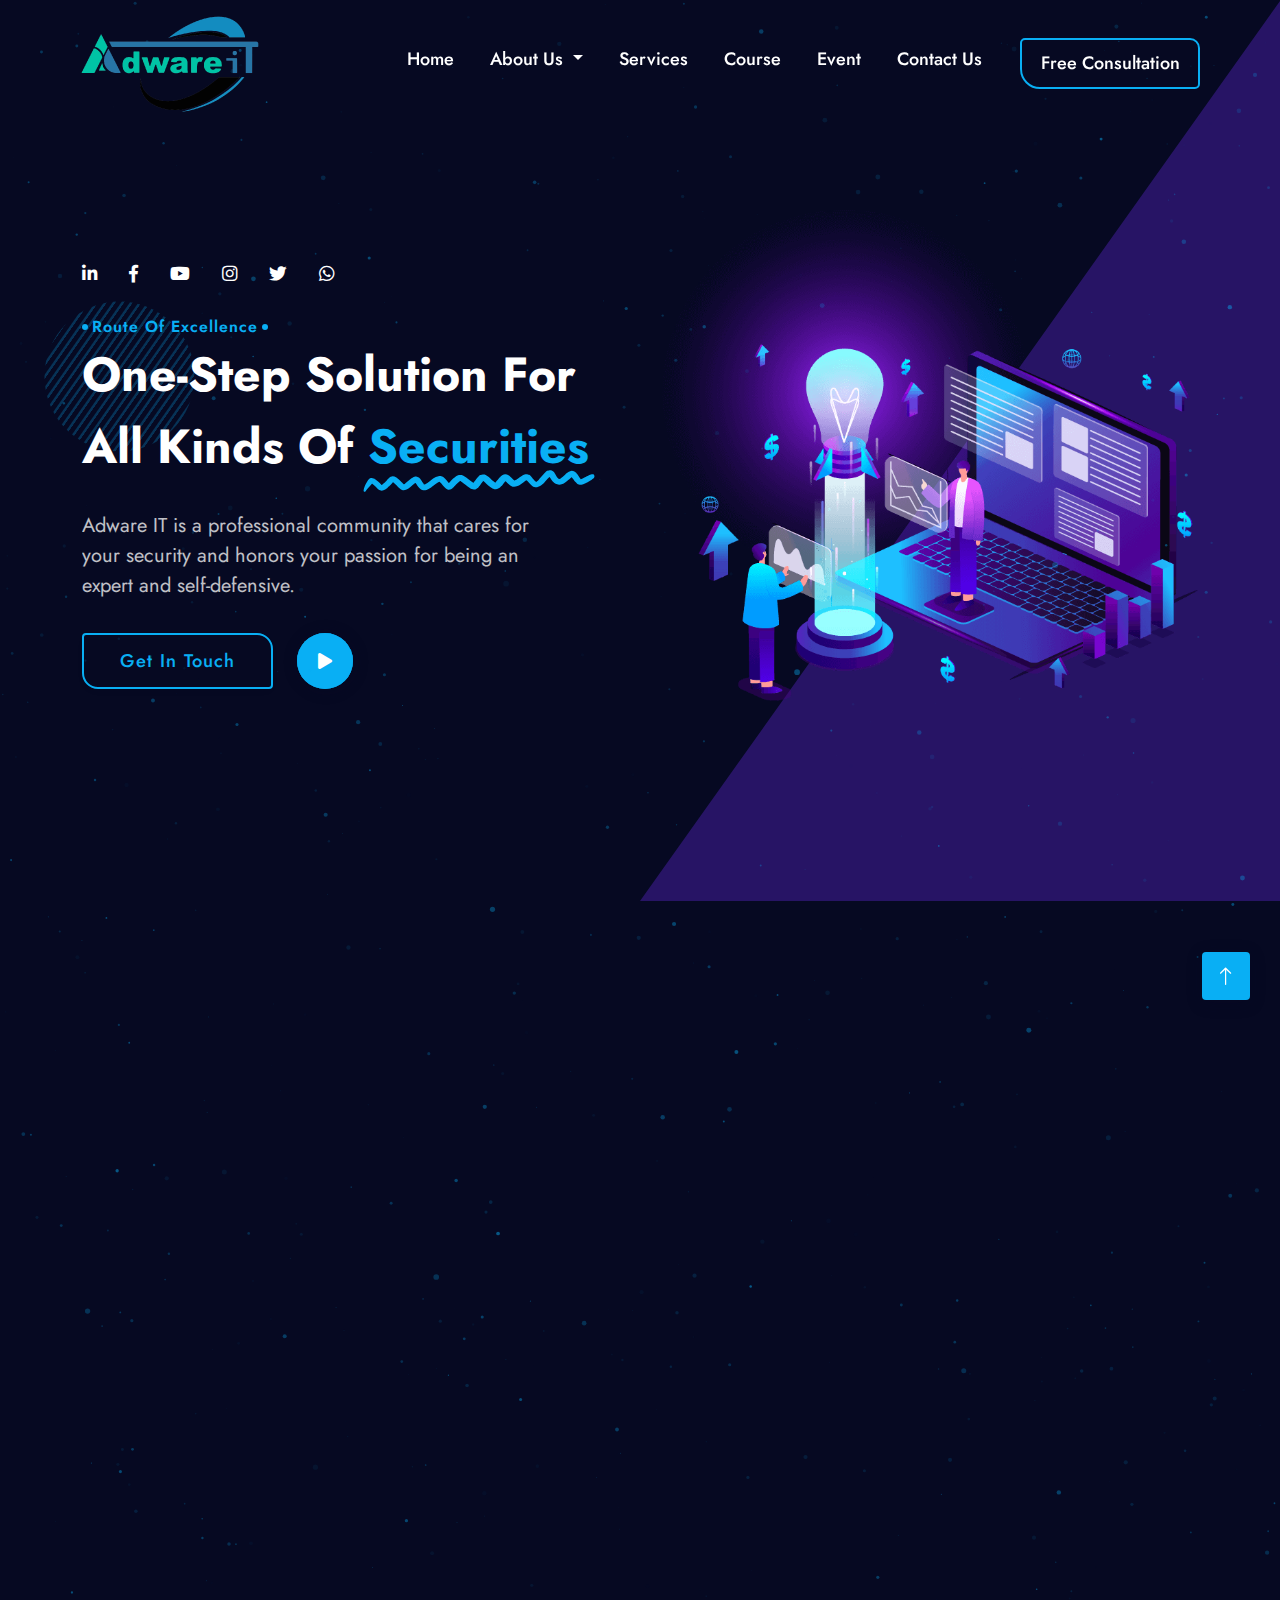
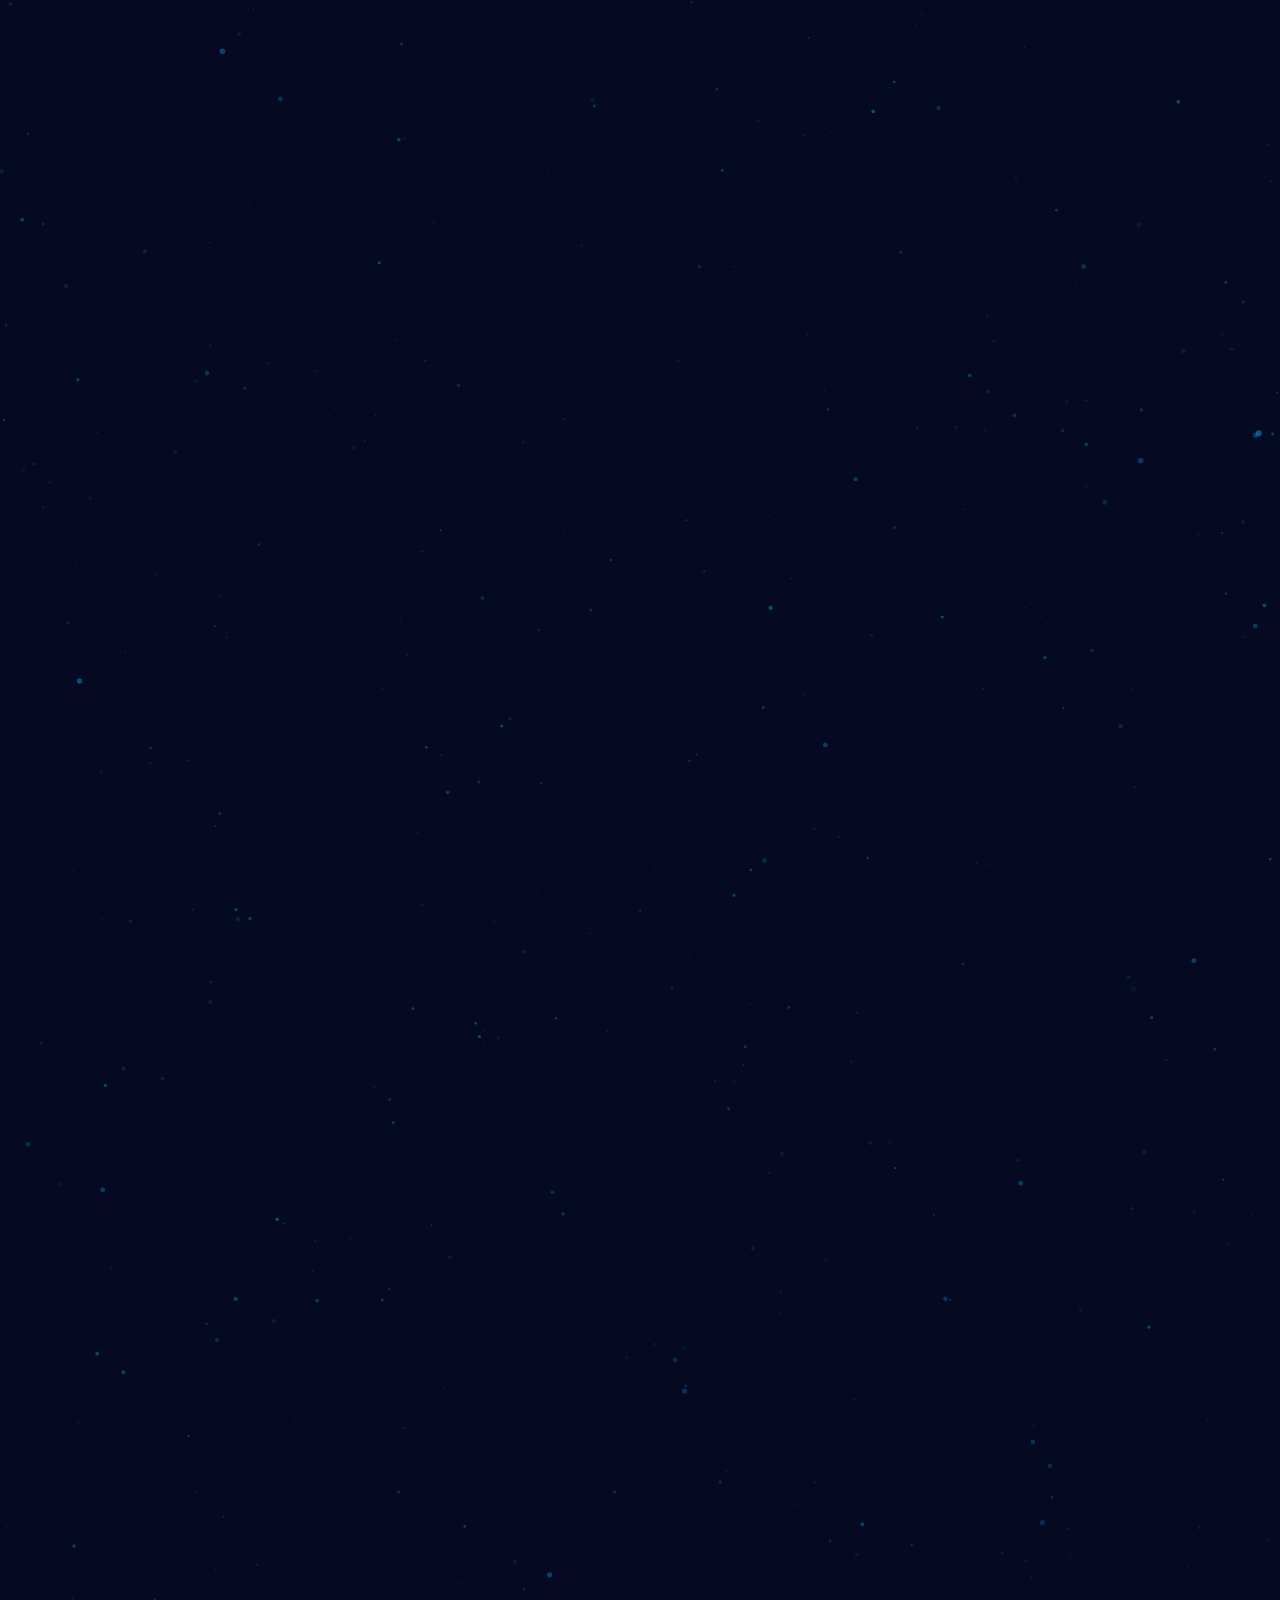
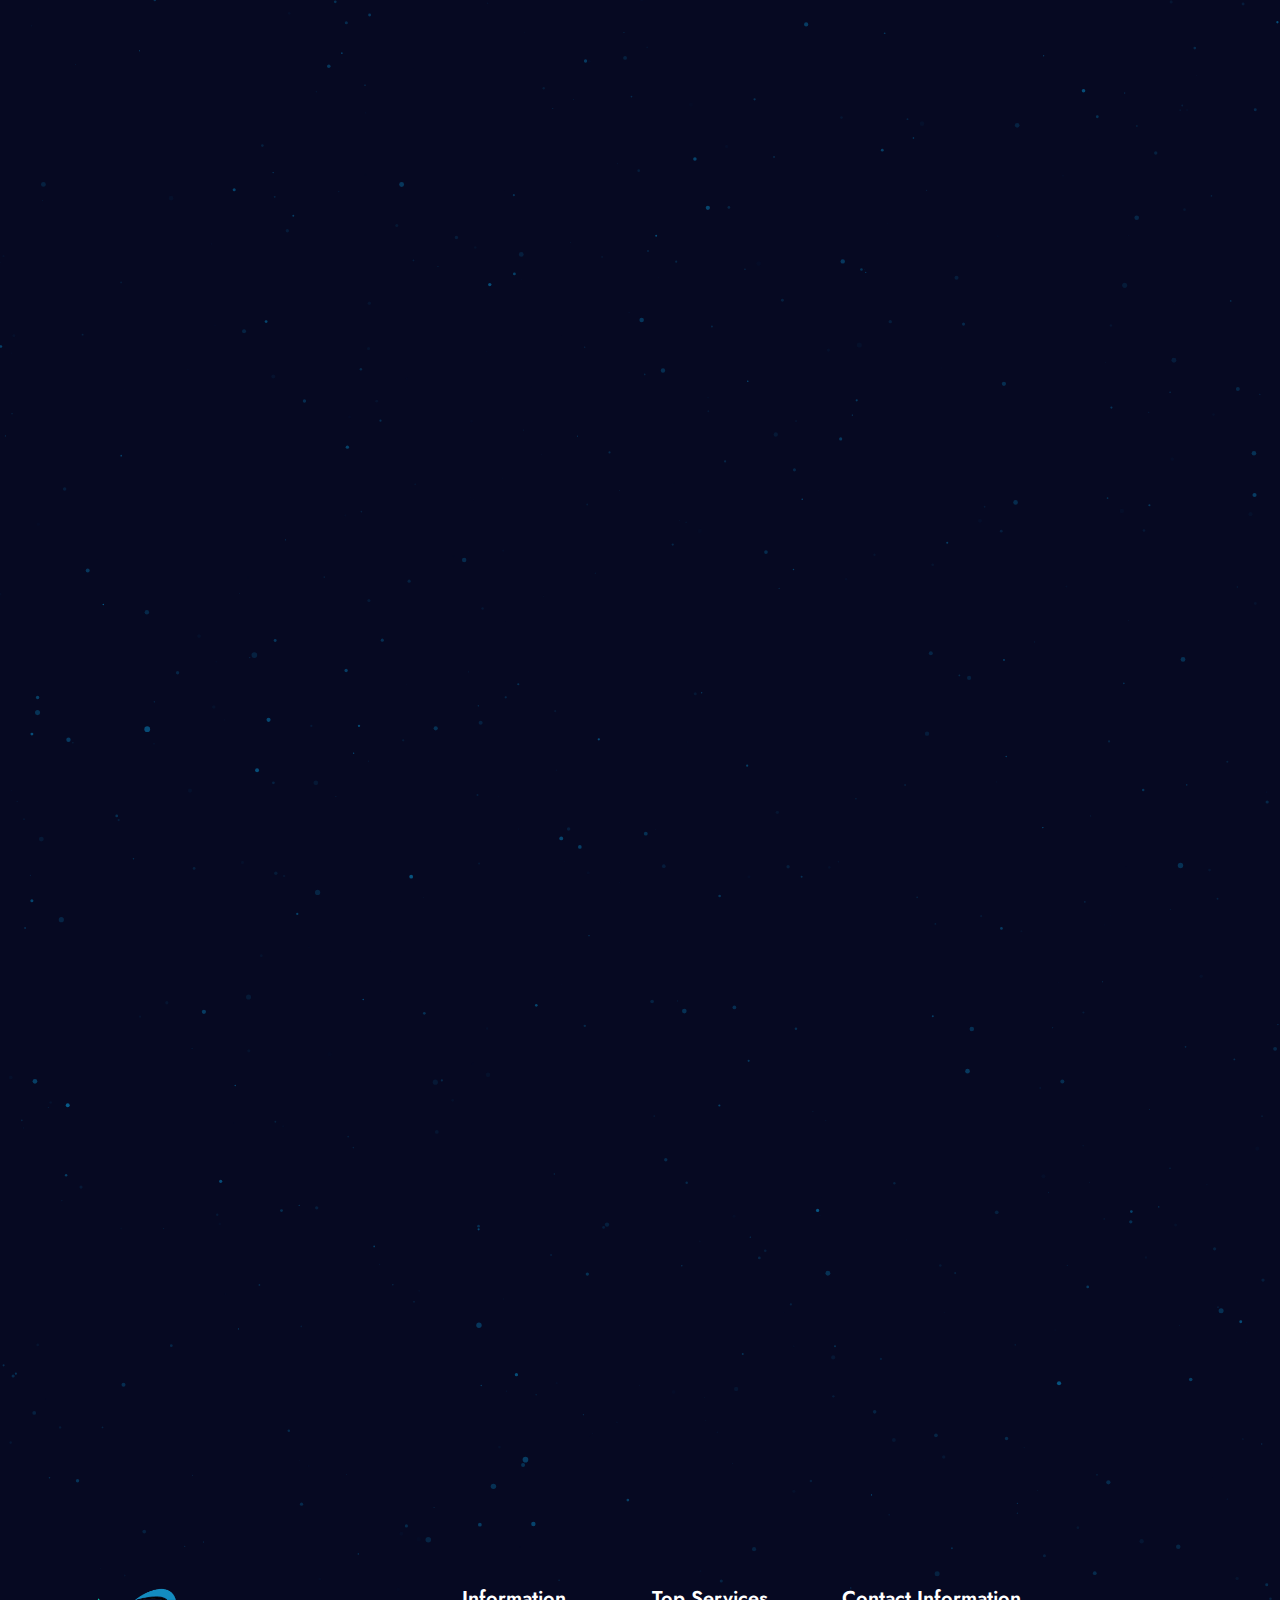
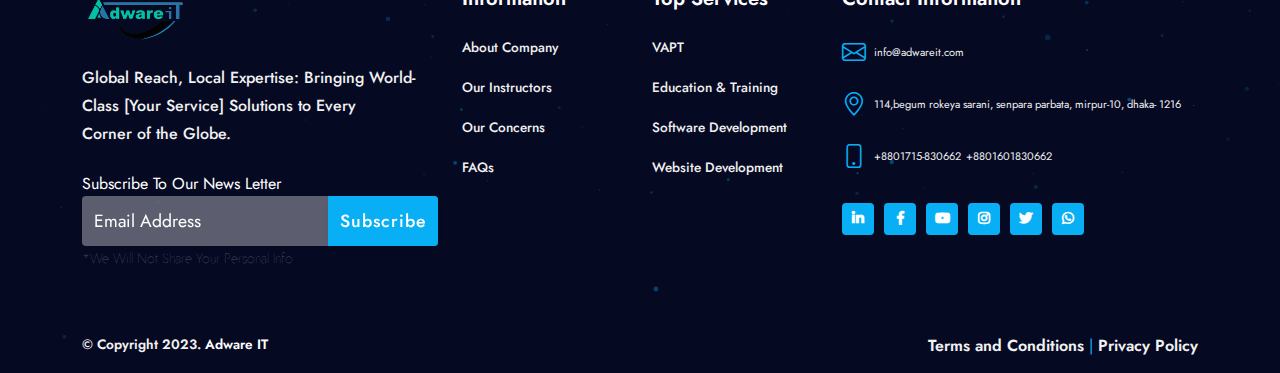
<file: index.html>
<!DOCTYPE html>
<html lang="en">


<head>
  <meta charset="UTF-8" />
  <meta name="viewport" content="width=device-width, initial-scale=1.0" />
  <meta name="description"
    content="IT Solutions &amp; Business Services Responsive HTML5 Bootstrap5  Website Template" />
  <meta http-equiv="X-UA-Compatible" content="ie=edge" />

  <!-- fav icon -->
  <link rel="icon" href="assets/images/fav-icon/fav-icon.png" />

  <!-- bootstarp -->
  <link rel="stylesheet" href="css/vendors/bootstrap.min.css" />

  <!-- animate.css file -->
  <link rel="stylesheet" href="css/vendors/animate.css" />

  <!-- Swiper -->
  <link rel="stylesheet" href="css/vendors/swiper-bundle.min.css" />

  <!-- flaticon -->
  <link rel="stylesheet" href="css/vendors/flaticon/flaticon.css" />

  <!-- fontAwesome -->
  <link rel="stylesheet" href="css/vendors/all.min.css" />

  <!-- bootstrap icons -->
  <link rel="stylesheet" href="css/vendors/bootstrap-icons-1.9.1/bootstrap-icons.css" />

  <!-- Fancybox -->
  <link rel="stylesheet" href="css/vendors/jquery.fancybox.min.css" />

  <!-- fonts site preconnect -->
  <link rel="preconnect" href="https://fonts.googleapis.com/" />

  <!-- fonts site preconnect -->
  <link rel="preconnect" href="https://fonts.gstatic.com/" crossorigin />

  <!-- Font Family -->
  <link rel="stylesheet"
    href="https://fonts.googleapis.com/css2?family=Jost:wght@400;500;600;700;800&amp;display=swap" />

  <!-- style -->
  <link rel="stylesheet" href="css/style.css" />
  <title>Adware IT | Route Of Excellence</title>
</head>

<body class="dark-theme">
  <div class="overlay-photo-image-bg" data-bg-img="assets/images/sections-bg-images/pattern-bg-1.jpg"
      data-bg-opacity=".2"></div>
      <div class="particles-js dots" id="particles-js"></div>
  <!--Start Page Header-->
  <nav class="navbar navbar-expand-md main_menu">
    <div class="container px-lg-0">
      <a class="navbar-brand" href="index.html"><img src="assets/images/logo/logo-light.png" alt="logo"></a>
      <button class="navbar-toggler" type="button" data-bs-toggle="collapse" data-bs-target="#navbarSupportedContent"
        aria-controls="navbarSupportedContent" aria-expanded="false" aria-label="Toggle navigation">
        <i class="fas fa-bars"></i>
      </button>
      <div class="collapse navbar-collapse" id="navbarSupportedContent">
        <ul class="navbar-nav ms-auto mb-2 mb-lg-0">
          <li class="nav-item">
            <a class="nav-link active" aria-current="page" href="index.html">Home</a>
          </li>
          <li class="nav-item dropdown">
            <a class="nav-link dropdown-toggle" href="about-us.html" id="navbarDropdown" role="button"
              data-bs-toggle="dropdown" aria-expanded="false">About Us </a>
            <ul class="dropdown-menu" aria-labelledby="navbarDropdown">
              <li><a class="dropdown-item" href="about-us.html"> About Company</a></li>
              <li><a class="dropdown-item" href="instructor.html">Our Instructor</a></li>
              <li><a class="dropdown-item" href="our-concenr.html">Our Concerns</a></li>
              <!--<li><a class="dropdown-item" href="faq.html">FAQs</a></li> -->
              
            </ul>
          </li>
          <li class="nav-item">
            <a class="nav-link" href="services.html">Services</a>
          </li>

          <li class="nav-item">
            <a class="nav-link" href="course.html">Course</a>
          </li>
          <li class="nav-item">
            <a class="nav-link" href="event.html">event</a>
          </li>
          <li class="nav-item">
            <a class="nav-link" href="contact-us.html">contact us</a>
          </li>
          <li class="nav-item">
            <a class="nav-link free-cons-btn" href="consultation.html">Free Consultation</a>
          </li>
        </ul>
      </div>
    </div>
  </nav>
  <!--End Page Header-->
  <!-- Start  Page hero-->
  <section class="page-hero d-flex align-items-center tringle-bg" id="page-hero">
    <div class="overlay-photo-image-bg" data-bg-img="assets/images/sections-bg-images/pattern-bg-1.jpg"
      data-bg-opacity=".2"></div>
    <div class="particles-js dots" id="particles-js"></div>
    <div class="container">
      <div class="row align-items-center">
        <div class="col-12 col-lg-6">
          <!--Start of .hero-text-area-->
          <div class="hero-text-area">
            <div class="row">
              <div class="col-12">
                <div class="hero-social-icons mb-3">
                  <div class="sc-wrapper dir-row sc-flat">
                    <ul class="sc-list">
                      <li class="sc-item" title="Linkedin">
                        <a target="_blank" class="sc-link" href="https://www.linkedin.com/company/adwareit" title="social media icon"><i
                            class="fab fa-linkedin-in sc-icon"></i></a>
                      </li>
                      <li class="sc-item" title="Facebook">
                        <a target="_blank" class="sc-link" href="https://www.facebook.com/adwareit" title="social media icon"><i
                            class="fab fa-facebook-f sc-icon"></i></a>
                      </li>
                      <li class="sc-item" title="youtube">
                        <a target="_blank" class="sc-link" href="https://www.youtube.com/@adwareit" title="social media icon"><i
                            class="fab fa-youtube sc-icon"></i></a>
                      </li>
                      <li class="sc-item" title="instagram">
                        <a target="_blank" class="sc-link" href="https://www.instagram.com/adware_it" title="social media icon"><i
                            class="fab fa-instagram sc-icon"></i></a>
                      </li>
                      <li class="sc-item" title="twitter">
                        <a target="_blank" class="sc-link" href="https://twitter.com/adware_it" title="social media icon"><i
                            class="fab fa-twitter sc-icon"></i></a>
                      </li>
                      <li class="sc-item" title="whatsapp">
                        <a target="_blank" class="sc-link" href="https://wa.me/message/QCBYWSUEKPQVE1" title="social media icon"><i class="fab fa-whatsapp sc-icon"></i></a>
                      </li>
                    </ul>
                  </div>
                </div>
              </div>
              <div class="col-12">
                <div class="pre-title">Route Of Excellence</div>
                <h1 class="hero-title" style="text-transform: capitalize;">
                  One-step solution for all kinds of 
                  <span class="featured-text">securities
                    <svg xmlns="http://www.w3.org/2000/svg" class="wavey-underline" width="1104.664" height="100.188"
                      viewBox="0 0 1104.664 100.188">
                      <path id="Path_208" data-name="Path 208"
                        d="M1395.385,1568.169a21.357,21.357,0,0,0-7.563,1.667c-5.893,2.122-10,6.516-13.9,10.646-9.685,10.253-18.565,21-27.757,31.568a74.7,74.7,0,0,1-10.36,9.6,40.274,40.274,0,0,1-4.749,2.291c-.58.154-1.151.288-1.731.406l-.07-.018c-.25-.121-.495-.247-.737-.381a69.246,69.246,0,0,1-9.219-8.363c-3.508-3.913-6.856-7.927-10.125-11.993a84.778,84.778,0,0,0-9.754-10.9,33.9,33.9,0,0,0-4.734-3.159,29.755,29.755,0,0,0-3.86-1.468,8.287,8.287,0,0,0-2.416-.514,25.223,25.223,0,0,0-8.575.116,37.238,37.238,0,0,0-6.61,2.031,55.378,55.378,0,0,0-9.6,5.049c-3.359,2.173-6.689,4.371-9.92,6.667-4.873,3.468-9.73,6.936-14.7,10.3a75.464,75.464,0,0,1-10.418,5.482c-.9.256-1.8.477-2.723.657h-.017q-.244-.123-.486-.252a123.025,123.025,0,0,1-14.522-13.025c-2.21-2.214-4.43-4.419-6.738-6.559a56.755,56.755,0,0,0-6.2-5.1,26.416,26.416,0,0,0-8.359-4.113,24.5,24.5,0,0,0-7.131-.829,24.16,24.16,0,0,0-5.9.953,45.529,45.529,0,0,0-4.43,1.659,25.049,25.049,0,0,0-3.88,2.388,43.866,43.866,0,0,0-7.121,6.052c-2.916,2.919-5.559,6.053-8.162,9.179-4.706,5.669-8.674,11.735-13.477,17.349a40.793,40.793,0,0,1-3.312,3.018c-1.77-.869-3.456-1.838-5.139-2.847-2.985-2.082-5.832-4.252-8.629-6.526-3.388-2.745-6.551-5.7-9.714-8.631q-4.449-4.13-8.909-8.259c-1.375-1.268-2.779-2.529-4.242-3.723-3.7-3.034-7.554-6.052-12.161-8.075-1.444-.531-2.887-1.037-4.341-1.534-.4-.091-.805-.191-1.208-.29q-2.3-.312-4.607-.539a24.017,24.017,0,0,0-7.9,1.153,22.473,22.473,0,0,0-4.194,1.633,32.6,32.6,0,0,0-4.823,3.142,25.689,25.689,0,0,0-3.968,3.7,143.436,143.436,0,0,0-9.822,11.674c-2.524,3.4-4.961,6.84-7.4,10.281-2.548,3.581-5.078,7.193-7.894,10.631l-.04-.024c-7.131-4.818-13.964-9.976-20.737-15.134-7.936-6.035-15.519-12.5-24.183-17.809a56.468,56.468,0,0,0-7.219-3.764,57.227,57.227,0,0,0-6.3-2.181,33.858,33.858,0,0,0-6.424-.846c-1.561.083-3.1.241-4.645.465a27.682,27.682,0,0,0-5.648,1.749,56.414,56.414,0,0,0-9.066,5.332,85.607,85.607,0,0,0-10.647,8.746c-7.2,6.686-13.456,14.117-19.865,21.341-1.1,1.186-2.207,2.358-3.38,3.482-.861-.86-1.69-1.744-2.512-2.624-5.094-5.73-9.878-11.655-15.025-17.348-1.866-2.065-3.753-4.105-5.688-6.111a54.566,54.566,0,0,0-4.606-4.17,26.641,26.641,0,0,0-7.464-4.362,19.329,19.329,0,0,0-3.969-1.268,23.247,23.247,0,0,0-5.412-.448,27.049,27.049,0,0,0-9.252,2.189,64.6,64.6,0,0,0-6.807,3.1,188.563,188.563,0,0,0-24.212,15.654c-7.265,5.4-14.36,11-21.938,16.1a58.665,58.665,0,0,1-8.325,4.456c-.832.234-1.648.426-2.5.589-.122,0-.244,0-.367,0l-.144-.033c-.107-.051-.212-.1-.317-.156a41.819,41.819,0,0,1-3.947-3.516,93.708,93.708,0,0,1-5.968-8.2c-1.867-2.852-3.585-5.779-5.432-8.639-3.28-5.091-6.748-10.223-11.767-14.261a20.525,20.525,0,0,0-7.534-3.789,16.866,16.866,0,0,0-4.292-.655,33.2,33.2,0,0,0-5.363.456c-1.316.381-2.612.821-3.87,1.318a27.008,27.008,0,0,0-3.428,1.816c-1.561.954-3.045,2-4.547,3.018a171.305,171.305,0,0,0-17.327,13.979c-5.795,5.153-11.268,10.63-17.718,15.214a48.483,48.483,0,0,1-4.709,2.516c-.392.114-.784.217-1.182.313-5.283-3.993-9.674-8.814-14.118-13.45-4.312-4.477-8.594-9-13.29-13.2-5.284-4.718-11.05-9.369-18.318-11.765a28.559,28.559,0,0,0-7.475-1.194c-1.424.124-2.838.306-4.233.539-1.307.414-2.6.862-3.879,1.343a33.49,33.49,0,0,0-5.452,3.607,42.418,42.418,0,0,0-4.754,4.833c-3.808,4.195-7.459,8.482-11.241,12.69-2.722,2.866-5.442,5.741-8.334,8.495a110.3,110.3,0,0,1-12.253,10.513c-.676.4-1.355.765-2.053,1.107-3.421-2.787-6.435-5.972-9.5-9.025s-6.12-6.1-9.273-9.071c-4.98-4.685-10.205-9.336-16.334-12.951a29.591,29.591,0,0,0-7.347-3.325,14.36,14.36,0,0,0-4.086-.688c-.491-.05-.992-.091-1.493-.141a36.093,36.093,0,0,0-3.782.489c-1.158.39-2.3.8-3.417,1.26a11.837,11.837,0,0,0-3.684,2.786,38.113,38.113,0,0,0-4.145,5.257,156.759,156.759,0,0,0-12.012,22.046c-1.651,3.549-3.016,7.172-4.371,10.8-.639,1.733-1.16,3.5-1.876,5.207-1.062,2.545-2.1,5.082-3.271,7.595a1.894,1.894,0,0,0,1.1,2.28,2.668,2.668,0,0,0,3.261-.73c2.73-3.971,5.716-7.736,8.859-11.475,2.878-3.424,5.933-6.749,8.919-10.107,5.268-5.9,10.466-11.851,15.731-17.75.333.183.663.37.993.562,7.6,5.265,13.967,11.673,20.286,17.984,2.485,2.479,4.94,4.983,7.484,7.421,2.515,2.413,5.019,4.933,8.261,6.707a18.993,18.993,0,0,0,6.217,2.173,21.641,21.641,0,0,0,10.373-.9c7.366-2.421,12.926-7.346,18.426-11.964,3.006-2.529,5.727-5.365,8.5-8.093,5.2-5.118,10.08-10.457,14.958-15.8,1.527-1.616,3.039-3.23,4.73-4.709.706.36,1.393.741,2.075,1.144,7.925,5.608,14.364,12.627,20.846,19.375,3.2,3.325,6.424,6.625,9.822,9.808a45.086,45.086,0,0,0,7.966,6.128,11.269,11.269,0,0,0,2.259,1.135c.874.316,1.748.622,2.623.937a12.809,12.809,0,0,0,4.155.68,26.906,26.906,0,0,0,11.226-1.4c7.927-2.57,14.409-7.429,20.283-12.47,3.094-2.653,6.07-5.414,9.125-8.093a234.791,234.791,0,0,1,18.358-14.822c4.517,5.537,7.877,11.693,11.747,17.551a73.925,73.925,0,0,0,7.5,9.568,51.738,51.738,0,0,0,4.686,4.46,29.5,29.5,0,0,0,3.427,2.363,24.359,24.359,0,0,0,5.3,2.421c5.706,2.032,12.306,1.617,18.023-.165,8.035-2.5,14.615-7.147,21.118-11.707,3.084-2.164,6.079-4.42,9.075-6.667,5.769-4.312,11.51-8.631,17.485-12.724a113.949,113.949,0,0,1,16.474-8.936,64.641,64.641,0,0,1,8.45,7.941c4.85,5.48,9.537,11.053,14.432,16.5a87.007,87.007,0,0,0,9.341,9.427,26.069,26.069,0,0,0,3.055,2.073,10.084,10.084,0,0,0,3.536,1.467,13.307,13.307,0,0,0,4.862.913,29.729,29.729,0,0,0,5.353-.639c3.418-.746,6.267-2.795,8.919-4.618a39.946,39.946,0,0,0,5.019-4.428c5.363-5.2,10.038-10.894,15.274-16.185a121.467,121.467,0,0,1,16.741-14.571c.87-.521,1.749-1.014,2.662-1.475l.276.073a51.763,51.763,0,0,1,6.551,3.257c6.848,4.661,13.244,9.761,19.747,14.756,7.259,5.572,14.665,11.069,22.317,16.243a57.253,57.253,0,0,0,8.819,5.281,20.68,20.68,0,0,0,9.312,1.883,19.363,19.363,0,0,0,7.406-1.7,42.414,42.414,0,0,0,5.382-3.3,20.763,20.763,0,0,0,2.161-1.924c1.454-1.393,2.741-2.926,4.077-4.394,1.325-1.451,2.485-3.01,3.673-4.544,1.463-1.881,2.878-3.78,4.293-5.687,4.834-6.49,9.512-13.021,14.91-19.18.555-.552,1.122-1.089,1.708-1.61.1.057.209.115.313.173,6.282,4.5,11.65,9.908,17.2,15.02a163.615,163.615,0,0,0,18.485,15.231c2.269,1.55,4.6,3.027,6.945,4.486a47.181,47.181,0,0,0,6.3,3.283,27.077,27.077,0,0,0,11.138,2.255,24.392,24.392,0,0,0,9.577-2.23,41.8,41.8,0,0,0,7.868-4.934,53.288,53.288,0,0,0,7.15-7.2c1.327-1.509,2.614-3.052,3.841-4.618,4.5-5.763,8.879-11.569,13.724-17.12,1.206-1.237,2.419-2.456,3.718-3.613,2.214,1.819,4.255,3.788,6.308,5.75,2.367,2.255,4.656,4.56,7,6.824,2.219,2.139,4.468,4.286,6.884,6.277.757.621,1.523,1.243,2.279,1.865a55.074,55.074,0,0,0,6.394,4.32,20.453,20.453,0,0,0,4.43,1.774,14.3,14.3,0,0,0,3.242.912c4.007.87,8.064.415,12.061-.158a34.471,34.471,0,0,0,7.5-2.321,63.157,63.157,0,0,0,6.434-2.977,109.528,109.528,0,0,0,10.53-6.592c2.848-1.948,5.687-3.913,8.437-5.952,5.157-3.823,10.248-7.693,15.573-11.348,1.425-.856,2.851-1.677,4.356-2.4a46.694,46.694,0,0,1,3.826,3.609c5.82,6.463,11.621,12.927,17.91,19.072a76.822,76.822,0,0,0,7.387,6.351,26.97,26.97,0,0,0,8.683,4.552,25.388,25.388,0,0,0,11.629.556,46.95,46.95,0,0,0,8.094-2.454,37.83,37.83,0,0,0,8.408-4.561,81.5,81.5,0,0,0,8.349-6.807c3.378-3.018,6.335-6.434,9.36-9.7,2.8-3.017,5.569-6.052,8.369-9.07,3.034-3.266,6.07-6.534,9.164-9.759,1.748-1.807,3.5-3.615,5.264-5.406,1.345-1.375,2.7-2.738,4.142-4.033,1.959,2.939,3.523,6.068,5.287,9.091a102.254,102.254,0,0,0,7.357,11.152,73.1,73.1,0,0,0,9.45,9.916,54.363,54.363,0,0,0,4.38,3.4,37.472,37.472,0,0,0,6.885,4,27.526,27.526,0,0,0,6.9,1.948,28.637,28.637,0,0,0,4.765.4,38.314,38.314,0,0,0,6.521-.713,34.284,34.284,0,0,0,7.22-2.255,55.5,55.5,0,0,0,7.534-3.673c8.564-4.892,15.921-11.276,23.14-17.478,2.564-2.2,5.1-4.427,7.642-6.642,2.695-2.334,5.41-4.692,8.34-6.825.169.152.337.308.5.465,2.514,3,4.676,6.19,7,9.3,2.23,2.993,4.509,5.961,6.807,8.921,2.092,2.7,4.243,5.423,6.561,8a54.978,54.978,0,0,0,7.072,7.13,18.737,18.737,0,0,0,6.876,3.467,26.353,26.353,0,0,0,10.47.3,71.973,71.973,0,0,0,15.814-5.315c2.74-1.193,5.363-2.537,8.015-3.863,3.841-1.924,7.524-4.022,11.236-6.111,1.474-.829,2.859-1.774,4.273-2.661,2.22-1.394,4.538-2.737,6.66-4.246,1.7-1.2,3.388-2.421,5.077-3.631,2.614-1.874,4.922-3.972,7.368-6a5.547,5.547,0,0,0,1.149-7.545,7.359,7.359,0,0,0-4.411-2.869,9.332,9.332,0,0,0-5.687.63c-.386.141-.768.284-1.152.427-2.566.891-5.157,1.755-7.609,2.84-2.092.928-4.194,1.857-6.286,2.786-3.252,1.442-6.345,3.159-9.488,4.742-8.387,4.231-16.5,8.768-25.376,12.235-1.145.358-2.293.671-3.47.941q-.555-.505-1.08-1.033a179.832,179.832,0,0,1-11.553-16.28c-2.043-3.109-4.107-6.193-6.228-9.261a49.911,49.911,0,0,0-3.281-4.17c-.933-1.054-1.9-2.09-2.9-3.1a24.214,24.214,0,0,0-20.44-6.153c-7.593,1.269-13.319,6.128-18.564,10.613-2.878,2.463-5.648,5-8.447,7.529a194.132,194.132,0,0,1-19.2,15.756,54.882,54.882,0,0,1-7.621,3.938c-.888.246-1.764.449-2.673.624-.143,0-.286.006-.43.006-.308-.063-.612-.133-.916-.209-.712-.338-1.4-.7-2.069-1.094a58.392,58.392,0,0,1-7.122-6.2,70.261,70.261,0,0,1-7.978-11.366c-1.778-3.168-3.477-6.368-5.225-9.552a26.78,26.78,0,0,0-9.774-10.63,21.285,21.285,0,0,0-6.944-2.544,22.865,22.865,0,0,0-4.153-.379c-.164,0-.328,0-.493.005Zm-2.8,18.564a9.723,9.723,0,0,1,1.384.495q-.693-.246-1.384-.495Zm7.023.141q-.51.184-1.025.367.5-.2,1.025-.367Zm100.709,4.264-.2.022.2-.022Zm1.365.167.107.038-.107-.037Zm-.949.133,0,0-.126.044.124-.046Zm-216.174,15.218,0,0c-.139.017-.278.032-.416.047.137-.019.274-.036.411-.05Zm1.107.139c.114.04.227.082.338.127l-.348-.123.01,0Zm-.411.191q.348.219.68.459l-.691-.453.011-.006Zm-105.625,1.694q.443.139.868.31l-.868-.31Zm-100.207.6-.692.077c.228-.033.46-.059.692-.077Zm-1.295.444c.1.014.19.028.284.045l-.3-.033.014-.012Zm364.3.261c-.211.029-.422.053-.633.074l0,0,.629-.072Zm-.653.075h0l-.019,0,.021,0Zm-476.071,1-.841.1c.28-.046.56-.078.841-.1Zm1.352.005c.283.022.566.055.851.1l-.857-.1.006,0Zm-.67.1-1.043.37q.512-.21,1.043-.37Zm575.443.37.324.213-.011,0c-.106-.07-.211-.142-.313-.216Zm1.708.191c-.3.046-.6.08-.9.1h0l.9-.1Zm-673.33,2.85c.182.016.366.035.548.06q-.274-.029-.548-.06Zm-.8.117q.425.134.837.3c-.282-.1-.563-.2-.845-.3l.008,0Zm-222.3.606-.54.062c.179-.026.358-.047.54-.062Zm-2.374.542.014.007-.252.09c.078-.034.159-.066.238-.1Zm.988.215c.066.023.132.048.2.073l-.2-.071v0Zm105.433.264c.17.054.336.113.5.175l-.5-.175Zm6.246.662-.6.068h0q.294-.045.6-.067Zm466.3.208,1.233.438c-.419-.126-.83-.273-1.233-.438Zm-.147.514.648.075c-.216-.021-.432-.045-.648-.075Zm-581.111,1.426c-.421.467-.847.929-1.269,1.39l1.269-1.39Zm684.823,5.083c.547.06,1.1.12,1.641.182a10.366,10.366,0,0,1-1.641-.182Zm-409.006,2.022c-.58.631-1.156,1.264-1.737,1.894.578-.629,1.158-1.265,1.737-1.894Zm220.5,3.282.669.076c-.225-.019-.448-.045-.669-.076Zm-345.858,6.8c.269.18.541.358.812.537-.278-.169-.549-.347-.812-.537Zm-.03.506,1.242.439a12.42,12.42,0,0,1-1.242-.439Zm-97.6.092.5.056c-.167-.016-.334-.034-.5-.056Zm97.8.423c.287.03.574.063.861.1-.288-.024-.574-.055-.861-.1Zm-201.748,2.76.552.36-.016.008c-.182-.118-.361-.24-.536-.368Zm-1.5.564,1.3.145-.017.007-.01,0a9.2,9.2,0,0,1-1.275-.154Zm2.877.092c-.062.008-.125.014-.187.021h0l.189-.02Z"
                        transform="translate(-504.796 -1565.664)" fill="none" stroke="#030303" stroke-width="5" />
                    </svg> </span><span class="design-element rounded-shape stripes"></span>
                </h1>
              </div>
              <div class="col-10">
                <p class="hero-subtitle">
                  Adware IT is a professional community that cares for your security and honors your passion for being
                  an expert and self-defensive.
                </p>
              </div>
              <div class="col-12">
                <div class="cta-links-area">
                  <a class="btn-outline cta-link cta-link-primary" href="consultation.html">Get in touch</a>
                  <div class="play-btn-row-dir">
                    <a class="video-link" href="https://youtu.be/K1CzAv5rFFA" role="button" title="play"
                      data-fancybox="data-fancybox">
                      <div class="play-video-btn">
                        <div class="play-btn">
                          <i class="fas fa-play icon"></i>
                        </div>
                      </div>
                    </a>
                  </div>
                </div>
              </div>
            </div>
          </div>
        </div>
        <!--start of image-area -->
        <div class="col-12 mx-md-auto col-lg-6 text-center" data-tilt>
          <div class="hero-image-area mb-5 mb-lg-0">
            <div class="hero-img-wraper">
              <img class="img-fluid" src="assets/images/hero/illustration-1.png" alt="" draggable="false" />
            </div>
          </div>
        </div>
      </div>
    </div>
  </section>
  <!--End of .hero-text-area-->
  <!-- End  Page hero-->
  <!-- Start  services Section-->
  <section class="services services-boxed mega-section" id="services">
    <div class="container">
      <div class="sec-heading">
        <div class="content-area">
          <span class="pre-title wow fadeInUp" data-wow-delay=".2s">services</span>
          <h2 class="title wow fadeInUp" data-wow-delay=".4s">
            <span class="hollow-text">services</span> we offer
          </h2>
          <p class="subtitle wow fadeInUp" data-wow-delay=".6s">
            Adware IT is a professional community that cares for your security and
            <br />honors your passion for being an expert and self-defensive.
          </p>
        </div>
       <!--- <div class="cta-area wow fadeInUp" data-wow-delay=".8s">
          <a class="cta-btn btn-solid">see all services <i class="bi bi-arrow-right icon"></i></a>
        </div> -->
      </div>
      <div class="row gx-4 gy-4 services-row">
        <div class="col-12 col-md-6 col-lg-4 mx-auto">
          <!--Start First service box-->

          <div class="box service-box wow fadeInUp reveal-start" data-wow-offset="0" data-wow-delay=".3s">
            <div class="service-icon">
              <img src="assets/images/services/it.png" alt="">
            </div>
            <span class="service-num hollow-text">3 </span>
            <div class="service-content">
              <h3 class="service-title">IT & Cyber Security Consultancy Services </h3>
              <p class="service-text">
                Comprehensive solutions to safeguard businesses and individuals against digital threats.
              </p>
            </div>
          </div>
          <!-- End First service box   -->
        </div>
        <div class="col-12 col-md-6 col-lg-4 mx-auto">
          <!--Start Second service box-->

          <div class="box service-box  wow fadeInUp reveal-start" data-wow-offset="0" data-wow-delay=".2s">
            <div class="service-icon"><img src="assets/images/services/vapt.png" alt=""></div><span
              class="service-num hollow-text">10</span>
            <div class="service-content">
              <h3 class="service-title">Vulnerability Assessment & Penetration Testing (VAPT) </h3>
              <p class="service-text">
                Securing Tomorrow, Today: Unleashing the Power of Vigilance with Our VAPT Excellence.
              </p>
            </div>
          </div>

          <!-- End Second service box-->
        </div>
        <div class="col-12 col-md-6 col-lg-4 mx-auto">
          <!--Start Third service box-->

          <div class="box service-box wow fadeInUp reveal-start" data-wow-offset="0" data-wow-delay=".2s">
            <div class="service-icon">
              <img src="assets/images/services/sqa.png" alt="">
            </div>
            <span class="service-num hollow-text">2 </span>
            <div class="service-content">
              <h3 class="service-title">Software Quality Assurance (SQA)</h3>
              <p class="service-text">
                Elevate Excellence, Ensure Quality: SQA Solutions for a Seamless Tomorrow.
              </p>
            </div>

          </div>

          <!-- End Third service box-->
        </div>
        <div class="col-12 col-md-6 col-lg-4 mx-auto">
          <!--Start fourth service box-->
          <div class="box service-box wow fadeInUp reveal-start" data-wow-offset="0" data-wow-delay=".5s">
            <div class="service-icon">
              <img src="assets/images/services/web-app.png" alt="">
            </div>
            <span class="service-num hollow-text">5 </span>
            <div class="service-content">
              <h3 class="service-title"> Web application security</h3>
              <p class="service-text">
                Guardians of Digital Fortresses: Fortifying Futures through Web Application Security Expertise.

              </p>
            </div>

          </div>
          <!-- End fourth service box   -->
        </div>
        <div class="col-12 col-md-6 col-lg-4 mx-auto">
          <!--Start 5th service box-->
          <div class="box service-box  wow fadeInUp reveal-start" data-wow-offset="0" data-wow-delay=".2s">
            <div class="service-icon">
              <img src="assets/images/services/mobile-app.png" alt="">
            </div><span class="service-num hollow-text">12 </span>
            <div class="service-content">
              <h3 class="service-title"><span>iOS</span> & Android Mobile App Development
              </h3>
              <p class="service-text">
                Innovate with Confidence, Code with Precision: Crafting Seamless Futures through iOS Development Mastery.
              </p>
            </div>
          </div>
          <!-- End 5th service box-->
        </div>
        <div class="col-12 col-md-6 col-lg-4 mx-auto">
          <!--Start 6th service box-->
          <div class="box service-box wow fadeInUp reveal-start" data-wow-offset="0" data-wow-delay=".4s">
            <div class="service-icon">
              <img src="assets/images/services/app.png" alt="">
            </div>
            <span class="service-num hollow-text">4 </span>
            <div class="service-content">
              <h3 class="service-title">Software development</h3>
              <p class="service-text">
                Code Crafters, Future Shapers: Pioneering Excellence in Software Development.
              </p>
            </div>

          </div>
          <!-- End 6th service box-->
        </div>
        <div class="col-12 col-md-6  col-lg-4 mx-auto ">
          <!--Start Second service box-->
          <div class="box service-box  wow fadeInUp reveal-start" data-wow-offset="0" data-wow-delay=".2s">
            <div class="service-icon">
              <img src="assets/images/services/web-dev.png" alt="">
            </div><span class="service-num hollow-text">7 </span>
            <div class="service-content">
              <h3 class="service-title">Website Development</h3>
              <p class="service-text">
                Digital Dreams, Seamless Realities: Transforming Visions into Websites with Expert Development.
              </p>
            </div>
          </div>
          <!-- End Second service box-->
        </div>

        <div class="col-12 col-md-6  col-lg-4 mx-auto  ">
          <!--Start 5th service box-->
          <div class="box service-box  wow fadeInUp reveal-start" data-wow-offset="0" data-wow-delay=".5s">
            <div class="service-icon">
              <img src="assets/images/services/seo.png" alt="">
            </div><span class="service-num hollow-text">8 </span>
            <div class="service-content">
              <h3 class="service-title">Search Engine Optimization (SEO)
              </h3>
              <p class="service-text">
                Elevate Visibility, Ignite Success: Navigating the Digital Landscape with SEO Mastery.
              </p>
            </div>
          </div>
          <!-- End 5th service box-->
        </div>
        <div class="col-12 col-md-6  col-lg-4 mx-auto ">
          <!--Start Second service box-->
          <div class="box service-box wow fadeInUp reveal-start" data-wow-offset="0" data-wow-delay=".6s">
            <div class="service-icon">
              <img src="assets/images/services/ux.png" alt="">
            </div>
            <span class="service-num hollow-text">6 </span>
            <div class="service-content">
              <h3 class="service-title">UI/UX Design</h3>
              <p class="service-text">
                Designing Experiences, Inspiring Connections: Crafting Tomorrow's Journey with UI/UX Brilliance.
              </p>
            </div>
          </div>
          <!-- End Second service box-->
        </div>
        <div class="col-12 col-md-6  col-lg-4 mx-auto ">
          <!--Start nine service box-->

          <!-- End Second service box-->
        </div>
        <div class="col-12 col-md-6  col-lg-4 mx-auto ">
          <!--Start Second service box-->
          <!-- <div class="box service-box wow fadeInUp reveal-start" data-wow-offset="0" data-wow-delay=".2s">
            <div class="service-icon">
              <img src="assets/images/services/education.png" alt="">
            </div>
            <span class="service-num hollow-text">2 </span>
            <div class="service-content">
              <h3 class="service-title">Education & Training</h3>
              <p class="service-text">
                Surprised show of concern, benevolence, and appreciation
              </p>
            </div>

          </div> -->
          <!-- End Second service box-->
        </div>
        <div class="col-12 col-md-6  col-lg-4 mx-auto ">
          <!--Start addMore service box-->

          <!-- End addMore service box-->
        </div>
      </div>
    </div>
  </section>
  <!-- End  services Section-->
  <!-- Start  about Section-->
  <section class="about mega-section" id="about">
    <div class="container">
      <!-- Start first about div-->
      <div class="content-block">
        <div class="row">
          <div class="col-12 col-lg-6 d-flex align-items-center order-1 order-lg-0 about-col pad-end wow fadeInUp"
            data-wow-delay="0.6s">
            <div class="text-area">
              <div class="sec-heading light-title">
                <div class="content-area">
                  <span class="pre-title wow fadeInUp" data-wow-delay=".2s">about Us</span>
                  <h2 class="title wow fadeInUp" data-wow-delay=".4s">
                    <span class="hollow-text">trusted</span> by worldwide
                    clients since<span class="featured-text">
                      2022.
                      <svg xmlns="http://www.w3.org/2000/svg" viewBox="0 0 500 150" preserveAspectRatio="none">
                        <path d="M7.7,145.6C109,125,299.9,116.2,401,121.3c42.1,2.2,87.6,11.8,87.3,25.7"></path>
                      </svg></span>
                  </h2>
                </div>
              </div>
              <p class="about-text">


                Adware IT is a professional community that cares for your security and honors your passion for being an
                expert and self-defensive. IT assures you to build up your technical abilities, skill development, and
                problem-solving methods. It also guides in pursuing you for being an efficient and professional
                legendary occupation in this revolutionary IT world.

                The perceived goal of "AdwareIT" is to construct adequate potential competitors in competitive IT
                sectors and guarantee expertise in several technical fields.

                It has proficient and experienced supervisors under whose cordial supervision the IT enthusiasts can be
                skilled in their desired and professional fields.

              </p>
              <div class="info-items-list">
                <div class="row">
                  <div class="col-9 col-xl-6">
                    <div class="info-item">
                      <i class="flaticon-medal info-icon"></i>
                      <div class="info-content">
                        <h5 class="info-title">first on field</h5>
                      </div>
                    </div>
                  </div>
                  <div class="col-9 col-xl-6">
                    <div class="info-item">
                      <i class="flaticon-game-console info-icon"></i>
                      <div class="info-content">
                        <h5 class="info-title">easy to reach</h5>
                      </div>
                    </div>
                  </div>
                  <div class="col-9 col-xl-6">
                    <div class="info-item">
                      <i class="flaticon-map info-icon"></i>
                      <div class="info-content">
                        <h5 class="info-title">worldwide services</h5>
                      </div>
                    </div>
                  </div>
                  <div class="col-9 col-xl-6">
                    <div class="info-item">
                      <i class="flaticon-technical-support-1 info-icon"></i>
                      <div class="info-content">
                        <h5 class="info-title">24/7 support</h5>
                      </div>
                    </div>
                  </div>
                </div>
              </div>
              <div class="cta-area">
                <a class="btn-solid reveal-start" href="consultation.html">Get in touch</a>
              </div>
            </div>
          </div>
          <div class="col-12 col-lg-6 d-flex align-items-center order-0 order-lg-1 about-col wow fadeInUp"
            data-wow-delay="0.2s">
            <div class="img-area" data-tilt>
              <div class="image">
                <img class="about-img img-fluid" loading="lazy" src="assets/images/about/3.png" alt="Our vision" />
              </div>
            </div>
          </div>
        </div>
      </div>
      <!--End first about div-->
      <!-- Start first about div-->
      <div class="content-block">
        <div class="row">
          <div class="col-12 col-lg-6 d-flex align-items-center about-col wow fadeInUp" data-wow-delay="0.2s">
            <div class="img-area">
              <div class="image" data-tilt>
                <img class="about-img img-fluid" loading="lazy" src="assets/images/about/1.png" alt="about" />
              </div>
            </div>
          </div>
          <div class="col-12 col-lg-6 d-flex align-items-center about-col pad-start wow fadeInUp" data-wow-delay="0.6s">
            <div class="text-area">
              <div class="sec-heading light-title">
                <div class="content-area">
                  <span class="pre-title wow fadeInUp" data-wow-delay=".2s">why choose us</span>
                  <h2 class="title wow fadeInUp" data-wow-delay=".4s">
                    Why our <span class="hollow-text"> customers</span> choose
                    <span class="featured-text">working
                      <svg xmlns="http://www.w3.org/2000/svg" viewBox="0 0 500 150" preserveAspectRatio="none">
                        <path d="M7.7,145.6C109,125,299.9,116.2,401,121.3c42.1,2.2,87.6,11.8,87.3,25.7"></path>
                      </svg></span>
                    with us
                  </h2>
                </div>
              </div>
              <p class="about-text">
                Our dedicated team provides round-the-clock support and continuous monitoring to identify and address issues promptly. Rest easy knowing your IT environment is in capable hands, allowing you to focus on your core business activities.
              </p>
              <div class="info-items-list">
                <div class="row">
                  <div class="col-12">
                    <div class="info-item">
                      <span class="info-number">01.</span>
                      <div class="info-content">
                        <h5 class="info-title">latest technologies</h5>
                      </div>
                    </div>
                  </div>
                  <div class="col-12">
                    <div class="info-item">
                      <span class="info-number">02.</span>
                      <div class="info-content">
                        <h5 class="info-title">uniqe solutions</h5>
                      </div>
                    </div>
                  </div>
                  <div class="col-12">
                    <div class="info-item">
                      <span class="info-number">03.</span>
                      <div class="info-content">
                        <h5 class="info-title">powerful strategies</h5>
                      </div>
                    </div>
                  </div>
                </div>
              </div>
              <div class="cta-area">
                <a class="btn-solid" href="consultation.html">get in toutch</a>
              </div>
            </div>
          </div>
        </div>
      </div>
      <!--End first about div-->
    </div>
  </section>
  <!-- End  about Section-->


  <!-- Start  our-clients Section-->
  <section class="our-clients mega-section wow fadeInUp" id="our-clients" data-wow-delay="0.2s">
    <div class="container">
      <!--<div class="sec-heading centered">
        <div class="content-area">
          <h2 class="title wow fadeInUp" data-wow-delay=".4s">
            trusted by over 39 clients around the world
          </h2>
        </div>
      </div> -->
      <div class="clients-logos d-flex align-items-center justify-content-around flex-wrap">
        <!--Swiper-->
        <div class="swiper-container">
          <div class="swiper-wrapper clients-logo-wrapper wow fadeIn" data-wow-delay=".02s">

            <div class="swiper-slide">
              <div class="client-logo">
                <a href="#0"><img class="img-fluid logo" loading="lazy" src="assets/images/clients-logos/1-white.png"
                    alt=" " /></a>
              </div>
            </div>
            <div class="swiper-slide">
              <div class="client-logo">
                <a href="#0"><img class="img-fluid logo" loading="lazy" src="assets/images/clients-logos/2-white.png"
                    alt=" " /></a>
              </div>
            </div>
            <div class="swiper-slide">
              <div class="client-logo">
                <a href="#0"><img class="img-fluid logo" loading="lazy" src="assets/images/clients-logos/3-white.png"
                    alt=" " /></a>
              </div>
            </div>
            <div class="swiper-slide">
              <div class="client-logo">
                <a href="#0"><img class="img-fluid logo" loading="lazy" src="assets/images/clients-logos/4-white.png"
                    alt=" " /></a>
              </div>
            </div>
            <div class="swiper-slide">
              <div class="client-logo">
                <a href="#0"><img class="img-fluid logo" loading="lazy" src="assets/images/clients-logos/5-white.png"
                    alt=" " /></a>
              </div>
            </div>
            <div class="swiper-slide">
              <div class="client-logo">
                <a href="#0"><img class="img-fluid logo" loading="lazy" src="assets/images/clients-logos/6-white.png"
                    alt=" " /></a>
              </div>
            </div>
            <div class="swiper-slide">
              <div class="client-logo">
                <a href="#0"><img class="img-fluid logo" loading="lazy" src="assets/images/clients-logos/7-white.png"
                    alt=" " /></a>
              </div>
            </div>
            <div class="swiper-slide">
              <div class="client-logo">
                <a href="#0"><img class="img-fluid logo" loading="lazy" src="assets/images/clients-logos/8-white.png"
                    alt=" " /></a>
              </div>
            </div>
          </div>
        </div>
      </div>
    </div>
  </section>
  <!-- End  our-clients Section-->

  <!-- Start  testimonials Section-->
  <!-- <section class="testimonials testimonials-1-col has-dark-bg mega-section" id="testimonials-img-bg">
    <div class="overlay-photo-image-bg parallax" data-bg-img="assets/images/sections-bg-images/1.jpg"
      data-bg-opacity=".25"></div>
    <div class="container">
      <div class="sec-heading centered">
        <div class="content-area">
          <span class="pre-title wow fadeInUp" data-wow-delay=".2s">testimonials</span>
          <h2 class="title wow fadeInUp" data-wow-delay=".4s">
            customers <span class="hollow-text">testmonials</span>
          </h2>
        </div>
      </div>
      <div class="row d-flex align-items-center">
        <div class="col-12 col-md-10 mx-auto">
          <div class="swiper-container wow fadeInUp" data-wow-delay="0.2s">
            <div class="swiper-wrapper">
              
              <div class="swiper-slide">
                <div class="testmonial-card d-flex align-items-center justify-content-center">
                  <div class="testimonial-content">
                    <div class="customer-img">
                      <img class="img-fluid" loading="lazy" src="assets/images/testimonials/1.png" alt="First Slide " />
                    </div>
                    <div class="customer-testimonial">
                      <div class="content">
                        <p class="testimonial-text">
                          ipsum dolor sit amet consectetur adipisicing elit.
                          Quod, id sequi aut qui est ab, corporis quis maiores
                          reiciendis explicabo odio tenetur nulla sint vel.
                        </p>
                      </div>
                    </div>
                    <div class="customer-info">
                      <div class="customer-details">
                        <p class="customer-name">Yusuf amin</p>
                        <p class="customer-role">founder</p>
                      </div>
                    </div>
                  </div>
                </div>
              </div>
              
              <div class="swiper-slide">
                <div class="testmonial-card d-flex align-items-center justify-content-center">
                  <div class="testimonial-content">
                    <div class="customer-img">
                      <img class="img-fluid" loading="lazy" src="assets/images/testimonials/2.png" alt="First Slide " />
                    </div>
                    <div class="customer-testimonial">
                      <div class="content">
                        <p class="testimonial-text">
                          ipsum dolor sit amet consectetur adipisicing elit.
                          Quod, id sequi aut qui est ab, corporis quis maiores
                          reiciendis explicabo odio tenetur nulla sint vel.
                        </p>
                      </div>
                    </div>
                    <div class="customer-info">
                      <div class="customer-details">
                        <p class="customer-name">fouad osman</p>
                        <p class="customer-role">officer</p>
                      </div>
                    </div>
                  </div>
                </div>
              </div>
              
              <div class="swiper-slide">
                <div class="testmonial-card d-flex align-items-center justify-content-center">
                  <div class="testimonial-content">
                    <div class="customer-img">
                      <img class="img-fluid" loading="lazy" src="assets/images/testimonials/3.png" alt="First Slide " />
                    </div>
                    <div class="customer-testimonial">
                      <div class="content">
                        <p class="testimonial-text">
                          ipsum dolor sit amet consectetur adipisicing elit.
                          Quod, id sequi aut qui est ab, corporis quis maiores
                          reiciendis explicabo odio tenetur nulla sint vel.
                        </p>
                      </div>
                    </div>
                    <div class="customer-info">
                      <div class="customer-details">
                        <p class="customer-name">fairouz mhmd</p>
                        <p class="customer-role">manager</p>
                      </div>
                    </div>
                  </div>
                </div>
              </div>
            </div>
            
            <div class="swiper-button-prev">
              <div class="left-arrow">
                <i class="bi bi-chevron-left icon"></i>
              </div>
            </div>
            <div class="swiper-button-next">
              <div class="right-arrow">
                <i class="bi bi-chevron-right icon"></i>
              </div>
            </div>
          </div>
        </div>
      </div>
    </div>
  </section> -->
  <!-- End  testimonials Section-->

  <!-- Start  page-footer Section-->
  <footer class="page-footer dark-color-footer" id="page-footer">
    <div class="overlay-photo-image-bg" data-bg-img="assets/images/sections-bg-images/footer-bg-1.jpg"
      data-bg-opacity=".25"></div>
    <div class="container">
      <div class="row footer-cols">
        <div class="col-12 col-md-8 col-lg-4 footer-col">
          <img class="img-fluid footer-logo" loading="lazy" src="assets/images/logo/logo-light.png" alt="logo" />
          <div class="footer-col-content-wrapper">
            <p class="footer-text-about-us">
              Global Reach, Local Expertise: Bringing World-Class [Your Service] Solutions to Every Corner of the Globe.
            </p>
          </div>
          <div class="form-area">
            <div class="mailchimp-form">
              <form class="one-field-form" method="post" action="#0">
                <div class="field-group">
                  <label class="email-label" for="email-input">
                    Subscribe to our news letter</label>
                  <input class="email-input" type="email" value="" name="EMAIL" id="email-input"
                    placeholder="Email Address" autocomplete="off" />
                  <div class="cta-area">
                    <input class="btn-solid subscribe-btn" type="submit" value="Subscribe" name="subscribe" />
                  </div>
                </div>
                <span class="email-notice">*we will not share your personal info</span>
              </form>
            </div>
          </div>
        </div>
        <div class="col-6 col-lg-2 footer-col">
          <h2 class="footer-col-title">Information</h2>
          <div class="footer-col-content-wrapper">
            <ul class="footer-menu">
              <li class="footer-menu-item">
                <a class="footer-menu-link" href="about-us.html">About Company</a>
              </li>
              <li class="footer-menu-item">
                <a class="footer-menu-link" href="instructor.html">Our Instructors</a> 
              </li>
              <li class="footer-menu-item">
                <a class="footer-menu-link" href="our-concenr.html">Our Concerns</a> 
              </li>
              <li class="footer-menu-item">
                <a class="footer-menu-link" href="faq.html">FAQs</a> 
              </li>
            </ul>
          </div>
        </div>
        <div class="col-6 col-lg-2 footer-col">
          <h2 class="footer-col-title">Top Services</h2>
          <div class="footer-col-content-wrapper">
            <ul class="footer-menu">
              <li class="footer-menu-item">
                <a class="footer-menu-link" href="services.html">VAPT</a>
              </li>
              <li class="footer-menu-item">
                <a class="footer-menu-link" href="course.html">Education & Training</a>
              </li>
              <li class="footer-menu-item">
                <a class="footer-menu-link" href="services.html">Software Development</a>
              </li>
              <li class="footer-menu-item">
                <a class="footer-menu-link" href="services.html">Website Development</a> 
              </li>
            </ul>
          </div>
        </div>
        <div class="col-12 col-lg-4 footer-col">
          <h2 class="footer-col-title">contact information</h2>
          <div class="footer-col-content-wrapper">
            <div class="contact-info-card">
              <i class="bi bi-envelope icon"></i><a class="text-lowercase info"
                href="mailto:info@adwareit.com">info@adwareit.com</a>
            </div>
            <div class="contact-info-card">
              <i class="bi bi-geo-alt icon"></i><span class="text-lowercase info"><a target="_blank"
                  href="https://www.google.com/maps/dir/23.7210476,90.3896607/adware+it/@23.7628962,90.338321,13z/data=!3m1!4b1!4m9!4m8!1m1!4e1!1m5!1m1!1s0x24aa8765c2ecab67:0x8a4a0cbe0cd1adc6!2m2!1d90.3693808!2d23.804716?entry=ttu">114,Begum
                  Rokeya Sarani, Senpara Parbata, Mirpur-10, Dhaka- 1216</a></h6></span>
            </div>
            <div class="contact-info-card">
              <i class="bi bi-phone icon"></i><a class="info" href="tel:+8801715-830662 ">+8801715-830662 </a> <a
                class="info" href="tel:+8801601830662 ">+8801601830662 </a>
            </div>
            <div class="contact-info-card">
              <div class="social-icons">
                <div class="sc-wrapper dir-row sc-size-32">
                  <ul class="sc-list">
                    <li class="sc-item" title="Facebook">
                      <a target="_blank" class="sc-link" href="https://www.linkedin.com/company/adwareit/" title="social media icon"><i
                          class="fab fa-linkedin-in sc-icon"></i></a>
                    </li>
                    <li class="sc-item" title="Facebook">
                      <a target="_blank" class="sc-link" href="https://www.facebook.com/adwareit" title="social media icon"><i
                          class="fab fa-facebook-f sc-icon"></i></a>
                    </li>
                    <li class="sc-item" title="youtube">
                      <a target="_blank" class="sc-link" href="https://www.youtube.com/@adwareit" title="social media icon"><i class="fab fa-youtube sc-icon"></i></a>
                    </li>
                    <li class="sc-item" title="instagram">
                      <a target="_blank" class="sc-link" href="https://www.instagram.com/adware_it" title="social media icon"><i
                          class="fab fa-instagram sc-icon"></i></a>
                    </li>
                    <li class="sc-item" title="twitter">
                      <a target="_blank" class="sc-link" href="https://twitter.com/adware_it" title="social media icon"><i class="fab fa-twitter sc-icon"></i></a>
                    </li>
                    <li class="sc-item" title="whatsapp">
                      <a target="_blank" class="sc-link" href="https://wa.me/message/QCBYWSUEKPQVE1 " title="social media icon"><i class="fab fa-whatsapp sc-icon"></i></a>
                    </li>
                  </ul>
                </div>
              </div>
            </div>
          </div>
        </div>
      </div>
    </div>
    <div class="copyrights">
      <div class="container">
        <div class="row">
          <div class="col-12 col-md-6 d-flex justify-content-start">
            <p class="creadits">
              &copy; Copyright 2023.

              <a class="link" href="https://www.facebook.com/adwareit">Adware IT</a>
            </p>
          </div>
          <div class="col-12 col-md-6 d-flex justify-content-end">
            <div class="terms-links">
               <a href="terms.html">Terms and Conditions</a> | <a href="privacy.html">Privacy Policy</a>
            </div>
          </div>
        </div>
      </div>
    </div>
  </footer>
  <!-- End  page-footer Section-->
  <!-- Start loading-screen Component-->
  <!-- <div class="loading-screen" id="loading-screen">
      <span class="bar top-bar"></span><span class="bar down-bar"></span
      ><span class="progress-line"></span><span class="loading-counter"> </span>
    </div> -->
  <!-- End loading-screen Component-->
  <!-- Start back-to-top Component-->
  <div class="back-to-top" id="back-to-top">
    <i class="bi bi-arrow-up icon"></i>
  </div>
  <!-- End back-to-top Component-->

  <!--     JQuery     -->
  <script src="js/vendors/jquery-3.6.1.min.js"></script>

  <!--     appear     -->
  <script src="js/vendors/appear.min.js"></script>

  <!--     bootstrap     -->
  <script src="js/vendors/bootstrap.bundle.min.js"></script>

  <!--     countTo     -->
  <script src="js/vendors/jquery.countTo.js"></script>

  <!--     wow     -->
  <script src="js/vendors/wow.min.js"></script>

  <!--     swiper     -->
  <script src="js/vendors/swiper-bundle.min.js"></script>

  <!--     particles     -->
  <script src="js/vendors/particles.min.js"></script>

  <!--     Vanilla-tilt     -->
<!--  <script src="js/vendors/vanilla-tilt.min.js"></script>-->

  <!--     isotope     -->
  <script src="js/vendors/isotope-min.js"></script>

  <!--     fancybox     -->
  <script src="js/vendors/jquery.fancybox.min.js"></script>

  <!--     main     -->
  <script src="js/main.js"></script>
</body>

</html>
</file>
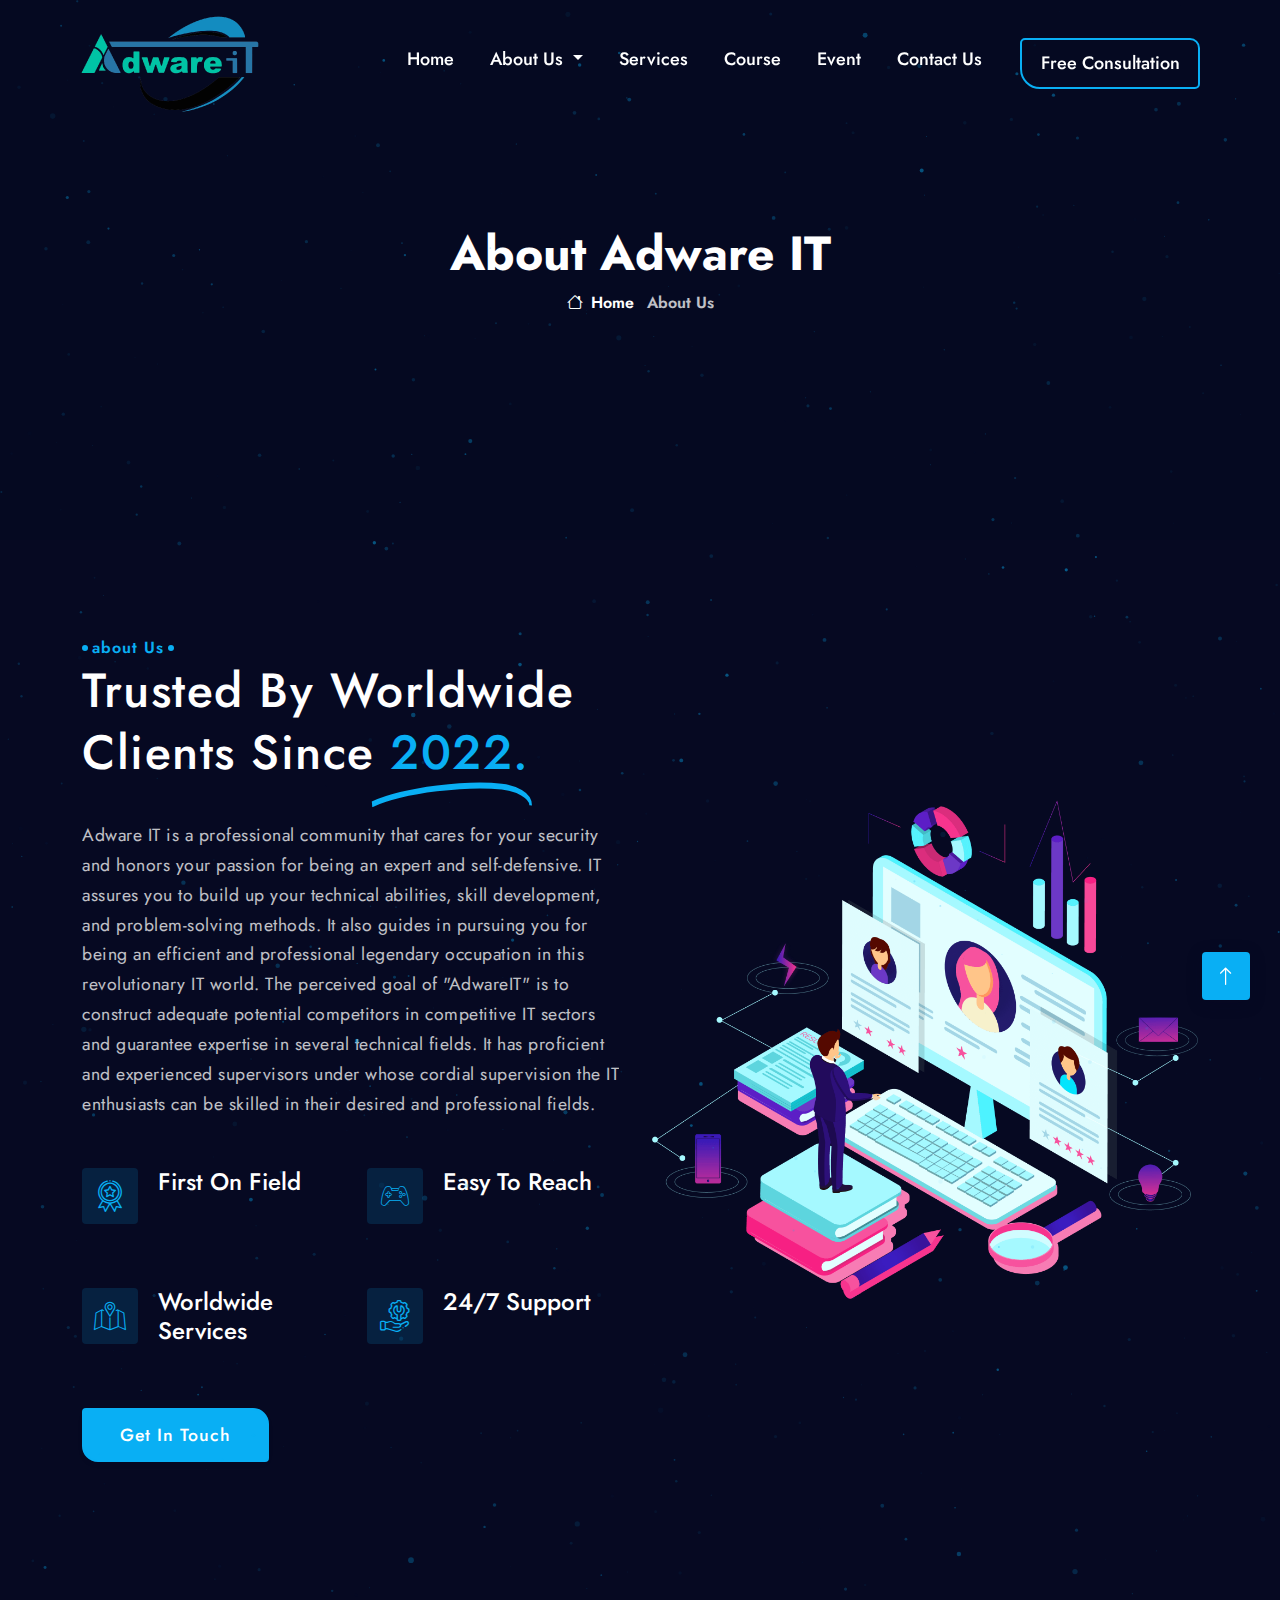
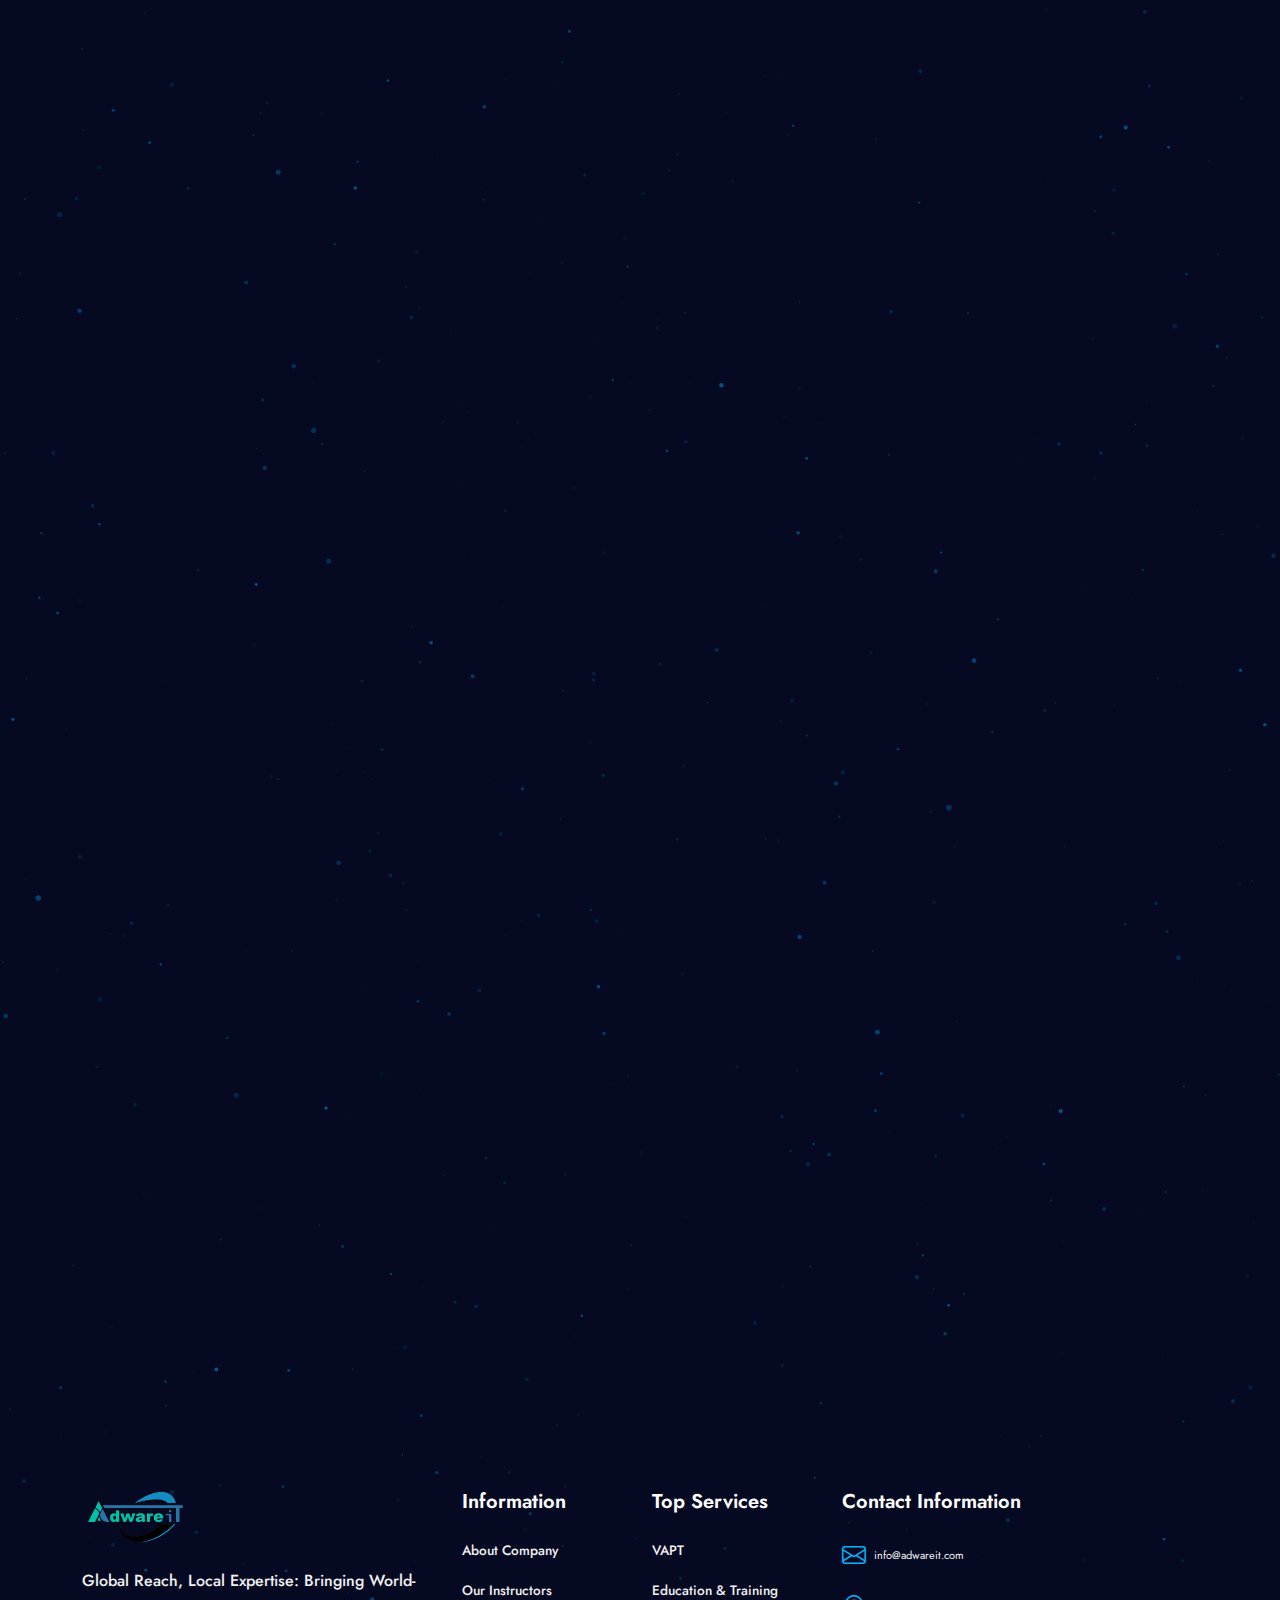
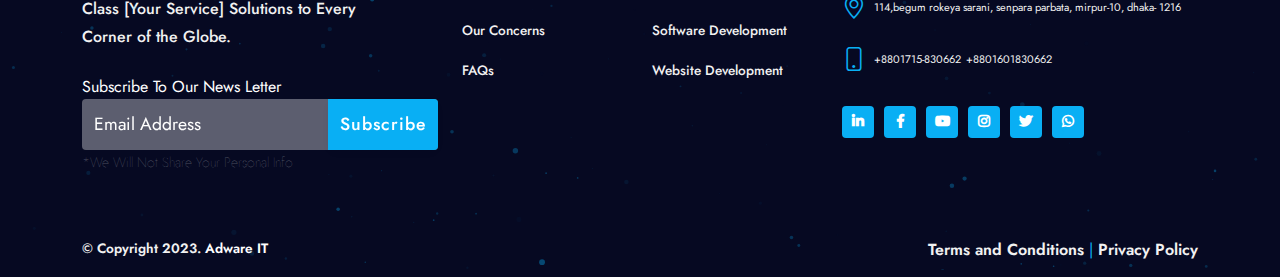
<file: about-us.html>
<!DOCTYPE html>
<html lang="en">



<head>
  <meta charset="UTF-8" />
  <meta name="viewport" content="width=device-width, initial-scale=1.0" />
  <meta name="description"
    content="IT Solutions &amp; Business Services Responsive HTML5 Bootstrap5  Website Template" />
  <meta http-equiv="X-UA-Compatible" content="ie=edge" />

  <!-- fav icon -->
  <link rel="icon" href="assets/images/fav-icon/fav-icon.png" />

  <!-- bootstarp -->
  <link rel="stylesheet" href="css/vendors/bootstrap.min.css" />

  <!-- animate.css file -->
  <link rel="stylesheet" href="css/vendors/animate.css" />

  <!-- Swiper -->
  <link rel="stylesheet" href="css/vendors/swiper-bundle.min.css" />

  <!-- flaticon -->
  <link rel="stylesheet" href="css/vendors/flaticon/flaticon.css" />

  <!-- fontAwesome -->
  <link rel="stylesheet" href="css/vendors/all.min.css" />

  <!-- bootstrap icons -->
  <link rel="stylesheet" href="css/vendors/bootstrap-icons-1.9.1/bootstrap-icons.css" />

  <!-- Fancybox -->
  <link rel="stylesheet" href="css/vendors/jquery.fancybox.min.css" />

  <!-- fonts site preconnect -->
  <link rel="preconnect" href="https://fonts.googleapis.com/" />

  <!-- fonts site preconnect -->
  <link rel="preconnect" href="https://fonts.gstatic.com/" crossorigin />

  <!-- Font Family -->
  <link rel="stylesheet"
    href="https://fonts.googleapis.com/css2?family=Jost:wght@400;500;600;700;800&amp;display=swap" />

  <!-- style -->
  <link rel="stylesheet" href="css/style.css" />
  <title>About Us | Route Of Excellence</title>
</head>

<body class=" dark-theme ">
  <div class="overlay-photo-image-bg" data-bg-img="assets/images/sections-bg-images/pattern-bg-1.jpg"
    data-bg-opacity=".2"></div>
  <div class="particles-js dots" id="particles-js"></div>
  <!--Start Page Header-->
  <nav class="navbar navbar-expand-md main_menu">
    <div class="container px-lg-0">
      <a class="navbar-brand" href="index.html"><img src="assets/images/logo/logo-light.png" alt="logo"></a>
      <button class="navbar-toggler" type="button" data-bs-toggle="collapse" data-bs-target="#navbarSupportedContent"
        aria-controls="navbarSupportedContent" aria-expanded="false" aria-label="Toggle navigation">
        <i class="fas fa-bars"></i>
      </button>
      <div class="collapse navbar-collapse" id="navbarSupportedContent">
        <ul class="navbar-nav ms-auto mb-2 mb-lg-0">
          <li class="nav-item">
            <a class="nav-link active" aria-current="page" href="index.html">Home</a>
          </li>
          <li class="nav-item dropdown">
            <a class="nav-link dropdown-toggle" href="about-us.html" id="navbarDropdown" role="button"
              data-bs-toggle="dropdown" aria-expanded="false">About Us </a>
            <ul class="dropdown-menu" aria-labelledby="navbarDropdown">
              <li><a class="dropdown-item" href="about-us.html"> About Company</a></li>
              <li><a class="dropdown-item" href="instructor.html">Our Instructor</a></li>
              <li><a class="dropdown-item" href="our-concenr.html">Our Concerns</a></li>
              <!--<li><a class="dropdown-item" href="faq.html">FAQs</a></li> -->

            </ul>
          </li>
          <li class="nav-item">
            <a class="nav-link" href="services.html">Services</a>
          </li>
          <li class="nav-item">
            <a class="nav-link" href="course.html">Course</a>
          </li>
          <li class="nav-item">
            <a class="nav-link" href="event.html">event</a>
          </li>
          <li class="nav-item">
            <a class="nav-link" href="contact-us.html">contact us</a>
          </li>
          <li class="nav-item">
            <a class="nav-link free-cons-btn" href="consultation.html">Free Consultation</a>
          </li>
        </ul>
      </div>
    </div>
  </nav>
  <!--End Page Header-->
  <!-- Start inner Page hero-->
  <section class="d-flex align-items-center page-hero  inner-page-hero " id="page-hero">
    <div class="overlay-photo-image-bg parallax" data-bg-img="assets/images/hero/inner-page-hero.jpg"
      data-bg-opacity="1"></div>
    <div class="overlay-color" data-bg-opacity=".75"></div>
    <div class="container">
      <div class="hero-text-area centerd">
        <h1 class="hero-title  wow fadeInUp" data-wow-delay=".2s">About Adware IT</h1>
        <nav aria-label="breadcrumb ">
          <ul class="breadcrumb wow fadeInUp" data-wow-delay=".6s">
            <li class="breadcrumb-item"><a class="breadcrumb-link" href="#0"><i class="bi bi-house icon "></i>home</a>
            </li>
            <li class="breadcrumb-item active">about us</li>
          </ul>
        </nav>
      </div>
    </div>
  </section>
  <!-- End inner Page hero-->
  <!-- Start  about Section-->

  <!-- End  about Section-->
  <section class="about mega-section" id="about">
    <div class="container">
      <!-- Start first about div-->
      <div class="content-block">
        <div class="row">
          <div class="col-12 col-lg-6 d-flex align-items-center order-1 order-lg-0 about-col pad-end wow fadeInUp"
            data-wow-delay="0.6s">
            <div class="text-area">
              <div class="sec-heading light-title">
                <div class="content-area">
                  <span class="pre-title wow fadeInUp" data-wow-delay=".2s">about Us</span>
                  <h2 class="title wow fadeInUp" data-wow-delay=".4s">
                    <span class="hollow-text">trusted</span> by worldwide
                    clients since<span class="featured-text">
                      2022.
                      <svg xmlns="http://www.w3.org/2000/svg" viewBox="0 0 500 150" preserveAspectRatio="none">
                        <path d="M7.7,145.6C109,125,299.9,116.2,401,121.3c42.1,2.2,87.6,11.8,87.3,25.7"></path>
                      </svg></span>
                  </h2>
                </div>
              </div>
              <p class="about-text">


                Adware IT is a professional community that cares for your security and honors your passion for being an
                expert and self-defensive. IT assures you to build up your technical abilities, skill development, and
                problem-solving methods. It also guides in pursuing you for being an efficient and professional
                legendary occupation in this revolutionary IT world.

                The perceived goal of "AdwareIT" is to construct adequate potential competitors in competitive IT
                sectors and guarantee expertise in several technical fields.

                It has proficient and experienced supervisors under whose cordial supervision the IT enthusiasts can be
                skilled in their desired and professional fields.

              </p>
              <div class="info-items-list">
                <div class="row">
                  <div class="col-9 col-xl-6">
                    <div class="info-item">
                      <i class="flaticon-medal info-icon"></i>
                      <div class="info-content">
                        <h5 class="info-title">first on field</h5>
                      </div>
                    </div>
                  </div>
                  <div class="col-9 col-xl-6">
                    <div class="info-item">
                      <i class="flaticon-game-console info-icon"></i>
                      <div class="info-content">
                        <h5 class="info-title">easy to reach</h5>
                      </div>
                    </div>
                  </div>
                  <div class="col-9 col-xl-6">
                    <div class="info-item">
                      <i class="flaticon-map info-icon"></i>
                      <div class="info-content">
                        <h5 class="info-title">worldwide services</h5>
                      </div>
                    </div>
                  </div>
                  <div class="col-9 col-xl-6">
                    <div class="info-item">
                      <i class="flaticon-technical-support-1 info-icon"></i>
                      <div class="info-content">
                        <h5 class="info-title">24/7 support</h5>
                      </div>
                    </div>
                  </div>
                </div>
              </div>
              <div class="cta-area">
                <a class="btn-solid reveal-start" href="consultation.html">Get in touch</a>
              </div>
            </div>
          </div>
          <div class="col-12 col-lg-6 d-flex align-items-center order-0 order-lg-1 about-col wow fadeInUp"
            data-wow-delay="0.2s">
            <div class="img-area" data-tilt>
              <div class="image">
                <img class="about-img img-fluid" loading="lazy" src="assets/images/about/3.png" alt="Our vision" />
              </div>
            </div>
          </div>
        </div>
      </div>
      <!--End first about div-->
      <!-- Start first about div-->
      <div class="content-block">
        <div class="row">
          <div class="col-12 col-lg-6 d-flex align-items-center about-col wow fadeInUp" data-wow-delay="0.2s">
            <div class="img-area">
              <div class="image" data-tilt>
                <img class="about-img img-fluid" loading="lazy" src="assets/images/about/1.png" alt="about" />
              </div>
            </div>
          </div>
          <div class="col-12 col-lg-6 d-flex align-items-center about-col pad-start wow fadeInUp" data-wow-delay="0.6s">
            <div class="text-area">
              <div class="sec-heading light-title">
                <div class="content-area">
                  <span class="pre-title wow fadeInUp" data-wow-delay=".2s">why choose us</span>
                  <h2 class="title wow fadeInUp" data-wow-delay=".4s">
                    Why our <span class="hollow-text"> customers</span> choose
                    <span class="featured-text">working
                      <svg xmlns="http://www.w3.org/2000/svg" viewBox="0 0 500 150" preserveAspectRatio="none">
                        <path d="M7.7,145.6C109,125,299.9,116.2,401,121.3c42.1,2.2,87.6,11.8,87.3,25.7"></path>
                      </svg></span>
                    with us
                  </h2>
                </div>
              </div>
              <p class="about-text">
                Our dedicated team provides round-the-clock support and continuous monitoring to identify and address
                issues promptly. Rest easy knowing your IT environment is in capable hands, allowing you to focus on
                your core business activities.
              </p>
              <div class="info-items-list">
                <div class="row">
                  <div class="col-12">
                    <div class="info-item">
                      <span class="info-number">01.</span>
                      <div class="info-content">
                        <h5 class="info-title">latest technologies</h5>
                      </div>
                    </div>
                  </div>
                  <div class="col-12">
                    <div class="info-item">
                      <span class="info-number">02.</span>
                      <div class="info-content">
                        <h5 class="info-title">uniqe solutions</h5>
                      </div>
                    </div>
                  </div>
                  <div class="col-12">
                    <div class="info-item">
                      <span class="info-number">03.</span>
                      <div class="info-content">
                        <h5 class="info-title">powerful strategies</h5>
                      </div>
                    </div>
                  </div>
                </div>
              </div>
              <div class="cta-area">
                <a class="btn-solid" href="consultation.html">get in toutch</a>
              </div>
            </div>
          </div>
        </div>
      </div>
      <!--End first about div-->
    </div>
  </section>
  <!-- Start  take-action Section-->
  <section class="take-action elf-section has-dark-bg" id="take-action">
    <div class="overlay-photo-image-bg  " data-bg-img="assets/images/sections-bg-images/2.jpg" data-bg-opacity=".25">
    </div>
    <div class="cta-wrapper">
      <div class="container">
        <div class="sec-heading  centered mb-0 ">
          <div class="content-area"><span class=" pre-title       wow fadeInUp " data-wow-delay=".2s">contact us</span>
            <h2 class=" title    wow fadeInUp" data-wow-delay=".4s">get in totch with us</h2>
            <p class="subtitle   wow fadeInUp " data-wow-delay=".6s">Our call operator is always on alert for your
              problems.</p>
          </div>
        </div>
        <!--Start .see-more-area-->
        <div class=" see-more-area wow fadeInUp" data-wow-delay="0.8s"><a class=" btn-solid cta-link"
            href="contact-us.html">contact us</a></div>
        <!--End Of .see-more-area        -->
      </div>
    </div>
  </section>
  <!-- End  take-action Section-->
  <!-- Start  page-footer Section-->
  <footer class="page-footer dark-color-footer" id="page-footer">
    <div class="overlay-photo-image-bg" data-bg-img="assets/images/sections-bg-images/footer-bg-1.jpg"
      data-bg-opacity=".25"></div>
    <div class="container">
      <div class="row footer-cols">
        <div class="col-12 col-md-8 col-lg-4 footer-col">
          <img class="img-fluid footer-logo" loading="lazy" src="assets/images/logo/logo-light.png" alt="logo" />
          <div class="footer-col-content-wrapper">
            <p class="footer-text-about-us">
              Global Reach, Local Expertise: Bringing World-Class [Your Service] Solutions to Every Corner of the Globe.
            </p>
          </div>
          <div class="form-area">
            <div class="mailchimp-form">
              <form class="one-field-form" method="post" action="#0">
                <div class="field-group">
                  <label class="email-label" for="email-input">
                    Subscribe to our news letter</label>
                  <input class="email-input" type="email" value="" name="EMAIL" id="email-input"
                    placeholder="Email Address" autocomplete="off" />
                  <div class="cta-area">
                    <input class="btn-solid subscribe-btn" type="submit" value="Subscribe" name="subscribe" />
                  </div>
                </div>
                <span class="email-notice">*we will not share your personal info</span>
              </form>
            </div>
          </div>
        </div>
        <div class="col-6 col-lg-2 footer-col">
          <h2 class="footer-col-title">Information</h2>
          <div class="footer-col-content-wrapper">
            <ul class="footer-menu">
              <li class="footer-menu-item">
                <a class="footer-menu-link" href="about-us.html">About Company</a>
              </li>
              <li class="footer-menu-item">
                <a class="footer-menu-link" href="instructor.html">Our Instructors</a>
              </li>
              <li class="footer-menu-item">
                <a class="footer-menu-link" href="our-concenr.html">Our Concerns</a>
              </li>
              <li class="footer-menu-item">
                <a class="footer-menu-link" href="faq.html">FAQs</a>
              </li>
            </ul>
          </div>
        </div>
        <div class="col-6 col-lg-2 footer-col">
          <h2 class="footer-col-title">Top Services</h2>
          <div class="footer-col-content-wrapper">
            <ul class="footer-menu">
              <li class="footer-menu-item">
                <a class="footer-menu-link" href="services.html">VAPT</a>
              </li>
              <li class="footer-menu-item">
                <a class="footer-menu-link" href="course.html">Education & Training</a>
              </li>
              <li class="footer-menu-item">
                <a class="footer-menu-link" href="services.html">Software Development</a>
              </li>
              <li class="footer-menu-item">
                <a class="footer-menu-link" href="services.html">Website Development</a>
              </li>
            </ul>
          </div>
        </div>

        <div class="col-12 col-lg-4 footer-col">
          <h2 class="footer-col-title">contact information</h2>
          <div class="footer-col-content-wrapper">
            <div class="contact-info-card">
              <i class="bi bi-envelope icon"></i><a class="text-lowercase info"
                href="mailto:info@adwareit.com">info@adwareit.com</a>
            </div>
            <div class="contact-info-card">
              <i class="bi bi-geo-alt icon"></i><span class="text-lowercase info"><a target="_blank"
                  href="https://www.google.com/maps/dir/23.7210476,90.3896607/adware+it/@23.7628962,90.338321,13z/data=!3m1!4b1!4m9!4m8!1m1!4e1!1m5!1m1!1s0x24aa8765c2ecab67:0x8a4a0cbe0cd1adc6!2m2!1d90.3693808!2d23.804716?entry=ttu">114,Begum
                  Rokeya Sarani, Senpara Parbata, Mirpur-10, Dhaka- 1216</a></h6></span>
            </div>
            <div class="contact-info-card">
              <i class="bi bi-phone icon"></i><a class="info" href="tel:+8801715-830662 ">+8801715-830662 </a> <a
                class="info" href="tel:+8801601830662 ">+8801601830662 </a>
            </div>
            <div class="contact-info-card">
              <div class="social-icons">
                <div class="sc-wrapper dir-row sc-size-32">
                  <ul class="sc-list">
                    <li class="sc-item" title="Facebook">
                      <a target="_blank" class="sc-link" href="https://www.linkedin.com/company/adwareit/"
                        title="social media icon"><i class="fab fa-linkedin-in sc-icon"></i></a>
                    </li>
                    <li class="sc-item" title="Facebook">
                      <a target="_blank" class="sc-link" href="https://www.facebook.com/adwareit"
                        title="social media icon"><i class="fab fa-facebook-f sc-icon"></i></a>
                    </li>
                    <li class="sc-item" title="youtube">
                      <a target="_blank" class="sc-link" href="https://www.youtube.com/@adwareit"
                        title="social media icon"><i class="fab fa-youtube sc-icon"></i></a>
                    </li>
                    <li class="sc-item" title="instagram">
                      <a target="_blank" class="sc-link" href="https://www.instagram.com/adware_it"
                        title="social media icon"><i class="fab fa-instagram sc-icon"></i></a>
                    </li>
                    <li class="sc-item" title="twitter">
                      <a target="_blank" class="sc-link" href="https://twitter.com/adware_it"
                        title="social media icon"><i class="fab fa-twitter sc-icon"></i></a>
                    </li>
                    <li class="sc-item" title="whatsapp">
                      <a target="_blank" class="sc-link" href="https://wa.me/message/QCBYWSUEKPQVE1 "
                        title="social media icon"><i class="fab fa-whatsapp sc-icon"></i></a>
                    </li>
                  </ul>
                </div>
              </div>
            </div>
          </div>
        </div>
      </div>
    </div>
    <div class="copyrights">
      <div class="container">
        <div class="row">
          <div class="col-12 col-md-6 d-flex justify-content-start">
            <p class="creadits">
              &copy; Copyright 2023.

              <a class="link" href="https://www.facebook.com/adwareit">Adware IT</a>
            </p>
          </div>
          <div class="col-12 col-md-6 d-flex justify-content-end">
            <div class="terms-links">
              <a href="terms.html">Terms and Conditions</a> | <a href="privacy.html">Privacy Policy</a>
            </div>
          </div>
        </div>
      </div>
    </div>
  </footer>
  <!-- End  page-footer Section-->
  <!-- Start loading-screen Component-->
  <!-- <div class="loading-screen" id="loading-screen"><span class="bar top-bar"></span><span class="bar down-bar"></span><span class="progress-line"></span><span class="loading-counter"> </span></div> -->
  <!-- End loading-screen Component-->
  <!-- Start back-to-top Component-->
  <div class="back-to-top" id="back-to-top"><i class="bi bi-arrow-up icon "></i>
  </div>
  <!-- End back-to-top Component-->

  <!--     JQuery     -->
  <script src="js/vendors/jquery-3.6.1.min.js"></script>

  <!--     bootstrap     -->
  <script src="js/vendors/bootstrap.bundle.min.js"></script>

  <!--     wow     -->
  <script src="js/vendors/wow.min.js"></script>

  <!--     swiper     -->
  <script src="js/vendors/swiper-bundle.min.js"></script>

  <!--     fancybox     -->
  <script src="js/vendors/jquery.fancybox.min.js"></script>

  <!--     particles     -->
  <script src="js/vendors/particles.min.js"></script>

  <!--     countTo     -->
  <script src="js/vendors/jquery.countTo.js"></script>

  <!--     main     -->
  <script src="js/main.js"></script>
</body>

</html>
</file>
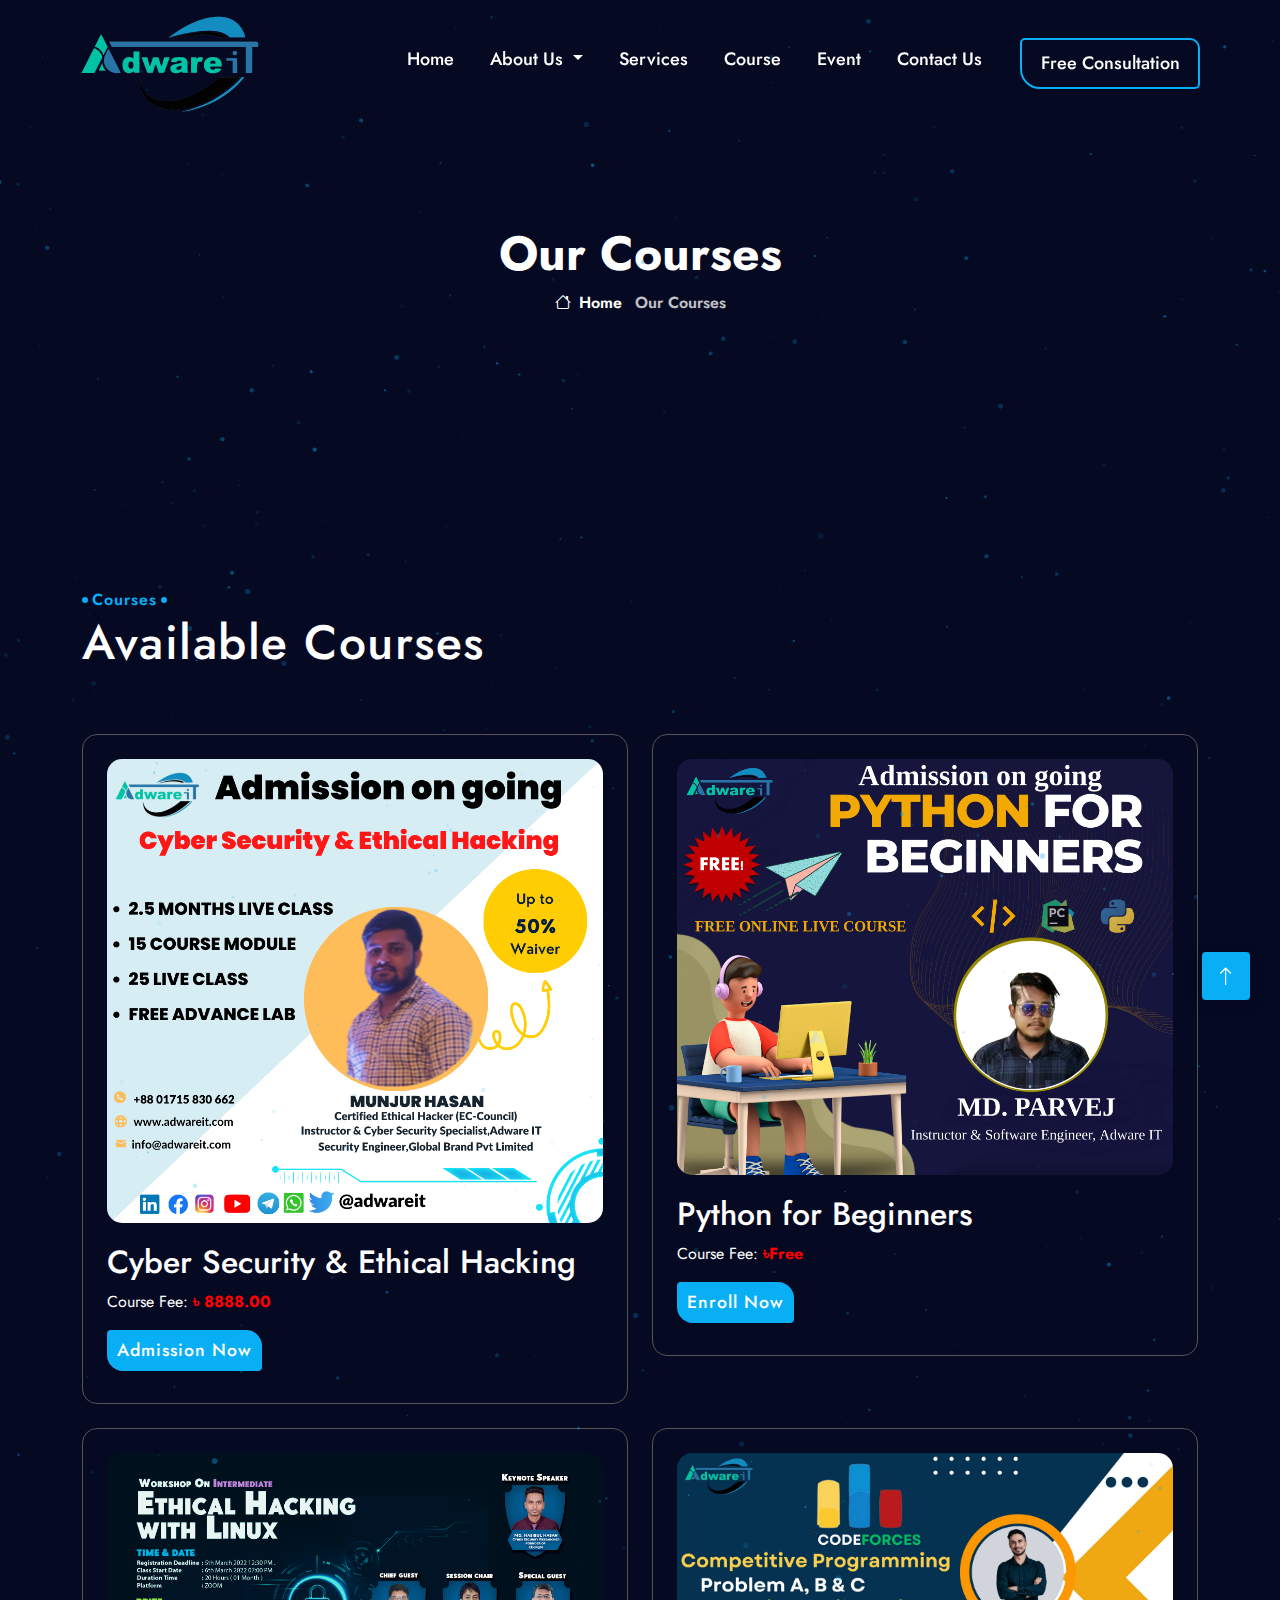
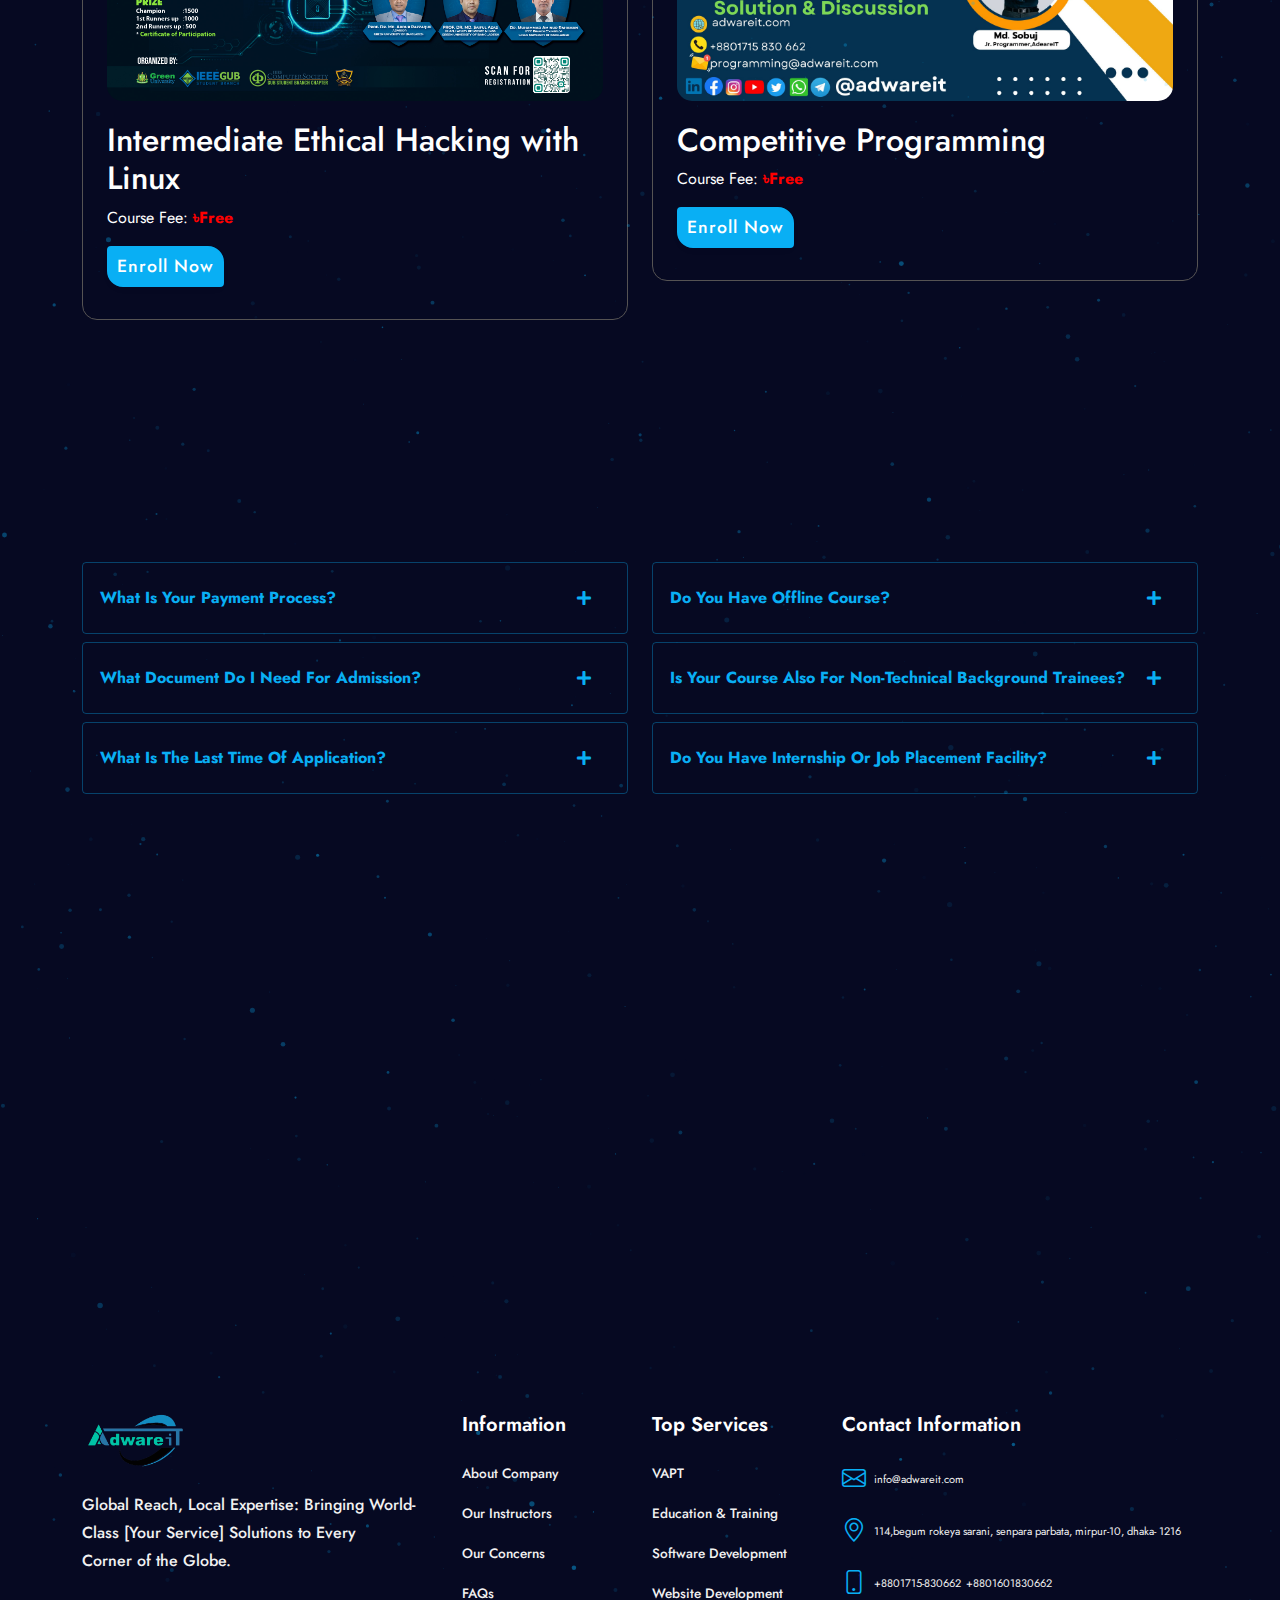
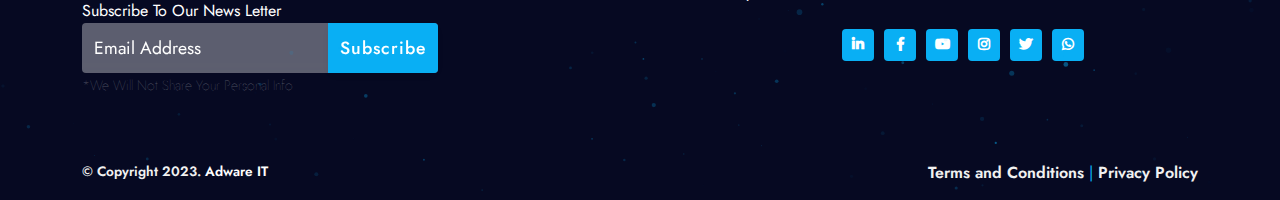
<file: course.html>
<!DOCTYPE html>
<html lang="en">
  


<head>
  <meta charset="UTF-8" />
  <meta name="viewport" content="width=device-width, initial-scale=1.0" />
  <meta name="description"
    content="IT Solutions &amp; Business Services Responsive HTML5 Bootstrap5  Website Template" />
  <meta http-equiv="X-UA-Compatible" content="ie=edge" />

  <!-- fav icon -->
  <link rel="icon" href="assets/images/fav-icon/fav-icon.png" />

  <!-- bootstarp -->
  <link rel="stylesheet" href="css/vendors/bootstrap.min.css" />

  <!-- animate.css file -->
  <link rel="stylesheet" href="css/vendors/animate.css" />

  <!-- Swiper -->
  <link rel="stylesheet" href="css/vendors/swiper-bundle.min.css" />

  <!-- flaticon -->
  <link rel="stylesheet" href="css/vendors/flaticon/flaticon.css" />

  <!-- fontAwesome -->
  <link rel="stylesheet" href="css/vendors/all.min.css" />

  <!-- bootstrap icons -->
  <link rel="stylesheet" href="css/vendors/bootstrap-icons-1.9.1/bootstrap-icons.css" />

  <!-- Fancybox -->
  <link rel="stylesheet" href="css/vendors/jquery.fancybox.min.css" />

  <!-- fonts site preconnect -->
  <link rel="preconnect" href="https://fonts.googleapis.com/" />

  <!-- fonts site preconnect -->
  <link rel="preconnect" href="https://fonts.gstatic.com/" crossorigin />

  <!-- Font Family -->
  <link rel="stylesheet"
    href="https://fonts.googleapis.com/css2?family=Jost:wght@400;500;600;700;800&amp;display=swap" />

  <!-- style -->
  <link rel="stylesheet" href="css/style.css" />
  <title>Course| Route Of Excellence</title>
</head>

  <body class=" dark-theme ">
    
    <div class="particles-js dots" id="particles-js"></div>
    <!--Start Page Header-->
    <nav class="navbar navbar-expand-md main_menu">
      <div class="container px-lg-0">
        <a class="navbar-brand" href="index.html"><img src="assets/images/logo/logo-light.png" alt="logo"></a>
        <button class="navbar-toggler" type="button" data-bs-toggle="collapse" data-bs-target="#navbarSupportedContent"
          aria-controls="navbarSupportedContent" aria-expanded="false" aria-label="Toggle navigation">
          <i class="fas fa-bars"></i>
        </button>
        <div class="collapse navbar-collapse" id="navbarSupportedContent">
          <ul class="navbar-nav ms-auto mb-2 mb-lg-0">
            <li class="nav-item">
              <a class="nav-link active" aria-current="page" href="index.html">Home</a>
            </li>
            <li class="nav-item dropdown">
              <a class="nav-link dropdown-toggle" href="about-us.html" id="navbarDropdown" role="button"
                data-bs-toggle="dropdown" aria-expanded="false">About Us </a>
              <ul class="dropdown-menu" aria-labelledby="navbarDropdown">
                <li><a class="dropdown-item" href="about-us.html"> About Company</a></li>
                <li><a class="dropdown-item" href="instructor.html">Our Instructor</a></li>
                <li><a class="dropdown-item" href="our-concenr.html">Our Concerns</a></li>
                  <!--<li><a class="dropdown-item" href="faq.html">FAQs</a></li> -->
                
              </ul>
            </li>
            <li class="nav-item">
              <a class="nav-link" href="services.html">Services</a>
            </li>
            <li class="nav-item">
              <a class="nav-link" href="course.html">Course</a>
            </li>
            <li class="nav-item">
              <a class="nav-link" href="event.html">event</a>
            </li>
            <li class="nav-item">
              <a class="nav-link" href="contact-us.html">contact us</a>
            </li>
            <li class="nav-item">
              <a class="nav-link free-cons-btn" href="consultation.html">Free Consultation</a>
            </li>
          </ul>
        </div>
      </div>
    </nav>
    <!--End Page Header-->
    <!-- Start inner Page hero-->
    <section class="d-flex align-items-center page-hero  inner-page-hero " id="page-hero">
      <div class="overlay-photo-image-bg parallax" data-bg-img="assets/images/hero/inner-page-hero.jpg" data-bg-opacity="1"></div>
      <div class="overlay-color" data-bg-opacity=".75"></div>
      <div class="container">
        <div class="hero-text-area centerd">
          <h1 class="hero-title  wow fadeInUp" data-wow-delay=".2s">Our Courses</h1>
          <nav aria-label="breadcrumb ">
            <ul class="breadcrumb wow fadeInUp" data-wow-delay=".6s">
              <li class="breadcrumb-item"><a class="breadcrumb-link" href="#0"><i class="bi bi-house icon "></i>home</a></li>
              <li class="breadcrumb-item active">Our Courses</li>
            </ul>
          </nav>
        </div>
      </div>
    </section>
    <!-- End inner Page hero-->


      <!-- Start event blog Section-->
  <section class="blog blog-home mega-section" id="blog">
    <div class="container">
      <div class="sec-heading">
        <div class="content-area">
          <span class="pre-title wow fadeInUp" data-wow-delay=".2s">Courses</span>
          <h2 class="title wow fadeInUp" data-wow-delay=".4s">
            available <span class="hollow-text">Courses</span>
          </h2>
        </div>
       <!-- <div class="cta-area cta-area wow fadeInUp" data-wow-delay=".8s">
          <a class="cta-btn btn-solid cta-btn btn-solid" href="blog-home-3-col.html">see all posts<i
              class="bi bi-arrow-right icon"></i></a>
        </div> -->
      </div>
      <div class="row">
        <div class="col-6">
            <div class="course-inner">
                <div class="course-img">
                    <img src="assets/images/courses/Cyber.png" class="img-fluid w-100" alt="">
                </div>
                <div class="course-text">
                    <h4><a href="#">Cyber Security & Ethical Hacking</a></h4>
                    <p >Course Fee: <a style="color:red;"><b>৳ 8888.00</b> </a></p>
                    <h3><a class="p-2 btn-solid" target="_blank" href="CyberSecurity.html">Admission Now</a></h3>
                </div>
            </div>
        </div>
        <div class="col-6">
            <div class="course-inner">
                <div class="course-img">
                    <img src="assets/images/courses/courses-2.jpg" class="img-fluid w-100" alt="">
                </div>
                <div class="course-text">
                    <h4><a href="#">Python for Beginners </a></h4>
                    <p >Course Fee: <a style="color:red;"><b>৳Free</b> </a></p>
                    <h3><a class="p-2 btn-solid" target="_blank" href="https://www.youtube.com/watch?v=EzU9HCDfe84&list=PL1bGl_tgqQvswEvXsUmNdu4IXCSkxrUIw">Enroll Now</a></h3>
                </div>
            </div>
        </div>
      </div>
       <div class="row mt-4">
        <div class="col-6">
          <div class="course-inner">
              <div class="course-img">
                  <img src="assets/images/courses/Workshop01_Cyber Security.jpg" class="img-fluid w-100" alt="">
              </div>
              <div class="course-text">
                  <h4><a href="#">Intermediate Ethical Hacking with Linux</a></h4>
                  <p >Course Fee: <a style="color:red;"><b>৳Free</b> </a></p>
                  <h3><a class="p-2 btn-solid" target="_blank" href="https://www.youtube.com/watch?v=g_6tzpAQTHQ&list=PL1bGl_tgqQvugSv8kWsPSVMAPb47oxKno">Enroll Now</a></h3>
              </div>
          </div>
      </div>
      <div class="col-6">
        <div class="course-inner">
            <div class="course-img">
                <img src="assets/images/courses/courses-1.jpg" class="img-fluid w-100" alt="">
            </div>
            <div class="course-text">
                <h4><a href="#"> Competitive Programming </a></h4>
                <p >Course Fee: <a style="color:red;"><b>৳Free</b> </a></p>
                <h3><a class="p-2 btn-solid" target="_blank" href="https://www.youtube.com/watch?v=y0_yLJZIgcY&list=PL1bGl_tgqQvspQYiIym2yZyXNy474ZJC2">Enroll Now</a></h3>
            </div>
        </div>
    </div>
      </div> 
      <!-- <div class="row mt-4">
        <div class="col-6">
            <div class="course-inner">
                <div class="course-img">
                    <img src="assets/images/courses/Cyber.png" class="img-fluid w-100" alt="">
                </div>
                <div class="course-text">
                    <h4><a href="course-details.html">Cyber Security & Ethical Hacking</a></h4>
                    <p>Course Fee: ৳ 8888.00</p>
                </div>
            </div>
        </div>
        <div class="col-6">
            <div class="course-inner">
                <div class="course-img">
                    <img src="assets/images/courses/Cyber.png" class="img-fluid w-100" alt="">
                </div>
                <div class="course-text">
                    <h4><a href="course-details.html">Cyber Security & Ethical Hacking</a></h4>
                    <p>Course Fee: ৳ 8888.00</p>
                </div>
            </div>
        </div>
      </div> -->
    </div>
  </section>
  <!-- End event blog Section-->
    
    <!-- Start  our-clients Section-->
   <!-- <section class="our-clients  bg-main elf-section" id="our-clients">
      <div class="container-fluid">
        <div class="sec-heading d-none ">
          <h4 class="title ">our great clients</h4>
        </div>
        <div class=" clients-logos d-flex align-items-center justify-content-around flex-wrap">
          <!Swiper comment have->
          <div class="swiper-container">
            <div class="swiper-wrapper clients-logo-wrapper wow fadeIn " data-wow-delay=".02s">
              <div class="swiper-slide">
                <div class="client-logo  "><a href="#0"><img class="img-fluid logo " loading="lazy" src="assets/images/clients-logos/1-white.png" alt=" "></a></div>
              </div>
              <div class="swiper-slide">
                <div class="client-logo "><a href="#0"><img class="img-fluid logo " loading="lazy" src="assets/images/clients-logos/2-white.png" alt=" "></a></div>
              </div>
              <div class="swiper-slide">
                <div class="client-logo "><a href="#0"><img class="img-fluid logo " loading="lazy" src="assets/images/clients-logos/3-white.png" alt=" "></a></div>
              </div>
              <div class="swiper-slide">
                <div class="client-logo "><a href="#0"><img class="img-fluid logo " loading="lazy" src="assets/images/clients-logos/4-white.png" alt=" "></a></div>
              </div>
              <div class="swiper-slide">
                <div class="client-logo "><a href="#0"><img class="img-fluid logo " loading="lazy" src="assets/images/clients-logos/5-white.png" alt=" "></a></div>
              </div>
              <div class="swiper-slide">
                <div class="client-logo "><a href="#0"><img class="img-fluid logo " loading="lazy" src="assets/images/clients-logos/6-white.png" alt=" "></a></div>
              </div>
              <div class="swiper-slide">
                <div class="client-logo "><a href="#0"><img class="img-fluid logo " loading="lazy" src="assets/images/clients-logos/7-white.png" alt=" "></a></div>
              </div>
              <div class="swiper-slide">
                <div class="client-logo "><a href="#0"><img class="img-fluid logo " loading="lazy" src="assets/images/clients-logos/8-white.png" alt=" "></a></div>
              </div>
            </div>
          </div>
        </div>
      </div>
    </section> -->
    <!-- End  our-clients Section-->
      <!-- Start  faq Section-->
    <section class="faq mega-section" id="faq">
      <div class="shape-top-left"></div>
      <div class="shape-bottom-right"></div>
      <div class="pattern-top-end-dir"></div>
      <div class="pattern-bottom-start-dir"></div>
      <div class="container">
        <div class="sec-heading  centered ">
          <div class="content-area"><span class=" pre-title       wow fadeInUp " data-wow-delay=".2s">FAQs</span>
            <h2 class=" title    wow fadeInUp" data-wow-delay=".4s"><span class='hollow-text'>frequently </span> asked questions </h2>
          </div>
        </div>
        <!--Start Accordion List For FAQ-->
        <div class="faq-accordion " id="accordion">
          <div class="row">
            <div class="col-12 col-lg-6">
              <div class="card mb-2">
                <div class="card-header " id="heading-1">
                  <h5 class="mb-0 faq-title">
                    <button class="btn btn-link  faq-btn  collapsed " data-bs-toggle="collapse" data-bs-target="#collapse-1" aria-expanded="true" aria-controls="collapse-1">What is Your Payment Process?</button>
                  </h5>
                </div>
                <div class="collapse " id="collapse-1" aria-labelledby="collapse-1" data-bs-parent="#accordion">
                  <div class="card-body">
                    <p class="faq-answer">You can pay via online and offline both. Online process via # Bkash # Western Union. </p>
                  </div>
                </div>
              </div>
              <div class="card mb-2">
                <div class="card-header " id="heading-2">
                  <h5 class="mb-0 faq-title">
                    <button class="btn btn-link  faq-btn  collapsed " data-bs-toggle="collapse" data-bs-target="#collapse-2" aria-expanded="true" aria-controls="collapse-2">What document do i need for admission?</button>
                  </h5>
                </div>
                <div class="collapse " id="collapse-2" aria-labelledby="collapse-2" data-bs-parent="#accordion">
                  <div class="card-body">
                    <p class="faq-answer">1 copy passport size picture, National Identity Card or Birth Cirtificate or Verified Educational Id you have to submit for taking admission. </p>
                  </div>
                </div>
              </div>
              <div class="card mb-2">
                <div class="card-header " id="heading-3">
                  <h5 class="mb-0 faq-title">
                    <button class="btn btn-link  faq-btn  collapsed " data-bs-toggle="collapse" data-bs-target="#collapse-3" aria-expanded="true" aria-controls="collapse-3">What is the last time of application?</button>
                  </h5>
                </div>
                <div class="collapse " id="collapse-3" aria-labelledby="collapse-3" data-bs-parent="#accordion">
                  <div class="card-body">
                    <p class="faq-answer">Our seats are limited.So you have to take admission before the seats will fill. </p>
                  </div>
                </div>
              </div>
            </div>
            <div class="col-12 col-lg-6">
              <div class="card mb-2">
                <div class="card-header " id="heading-4">
                  <h5 class="mb-0 faq-title">
                    <button class="btn btn-link  faq-btn  collapsed " data-bs-toggle="collapse" data-bs-target="#collapse-4" aria-expanded="true" aria-controls="collapse-4">Do you have offline course?</button>
                  </h5>
                </div>
                <div class="collapse " id="collapse-4" aria-labelledby="collapse-4" data-bs-parent="#accordion">
                  <div class="card-body">
                    <p class="faq-answer">No, we have only online course and classes. </p>
                  </div>
                </div>
              </div>
              <div class="card mb-2">
                <div class="card-header " id="heading-5">
                  <h5 class="mb-0 faq-title">
                    <button class="btn btn-link  faq-btn  collapsed " data-bs-toggle="collapse" data-bs-target="#collapse-5" aria-expanded="true" aria-controls="collapse-5">Is your course also for non-technical background trainees?</button>
                  </h5>
                </div>
                <div class="collapse " id="collapse-5" aria-labelledby="collapse-5" data-bs-parent="#accordion">
                  <div class="card-body">
                    <p class="faq-answer">Yes, we have special module and friendly trainings for nontechnical background trainees. </p>
                  </div>
                </div>
              </div>
              <div class="card mb-2">
                <div class="card-header " id="heading-6">
                  <h5 class="mb-0 faq-title">
                    <button class="btn btn-link  faq-btn  collapsed " data-bs-toggle="collapse" data-bs-target="#collapse-6" aria-expanded="true" aria-controls="collapse-6">Do you have internship or job placement facility?</button>
                  </h5>
                </div>
                <div class="collapse " id="collapse-6" aria-labelledby="collapse-6" data-bs-parent="#accordion">
                  <div class="card-body">
                    <p class="faq-answer">Yes, we have internship facility in some specific course. And we will make you qualified enough for all the relevant requirement that you feel confidence and easy to get job. </p>
                  </div>
                </div>
              </div>
            </div>
          </div>
        </div>
      </div>
    </section>
    <!-- End  faq Section-->
    <!-- Start  take-action Section-->
    <section class="take-action elf-section has-dark-bg" id="take-action">
      <div class="overlay-photo-image-bg  " data-bg-img="assets/images/sections-bg-images/2.jpg" data-bg-opacity=".25">
      </div>
      <div class="cta-wrapper">
        <div class="container">
          <div class="sec-heading  centered mb-0 ">
            <div class="content-area"><span class=" pre-title       wow fadeInUp " data-wow-delay=".2s">contact us</span>
              <h2 class=" title    wow fadeInUp" data-wow-delay=".4s">get in totch with us</h2>
              <p class="subtitle   wow fadeInUp " data-wow-delay=".6s">Our call operator is always on alert for your problems.</p>
            </div>
          </div>
          <!--Start .see-more-area-->
          <div class=" see-more-area wow fadeInUp" data-wow-delay="0.8s"><a class=" btn-solid cta-link"
              href="contact-us.html">contact us</a></div>
          <!--End Of .see-more-area        -->
        </div>
      </div>
    </section>
    <!-- End  take-action Section-->
    <!-- Start  page-footer Section-->
    <footer class="page-footer dark-color-footer" id="page-footer">
      <div class="overlay-photo-image-bg" data-bg-img="assets/images/sections-bg-images/footer-bg-1.jpg"
        data-bg-opacity=".25"></div>
      <div class="container">
        <div class="row footer-cols">
          <div class="col-12 col-md-8 col-lg-4 footer-col">
            <img class="img-fluid footer-logo" loading="lazy" src="assets/images/logo/logo-light.png" alt="logo" />
            <div class="footer-col-content-wrapper">
              <p class="footer-text-about-us">
                Global Reach, Local Expertise: Bringing World-Class [Your Service] Solutions to Every Corner of the Globe.
              </p>
            </div>
            <div class="form-area">
              <div class="mailchimp-form">
                <form class="one-field-form" method="post" action="#0">
                  <div class="field-group">
                    <label class="email-label" for="email-input">
                      Subscribe to our news letter</label>
                    <input class="email-input" type="email" value="" name="EMAIL" id="email-input"
                      placeholder="Email Address" autocomplete="off" />
                    <div class="cta-area">
                      <input class="btn-solid subscribe-btn" type="submit" value="Subscribe" name="subscribe" />
                    </div>
                  </div>
                  <span class="email-notice">*we will not share your personal info</span>
                </form>
              </div>
            </div>
          </div>
       
          <div class="col-6 col-lg-2 footer-col">
            <h2 class="footer-col-title">Information</h2>
            <div class="footer-col-content-wrapper">
              <ul class="footer-menu">
                <li class="footer-menu-item">
                  <a class="footer-menu-link" href="about-us.html">About Company</a>
                </li>
                <li class="footer-menu-item">
                  <a class="footer-menu-link" href="instructor.html">Our Instructors</a> 
                </li>
                <li class="footer-menu-item">
                  <a class="footer-menu-link" href="our-concenr.html">Our Concerns</a> 
                </li>
                <li class="footer-menu-item">
                  <a class="footer-menu-link" href="faq.html">FAQs</a> 
                </li>
              </ul>
            </div>
          </div>
          <div class="col-6 col-lg-2 footer-col">
            <h2 class="footer-col-title">Top Services</h2>
            <div class="footer-col-content-wrapper">
              <ul class="footer-menu">
                <li class="footer-menu-item">
                  <a class="footer-menu-link" href="services.html">VAPT</a>
                </li>
                <li class="footer-menu-item">
                  <a class="footer-menu-link" href="course.html">Education & Training</a>
                </li>
                <li class="footer-menu-item">
                  <a class="footer-menu-link" href="services.html">Software Development</a>
                </li>
                <li class="footer-menu-item">
                  <a class="footer-menu-link" href="services.html">Website Development</a> 
                </li>
              </ul>
            </div>
         </div>
          <div class="col-12 col-lg-4 footer-col">
            <h2 class="footer-col-title">contact information</h2>
            <div class="footer-col-content-wrapper">
              <div class="contact-info-card">
                <i class="bi bi-envelope icon"></i><a class="text-lowercase info"
                  href="mailto:info@adwareit.com">info@adwareit.com</a>
              </div>
              <div class="contact-info-card">
                <i class="bi bi-geo-alt icon"></i><span class="text-lowercase info"><a target="_blank"
                    href="https://www.google.com/maps/dir/23.7210476,90.3896607/adware+it/@23.7628962,90.338321,13z/data=!3m1!4b1!4m9!4m8!1m1!4e1!1m5!1m1!1s0x24aa8765c2ecab67:0x8a4a0cbe0cd1adc6!2m2!1d90.3693808!2d23.804716?entry=ttu">114,Begum
                    Rokeya Sarani, Senpara Parbata, Mirpur-10, Dhaka- 1216</a></h6></span>
              </div>
              <div class="contact-info-card">
                <i class="bi bi-phone icon"></i><a class="info" href="tel:+8801715-830662 ">+8801715-830662 </a> <a
                  class="info" href="tel:+8801601830662 ">+8801601830662 </a>
              </div>
              <div class="contact-info-card">
                <div class="social-icons">
                  <div class="sc-wrapper dir-row sc-size-32">
                    <ul class="sc-list">
                      <li class="sc-item" title="Facebook">
                        <a target="_blank" class="sc-link" href="https://www.linkedin.com/company/adwareit/" title="social media icon"><i
                            class="fab fa-linkedin-in sc-icon"></i></a>
                      </li>
                      <li class="sc-item" title="Facebook">
                        <a target="_blank" class="sc-link" href="https://www.facebook.com/adwareit" title="social media icon"><i
                            class="fab fa-facebook-f sc-icon"></i></a>
                      </li>
                      <li class="sc-item" title="youtube">
                        <a target="_blank" class="sc-link" href="https://www.youtube.com/@adwareit" title="social media icon"><i class="fab fa-youtube sc-icon"></i></a>
                      </li>
                      <li class="sc-item" title="instagram">
                        <a target="_blank" class="sc-link" href="https://www.instagram.com/adware_it" title="social media icon"><i
                            class="fab fa-instagram sc-icon"></i></a>
                      </li>
                      <li class="sc-item" title="twitter">
                        <a target="_blank" class="sc-link" href="https://twitter.com/adware_it" title="social media icon"><i class="fab fa-twitter sc-icon"></i></a>
                      </li>
                      <li class="sc-item" title="whatsapp">
                        <a target="_blank" class="sc-link" href="https://wa.me/message/QCBYWSUEKPQVE1 " title="social media icon"><i class="fab fa-whatsapp sc-icon"></i></a>
                      </li>
                    </ul>
                  </div>
                </div>
              </div>
            </div>
          </div>
        </div>
      </div>
      <div class="copyrights">
        <div class="container">
          <div class="row">
            <div class="col-12 col-md-6 d-flex justify-content-start">
              <p class="creadits">
                &copy; Copyright 2023.
  
                <a class="link" href="https://www.facebook.com/adwareit">Adware IT</a>
              </p>
            </div>
            <div class="col-12 col-md-6 d-flex justify-content-end">
              <div class="terms-links">
                 <a href="terms.html">Terms and Conditions</a> | <a href="privacy.html">Privacy Policy</a>
              </div>
            </div>
          </div>
        </div>
      </div>
    </footer>
    <!-- End  page-footer Section-->
    <!-- Start loading-screen Component-->
    <!-- <div class="loading-screen" id="loading-screen"><span class="bar top-bar"></span><span class="bar down-bar"></span><span class="progress-line"></span><span class="loading-counter"> </span></div> -->
    <!-- End loading-screen Component-->
    <!-- Start back-to-top Component-->
    <div class="back-to-top" id="back-to-top"><i class="bi bi-arrow-up icon "></i>
    </div>
    <!-- End back-to-top Component-->   
          <!--     JQuery     -->
          <script src="js/vendors/jquery-3.6.1.min.js"></script>
        
          <!--     bootstrap     -->
          <script src="js/vendors/bootstrap.bundle.min.js"></script>
          
          <!--     wow     -->
          <script src="js/vendors/wow.min.js"></script>
          
          <!--     swiper     -->
          <script src="js/vendors/swiper-bundle.min.js"></script>
          
          <!--     fancybox     -->
          <script src="js/vendors/jquery.fancybox.min.js"></script>
          
          <!--     countTo     -->
          <script src="js/vendors/jquery.countTo.js"></script>
            <!--     particles     -->
          <script src="js/vendors/particles.min.js"></script>
          <!--     main     -->
          <script src="js/main.js"></script>
  </body>


</html>
</file>
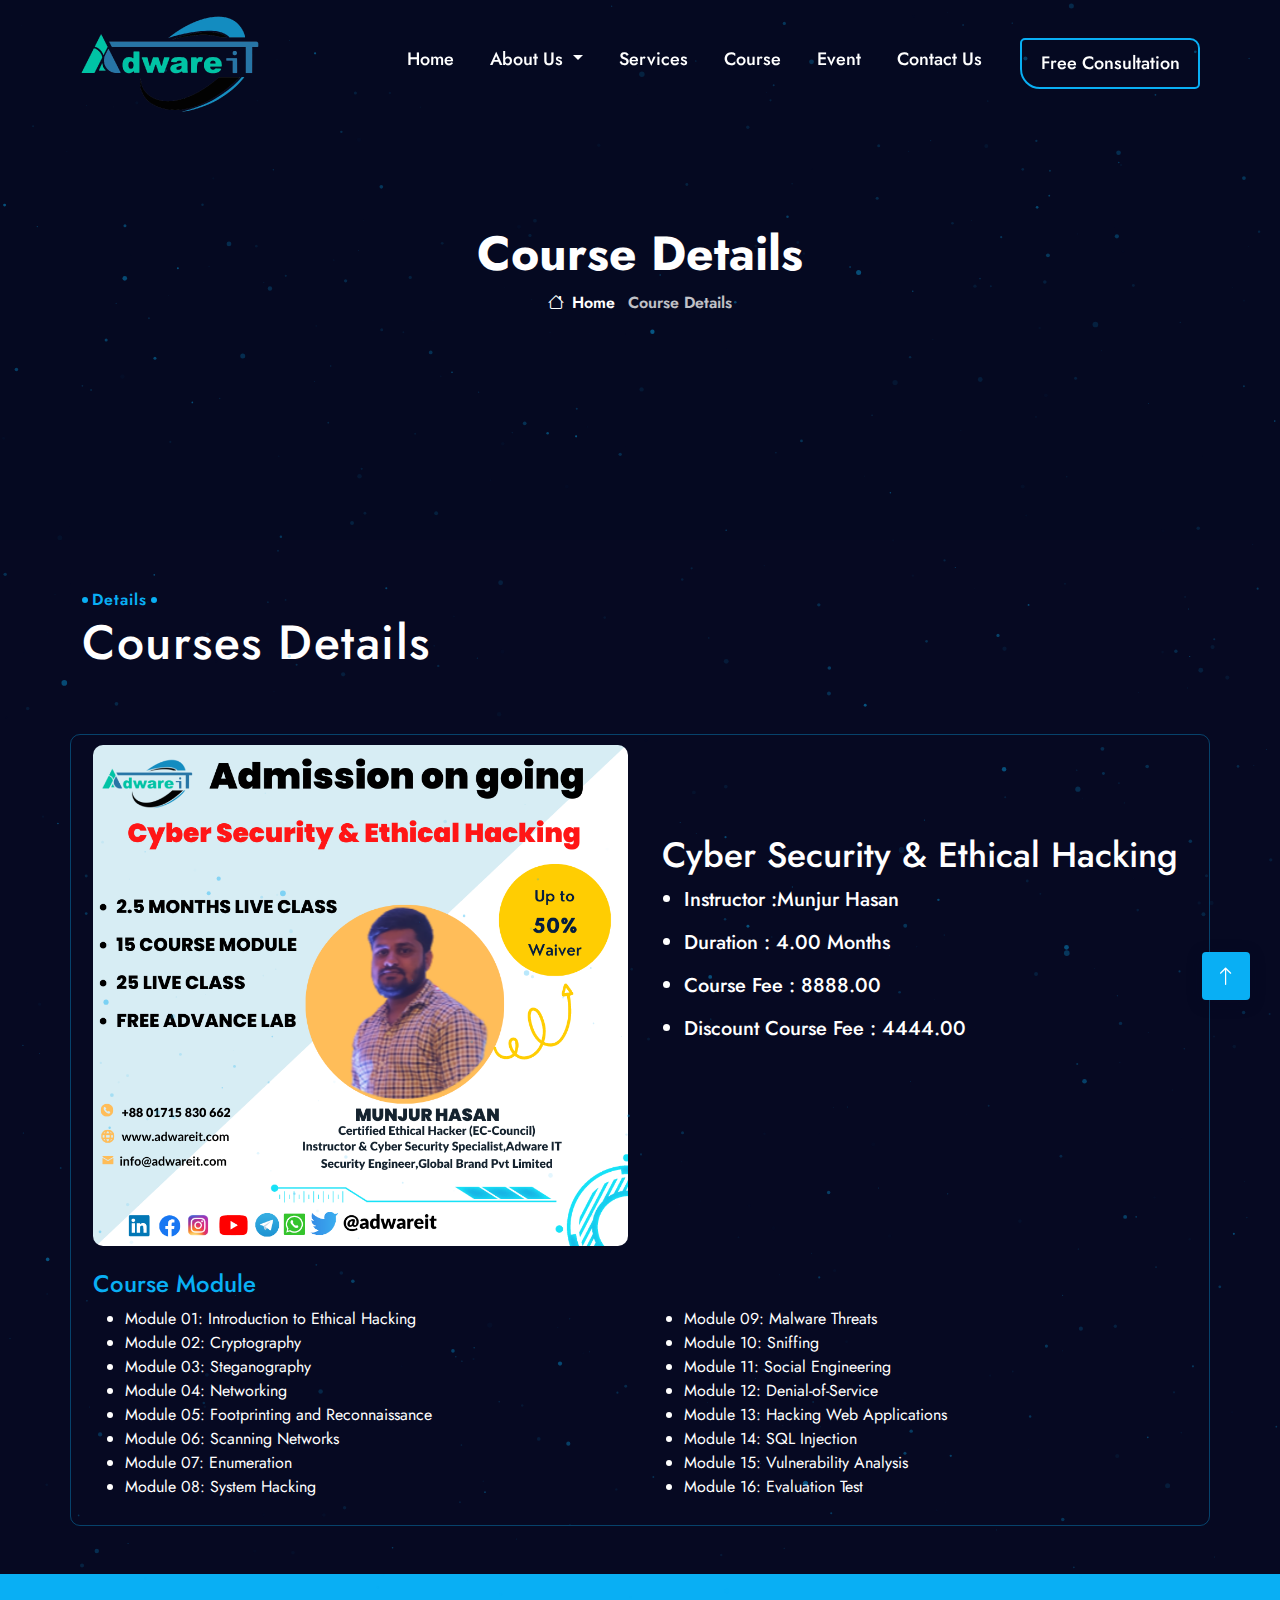
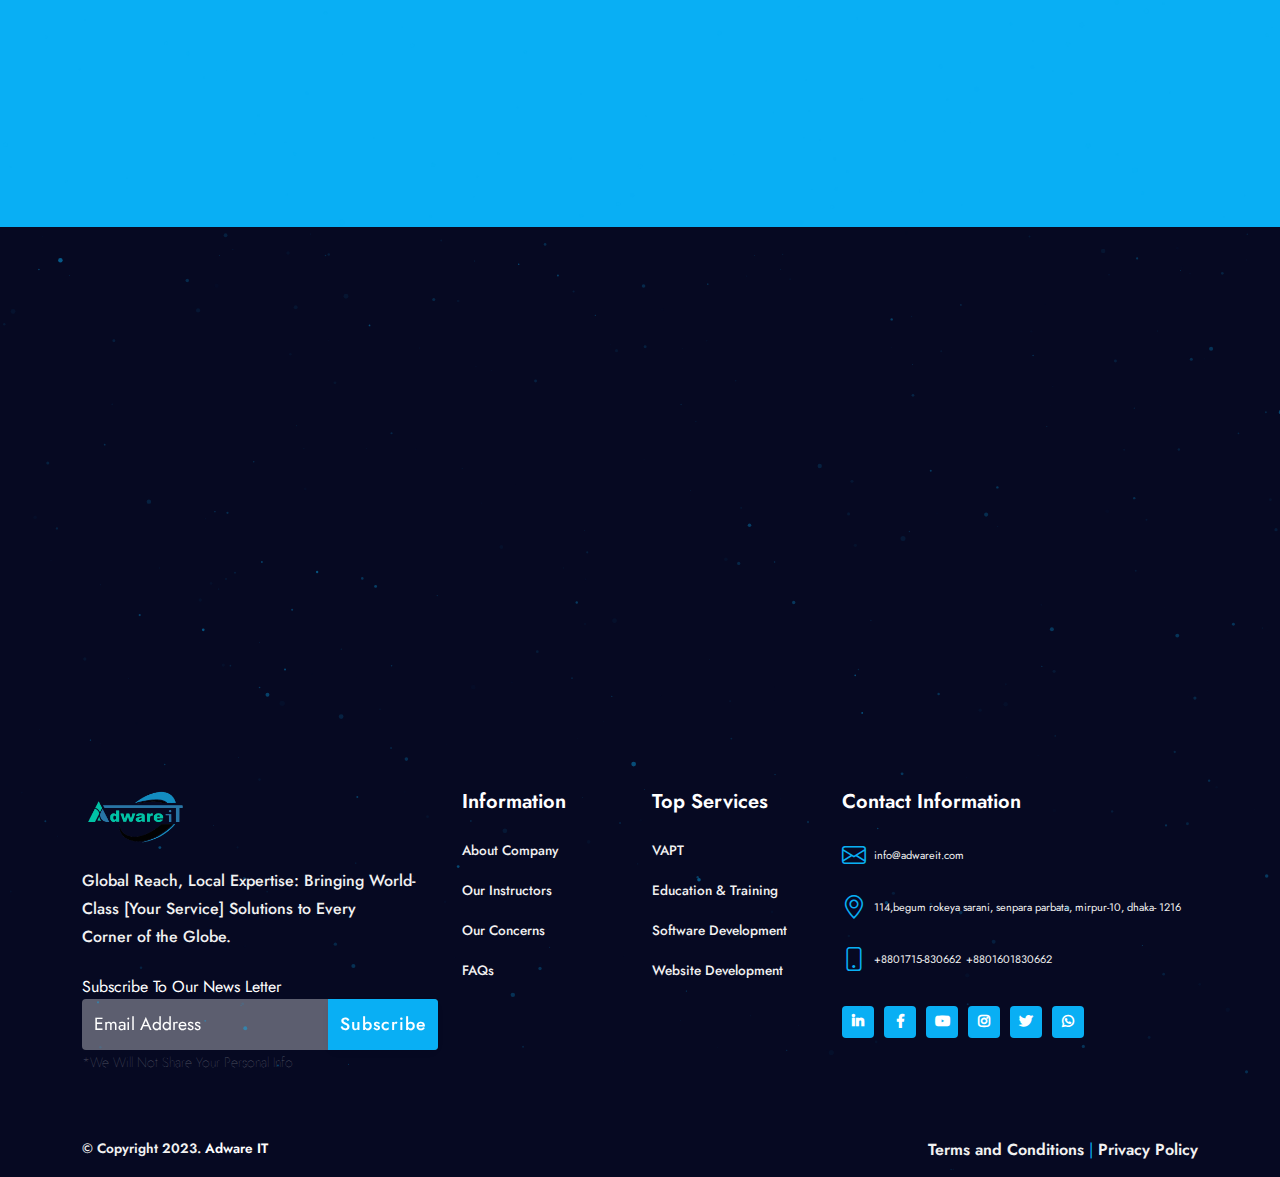
<file: CyberSecurity.html>
<!DOCTYPE html>
<html lang="en">



<head>
  <meta charset="UTF-8" />
  <meta name="viewport" content="width=device-width, initial-scale=1.0" />
  <meta name="description"
    content="IT Solutions &amp; Business Services Responsive HTML5 Bootstrap5  Website Template" />
  <meta http-equiv="X-UA-Compatible" content="ie=edge" />

  <!-- fav icon -->
  <link rel="icon" href="assets/images/fav-icon/fav-icon.png" />

  <!-- bootstarp -->
  <link rel="stylesheet" href="css/vendors/bootstrap.min.css" />

  <!-- animate.css file -->
  <link rel="stylesheet" href="css/vendors/animate.css" />

  <!-- Swiper -->
  <link rel="stylesheet" href="css/vendors/swiper-bundle.min.css" />

  <!-- flaticon -->
  <link rel="stylesheet" href="css/vendors/flaticon/flaticon.css" />

  <!-- fontAwesome -->
  <link rel="stylesheet" href="css/vendors/all.min.css" />

  <!-- bootstrap icons -->
  <link rel="stylesheet" href="css/vendors/bootstrap-icons-1.9.1/bootstrap-icons.css" />

  <!-- Fancybox -->
  <link rel="stylesheet" href="css/vendors/jquery.fancybox.min.css" />

  <!-- fonts site preconnect -->
  <link rel="preconnect" href="https://fonts.googleapis.com/" />

  <!-- fonts site preconnect -->
  <link rel="preconnect" href="https://fonts.gstatic.com/" crossorigin />

  <!-- Font Family -->
  <link rel="stylesheet"
    href="https://fonts.googleapis.com/css2?family=Jost:wght@400;500;600;700;800&amp;display=swap" />

  <!-- style -->
  <link rel="stylesheet" href="css/style.css" />
  <title>Cyber Security | Route Of Excellence</title>
</head>

<body class=" dark-theme ">
  
    <div class="particles-js dots" id="particles-js"></div>
    <!--Start Page Header-->
    <nav class="navbar navbar-expand-md main_menu">
        <div class="container px-lg-0">
            <a class="navbar-brand" href="index.html"><img src="assets/images/logo/logo-light.png" alt="logo"></a>
            <button class="navbar-toggler" type="button" data-bs-toggle="collapse"
                data-bs-target="#navbarSupportedContent" aria-controls="navbarSupportedContent" aria-expanded="false"
                aria-label="Toggle navigation">
                <i class="fas fa-bars"></i>
            </button>
            <div class="collapse navbar-collapse" id="navbarSupportedContent">
                <ul class="navbar-nav ms-auto mb-2 mb-lg-0">
                    <li class="nav-item">
                        <a class="nav-link active" aria-current="page" href="index.html">Home</a>
                    </li>
                    <li class="nav-item dropdown">
                        <a class="nav-link dropdown-toggle" href="about-us.html" id="navbarDropdown" role="button"
                            data-bs-toggle="dropdown" aria-expanded="false">About Us </a>
                        <ul class="dropdown-menu" aria-labelledby="navbarDropdown">
                            <li><a class="dropdown-item" href="about-us.html"> About Company</a></li>
                            
                            <li><a class="dropdown-item" href="instructor.html">Our Instructor</a></li>
                            <li><a class="dropdown-item" href="our-concenr.html">Our Concerns</a></li>
                              <!--<li><a class="dropdown-item" href="faq.html">FAQs</a></li> -->
                            
                        </ul>
                    </li>
                    <li class="nav-item">
                        <a class="nav-link" href="services.html">Services</a>
                      </li>

                    <li class="nav-item">
                        <a class="nav-link" href="course.html">Course</a>
                    </li>
                    <li class="nav-item">
                        <a class="nav-link" href="event.html">event</a>
                    </li>
                    <li class="nav-item">
                        <a class="nav-link" href="contact-us.html">contact us</a>
                    </li>
                    <li class="nav-item">
                        <a class="nav-link free-cons-btn" href="consultation.html">Free Consultation</a>
                    </li>
                </ul>
            </div>
        </div>
    </nav>
    <!--End Page Header-->
    <!-- Start inner Page hero-->
    <section class="d-flex align-items-center page-hero  inner-page-hero " id="page-hero">
        <div class="overlay-photo-image-bg parallax" data-bg-img="assets/images/hero/inner-page-hero.jpg"
            data-bg-opacity="1"></div>
        <div class="overlay-color" data-bg-opacity=".75"></div>
        <div class="container">
            <div class="hero-text-area centerd">
                <h1 class="hero-title  wow fadeInUp" data-wow-delay=".2s">Course Details</h1>
                <nav aria-label="breadcrumb ">
                    <ul class="breadcrumb wow fadeInUp" data-wow-delay=".6s">
                        <li class="breadcrumb-item"><a class="breadcrumb-link" href="#0"><i
                                    class="bi bi-house icon "></i>home</a></li>
                        <li class="breadcrumb-item active">Course Details</li>
                    </ul>
                </nav>
            </div>
        </div>
    </section>
    <!-- End inner Page hero-->


    <!-- Start event blog Section-->
    <section class="blog blog-home mega-section" id="blog">
        <div class="container">
            <div class="sec-heading">
                <div class="content-area">
                    <span class="pre-title wow fadeInUp" data-wow-delay=".2s">Details</span>
                    <h2 class="title wow fadeInUp" data-wow-delay=".4s">
                        Courses <span class="hollow-text">Details</span>
                    </h2>
                </div>
              <!--  <div class="cta-area cta-area wow fadeInUp" data-wow-delay=".8s">
                    <a class="cta-btn btn-solid cta-btn btn-solid" href="blog-home-3-col.html">Admission<i
                            class="bi bi-arrow-right icon"></i></a>
                </div> --> 
            </div>
            <div class="row">
                <div class="col-lg-12">
                    <div class="row details-inner">
                        <div class="col-lg-6">
                            <div class="details-img">
                                <img src="assets/images/courses/Cyber.png" class="img-fluid w-100" alt="">
                            </div>
                        </div>
                        <div class="col-lg-6">
                            <div class="details-text ">
                                <h4 class="text-center">Cyber Security & Ethical Hacking</h4>
                                <div class="course-price">
                                    <ul>
                                        <li>Instructor :Munjur Hasan</li>
                                        <li>Duration : 4.00 Months</li>
                                        <li>Course Fee : 8888.00</li>
                                        <li>Discount Course Fee : 4444.00</li>
                                    </ul>
                                    <div class="cta-area cta-area wow fadeInUp" data-wow-delay=".8s">
                                        <a class="cta-btn btn-solid cta-btn btn-solid" href="blog-home-3-col.html">Admission Now</a>
                                      </div>
                                </div>
                            </div>
                        </div>
                        <div class="course-module">
                            <h4>Course Module</h4>
                            <div class="row">
                                <div class="col-lg-6">
                                    <ul>
                                        <li>Module 01: Introduction to Ethical Hacking</li>
                                        <li>Module 02: Cryptography</li>
                                        <li>Module 03: Steganography</li>
                                        <li>Module 04: Networking</li>
                                        <li>Module 05: Footprinting and Reconnaissance</li>
                                        <li>Module 06: Scanning Networks</li>
                                        <li>Module 07: Enumeration</li>
                                        <li>Module 08: System Hacking</li>
                                    </ul>
                                </div>
                                <div class="col-lg-6">
                                    <ul>
                                        <li>Module 09: Malware Threats</li>
                                        <li>Module 10: Sniffing</li>
                                        <li>Module 11: Social Engineering</li>
                                        <li>Module 12: Denial-of-Service</li>
                                        <li>Module 13: Hacking Web Applications</li>
                                        <li>Module 14: SQL Injection</li>
                                        <li>Module 15: Vulnerability Analysis</li>
                                        <li>Module 16: Evaluation Test</li>
                                    </ul>
                                </div>
                            </div>
                        </div>
                    </div>
                </div>
            </div>
           
        </div>
    </section>
    <!-- End event blog Section-->
    <!-- Start  testimonials Section-->
    <!-- <section class="testimonials testimonials-1-col   has-dark-bg  mega-section " id="testimonials-img-bg">
        <div class="overlay-photo-image-bg parallax " data-bg-img="assets/images/sections-bg-images/1.jpg"
            data-bg-opacity=".25"> </div>
        <div class="container">
            <div class="sec-heading  centered ">
                <div class="content-area"><span class=" pre-title       wow fadeInUp "
                        data-wow-delay=".2s">testimonials</span>
                    <h2 class=" title    wow fadeInUp" data-wow-delay=".4s">customers <span
                            class='hollow-text'>testmonials</span></h2>
                </div>
            </div>
            <div class="row d-flex align-items-center">
                <div class="col-12 col-md-10  mx-auto">
                    <div class="swiper-container  wow fadeInUp  " data-wow-delay="0.2s">
                        <div class="swiper-wrapper">
                           
                            <div class="swiper-slide">
                                <div class="testmonial-card d-flex align-items-center justify-content-center">
                                    <div class="testimonial-content">
                                        <div class="customer-img "><img class="img-fluid " loading="lazy"
                                                src="assets/images/testimonials/1.png" alt="First Slide "></div>
                                        <div class="customer-testimonial">
                                            <div class="content">
                                                <p class="testimonial-text "> ipsum dolor sit amet consectetur
                                                    adipisicing elit. Quod, id sequi aut qui est ab, corporis quis
                                                    maiores reiciendis explicabo odio tenetur nulla sint vel.</p>
                                            </div>
                                        </div>
                                        <div class="customer-info ">
                                            <div class="customer-details">
                                                <p class="customer-name">Yusuf amin</p>
                                                <p class="customer-role">founder</p>
                                            </div>
                                        </div>
                                    </div>
                                </div>
                            </div>
                        
                            <div class="swiper-slide">
                                <div class="testmonial-card d-flex align-items-center justify-content-center">
                                    <div class="testimonial-content">
                                        <div class="customer-img "><img class="img-fluid " loading="lazy"
                                                src="assets/images/testimonials/2.png" alt="First Slide "></div>
                                        <div class="customer-testimonial">
                                            <div class="content">
                                                <p class="testimonial-text "> ipsum dolor sit amet consectetur
                                                    adipisicing elit. Quod, id sequi aut qui est ab, corporis quis
                                                    maiores reiciendis explicabo odio tenetur nulla sint vel.</p>
                                            </div>
                                        </div>
                                        <div class="customer-info ">
                                            <div class="customer-details">
                                                <p class="customer-name">fouad osman</p>
                                                <p class="customer-role">officer</p>
                                            </div>
                                        </div>
                                    </div>
                                </div>
                            </div>
                          
                            <div class="swiper-slide">
                                <div class="testmonial-card d-flex align-items-center justify-content-center">
                                    <div class="testimonial-content">
                                        <div class="customer-img "><img class="img-fluid " loading="lazy"
                                                src="assets/images/testimonials/3.png" alt="First Slide "></div>
                                        <div class="customer-testimonial">
                                            <div class="content">
                                                <p class="testimonial-text "> ipsum dolor sit amet consectetur
                                                    adipisicing elit. Quod, id sequi aut qui est ab, corporis quis
                                                    maiores reiciendis explicabo odio tenetur nulla sint vel. </p>
                                            </div>
                                        </div>
                                        <div class="customer-info ">
                                            <div class="customer-details">
                                                <p class="customer-name">fairouz mhmd</p>
                                                <p class="customer-role">manager</p>
                                            </div>
                                        </div>
                                    </div>
                                </div>
                            </div>
                        </div>
                       
                        <div class="swiper-button-prev">
                            <div class="left-arrow"><i class="bi bi-chevron-left icon "></i>
                            </div>
                        </div>
                        <div class="swiper-button-next">
                            <div class="right-arrow"><i class="bi bi-chevron-right icon "></i>
                            </div>
                        </div>
                    </div>
                </div>
            </div>
        </div>
    </section> -->
    <!-- End  testimonials Section-->
    <!-- Start  our-clients Section-->
    <section class="our-clients  bg-main elf-section" id="our-clients">
        <div class="container-fluid">
            <div class="sec-heading d-none ">
                <h4 class="title ">our great clients</h4>
            </div>
            <div class=" clients-logos d-flex align-items-center justify-content-around flex-wrap">
                <!--Swiper-->
                <div class="swiper-container">
                    <div class="swiper-wrapper clients-logo-wrapper wow fadeIn " data-wow-delay=".02s">
                        <div class="swiper-slide">
                            <div class="client-logo  "><a href="#0"><img class="img-fluid logo " loading="lazy"
                                        src="assets/images/clients-logos/1-white.png" alt=" "></a></div>
                        </div>
                        <div class="swiper-slide">
                            <div class="client-logo "><a href="#0"><img class="img-fluid logo " loading="lazy"
                                        src="assets/images/clients-logos/2-white.png" alt=" "></a></div>
                        </div>
                        <div class="swiper-slide">
                            <div class="client-logo "><a href="#0"><img class="img-fluid logo " loading="lazy"
                                        src="assets/images/clients-logos/3-white.png" alt=" "></a></div>
                        </div>
                        <div class="swiper-slide">
                            <div class="client-logo "><a href="#0"><img class="img-fluid logo " loading="lazy"
                                        src="assets/images/clients-logos/4-white.png" alt=" "></a></div>
                        </div>
                        <div class="swiper-slide">
                            <div class="client-logo "><a href="#0"><img class="img-fluid logo " loading="lazy"
                                        src="assets/images/clients-logos/5-white.png" alt=" "></a></div>
                        </div>
                        <div class="swiper-slide">
                            <div class="client-logo "><a href="#0"><img class="img-fluid logo " loading="lazy"
                                        src="assets/images/clients-logos/6-white.png" alt=" "></a></div>
                        </div>
                        <div class="swiper-slide">
                            <div class="client-logo "><a href="#0"><img class="img-fluid logo " loading="lazy"
                                        src="assets/images/clients-logos/7-white.png" alt=" "></a></div>
                        </div>
                    </div>
                </div>
            </div>
        </div>
    </section>
    <!-- End  our-clients Section-->
    <!-- Start  take-action Section-->
    <section class="take-action elf-section has-dark-bg" id="take-action">
        <div class="overlay-photo-image-bg  " data-bg-img="assets/images/sections-bg-images/2.jpg" data-bg-opacity=".25">
        </div>
        <div class="cta-wrapper">
          <div class="container">
            <div class="sec-heading  centered mb-0 ">
              <div class="content-area"><span class=" pre-title       wow fadeInUp " data-wow-delay=".2s">contact us</span>
                <h2 class=" title    wow fadeInUp" data-wow-delay=".4s">get in totch with us</h2>
                <p class="subtitle   wow fadeInUp " data-wow-delay=".6s">Our call operator is always on alert for your problems.</p>
              </div>
            </div>
            <!--Start .see-more-area-->
            <div class=" see-more-area wow fadeInUp" data-wow-delay="0.8s"><a class=" btn-solid cta-link"
                href="contact-us.html">contact us</a></div>
            <!--End Of .see-more-area        -->
          </div>
        </div>
      </section>
    <!-- End  take-action Section-->
    <!-- Start  page-footer Section-->
    <footer class="page-footer dark-color-footer" id="page-footer">
        <div class="overlay-photo-image-bg" data-bg-img="assets/images/sections-bg-images/footer-bg-1.jpg"
          data-bg-opacity=".25"></div>
        <div class="container">
          <div class="row footer-cols">
            <div class="col-12 col-md-8 col-lg-4 footer-col">
              <img class="img-fluid footer-logo" loading="lazy" src="assets/images/logo/logo-light.png" alt="logo" />
              <div class="footer-col-content-wrapper">
                <p class="footer-text-about-us">
                  Global Reach, Local Expertise: Bringing World-Class [Your Service] Solutions to Every Corner of the Globe.
                </p>
              </div>
              <div class="form-area">
                <div class="mailchimp-form">
                  <form class="one-field-form" method="post" action="#0">
                    <div class="field-group">
                      <label class="email-label" for="email-input">
                        Subscribe to our news letter</label>
                      <input class="email-input" type="email" value="" name="EMAIL" id="email-input"
                        placeholder="Email Address" autocomplete="off" />
                      <div class="cta-area">
                        <input class="btn-solid subscribe-btn" type="submit" value="Subscribe" name="subscribe" />
                      </div>
                    </div>
                    <span class="email-notice">*we will not share your personal info</span>
                  </form>
                </div>
              </div>
            </div>
            <div class="col-6 col-lg-2 footer-col">
              <h2 class="footer-col-title">Information</h2>
              <div class="footer-col-content-wrapper">
                <ul class="footer-menu">
                  <li class="footer-menu-item">
                    <a class="footer-menu-link" href="about-us.html">About Company</a>
                  </li>
                  <li class="footer-menu-item">
                    <a class="footer-menu-link" href="instructor.html">Our Instructors</a> 
                  </li>
                  <li class="footer-menu-item">
                    <a class="footer-menu-link" href="our-concenr.html">Our Concerns</a> 
                  </li>
                  <li class="footer-menu-item">
                    <a class="footer-menu-link" href="faq.html">FAQs</a> 
                  </li>
                </ul>
              </div>
            </div>
            <div class="col-6 col-lg-2 footer-col">
              <h2 class="footer-col-title">Top Services</h2>
              <div class="footer-col-content-wrapper">
                <ul class="footer-menu">
                  <li class="footer-menu-item">
                    <a class="footer-menu-link" href="services.html">VAPT</a>
                  </li>
                  <li class="footer-menu-item">
                    <a class="footer-menu-link" href="course.html">Education & Training</a>
                  </li>
                  <li class="footer-menu-item">
                    <a class="footer-menu-link" href="services.html">Software Development</a>
                  </li>
                  <li class="footer-menu-item">
                    <a class="footer-menu-link" href="services.html">Website Development</a> 
                  </li>
                </ul>
              </div>
            </div>
          
          
            <div class="col-12 col-lg-4 footer-col">
              <h2 class="footer-col-title">contact information</h2>
              <div class="footer-col-content-wrapper">
                <div class="contact-info-card">
                  <i class="bi bi-envelope icon"></i><a class="text-lowercase info"
                    href="mailto:info@adwareit.com">info@adwareit.com</a>
                </div>
                <div class="contact-info-card">
                  <i class="bi bi-geo-alt icon"></i><span class="text-lowercase info"><a target="_blank"
                      href="https://www.google.com/maps/dir/23.7210476,90.3896607/adware+it/@23.7628962,90.338321,13z/data=!3m1!4b1!4m9!4m8!1m1!4e1!1m5!1m1!1s0x24aa8765c2ecab67:0x8a4a0cbe0cd1adc6!2m2!1d90.3693808!2d23.804716?entry=ttu">114,Begum
                      Rokeya Sarani, Senpara Parbata, Mirpur-10, Dhaka- 1216</a></h6></span>
                </div>
                <div class="contact-info-card">
                  <i class="bi bi-phone icon"></i><a class="info" href="tel:+8801715-830662 ">+8801715-830662 </a> <a
                    class="info" href="tel:+8801601830662 ">+8801601830662 </a>
                </div>
                <div class="contact-info-card">
                  <div class="social-icons">
                    <div class="sc-wrapper dir-row sc-size-32">
                      <ul class="sc-list">
                        <li class="sc-item" title="Facebook">
                          <a target="_blank" class="sc-link" href="https://www.linkedin.com/company/adwareit/" title="social media icon"><i
                              class="fab fa-linkedin-in sc-icon"></i></a>
                        </li>
                        <li class="sc-item" title="Facebook">
                          <a target="_blank" class="sc-link" href="https://www.facebook.com/adwareit" title="social media icon"><i
                              class="fab fa-facebook-f sc-icon"></i></a>
                        </li>
                        <li class="sc-item" title="youtube">
                          <a target="_blank" class="sc-link" href="https://www.youtube.com/@adwareit" title="social media icon"><i class="fab fa-youtube sc-icon"></i></a>
                        </li>
                        <li class="sc-item" title="instagram">
                          <a target="_blank" class="sc-link" href="https://www.instagram.com/adware_it" title="social media icon"><i
                              class="fab fa-instagram sc-icon"></i></a>
                        </li>
                        <li class="sc-item" title="twitter">
                          <a target="_blank" class="sc-link" href="https://twitter.com/adware_it" title="social media icon"><i class="fab fa-twitter sc-icon"></i></a>
                        </li>
                        <li class="sc-item" title="whatsapp">
                          <a target="_blank" class="sc-link" href="https://wa.me/message/QCBYWSUEKPQVE1 " title="social media icon"><i class="fab fa-whatsapp sc-icon"></i></a>
                        </li>
                      </ul>
                    </div>
                  </div>
                </div>
              </div>
            </div>
          </div>
        </div>
        <div class="copyrights">
          <div class="container">
            <div class="row">
              <div class="col-12 col-md-6 d-flex justify-content-start">
                <p class="creadits">
                  &copy; Copyright 2023.
    
                  <a class="link" href="https://www.facebook.com/adwareit">Adware IT</a>
                </p>
              </div>
              <div class="col-12 col-md-6 d-flex justify-content-end">
                <div class="terms-links">
                   <a href="terms.html">Terms and Conditions</a> | <a href="privacy.html">Privacy Policy</a>
                </div>
              </div>
            </div>
          </div>
        </div>
      </footer>
    <!-- End  page-footer Section-->
    <!-- Start loading-screen Component-->
    <!-- <div class="loading-screen" id="loading-screen"><span class="bar top-bar"></span><span class="bar down-bar"></span><span class="progress-line"></span><span class="loading-counter"> </span></div> -->
    <!-- End loading-screen Component-->
    <!-- Start back-to-top Component-->
    <div class="back-to-top" id="back-to-top"><i class="bi bi-arrow-up icon "></i>
    </div>
    <!-- End back-to-top Component-->
  <!--     JQuery     -->
  <script src="js/vendors/jquery-3.6.1.min.js"></script>
        
  <!--     bootstrap     -->
  <script src="js/vendors/bootstrap.bundle.min.js"></script>
  
  <!--     wow     -->
  <script src="js/vendors/wow.min.js"></script>
  
  <!--     swiper     -->
  <script src="js/vendors/swiper-bundle.min.js"></script>
  
  <!--     fancybox     -->
  <script src="js/vendors/jquery.fancybox.min.js"></script>
  
  <!--     countTo     -->
  <script src="js/vendors/jquery.countTo.js"></script>
     <!--     particles     -->
  <script src="js/vendors/particles.min.js"></script>
  <!--     main     -->
  <script src="js/main.js"></script>
</body>


</html>
</file>
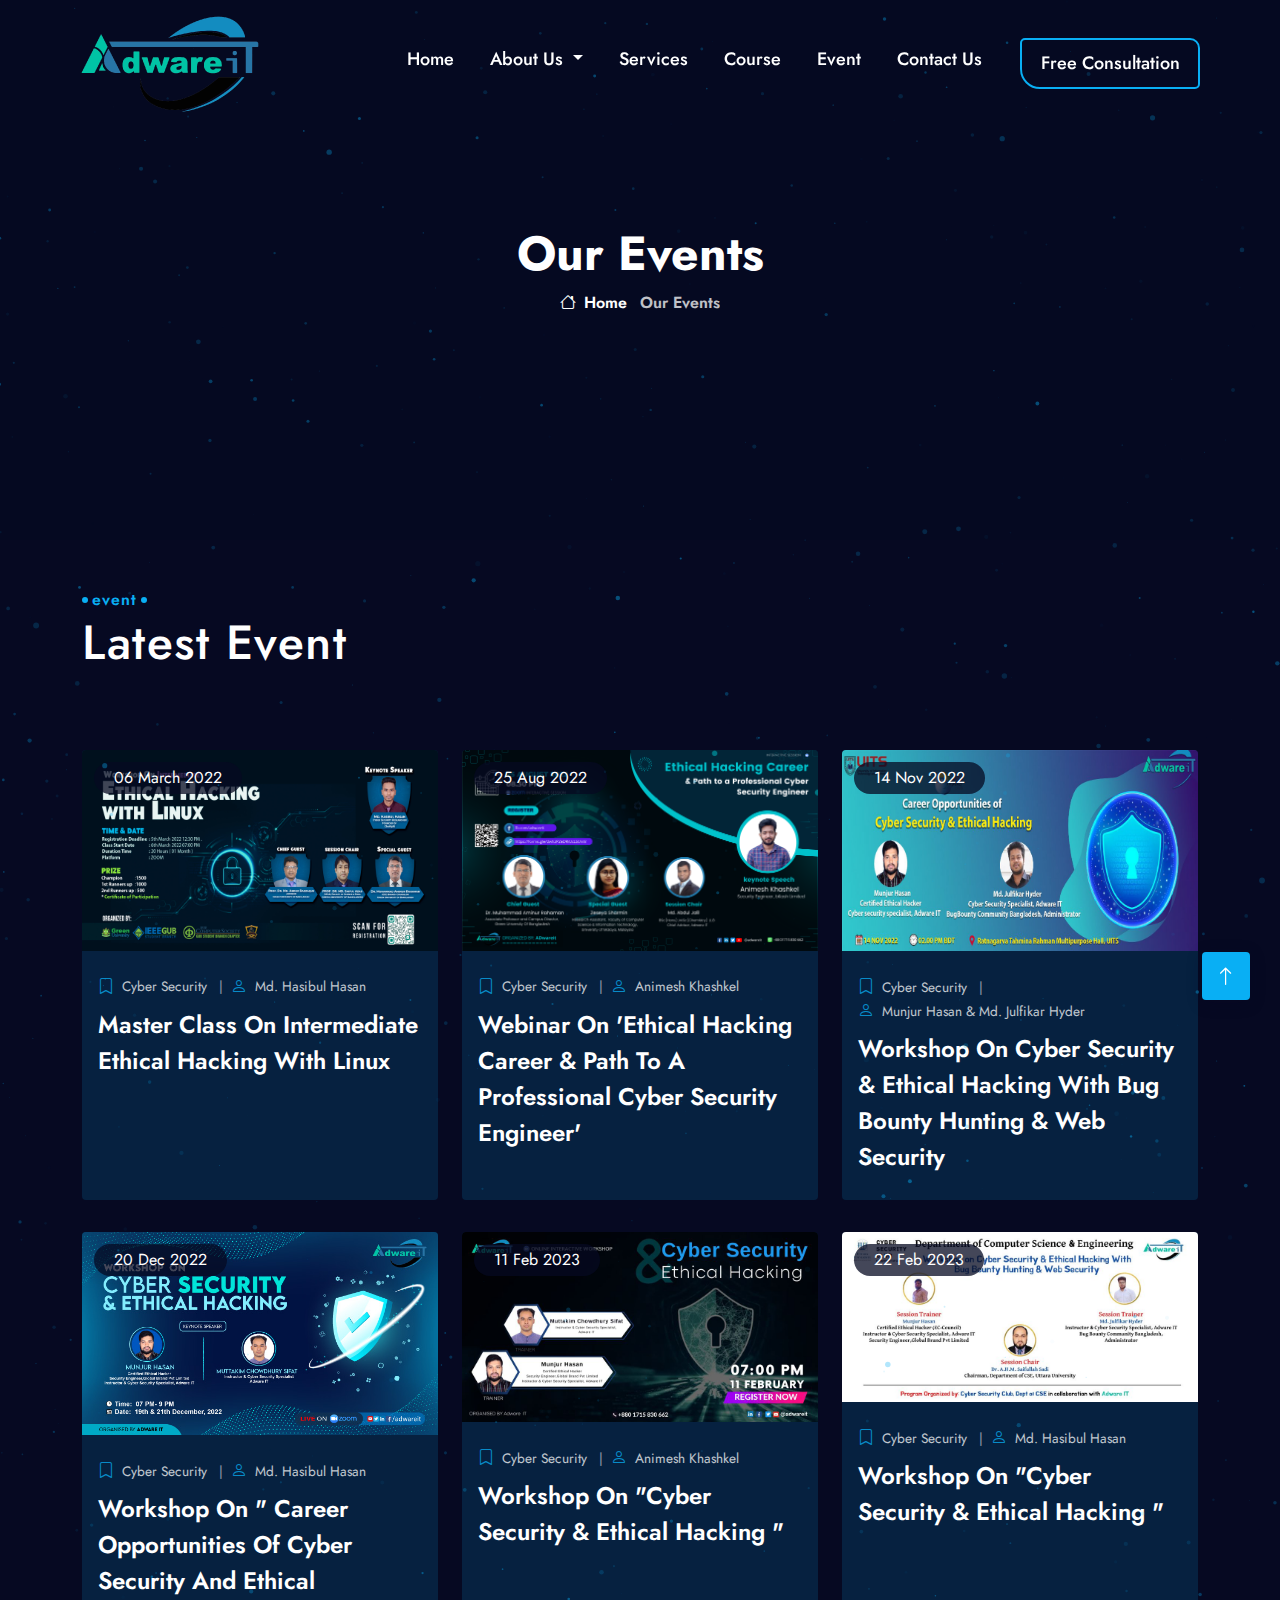
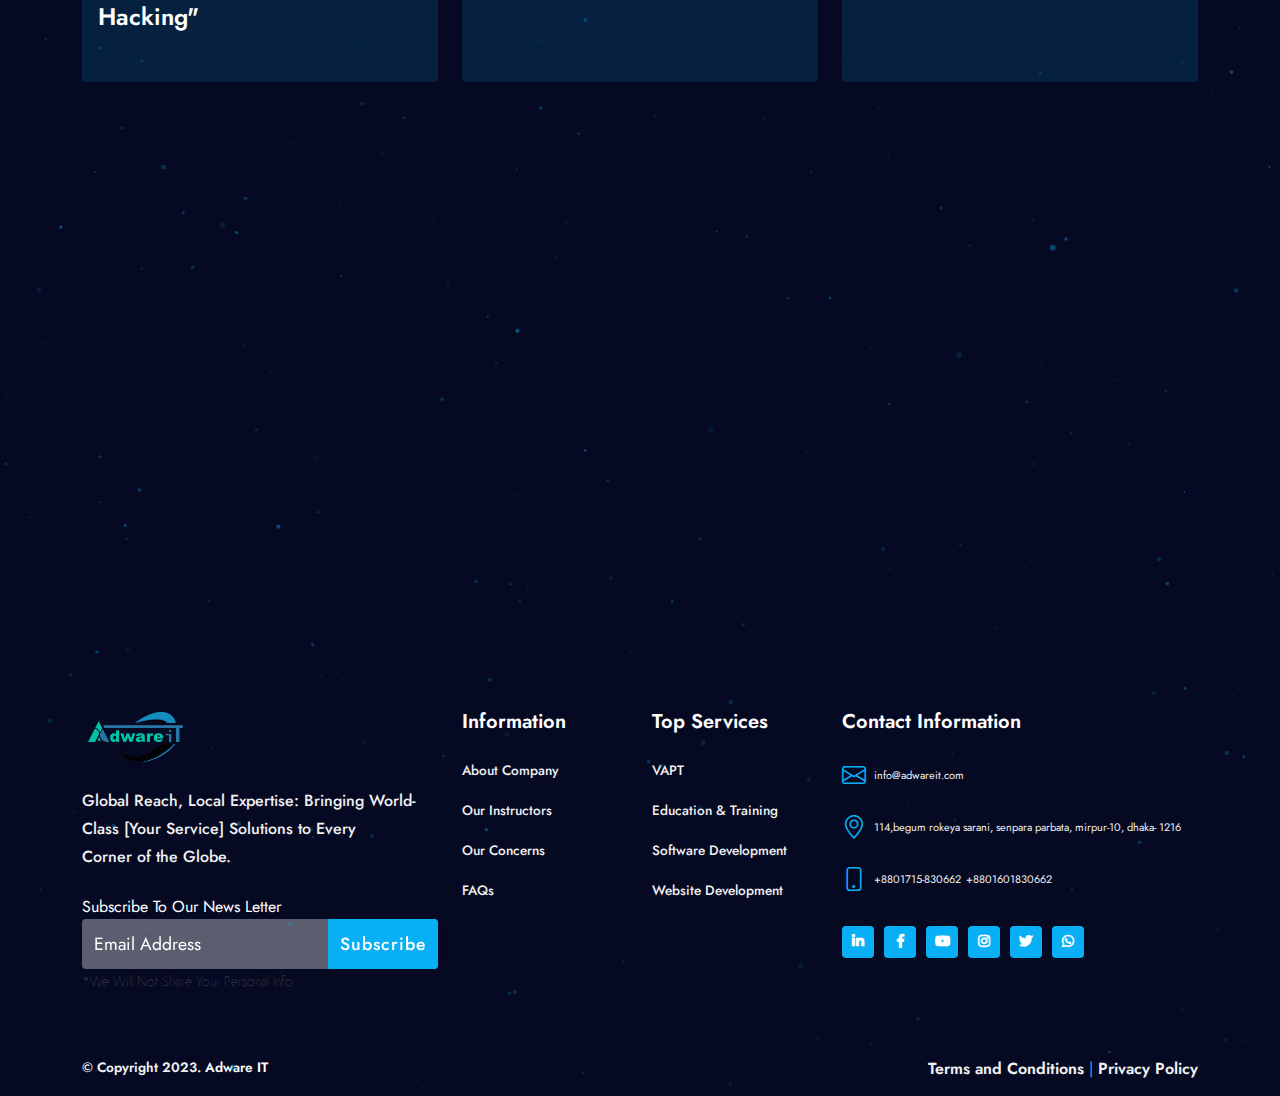
<file: event.html>
<!DOCTYPE html>
<html lang="en">
  


<head>
  <meta charset="UTF-8" />
  <meta name="viewport" content="width=device-width, initial-scale=1.0" />
  <meta name="description"
    content="IT Solutions &amp; Business Services Responsive HTML5 Bootstrap5  Website Template" />
  <meta http-equiv="X-UA-Compatible" content="ie=edge" />

  <!-- fav icon -->
  <link rel="icon" href="assets/images/fav-icon/fav-icon.png" />

  <!-- bootstarp -->
  <link rel="stylesheet" href="css/vendors/bootstrap.min.css" />

  <!-- animate.css file -->
  <link rel="stylesheet" href="css/vendors/animate.css" />

  <!-- Swiper -->
  <link rel="stylesheet" href="css/vendors/swiper-bundle.min.css" />

  <!-- flaticon -->
  <link rel="stylesheet" href="css/vendors/flaticon/flaticon.css" />

  <!-- fontAwesome -->
  <link rel="stylesheet" href="css/vendors/all.min.css" />

  <!-- bootstrap icons -->
  <link rel="stylesheet" href="css/vendors/bootstrap-icons-1.9.1/bootstrap-icons.css" />

  <!-- Fancybox -->
  <link rel="stylesheet" href="css/vendors/jquery.fancybox.min.css" />

  <!-- fonts site preconnect -->
  <link rel="preconnect" href="https://fonts.googleapis.com/" />

  <!-- fonts site preconnect -->
  <link rel="preconnect" href="https://fonts.gstatic.com/" crossorigin />

  <!-- Font Family -->
  <link rel="stylesheet"
    href="https://fonts.googleapis.com/css2?family=Jost:wght@400;500;600;700;800&amp;display=swap" />

  <!-- style -->
  <link rel="stylesheet" href="css/style.css" />
  <title>Event | Route Of Excellence</title>
</head>

  <body class=" dark-theme ">
    <div class="particles-js dots" id="particles-js"></div>
    <!--Start Page Header-->
    <nav class="navbar navbar-expand-md main_menu">
      <div class="container px-lg-0">
        <a class="navbar-brand" href="index.html"><img src="assets/images/logo/logo-light.png" alt="logo"></a>
        <button class="navbar-toggler" type="button" data-bs-toggle="collapse" data-bs-target="#navbarSupportedContent"
          aria-controls="navbarSupportedContent" aria-expanded="false" aria-label="Toggle navigation">
          <i class="fas fa-bars"></i>
        </button>
        <div class="collapse navbar-collapse" id="navbarSupportedContent">
          <ul class="navbar-nav ms-auto mb-2 mb-lg-0">
            <li class="nav-item">
              <a class="nav-link active" aria-current="page" href="index.html">Home</a>
            </li>
            <li class="nav-item dropdown">
              <a class="nav-link dropdown-toggle" href="about-us.html" id="navbarDropdown" role="button"
                data-bs-toggle="dropdown" aria-expanded="false">About Us </a>
              <ul class="dropdown-menu" aria-labelledby="navbarDropdown">
                <li><a class="dropdown-item" href="about-us.html"> About Company</a></li>
                <li><a class="dropdown-item" href="instructor.html">Our Instructor</a></li>
                <li><a class="dropdown-item" href="our-concenr.html">Our Concerns</a></li>
                  <!--<li><a class="dropdown-item" href="faq.html">FAQs</a></li> -->
                
              </ul>
            </li>
            <li class="nav-item">
              <a class="nav-link" href="services.html">Services</a>
            </li>
            <li class="nav-item">
              <a class="nav-link" href="course.html">Course</a>
            </li>
            <li class="nav-item">
              <a class="nav-link" href="event.html">event</a>
            </li>
            <li class="nav-item">
              <a class="nav-link" href="contact-us.html">contact us</a>
            </li>
            <li class="nav-item">
              <a class="nav-link free-cons-btn" href="consultation.html">Free Consultation</a>
            </li>
          </ul>
        </div>
      </div>
    </nav>
    <!--End Page Header-->
    <!-- Start inner Page hero-->
    <section class="d-flex align-items-center page-hero  inner-page-hero " id="page-hero">
      <div class="overlay-photo-image-bg parallax" data-bg-img="assets/images/hero/inner-page-hero.jpg" data-bg-opacity="1"></div>
      <div class="overlay-color" data-bg-opacity=".75"></div>
      <div class="container">
        <div class="hero-text-area centerd">
          <h1 class="hero-title  wow fadeInUp" data-wow-delay=".2s">Our Events</h1>
          <nav aria-label="breadcrumb ">
            <ul class="breadcrumb wow fadeInUp" data-wow-delay=".6s">
              <li class="breadcrumb-item"><a class="breadcrumb-link" href="#0"><i class="bi bi-house icon "></i>home</a></li>
              <li class="breadcrumb-item active">Our Events</li>
            </ul>
          </nav>
        </div>
      </div>
    </section>
    <!-- End inner Page hero-->


      <!-- Start event blog Section-->
  <section class="blog blog-home mega-section" id="blog">
    <div class="container">
      <div class="sec-heading">
        <div class="content-area">
          <span class="pre-title wow fadeInUp" data-wow-delay=".2s">event</span>
          <h2 class="title wow fadeInUp" data-wow-delay=".4s">
            latest <span class="hollow-text">event</span>
          </h2>
        </div>
       
      </div>
      <div class="row">
        <div class="col-12">
          <div class="posts-grid">
            <div class="row">
              <div class="col-12 col-lg-4">
                <div class="post-box">
                  <a class="post-link" href="post-single.html"
                    title="How litespeed technology works to speed up your site ">
                    <div class="post-img-wrapper">
                      <img class="parallax-img post-img" loading="lazy" src="assets/images/blog/post-images/1.jpg"
                        alt="" /><span class="post-date"><span class="day">06 </span>March 2022
                      </span>
                    </div>
                  </a>
                  <div class="post-summary">
                    <div class="post-info">
                      <a class="info post-cat" href="#">
                        <i class="bi bi-bookmark icon"></i>Cyber Security</a><a class="info post-author" href="#">
                        <i class="bi bi-person icon"></i>Md. Hasibul Hasan</a>
                    </div>
                    <div class="post-text">
                      <a class="post-link" href="https://www.facebook.com/events/604795997423250" target="_blank">
                        <h2 class="post-title">
                          Master Class on Intermediate Ethical Hacking with Linux
                        </h2>
                      </a>
                      

                    </div>
                  </div>
                </div>
              </div>
              <div class="col-12 col-lg-4">
                <div class="post-box">
                  <a class="post-link" href="post-single.html"
                    title="give your website a new look and feel with themes">
                    <div class="post-img-wrapper">
                      <img class="parallax-img post-img" loading="lazy" src="assets/images/blog/post-images/2.jpg"
                        alt="" /><span class="post-date"><span class="day">25 </span>Aug 2022
                      </span>
                    </div>
                  </a>
                  <div class="post-summary">
                    <div class="post-info">
                      <a class="info post-cat" href="#">
                        <i class="bi bi-bookmark icon"></i>Cyber Security</a><a class="info post-author" href="#">
                        <i class="bi bi-person icon"></i>Animesh khashkel</a>
                    </div>
                    <div class="post-text">
                      <a class="post-link" href="https://www.facebook.com/events/1101753480439081" target="_blank">
                        <h2 class="post-title">
                          Webinar on 'Ethical Hacking Career & Path To A Professional Cyber Security Engineer'
                        </h2>
                      </a>
                      
                    </div>
                  </div>
                </div>
              </div>
              <div class="col-12 col-lg-4">
                <div class="post-box">
                  <a class="post-link" href="post-single.html" title="the role of domain names in SEO world explained ">
                    <div class="post-img-wrapper">
                      <img class="parallax-img post-img" loading="lazy" src="assets/images/blog/post-images/3.jpg"
                        alt="" /><span class="post-date"><span class="day">14 </span>Nov 2022
                      </span>
                    </div>
                  </a>
                  <div class="post-summary">
                    <div class="post-info">
                      <a class="info post-cat" href="#">
                        <i class="bi bi-bookmark icon"></i>Cyber Security</a><a class="info post-author" href="#">
                        <i class="bi bi-person icon"></i>Munjur Hasan & Md. Julfikar Hyder</a>
                    </div>
                    <div class="post-text">
                      <a class="post-link" href="https://www.facebook.com/events/511843227492386">
                        <h2 class="post-title">
                          Workshop  On  Cyber Security & Ethical Hacking With Bug Bounty Hunting & Web Security 
                        </h2>
                      </a>
                      
                      
                    </div>
                  </div>
                </div>
              </div>
            </div>
          </div>
        </div>
      </div>
      <div class="row">
        <div class="col-12">
          <div class="posts-grid">
            <div class="row">
              <div class="col-12 col-lg-4">
                <div class="post-box">
                  <a class="post-link" href="post-single.html" title="the role of domain names in SEO world explained ">
                    <div class="post-img-wrapper">
                      <img class="parallax-img post-img" loading="lazy" src="assets/images/blog/post-images/5.jpg"
                        alt="" /><span class="post-date"><span class="day">20 </span>Dec 2022
                      </span>
                    </div>
                  </a>
                  <div class="post-summary">
                    <div class="post-info">
                      <a class="info post-cat" href="#">
                        <i class="bi bi-bookmark icon"></i>Cyber Security</a><a class="info post-author" href="#">
                        <i class="bi bi-person icon"></i>Md. Hasibul Hasan</a>
                    </div>
                    <div class="post-text">
                      <a class="post-link" href="post-single.html">
                        <h2 class="post-title">
                          Workshop On " Career Opportunities of Cyber Security and Ethical Hacking"
                        </h2>
                      </a>
                      
                      
                    </div>
                  </div>
                </div>
              </div>
              
              <div class="col-12 col-lg-4">
                <div class="post-box">
                  <a class="post-link" href="post-single.html"
                    title="give your website a new look and feel with themes">
                    <div class="post-img-wrapper">
                      <img class="parallax-img post-img" loading="lazy" src="assets/images/blog/post-images/event-4.jpg"
                        alt="" /><span class="post-date"><span class="day">11 </span>Feb 2023
                      </span>
                    </div>
                  </a>
                  <div class="post-summary">
                    <div class="post-info">
                      <a class="info post-cat" href="#">
                        <i class="bi bi-bookmark icon"></i>Cyber Security</a><a class="info post-author" href="#">
                        <i class="bi bi-person icon"></i>Animesh khashkel</a>
                    </div>
                    <div class="post-text">
                      <a class="post-link" href="post-single.html">
                        <h2 class="post-title">
                          Workshop  On  "Cyber Security & Ethical Hacking "
                        </h2>
                      </a>
                      
                      
                    </div>
                  </div>
                </div>
              </div>
              <div class="col-12 col-lg-4">
                <div class="post-box">
                  <a class="post-link" href="post-single.html"
                    title="How litespeed technology works to speed up your site ">
                    <div class="post-img-wrapper">
                      <img class="parallax-img post-img" loading="lazy" src="assets/images/blog/post-images/4.jpg"
                        alt="" /><span class="post-date"><span class="day">22 </span>Feb 2023
                      </span>
                    </div>
                  </a>
                  <div class="post-summary">
                    <div class="post-info">
                      <a class="info post-cat" href="#">
                        <i class="bi bi-bookmark icon"></i>Cyber Security</a><a class="info post-author" href="#">
                        <i class="bi bi-person icon"></i>Md. Hasibul Hasan</a>
                    </div>
                    <div class="post-text">
                      <a class="post-link" href="post-single.html">
                        <h2 class="post-title">
                          Workshop  On  "Cyber Security & Ethical Hacking "
                        </h2>
                      </a>
                    </div>
                  </div>
                </div>
              </div>
            </div>
          </div>
        </div>
      </div>
    </div>
  </section>
  <!-- End event blog Section-->
    <!-- Start  testimonials Section-->
    <!-- <section class="testimonials testimonials-1-col   has-dark-bg  mega-section " id="testimonials-img-bg">
      <div class="overlay-photo-image-bg parallax " data-bg-img="assets/images/sections-bg-images/1.jpg" data-bg-opacity=".25"> </div>
      <div class="container">
        <div class="sec-heading  centered ">
          <div class="content-area"><span class=" pre-title       wow fadeInUp " data-wow-delay=".2s">testimonials</span>
            <h2 class=" title    wow fadeInUp" data-wow-delay=".4s">customers <span class='hollow-text'>testmonials</span></h2>
          </div>
        </div>
        <div class="row d-flex align-items-center">
          <div class="col-12 col-md-10  mx-auto">
            <div class="swiper-container  wow fadeInUp  " data-wow-delay="0.2s">
              <div class="swiper-wrapper">
                
                <div class="swiper-slide">
                  <div class="testmonial-card d-flex align-items-center justify-content-center">
                    <div class="testimonial-content">
                      <div class="customer-img "><img class="img-fluid " loading="lazy" src="assets/images/testimonials/1.png" alt="First Slide "></div>
                      <div class="customer-testimonial">
                        <div class="content">
                          <p class="testimonial-text "> ipsum dolor sit amet consectetur adipisicing elit. Quod, id sequi aut qui est ab, corporis quis maiores reiciendis explicabo odio tenetur nulla sint vel.</p>
                        </div>
                      </div>
                      <div class="customer-info ">
                        <div class="customer-details">
                          <p class="customer-name">Yusuf amin</p>
                          <p class="customer-role">founder</p>
                        </div>
                      </div>
                    </div>
                  </div>
                </div>
                
                <div class="swiper-slide">
                  <div class="testmonial-card d-flex align-items-center justify-content-center">
                    <div class="testimonial-content">
                      <div class="customer-img "><img class="img-fluid " loading="lazy" src="assets/images/testimonials/2.png" alt="First Slide "></div>
                      <div class="customer-testimonial">
                        <div class="content">
                          <p class="testimonial-text "> ipsum dolor sit amet consectetur adipisicing elit. Quod, id sequi aut qui est ab, corporis quis maiores reiciendis explicabo odio tenetur nulla sint vel.</p>
                        </div>
                      </div>
                      <div class="customer-info ">
                        <div class="customer-details">
                          <p class="customer-name">fouad osman</p>
                          <p class="customer-role">officer</p>
                        </div>
                      </div>
                    </div>
                  </div>
                </div>
                
                <div class="swiper-slide">
                  <div class="testmonial-card d-flex align-items-center justify-content-center">
                    <div class="testimonial-content">
                      <div class="customer-img "><img class="img-fluid " loading="lazy" src="assets/images/testimonials/3.png" alt="First Slide "></div>
                      <div class="customer-testimonial">
                        <div class="content">
                          <p class="testimonial-text "> ipsum dolor sit amet consectetur adipisicing elit. Quod, id sequi aut qui est ab, corporis quis maiores reiciendis explicabo odio tenetur nulla sint vel.            </p>
                        </div>
                      </div>
                      <div class="customer-info ">
                        <div class="customer-details">
                          <p class="customer-name">fairouz mhmd</p>
                          <p class="customer-role">manager</p>
                        </div>
                      </div>
                    </div>
                  </div>
                </div>
              </div>
             
              <div class="swiper-button-prev">
                <div class="left-arrow"><i class="bi bi-chevron-left icon "></i>
                </div>
              </div>
              <div class="swiper-button-next">
                <div class="right-arrow"><i class="bi bi-chevron-right icon "></i>
                </div>
              </div>
            </div>
          </div>
        </div>
      </div>
    </section> -->
    <!-- End  testimonials Section-->
   
    <!-- Start  take-action Section-->
    <section class="take-action elf-section has-dark-bg" id="take-action">
      <div class="overlay-photo-image-bg  " data-bg-img="assets/images/sections-bg-images/2.jpg" data-bg-opacity=".25">
      </div>
      <div class="cta-wrapper">
        <div class="container">
          <div class="sec-heading  centered mb-0 ">
            <div class="content-area"><span class=" pre-title       wow fadeInUp " data-wow-delay=".2s">contact us</span>
              <h2 class=" title    wow fadeInUp" data-wow-delay=".4s">get in totch with us</h2>
              <p class="subtitle   wow fadeInUp " data-wow-delay=".6s">Our call operator is always on alert for your problems.</p>
            </div>
          </div>
          <!--Start .see-more-area-->
          <div class=" see-more-area wow fadeInUp" data-wow-delay="0.8s"><a class=" btn-solid cta-link"
              href="contact-us.html">contact us</a></div>
          <!--End Of .see-more-area        -->
        </div>
      </div>
    </section>
    <!-- End  take-action Section-->
    <!-- Start  page-footer Section-->
    <footer class="page-footer dark-color-footer" id="page-footer">
      <div class="overlay-photo-image-bg" data-bg-img="assets/images/sections-bg-images/footer-bg-1.jpg"
        data-bg-opacity=".25"></div>
      <div class="container">
        <div class="row footer-cols">
          <div class="col-12 col-md-8 col-lg-4 footer-col">
            <img class="img-fluid footer-logo" loading="lazy" src="assets/images/logo/logo-light.png" alt="logo" />
            <div class="footer-col-content-wrapper">
              <p class="footer-text-about-us">
                Global Reach, Local Expertise: Bringing World-Class [Your Service] Solutions to Every Corner of the Globe.
              </p>
            </div>
            <div class="form-area">
              <div class="mailchimp-form">
                <form class="one-field-form" method="post" action="#0">
                  <div class="field-group">
                    <label class="email-label" for="email-input">
                      Subscribe to our news letter</label>
                    <input class="email-input" type="email" value="" name="EMAIL" id="email-input"
                      placeholder="Email Address" autocomplete="off" />
                    <div class="cta-area">
                      <input class="btn-solid subscribe-btn" type="submit" value="Subscribe" name="subscribe" />
                    </div>
                  </div>
                  <span class="email-notice">*we will not share your personal info</span>
                </form>
              </div>
            </div>
          </div>
          <div class="col-6 col-lg-2 footer-col">
            <h2 class="footer-col-title">Information</h2>
            <div class="footer-col-content-wrapper">
              <ul class="footer-menu">
                <li class="footer-menu-item">
                  <a class="footer-menu-link" href="about-us.html">About Company</a>
                </li>
                <li class="footer-menu-item">
                  <a class="footer-menu-link" href="instructor.html">Our Instructors</a> 
                </li>
                <li class="footer-menu-item">
                  <a class="footer-menu-link" href="our-concenr.html">Our Concerns</a> 
                </li>
                <li class="footer-menu-item">
                  <a class="footer-menu-link" href="faq.html">FAQs</a> 
                </li>
              </ul>
            </div>
          </div>
          <div class="col-6 col-lg-2 footer-col">
            <h2 class="footer-col-title">Top Services</h2>
            <div class="footer-col-content-wrapper">
              <ul class="footer-menu">
                <li class="footer-menu-item">
                  <a class="footer-menu-link" href="services.html">VAPT</a>
                </li>
                <li class="footer-menu-item">
                  <a class="footer-menu-link" href="course.html">Education & Training</a>
                </li>
                <li class="footer-menu-item">
                  <a class="footer-menu-link" href="services.html">Software Development</a>
                </li>
                <li class="footer-menu-item">
                  <a class="footer-menu-link" href="services.html">Website Development</a> 
                </li>
              </ul>
            </div>
          </div>
   
         
        
          <div class="col-12 col-lg-4 footer-col">
            <h2 class="footer-col-title">contact information</h2>
            <div class="footer-col-content-wrapper">
              <div class="contact-info-card">
                <i class="bi bi-envelope icon"></i><a class="text-lowercase info"
                  href="mailto:info@adwareit.com">info@adwareit.com</a>
              </div>
              <div class="contact-info-card">
                <i class="bi bi-geo-alt icon"></i><span class="text-lowercase info"><a target="_blank"
                    href="https://www.google.com/maps/dir/23.7210476,90.3896607/adware+it/@23.7628962,90.338321,13z/data=!3m1!4b1!4m9!4m8!1m1!4e1!1m5!1m1!1s0x24aa8765c2ecab67:0x8a4a0cbe0cd1adc6!2m2!1d90.3693808!2d23.804716?entry=ttu">114,Begum
                    Rokeya Sarani, Senpara Parbata, Mirpur-10, Dhaka- 1216</a></h6></span>
              </div>
              <div class="contact-info-card">
                <i class="bi bi-phone icon"></i><a class="info" href="tel:+8801715-830662 ">+8801715-830662 </a> <a
                  class="info" href="tel:+8801601830662 ">+8801601830662 </a>
              </div>
              <div class="contact-info-card">
                <div class="social-icons">
                  <div class="sc-wrapper dir-row sc-size-32">
                    <ul class="sc-list">
                      <li class="sc-item" title="Facebook">
                        <a target="_blank" class="sc-link" href="https://www.linkedin.com/company/adwareit/" title="social media icon"><i
                            class="fab fa-linkedin-in sc-icon"></i></a>
                      </li>
                      <li class="sc-item" title="Facebook">
                        <a target="_blank" class="sc-link" href="https://www.facebook.com/adwareit" title="social media icon"><i
                            class="fab fa-facebook-f sc-icon"></i></a>
                      </li>
                      <li class="sc-item" title="youtube">
                        <a target="_blank" class="sc-link" href="https://www.youtube.com/@adwareit" title="social media icon"><i class="fab fa-youtube sc-icon"></i></a>
                      </li>
                      <li class="sc-item" title="instagram">
                        <a target="_blank" class="sc-link" href="https://www.instagram.com/adware_it" title="social media icon"><i
                            class="fab fa-instagram sc-icon"></i></a>
                      </li>
                      <li class="sc-item" title="twitter">
                        <a target="_blank" class="sc-link" href="https://twitter.com/adware_it" title="social media icon"><i class="fab fa-twitter sc-icon"></i></a>
                      </li>
                      <li class="sc-item" title="whatsapp">
                        <a target="_blank" class="sc-link" href="https://wa.me/message/QCBYWSUEKPQVE1 " title="social media icon"><i class="fab fa-whatsapp sc-icon"></i></a>
                      </li>
                    </ul>
                  </div>
                </div>
              </div>
            </div>
          </div>
        </div>
      </div>
      <div class="copyrights">
        <div class="container">
          <div class="row">
            <div class="col-12 col-md-6 d-flex justify-content-start">
              <p class="creadits">
                &copy; Copyright 2023.
  
                <a class="link" href="https://www.facebook.com/adwareit">Adware IT</a>
              </p>
            </div>
            <div class="col-12 col-md-6 d-flex justify-content-end">
              <div class="terms-links">
                 <a href="terms.html">Terms and Conditions</a> | <a href="privacy.html">Privacy Policy</a>
              </div>
            </div>
          </div>
        </div>
      </div>
    </footer>
    <!-- End  page-footer Section-->
    <!-- Start loading-screen Component-->
    <!-- <div class="loading-screen" id="loading-screen"><span class="bar top-bar"></span><span class="bar down-bar"></span><span class="progress-line"></span><span class="loading-counter"> </span></div> -->
    <!-- End loading-screen Component-->
    <!-- Start back-to-top Component-->
    <div class="back-to-top" id="back-to-top"><i class="bi bi-arrow-up icon "></i>
    </div>
    <!-- End back-to-top Component-->   
          <!--     JQuery     -->
          <script src="js/vendors/jquery-3.6.1.min.js"></script>
        
          <!--     bootstrap     -->
          <script src="js/vendors/bootstrap.bundle.min.js"></script>
          
          <!--     wow     -->
          <script src="js/vendors/wow.min.js"></script>
          
          <!--     swiper     -->
          <script src="js/vendors/swiper-bundle.min.js"></script>
          
          <!--     fancybox     -->
          <script src="js/vendors/jquery.fancybox.min.js"></script>
          
          <!--     countTo     -->
          <script src="js/vendors/jquery.countTo.js"></script>
            <!--     particles     -->
  <script src="js/vendors/particles.min.js"></script>
          <!--     main     -->
          <script src="js/main.js"></script>
  </body>


</html>
</file>
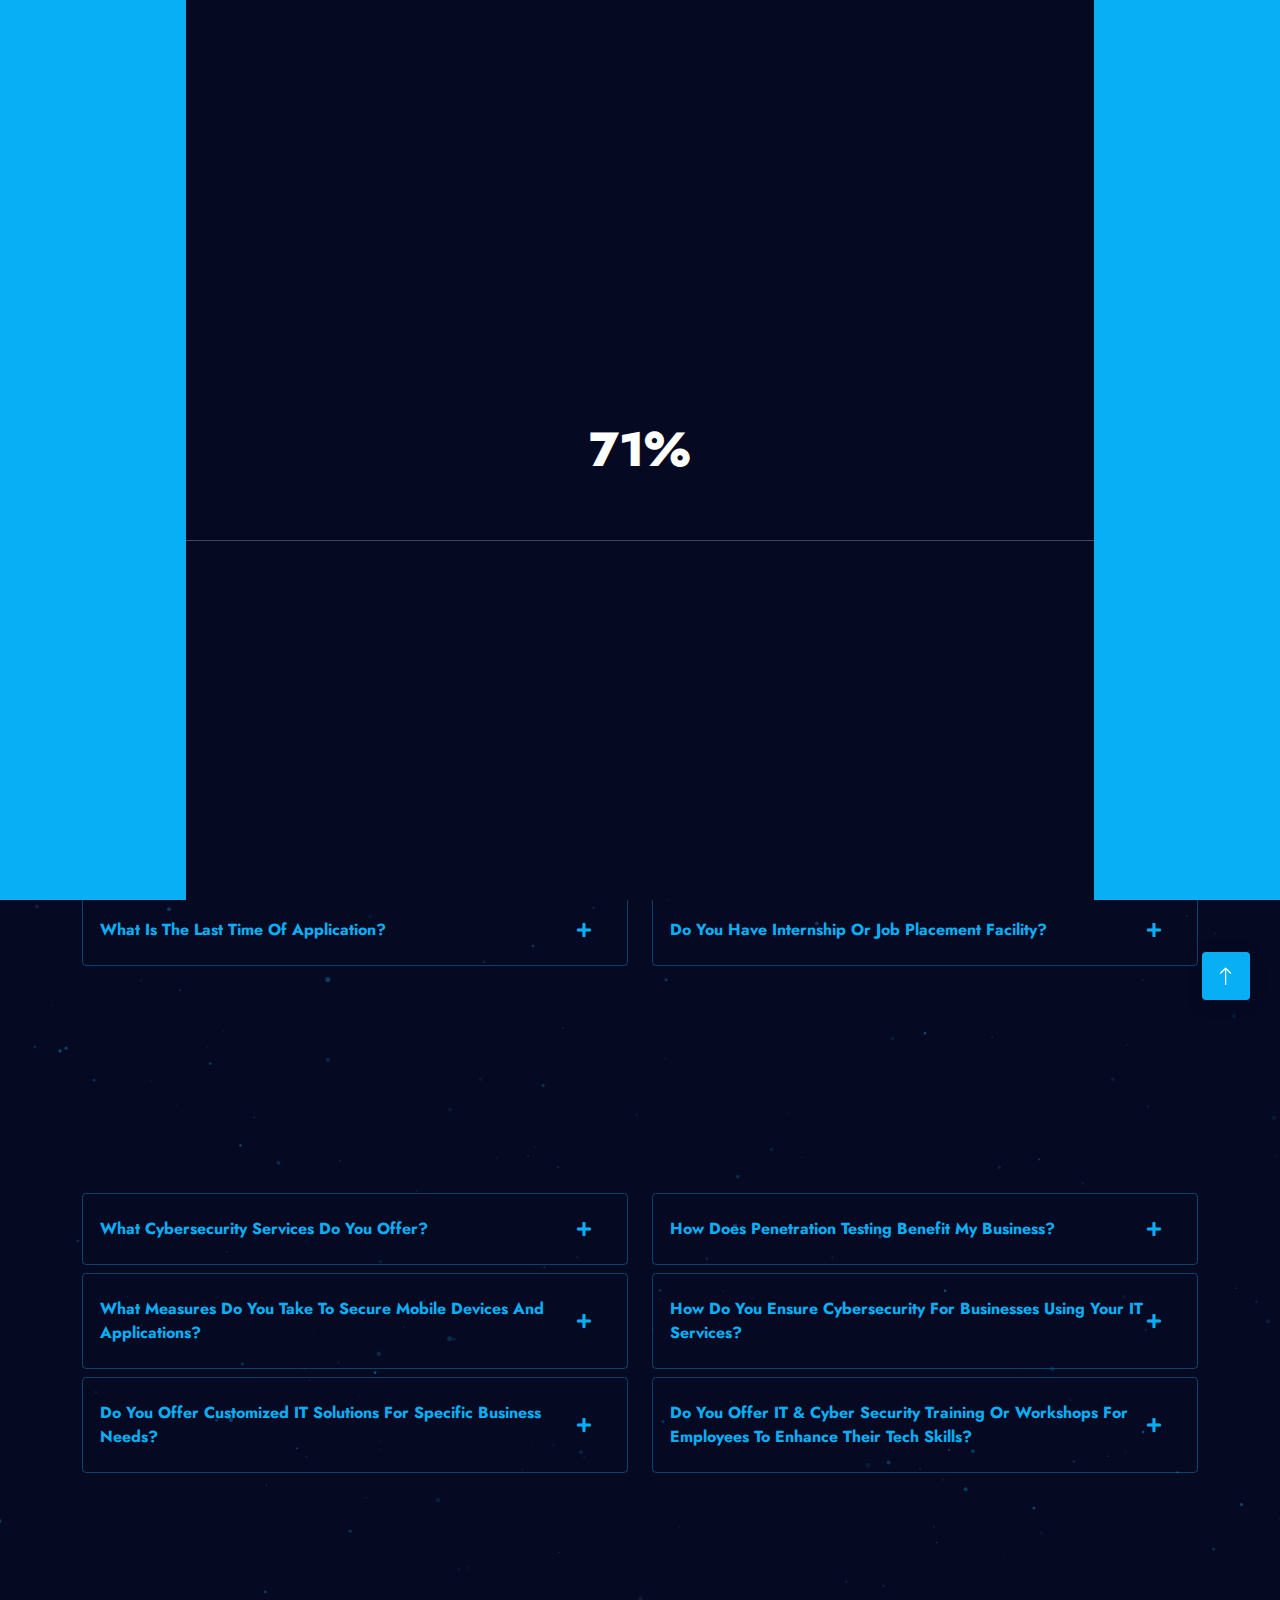
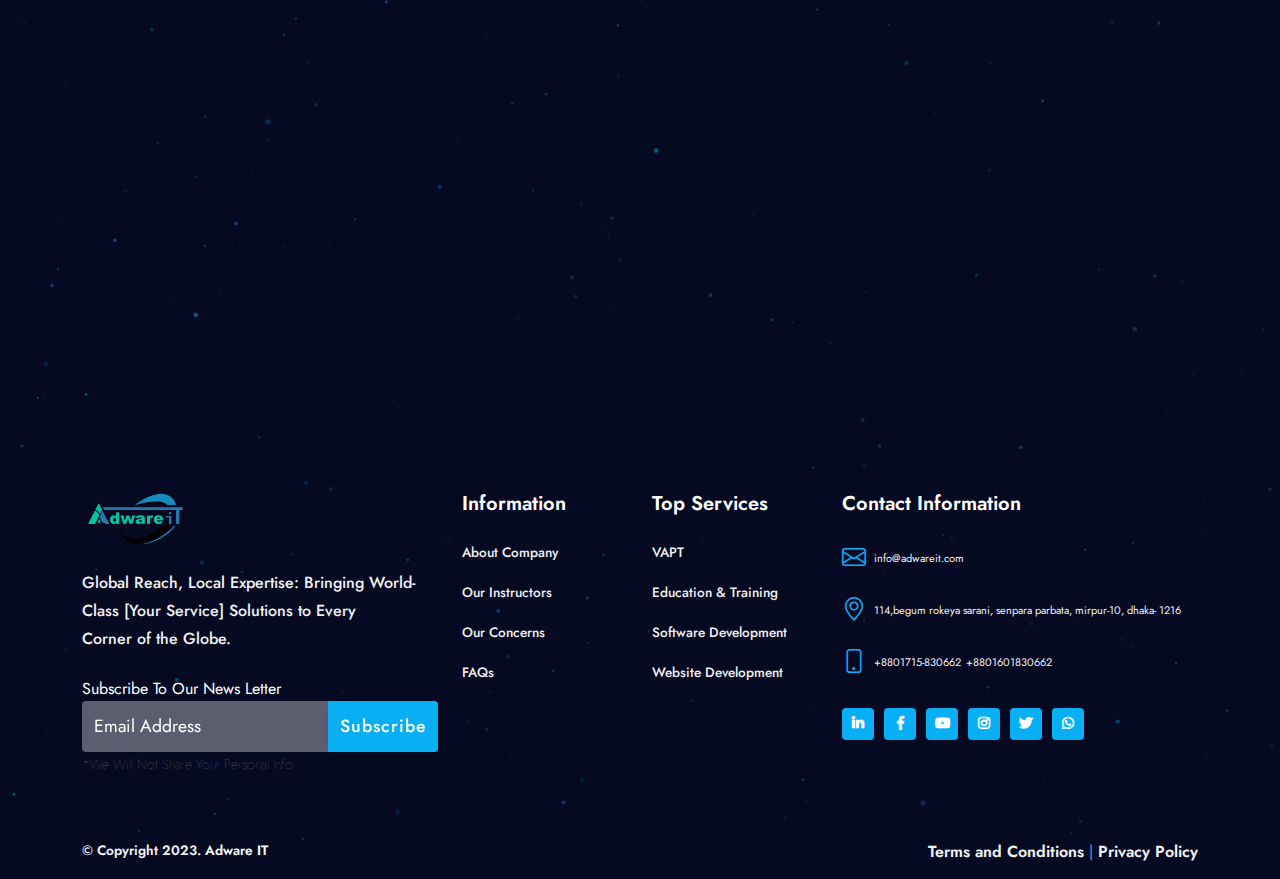
<file: faq.html>
<!DOCTYPE html>
<html lang="en">
  


<head>
  <meta charset="UTF-8" />
  <meta name="viewport" content="width=device-width, initial-scale=1.0" />
  <meta name="description"
    content="IT Solutions &amp; Business Services Responsive HTML5 Bootstrap5  Website Template" />
  <meta http-equiv="X-UA-Compatible" content="ie=edge" />

  <!-- fav icon -->
  <link rel="icon" href="assets/images/fav-icon/fav-icon.png" />

  <!-- bootstarp -->
  <link rel="stylesheet" href="css/vendors/bootstrap.min.css" />

  <!-- animate.css file -->
  <link rel="stylesheet" href="css/vendors/animate.css" />

  <!-- Swiper -->
  <link rel="stylesheet" href="css/vendors/swiper-bundle.min.css" />

  <!-- flaticon -->
  <link rel="stylesheet" href="css/vendors/flaticon/flaticon.css" />

  <!-- fontAwesome -->
  <link rel="stylesheet" href="css/vendors/all.min.css" />

  <!-- bootstrap icons -->
  <link rel="stylesheet" href="css/vendors/bootstrap-icons-1.9.1/bootstrap-icons.css" />

  <!-- Fancybox -->
  <link rel="stylesheet" href="css/vendors/jquery.fancybox.min.css" />

  <!-- fonts site preconnect -->
  <link rel="preconnect" href="https://fonts.googleapis.com/" />

  <!-- fonts site preconnect -->
  <link rel="preconnect" href="https://fonts.gstatic.com/" crossorigin />

  <!-- Font Family -->
  <link rel="stylesheet"
    href="https://fonts.googleapis.com/css2?family=Jost:wght@400;500;600;700;800&amp;display=swap" />

  <!-- style -->
  <link rel="stylesheet" href="css/style.css" />
  <title>FAQ | Route Of Excellence</title>
</head>

  <body class=" dark-theme ">
    <div class="particles-js dots" id="particles-js"></div>
    <!--Start Page Header-->
    <nav class="navbar navbar-expand-md main_menu">
      <div class="container px-lg-0">
        <a class="navbar-brand" href="index.html"><img src="assets/images/logo/logo-light.png" alt="logo"></a>
        <button class="navbar-toggler" type="button" data-bs-toggle="collapse" data-bs-target="#navbarSupportedContent"
          aria-controls="navbarSupportedContent" aria-expanded="false" aria-label="Toggle navigation">
          <i class="fas fa-bars"></i>
        </button>
        <div class="collapse navbar-collapse" id="navbarSupportedContent">
          <ul class="navbar-nav ms-auto mb-2 mb-lg-0">
            <li class="nav-item">
              <a class="nav-link active" aria-current="page" href="index.html">Home</a>
            </li>
            <li class="nav-item dropdown">
              <a class="nav-link dropdown-toggle" href="about-us.html" id="navbarDropdown" role="button"
                data-bs-toggle="dropdown" aria-expanded="false">About Us </a>
              <ul class="dropdown-menu" aria-labelledby="navbarDropdown">
                <li><a class="dropdown-item" href="about-us.html"> About Company</a></li>
                
                <li><a class="dropdown-item" href="instructor.html">Our Instructor</a></li>
                <li><a class="dropdown-item" href="our-concenr.html">Our Concerns</a></li>
                 <!--<li><a class="dropdown-item" href="faq.html">FAQs</a></li> -->
                
              </ul>
            </li>
            <li class="nav-item">
              <a class="nav-link" href="services.html">Services</a>
            </li>
  
            <li class="nav-item">
              <a class="nav-link" href="course.html">Course</a>
            </li>
            <li class="nav-item">
              <a class="nav-link" href="event.html">event</a>
            </li>
            <li class="nav-item">
              <a class="nav-link" href="contact-us.html">contact us</a>
            </li>
            <li class="nav-item">
              <a class="nav-link free-cons-btn" href="consultation.html">Free Consultation</a>
            </li>
          </ul>
        </div>
      </div>
    </nav>
    <!--End Page Header-->
    <!-- Start inner Page hero-->
    <section class="d-flex align-items-center page-hero  inner-page-hero " id="page-hero">
      <div class="overlay-photo-image-bg parallax" data-bg-img="assets/images/hero/inner-page-hero.jpg" data-bg-opacity="1"></div>
      <div class="overlay-color" data-bg-opacity=".75"></div>
      <div class="container">
        <div class="hero-text-area centerd">
          <h1 class="hero-title  wow fadeInUp" data-wow-delay=".2s">FAQs</h1>
          <nav aria-label="breadcrumb ">
            <ul class="breadcrumb wow fadeInUp" data-wow-delay=".6s">
              <li class="breadcrumb-item"><a class="breadcrumb-link" href="#0"><i class="bi bi-house icon "></i>home</a></li>
              <li class="breadcrumb-item active">FAQs</li>
            </ul>
          </nav>
        </div>
      </div>
    </section>
    <!-- End inner Page hero-->
    

     <!-- Start  faq Section-->
     <section class="faq mega-section" id="faq">
      <div class="shape-top-left"></div>
      <div class="shape-bottom-right"></div>
      <div class="pattern-top-end-dir"></div>
      <div class="pattern-bottom-start-dir"></div>
      <div class="container">
        <div class="sec-heading  centered ">
          <div class="content-area"><span class=" pre-title       wow fadeInUp " data-wow-delay=".2s">FAQs</span>
            <h2 class=" title    wow fadeInUp" data-wow-delay=".4s"><span class='hollow-text'>frequently </span> asked questions (Courses) </h2>
          </div>
        </div>
        <!--Start Accordion List For FAQ-->
        <div class="faq-accordion " id="accordion">
          <div class="row">
            <div class="col-12 col-lg-6">
              <div class="card mb-2">
                <div class="card-header " id="heading-1">
                  <h5 class="mb-0 faq-title">
                    <button class="btn btn-link  faq-btn  collapsed " data-bs-toggle="collapse" data-bs-target="#collapse-1" aria-expanded="true" aria-controls="collapse-1">What is Your Payment Process?</button>
                  </h5>
                </div>
                <div class="collapse " id="collapse-1" aria-labelledby="collapse-1" data-bs-parent="#accordion">
                  <div class="card-body">
                    <p class="faq-answer">You can pay via online and offline both. Online process via # Bkash # Western Union. </p>
                  </div>
                </div>
              </div>
              <div class="card mb-2">
                <div class="card-header " id="heading-2">
                  <h5 class="mb-0 faq-title">
                    <button class="btn btn-link  faq-btn  collapsed " data-bs-toggle="collapse" data-bs-target="#collapse-2" aria-expanded="true" aria-controls="collapse-2">What document do i need for admission?</button>
                  </h5>
                </div>
                <div class="collapse " id="collapse-2" aria-labelledby="collapse-2" data-bs-parent="#accordion">
                  <div class="card-body">
                    <p class="faq-answer">1 copy passport size picture, National Identity Card or Birth Cirtificate or Verified Educational Id you have to submit for taking admission. </p>
                  </div>
                </div>
              </div>
              <div class="card mb-2">
                <div class="card-header " id="heading-3">
                  <h5 class="mb-0 faq-title">
                    <button class="btn btn-link  faq-btn  collapsed " data-bs-toggle="collapse" data-bs-target="#collapse-3" aria-expanded="true" aria-controls="collapse-3">What is the last time of application?</button>
                  </h5>
                </div>
                <div class="collapse " id="collapse-3" aria-labelledby="collapse-3" data-bs-parent="#accordion">
                  <div class="card-body">
                    <p class="faq-answer">Our seats are limited.So you have to take admission before the seats will fill. </p>
                  </div>
                </div>
              </div>


            </div>
            <div class="col-12 col-lg-6">
              <div class="card mb-2">
                <div class="card-header " id="heading-4">
                  <h5 class="mb-0 faq-title">
                    <button class="btn btn-link  faq-btn  collapsed " data-bs-toggle="collapse" data-bs-target="#collapse-4" aria-expanded="true" aria-controls="collapse-4">Do you have offline course?</button>
                  </h5>
                </div>
                <div class="collapse " id="collapse-4" aria-labelledby="collapse-4" data-bs-parent="#accordion">
                  <div class="card-body">
                    <p class="faq-answer">No, we have only online course and classes. </p>
                  </div>
                </div>
              </div>
              <div class="card mb-2">
                <div class="card-header " id="heading-5">
                  <h5 class="mb-0 faq-title">
                    <button class="btn btn-link  faq-btn  collapsed " data-bs-toggle="collapse" data-bs-target="#collapse-5" aria-expanded="true" aria-controls="collapse-5">Is your course also for non-technical background trainees?</button>
                  </h5>
                </div>
                <div class="collapse " id="collapse-5" aria-labelledby="collapse-5" data-bs-parent="#accordion">
                  <div class="card-body">
                    <p class="faq-answer">Yes, we have special module and friendly trainings for nontechnical background trainees. </p>
                  </div>
                </div>
              </div>
              <div class="card mb-2">
                <div class="card-header " id="heading-6">
                  <h5 class="mb-0 faq-title">
                    <button class="btn btn-link  faq-btn  collapsed " data-bs-toggle="collapse" data-bs-target="#collapse-6" aria-expanded="true" aria-controls="collapse-6">Do you have internship or job placement facility?</button>
                  </h5>
                </div>
                <div class="collapse " id="collapse-6" aria-labelledby="collapse-6" data-bs-parent="#accordion">
                  <div class="card-body">
                    <p class="faq-answer">Yes, we have internship facility in some specific course. And we will make you qualified enough for all the relevant requirement that you feel confidence and easy to get job. </p>
                  </div>
                </div>
              </div>

             


            </div>
          </div>
        </div>
      </div>
    </section>


   
    <!-- End  faq Section-->


      <!-- Start seriver faq Section-->
      <section class="faq mega-section" id="faq">
        <div class="shape-top-left"></div>
        <div class="shape-bottom-right"></div>
        <div class="pattern-top-end-dir"></div>
        <div class="pattern-bottom-start-dir"></div>
        <div class="container">
          <div class="sec-heading  centered ">
            <div class="content-area">
              <h2 class=" title    wow fadeInUp" data-wow-delay=".4s"><span class='hollow-text'>frequently </span> asked questions (Services) </h2>
            </div>
          </div>
          <!--Start Accordion List For FAQ-->
          <div class="faq-accordion " id="accordion">
            <div class="row">
              <div class="col-12 col-lg-6">
                <div class="card mb-2">
                  <div class="card-header " id="heading-1">
                    <h5 class="mb-0 faq-title">
                      <button class="btn btn-link  faq-btn  collapsed " data-bs-toggle="collapse" data-bs-target="#collapse-1" aria-expanded="true" aria-controls="collapse-1">What cybersecurity services do you offer?</button>
                    </h5>
                  </div>
                  <div class="collapse " id="collapse-1" aria-labelledby="collapse-1" data-bs-parent="#accordion">
                    <div class="card-body">
                      <p class="faq-answer">We provide a range of cybersecurity services, including risk assessments, compliance audits, incident response, infrastructure design, penetration testing, employee training, and more tailored to meet your specific needs. </p>
                    </div>
                  </div>
                </div>
                <div class="card mb-2">
                  <div class="card-header " id="heading-2">
                    <h5 class="mb-0 faq-title">
                      <button class="btn btn-link  faq-btn  collapsed " data-bs-toggle="collapse" data-bs-target="#collapse-2" aria-expanded="true" aria-controls="collapse-2">What measures do you take to secure mobile devices and applications?</button>
                    </h5>
                  </div>
                  <div class="collapse " id="collapse-2" aria-labelledby="collapse-2" data-bs-parent="#accordion">
                    <div class="card-body">
                      <p class="faq-answer">We implement encryption, secure configurations, regular updates, and employee training to protect mobile devices and apps from cyber threats. </p>
                    </div>
                  </div>
                </div>
                <div class="card mb-2">
                  <div class="card-header " id="heading-3">
                    <h5 class="mb-0 faq-title">
                      <button class="btn btn-link  faq-btn  collapsed " data-bs-toggle="collapse" data-bs-target="#collapse-3" aria-expanded="true" aria-controls="collapse-3">Do you offer customized IT solutions for specific business needs?</button>
                    </h5>
                  </div>
                  <div class="collapse " id="collapse-3" aria-labelledby="collapse-3" data-bs-parent="#accordion">
                    <div class="card-body">
                      <p class="faq-answer">Yes, we specialize in tailoring IT solutions to match the unique requirements and objectives of each business we work with. </p>
                    </div>
                  </div>
                </div>
              </div>
              <div class="col-12 col-lg-6">
                <div class="card mb-2">
                  <div class="card-header " id="heading-4">
                    <h5 class="mb-0 faq-title">
                      <button class="btn btn-link  faq-btn  collapsed " data-bs-toggle="collapse" data-bs-target="#collapse-4" aria-expanded="true" aria-controls="collapse-4">How does penetration testing benefit my business?</button>
                    </h5>
                  </div>
                  <div class="collapse " id="collapse-4" aria-labelledby="collapse-4" data-bs-parent="#accordion">
                    <div class="card-body">
                      <p class="faq-answer">It helps your business by identifying and prioritizing vulnerabilities, allowing you to allocate resources effectively to fix critical security issues. This proactive approach strengthens your overall cybersecurity posture. </p>
                    </div>
                  </div>
                </div>
                <div class="card mb-2">
                  <div class="card-header " id="heading-5">
                    <h5 class="mb-0 faq-title">
                      <button class="btn btn-link  faq-btn  collapsed " data-bs-toggle="collapse" data-bs-target="#collapse-5" aria-expanded="true" aria-controls="collapse-5">How do you ensure cybersecurity for businesses using your IT services?</button>
                    </h5>
                  </div>
                  <div class="collapse " id="collapse-5" aria-labelledby="collapse-5" data-bs-parent="#accordion">
                    <div class="card-body">
                      <p class="faq-answer">We integrate robust cybersecurity measures into our services, including firewalls, encryption, regular updates, and employee training to mitigate cyber threats. </p>
                    </div>
                  </div>
                </div>
                <div class="card mb-2">
                  <div class="card-header " id="heading-6">
                    <h5 class="mb-0 faq-title">
                      <button class="btn btn-link  faq-btn  collapsed " data-bs-toggle="collapse" data-bs-target="#collapse-6" aria-expanded="true" aria-controls="collapse-6">  Do you offer IT & Cyber Security training or workshops for employees to enhance their tech skills?</button>
                    </h5>
                  </div>
                  <div class="collapse " id="collapse-6" aria-labelledby="collapse-6" data-bs-parent="#accordion">
                    <div class="card-body">
                      <p class="faq-answer">Yes, we provide IT & Cyber Security training and workshops tailored to improve your team's tech literacy and ensure they make the most of the IT & Cyber Security solutions implemented. </p>
                    </div>
                  </div>
                </div>
              </div>
            </div>
          </div>
        </div>
      </section>
      <!-- End  faq Section-->
    <!-- Start  take-action Section-->
    <section class="take-action elf-section has-dark-bg" id="take-action">
      <div class="overlay-photo-image-bg  " data-bg-img="assets/images/sections-bg-images/2.jpg" data-bg-opacity=".25">
      </div>
      <div class="cta-wrapper">
        <div class="container">
          <div class="sec-heading  centered mb-0 ">
            <div class="content-area"><span class=" pre-title       wow fadeInUp " data-wow-delay=".2s">contact us</span>
              <h2 class=" title    wow fadeInUp" data-wow-delay=".4s">get in totch with us</h2>
              <p class="subtitle   wow fadeInUp " data-wow-delay=".6s">Our call operator is always on alert for your problems.</p>
            </div>
          </div>
          <!--Start .see-more-area-->
          <div class=" see-more-area wow fadeInUp" data-wow-delay="0.8s"><a class=" btn-solid cta-link"
              href="contact-us.html">contact us</a></div>
          <!--End Of .see-more-area        -->
        </div>
      </div>
    </section>
    <!-- End  take-action Section-->
    <!-- Start  page-footer Section-->
    <footer class="page-footer dark-color-footer" id="page-footer">
      <div class="overlay-photo-image-bg" data-bg-img="assets/images/sections-bg-images/footer-bg-1.jpg"
        data-bg-opacity=".25"></div>
      <div class="container">
        <div class="row footer-cols">
          <div class="col-12 col-md-8 col-lg-4 footer-col">
            <img class="img-fluid footer-logo" loading="lazy" src="assets/images/logo/logo-light.png" alt="logo" />
            <div class="footer-col-content-wrapper">
              <p class="footer-text-about-us">
                Global Reach, Local Expertise: Bringing World-Class [Your Service] Solutions to Every Corner of the Globe.
              </p>
            </div>
            <div class="form-area">
              <div class="mailchimp-form">
                <form class="one-field-form" method="post" action="#0">
                  <div class="field-group">
                    <label class="email-label" for="email-input">
                      Subscribe to our news letter</label>
                    <input class="email-input" type="email" value="" name="EMAIL" id="email-input"
                      placeholder="Email Address" autocomplete="off" />
                    <div class="cta-area">
                      <input class="btn-solid subscribe-btn" type="submit" value="Subscribe" name="subscribe" />
                    </div>
                  </div>
                  <span class="email-notice">*we will not share your personal info</span>
                </form>
              </div>
            </div>
          </div>
          <div class="col-6 col-lg-2 footer-col">
            <h2 class="footer-col-title">Information</h2>
            <div class="footer-col-content-wrapper">
              <ul class="footer-menu">
                <li class="footer-menu-item">
                  <a class="footer-menu-link" href="about-us.html">About Company</a>
                </li>
                <li class="footer-menu-item">
                  <a class="footer-menu-link" href="instructor.html">Our Instructors</a> 
                </li>
                <li class="footer-menu-item">
                  <a class="footer-menu-link" href="our-concenr.html">Our Concerns</a> 
                </li>
                <li class="footer-menu-item">
                  <a class="footer-menu-link" href="faq.html">FAQs</a> 
                </li>
              </ul>
            </div>
          </div>
          <div class="col-6 col-lg-2 footer-col">
            <h2 class="footer-col-title">Top Services</h2>
            <div class="footer-col-content-wrapper">
              <ul class="footer-menu">
                <li class="footer-menu-item">
                  <a class="footer-menu-link" href="services.html">VAPT</a>
                </li>
                <li class="footer-menu-item">
                  <a class="footer-menu-link" href="course.html">Education & Training</a>
                </li>
                <li class="footer-menu-item">
                  <a class="footer-menu-link" href="services.html">Software Development</a>
                </li>
                <li class="footer-menu-item">
                  <a class="footer-menu-link" href="services.html">Website Development</a> 
                </li>
              </ul>
            </div>
          </div>
         
         
          <div class="col-12 col-lg-4 footer-col">
            <h2 class="footer-col-title">contact information</h2>
            <div class="footer-col-content-wrapper">
              <div class="contact-info-card">
                <i class="bi bi-envelope icon"></i><a class="text-lowercase info"
                  href="mailto:info@adwareit.com">info@adwareit.com</a>
              </div>
              <div class="contact-info-card">
                <i class="bi bi-geo-alt icon"></i><span class="text-lowercase info"><a target="_blank"
                    href="https://www.google.com/maps/dir/23.7210476,90.3896607/adware+it/@23.7628962,90.338321,13z/data=!3m1!4b1!4m9!4m8!1m1!4e1!1m5!1m1!1s0x24aa8765c2ecab67:0x8a4a0cbe0cd1adc6!2m2!1d90.3693808!2d23.804716?entry=ttu">114,Begum
                    Rokeya Sarani, Senpara Parbata, Mirpur-10, Dhaka- 1216</a></h6></span>
              </div>
              <div class="contact-info-card">
                <i class="bi bi-phone icon"></i><a class="info" href="tel:+8801715-830662 ">+8801715-830662 </a> <a
                  class="info" href="tel:+8801601830662 ">+8801601830662 </a>
              </div>
              <div class="contact-info-card">
                <div class="social-icons">
                  <div class="sc-wrapper dir-row sc-size-32">
                    <ul class="sc-list">
                      <li class="sc-item" title="Facebook">
                        <a target="_blank" class="sc-link" href="https://www.linkedin.com/company/adwareit/" title="social media icon"><i
                            class="fab fa-linkedin-in sc-icon"></i></a>
                      </li>
                      <li class="sc-item" title="Facebook">
                        <a target="_blank" class="sc-link" href="https://www.facebook.com/adwareit" title="social media icon"><i
                            class="fab fa-facebook-f sc-icon"></i></a>
                      </li>
                      <li class="sc-item" title="youtube">
                        <a target="_blank" class="sc-link" href="https://www.youtube.com/@adwareit" title="social media icon"><i class="fab fa-youtube sc-icon"></i></a>
                      </li>
                      <li class="sc-item" title="instagram">
                        <a target="_blank" class="sc-link" href="https://www.instagram.com/adware_it" title="social media icon"><i
                            class="fab fa-instagram sc-icon"></i></a>
                      </li>
                      <li class="sc-item" title="twitter">
                        <a target="_blank" class="sc-link" href="https://twitter.com/adware_it" title="social media icon"><i class="fab fa-twitter sc-icon"></i></a>
                      </li>
                      <li class="sc-item" title="whatsapp">
                        <a target="_blank" class="sc-link" href="https://wa.me/message/QCBYWSUEKPQVE1 " title="social media icon"><i class="fab fa-whatsapp sc-icon"></i></a>
                      </li>
                    </ul>
                  </div>
                </div>
              </div>
            </div>
          </div>
        </div>
      </div>
      <div class="copyrights">
        <div class="container">
          <div class="row">
            <div class="col-12 col-md-6 d-flex justify-content-start">
              <p class="creadits">
                &copy; Copyright 2023.
  
                <a class="link" href="https://www.facebook.com/adwareit">Adware IT</a>
              </p>
            </div>
            <div class="col-12 col-md-6 d-flex justify-content-end">
              <div class="terms-links">
                 <a href="terms.html">Terms and Conditions</a> | <a href="privacy.html">Privacy Policy</a>
              </div>
            </div>
          </div>
        </div>
      </div>
    </footer>
    <!-- End  page-footer Section-->
    <!-- Start loading-screen Component-->
    <div class="loading-screen" id="loading-screen"><span class="bar top-bar"></span><span class="bar down-bar"></span><span class="progress-line"></span><span class="loading-counter"> </span></div>
    <!-- End loading-screen Component-->
    <!-- Start back-to-top Component-->
    <div class="back-to-top" id="back-to-top"><i class="bi bi-arrow-up icon "></i>
    </div>
    <!-- End back-to-top Component-->   
          <!--     JQuery     -->
          <script src="js/vendors/jquery-3.6.1.min.js"></script>
        
          <!--     bootstrap     -->
          <script src="js/vendors/bootstrap.bundle.min.js"></script>
          
          <!--     wow     -->
          <script src="js/vendors/wow.min.js"></script>
          
          <!--     swiper     -->
          <script src="js/vendors/swiper-bundle.min.js"></script>
          
          <!--     fancybox     -->
          <script src="js/vendors/jquery.fancybox.min.js"></script>
            <!--     particles     -->
           <script src="js/vendors/particles.min.js"></script>
          <!--     countTo     -->
          <script src="js/vendors/jquery.countTo.js"></script>
          
          <!--     main     -->
          <script src="js/main.js"></script>
  </body>

</html>
</file>
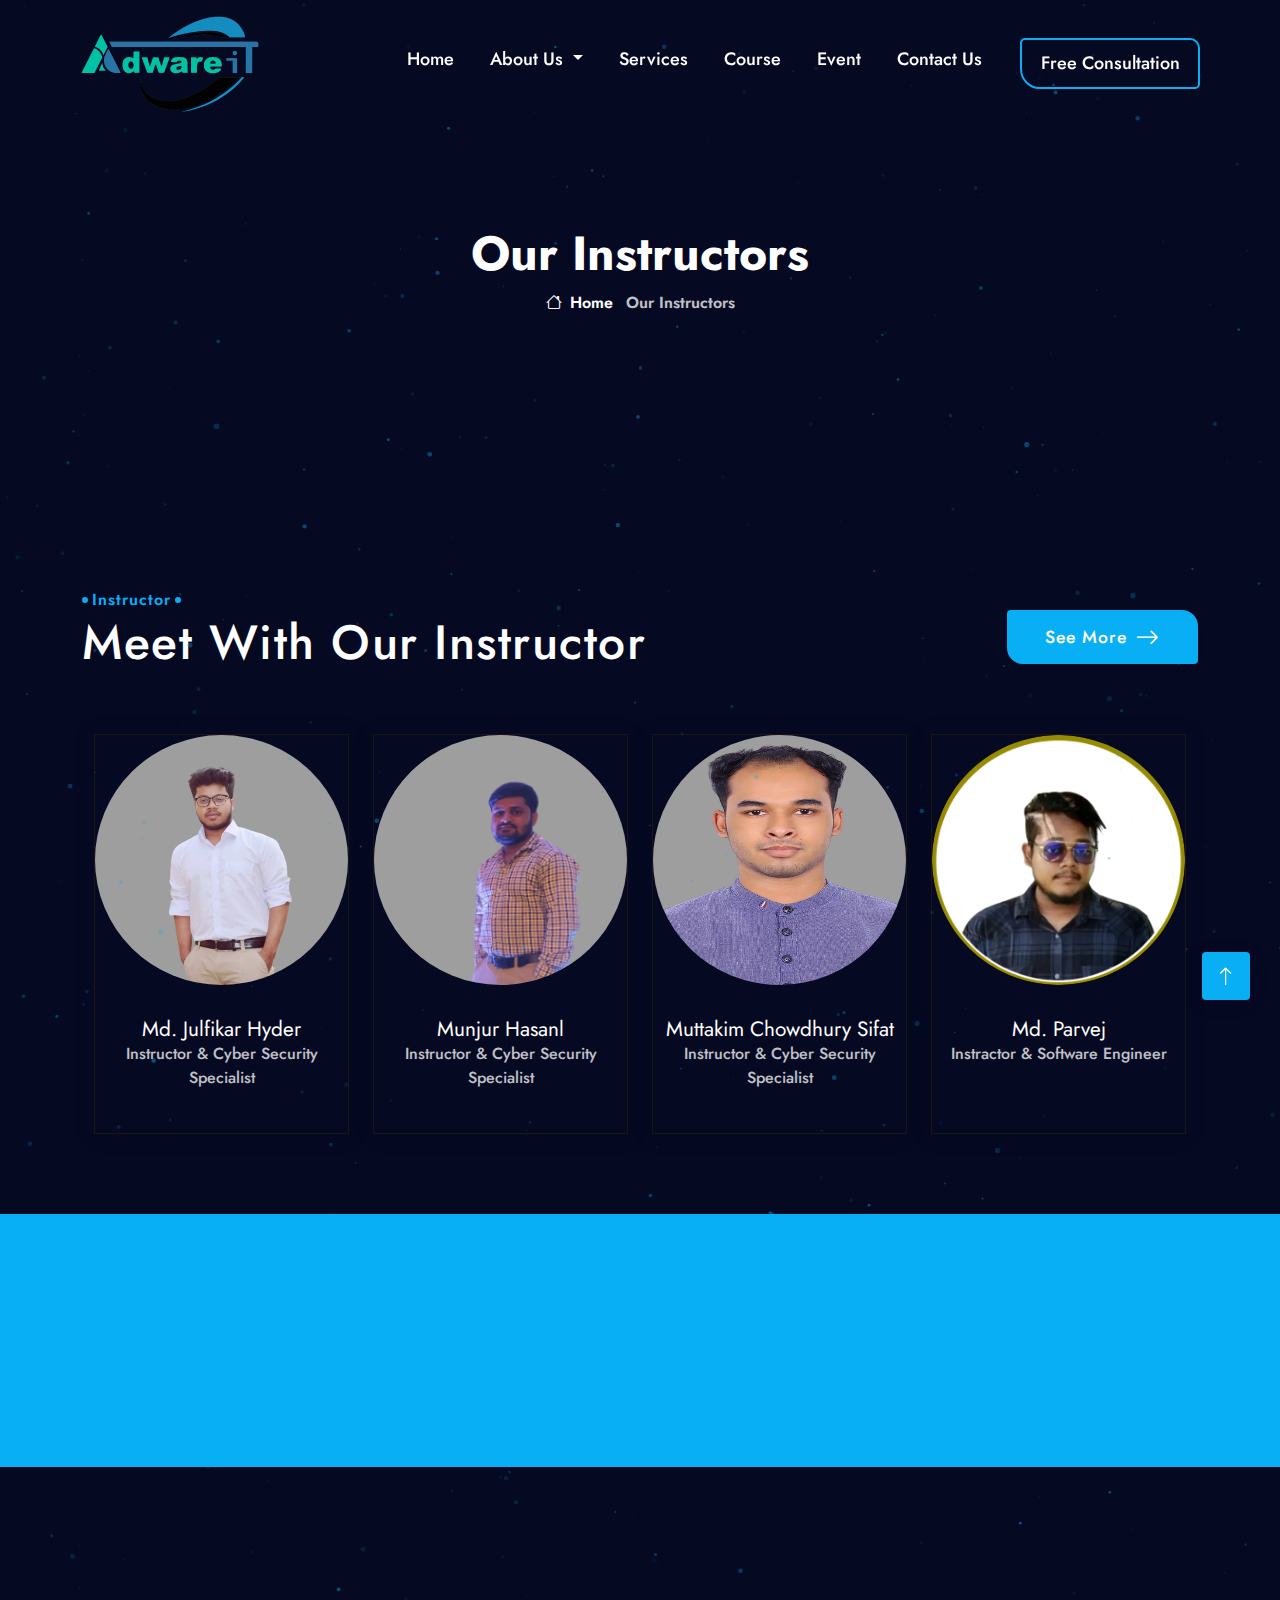
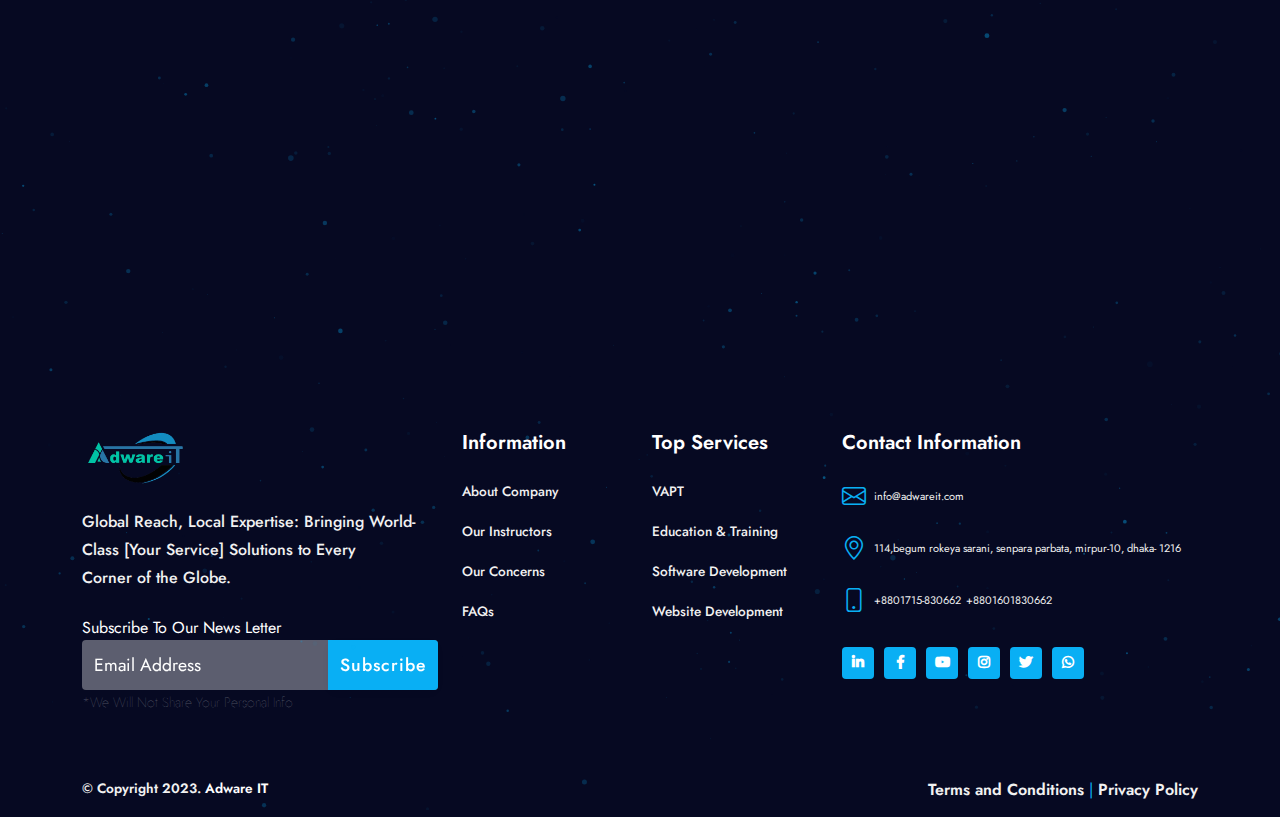
<file: instructor.html>
<!DOCTYPE html>
<html lang="en">



<head>
  <meta charset="UTF-8" />
  <meta name="viewport" content="width=device-width, initial-scale=1.0" />
  <meta name="description"
    content="IT Solutions &amp; Business Services Responsive HTML5 Bootstrap5  Website Template" />
  <meta http-equiv="X-UA-Compatible" content="ie=edge" />

  <!-- fav icon -->
  <link rel="icon" href="assets/images/fav-icon/fav-icon.png" />

  <!-- bootstarp -->
  <link rel="stylesheet" href="css/vendors/bootstrap.min.css" />

  <!-- animate.css file -->
  <link rel="stylesheet" href="css/vendors/animate.css" />

  <!-- Swiper -->
  <link rel="stylesheet" href="css/vendors/swiper-bundle.min.css" />

  <!-- flaticon -->
  <link rel="stylesheet" href="css/vendors/flaticon/flaticon.css" />

  <!-- fontAwesome -->
  <link rel="stylesheet" href="css/vendors/all.min.css" />

  <!-- bootstrap icons -->
  <link rel="stylesheet" href="css/vendors/bootstrap-icons-1.9.1/bootstrap-icons.css" />

  <!-- Fancybox -->
  <link rel="stylesheet" href="css/vendors/jquery.fancybox.min.css" />

  <!-- fonts site preconnect -->
  <link rel="preconnect" href="https://fonts.googleapis.com/" />

  <!-- fonts site preconnect -->
  <link rel="preconnect" href="https://fonts.gstatic.com/" crossorigin />

  <!-- Font Family -->
  <link rel="stylesheet"
    href="https://fonts.googleapis.com/css2?family=Jost:wght@400;500;600;700;800&amp;display=swap" />

  <!-- style -->
  <link rel="stylesheet" href="css/style.css" />
  <title>Instructor| Route Of Excellence</title>
</head>

<body class=" dark-theme ">
  <div class="particles-js dots" id="particles-js"></div>
  <!--Start Page Header-->
  <nav class="navbar navbar-expand-md main_menu">
    <div class="container px-lg-0">
      <a class="navbar-brand" href="index.html"><img src="assets/images/logo/logo-light.png" alt="logo"></a>
      <button class="navbar-toggler" type="button" data-bs-toggle="collapse" data-bs-target="#navbarSupportedContent"
        aria-controls="navbarSupportedContent" aria-expanded="false" aria-label="Toggle navigation">
        <i class="fas fa-bars"></i>
      </button>
      <div class="collapse navbar-collapse" id="navbarSupportedContent">
        <ul class="navbar-nav ms-auto mb-2 mb-lg-0">
          <li class="nav-item">
            <a class="nav-link active" aria-current="page" href="index.html">Home</a>
          </li>
          <li class="nav-item dropdown">
            <a class="nav-link dropdown-toggle" href="about-us.html" id="navbarDropdown" role="button"
              data-bs-toggle="dropdown" aria-expanded="false">About Us </a>
            <ul class="dropdown-menu" aria-labelledby="navbarDropdown">
              <li><a class="dropdown-item" href="about-us.html"> About Company</a></li>
              <li><a class="dropdown-item" href="instructor.html">Our Instructor</a></li>
              <li><a class="dropdown-item" href="our-concenr.html">Our Concerns</a></li>
              <!--<li><a class="dropdown-item" href="faq.html">FAQs</a></li> -->

            </ul>
          </li>
          <li class="nav-item">
            <a class="nav-link" href="services.html">Services</a>
          </li>

          <li class="nav-item">
            <a class="nav-link" href="course.html">Course</a>
          </li>
          <li class="nav-item">
            <a class="nav-link" href="event.html">event</a>
          </li>
          <li class="nav-item">
            <a class="nav-link" href="contact-us.html">contact us</a>
          </li>
          <li class="nav-item">
            <a class="nav-link free-cons-btn" href="consultation.html">Free Consultation</a>
          </li>
        </ul>
      </div>
    </div>
  </nav>
  <!--End Page Header-->
  <!-- Start inner Page hero-->
  <section class="d-flex align-items-center page-hero  inner-page-hero " id="page-hero">
    <div class="overlay-photo-image-bg parallax" data-bg-img="assets/images/hero/inner-page-hero.jpg"
      data-bg-opacity="1"></div>
    <div class="overlay-color" data-bg-opacity=".75"></div>
    <div class="container">
      <div class="hero-text-area centerd">
        <h1 class="hero-title  wow fadeInUp" data-wow-delay=".2s">Our Instructors</h1>
        <nav aria-label="breadcrumb ">
          <ul class="breadcrumb wow fadeInUp" data-wow-delay=".6s">
            <li class="breadcrumb-item"><a class="breadcrumb-link" href="#0"><i class="bi bi-house icon "></i>home</a>
            </li>
            <li class="breadcrumb-item active">our Instructors</li>
          </ul>
        </nav>
      </div>
    </div>
  </section>
  <!-- End inner Page hero-->
  <!-- Start our team Section-->
  <section class="our-team mega-section " id="our-team">
    <div class="container">
      <div class="sec-heading  ">
        <div class="content-area"><span class=" pre-title       wow fadeInUp " data-wow-delay=".2s">Instructor</span>
          <h2 class=" title    wow fadeInUp" data-wow-delay=".4s"> Meet
            <span class='hollow-text'>with our</span> Instructor
          </h2>
        </div>
        <div class=" cta-area  cta-area  wow fadeInUp" data-wow-delay=".8s"><a
            class="cta-btn btn-solid   cta-btn btn-solid  " href="our-team.html">see more<i
              class="bi bi-arrow-right icon "></i></a></div>
      </div>
      <div class="container-fluid">
        <div class="row">
          <!--first Team Member-->
          <div class="col-12 col-md-6  col-lg-3 mx-md-auto ">
            <div class="tm-member-card  bdrs   wow   fadeInUp" data-wow-delay="0.1s">
              <div class="tm-image js-tilt "><a class="tm-link  " href="#">
                  <div class="overlay overlay-color"></div><img class="img-fluid img-bdrs parallax-img  " loading="lazy"
                    src="assets/images/instructor/Julfikar.png" alt="Team Member" />
                </a>
                <div class="tm-social">
                  <div class="sc-wrapper dir-row sc-size-40">
                    <ul class="sc-list">
                      <li class="sc-item " title="Facebook"><a class="sc-link" href="#0" title="social media icon"><i
                            class="fab fa-facebook-f sc-icon"></i></a></li>
                      <li class="sc-item " title="youtube"><a class="sc-link" href="#0" title="social media icon"><i
                            class="fab fa-youtube sc-icon"></i></a></li>
                      <li class="sc-item " title="instagram"><a class="sc-link" href="#0" title="social media icon"><i
                            class="fab fa-instagram sc-icon"></i></a></li>
                      <li class="sc-item " title="twitter"><a class="sc-link" href="#0" title="social media icon"><i
                            class="fab fa-twitter sc-icon"></i></a></li>
                    </ul>
                  </div>
                </div>
              </div>
              <div class="tm-details"><a class="tm-link" href="#">
                  <h6 class="tm-name">Md. Julfikar Hyder</h6>
                </a><span class="tm-role">Instructor & Cyber Security Specialist</span></div>
            </div>
          </div>
          <!--Second Team Member-->
          <div class="col-12 col-md-6  col-lg-3 mx-md-auto ">
            <div class="tm-member-card  bdrs   wow   fadeInUp" data-wow-delay="0.2s">
              <div class="tm-image js-tilt "><a class="tm-link  " href="#">
                  <div class="overlay overlay-color"></div><img class="img-fluid img-bdrs parallax-img  " loading="lazy"
                    src="assets/images/instructor/Munjur_nkrHhR5.png" alt="Team Member" />
                </a>
                <div class="tm-social">
                  <div class="sc-wrapper dir-row sc-size-40">
                    <ul class="sc-list">
                      <li class="sc-item " title="Facebook"><a class="sc-link" href="#0" title="social media icon"><i
                            class="fab fa-facebook-f sc-icon"></i></a></li>
                      <li class="sc-item " title="youtube"><a class="sc-link" href="#0" title="social media icon"><i
                            class="fab fa-youtube sc-icon"></i></a></li>
                      <li class="sc-item " title="instagram"><a class="sc-link" href="#0" title="social media icon"><i
                            class="fab fa-instagram sc-icon"></i></a></li>
                      <li class="sc-item " title="twitter"><a class="sc-link" href="#0" title="social media icon"><i
                            class="fab fa-twitter sc-icon"></i></a></li>
                    </ul>
                  </div>
                </div>
              </div>
              <div class="tm-details"><a class="tm-link" href="#">
                  <h6 class="tm-name">Munjur Hasanl</h6>
                </a><span class="tm-role">Instructor & Cyber Security Specialist</span></div>
            </div>
          </div>
          <!--Third Team Member-->
          <div class="col-12 col-md-6  col-lg-3 mx-md-auto ">
            <div class="tm-member-card  bdrs   wow   fadeInUp" data-wow-delay="0.4s">
              <div class="tm-image js-tilt "><a class="tm-link  " href="#">
                  <div class="overlay overlay-color"></div><img class="img-fluid img-bdrs parallax-img  " loading="lazy"
                    src="assets/images/instructor/Muttakim.png" alt="Team Member" />
                </a>
                <div class="tm-social">
                  <div class="sc-wrapper dir-row sc-size-40">
                    <ul class="sc-list">
                      <li class="sc-item " title="Facebook"><a class="sc-link" href="#0" title="social media icon"><i
                            class="fab fa-facebook-f sc-icon"></i></a></li>
                      <li class="sc-item " title="youtube"><a class="sc-link" href="#0" title="social media icon"><i
                            class="fab fa-youtube sc-icon"></i></a></li>
                      <li class="sc-item " title="instagram"><a class="sc-link" href="#0" title="social media icon"><i
                            class="fab fa-instagram sc-icon"></i></a></li>
                      <li class="sc-item " title="twitter"><a class="sc-link" href="#0" title="social media icon"><i
                            class="fab fa-twitter sc-icon"></i></a></li>
                    </ul>
                  </div>
                </div>
              </div>
              <div class="tm-details"><a class="tm-link" href="#">
                  <h6 class="tm-name">Muttakim Chowdhury Sifat</h6>
                </a><span class="tm-role">Instructor & Cyber Security Specialist</span></div>
            </div>
          </div>
          <!--fourth Team Member-->
          <div class="col-12 col-md-6  col-lg-3 mx-md-auto ">
            <div class="tm-member-card  bdrs   wow   fadeInUp" data-wow-delay="0.6s">
              <div class="tm-image js-tilt "><a class="tm-link  " href="#">
                  <div class="overlay overlay-color"></div><img class="img-fluid img-bdrs parallax-img  " loading="lazy"
                    src="assets/images/instructor/md.parvej-modified.png" alt="Team Member" />
                </a>
                <div class="tm-social">
                  <div class="sc-wrapper dir-row sc-size-40">
                    <ul class="sc-list">
                      <li class="sc-item " title="Facebook"><a class="sc-link" href="#0" title="social media icon"><i
                            class="fab fa-facebook-f sc-icon"></i></a></li>
                      <li class="sc-item " title="youtube"><a class="sc-link" href="#0" title="social media icon"><i
                            class="fab fa-youtube sc-icon"></i></a></li>
                      <li class="sc-item " title="instagram"><a class="sc-link" href="#0" title="social media icon"><i
                            class="fab fa-instagram sc-icon"></i></a></li>
                      <li class="sc-item " title="twitter"><a class="sc-link" href="#0" title="social media icon"><i
                            class="fab fa-twitter sc-icon"></i></a></li>
                    </ul>
                  </div>
                </div>
              </div>
              <div class="tm-details"><a class="tm-link" href="#">
                  <h6 class="tm-name">Md. Parvej</h6>
                </a><span class="tm-role">Instractor & Software Engineer</span></div>
            </div>
          </div>

        </div>
      </div>
    </div>
  </section>
  <!-- End our team Section-->
  <!-- Start  testimonials Section-->
  <!-- <section class="testimonials testimonials-1-col   has-dark-bg  mega-section " id="testimonials-img-bg">
      <div class="overlay-photo-image-bg parallax " data-bg-img="assets/images/sections-bg-images/1.jpg" data-bg-opacity=".25"> </div>
      <div class="container">
        <div class="sec-heading  centered ">
          <div class="content-area"><span class=" pre-title       wow fadeInUp " data-wow-delay=".2s">Review</span>
            <h2 class=" title    wow fadeInUp" data-wow-delay=".4s">Students <span class='hollow-text'>Review</span></h2>
          </div>
        </div>
        <div class="row d-flex align-items-center">
          <div class="col-12 col-md-10  mx-auto">
            <div class="swiper-container  wow fadeInUp  " data-wow-delay="0.2s">
              <div class="swiper-wrapper">
                <div class="swiper-slide">
                  <div class="testmonial-card d-flex align-items-center justify-content-center">
                    <div class="testimonial-content">
                      <div class="customer-img "><img class="img-fluid " loading="lazy" src="assets/images/testimonials/1.png" alt="First Slide "></div>
                      <div class="customer-testimonial">
                        <div class="content">
                          <p class="testimonial-text "> ipsum dolor sit amet consectetur adipisicing elit. Quod, id sequi aut qui est ab, corporis quis maiores reiciendis explicabo odio tenetur nulla sint vel.</p>
                        </div>
                      </div>
                      <div class="customer-info ">
                        <div class="customer-details">
                          <p class="customer-name">Yusuf amin</p>
                          <p class="customer-role">founder</p>
                        </div>
                      </div>
                    </div>
                  </div>
                </div>
                <div class="swiper-slide">
                  <div class="testmonial-card d-flex align-items-center justify-content-center">
                    <div class="testimonial-content">
                      <div class="customer-img "><img class="img-fluid " loading="lazy" src="assets/images/testimonials/2.png" alt="First Slide "></div>
                      <div class="customer-testimonial">
                        <div class="content">
                          <p class="testimonial-text "> ipsum dolor sit amet consectetur adipisicing elit. Quod, id sequi aut qui est ab, corporis quis maiores reiciendis explicabo odio tenetur nulla sint vel.</p>
                        </div>
                      </div>
                      <div class="customer-info ">
                        <div class="customer-details">
                          <p class="customer-name">fouad osman</p>
                          <p class="customer-role">officer</p>
                        </div>
                      </div>
                    </div>
                  </div>
                </div>
                <div class="swiper-slide">
                  <div class="testmonial-card d-flex align-items-center justify-content-center">
                    <div class="testimonial-content">
                      <div class="customer-img "><img class="img-fluid " loading="lazy" src="assets/images/testimonials/3.png" alt="First Slide "></div>
                      <div class="customer-testimonial">
                        <div class="content">
                          <p class="testimonial-text "> ipsum dolor sit amet consectetur adipisicing elit. Quod, id sequi aut qui est ab, corporis quis maiores reiciendis explicabo odio tenetur nulla sint vel.            </p>
                        </div>
                      </div>
                      <div class="customer-info ">
                        <div class="customer-details">
                          <p class="customer-name">fairouz mhmd</p>
                          <p class="customer-role">manager</p>
                        </div>
                      </div>
                    </div>
                  </div>
                </div>
              </div>
              <div class="swiper-button-prev">
                <div class="left-arrow"><i class="bi bi-chevron-left icon "></i>
                </div>
              </div>
              <div class="swiper-button-next">
                <div class="right-arrow"><i class="bi bi-chevron-right icon "></i>
                </div>
              </div>
            </div>
          </div>
        </div>
      </div>
    </section> -->
  <!-- End  testimonials Section-->
  <!-- Start  our-clients Section-->
  <section class="our-clients  bg-main elf-section" id="our-clients">
    <div class="container-fluid">
      <div class="sec-heading d-none ">
        <h4 class="title ">our great clients</h4>
      </div>
      <div class=" clients-logos d-flex align-items-center justify-content-around flex-wrap">
        <!--Swiper-->
        <div class="swiper-container">
          <div class="swiper-wrapper clients-logo-wrapper wow fadeIn " data-wow-delay=".02s">
            <!-- every client logo is located inside div  with clss name "swiper-slide ".
              if you want to add more logos please keep the strcture of the swiper-slide as showen below
              
              
              -->
            <div class="swiper-slide">
              <div class="client-logo  "><a href="#0"><img class="img-fluid logo " loading="lazy"
                    src="assets/images/clients-logos/1-white.png" alt=" "></a></div>
            </div>
            <div class="swiper-slide">
              <div class="client-logo "><a href="#0"><img class="img-fluid logo " loading="lazy"
                    src="assets/images/clients-logos/2-white.png" alt=" "></a></div>
            </div>
            <div class="swiper-slide">
              <div class="client-logo "><a href="#0"><img class="img-fluid logo " loading="lazy"
                    src="assets/images/clients-logos/3-white.png" alt=" "></a></div>
            </div>
            <div class="swiper-slide">
              <div class="client-logo "><a href="#0"><img class="img-fluid logo " loading="lazy"
                    src="assets/images/clients-logos/4-white.png" alt=" "></a></div>
            </div>
            <div class="swiper-slide">
              <div class="client-logo "><a href="#0"><img class="img-fluid logo " loading="lazy"
                    src="assets/images/clients-logos/5-white.png" alt=" "></a></div>
            </div>
            <div class="swiper-slide">
              <div class="client-logo "><a href="#0"><img class="img-fluid logo " loading="lazy"
                    src="assets/images/clients-logos/6-white.png" alt=" "></a></div>
            </div>
            <div class="swiper-slide">
              <div class="client-logo "><a href="#0"><img class="img-fluid logo " loading="lazy"
                    src="assets/images/clients-logos/7-white.png" alt=" "></a></div>
            </div>

            <div class="swiper-slide">
              <div class="client-logo "><a href="#0"><img class="img-fluid logo " loading="lazy"
                    src="assets/images/clients-logos/8-white.png" alt=" "></a></div>
            </div>
          </div>
        </div>
      </div>
    </div>
  </section>
  <!-- End  our-clients Section-->
  <!-- Start  take-action Section-->
  <section class="take-action elf-section has-dark-bg" id="take-action">
    <div class="overlay-photo-image-bg  " data-bg-img="assets/images/sections-bg-images/2.jpg" data-bg-opacity=".25">
    </div>
    <div class="cta-wrapper">
      <div class="container">
        <div class="sec-heading  centered mb-0 ">
          <div class="content-area"><span class=" pre-title       wow fadeInUp " data-wow-delay=".2s">contact us</span>
            <h2 class=" title    wow fadeInUp" data-wow-delay=".4s">get in totch with us</h2>
            <p class="subtitle   wow fadeInUp " data-wow-delay=".6s">Our call operator is always on alert for your
              problems.</p>
          </div>
        </div>
        <!--Start .see-more-area-->
        <div class=" see-more-area wow fadeInUp" data-wow-delay="0.8s"><a class=" btn-solid cta-link"
            href="contact-us.html">contact us</a></div>
        <!--End Of .see-more-area        -->
      </div>
    </div>
  </section>
  <!-- End  take-action Section-->
  <!-- Start  page-footer Section-->
  <footer class="page-footer dark-color-footer" id="page-footer">
    <div class="overlay-photo-image-bg" data-bg-img="assets/images/sections-bg-images/footer-bg-1.jpg"
      data-bg-opacity=".25"></div>
    <div class="container">
      <div class="row footer-cols">
        <div class="col-12 col-md-8 col-lg-4 footer-col">
          <img class="img-fluid footer-logo" loading="lazy" src="assets/images/logo/logo-light.png" alt="logo" />
          <div class="footer-col-content-wrapper">
            <p class="footer-text-about-us">
              Global Reach, Local Expertise: Bringing World-Class [Your Service] Solutions to Every Corner of the Globe.
            </p>
          </div>
          <div class="form-area">
            <div class="mailchimp-form">
              <form class="one-field-form" method="post" action="#0">
                <div class="field-group">
                  <label class="email-label" for="email-input">
                    Subscribe to our news letter</label>
                  <input class="email-input" type="email" value="" name="EMAIL" id="email-input"
                    placeholder="Email Address" autocomplete="off" />
                  <div class="cta-area">
                    <input class="btn-solid subscribe-btn" type="submit" value="Subscribe" name="subscribe" />
                  </div>
                </div>
                <span class="email-notice">*we will not share your personal info</span>
              </form>
            </div>
          </div>
        </div>
        <div class="col-6 col-lg-2 footer-col">
          <h2 class="footer-col-title">Information</h2>
          <div class="footer-col-content-wrapper">
            <ul class="footer-menu">
              <li class="footer-menu-item">
                <a class="footer-menu-link" href="about-us.html">About Company</a>
              </li>
              <li class="footer-menu-item">
                <a class="footer-menu-link" href="instructor.html">Our Instructors</a>
              </li>
              <li class="footer-menu-item">
                <a class="footer-menu-link" href="our-concenr.html">Our Concerns</a>
              </li>
              <li class="footer-menu-item">
                <a class="footer-menu-link" href="faq.html">FAQs</a>
              </li>
            </ul>
          </div>
        </div>
        <div class="col-6 col-lg-2 footer-col">
          <h2 class="footer-col-title">Top Services</h2>
          <div class="footer-col-content-wrapper">
            <ul class="footer-menu">
              <li class="footer-menu-item">
                <a class="footer-menu-link" href="services.html">VAPT</a>
              </li>
              <li class="footer-menu-item">
                <a class="footer-menu-link" href="course.html">Education & Training</a>
              </li>
              <li class="footer-menu-item">
                <a class="footer-menu-link" href="services.html">Software Development</a>
              </li>
              <li class="footer-menu-item">
                <a class="footer-menu-link" href="services.html">Website Development</a>
              </li>
            </ul>
          </div>
        </div>


        <div class="col-12 col-lg-4 footer-col">
          <h2 class="footer-col-title">contact information</h2>
          <div class="footer-col-content-wrapper">
            <div class="contact-info-card">
              <i class="bi bi-envelope icon"></i><a class="text-lowercase info"
                href="mailto:info@adwareit.com">info@adwareit.com</a>
            </div>
            <div class="contact-info-card">
              <i class="bi bi-geo-alt icon"></i><span class="text-lowercase info"><a target="_blank"
                  href="https://www.google.com/maps/dir/23.7210476,90.3896607/adware+it/@23.7628962,90.338321,13z/data=!3m1!4b1!4m9!4m8!1m1!4e1!1m5!1m1!1s0x24aa8765c2ecab67:0x8a4a0cbe0cd1adc6!2m2!1d90.3693808!2d23.804716?entry=ttu">114,Begum
                  Rokeya Sarani, Senpara Parbata, Mirpur-10, Dhaka- 1216</a></h6></span>
            </div>
            <div class="contact-info-card">
              <i class="bi bi-phone icon"></i><a class="info" href="tel:+8801715-830662 ">+8801715-830662 </a> <a
                class="info" href="tel:+8801601830662 ">+8801601830662 </a>
            </div>
            <div class="contact-info-card">
              <div class="social-icons">
                <div class="sc-wrapper dir-row sc-size-32">
                  <ul class="sc-list">
                    <li class="sc-item" title="Facebook">
                      <a target="_blank" class="sc-link" href="https://www.linkedin.com/company/adwareit/"
                        title="social media icon"><i class="fab fa-linkedin-in sc-icon"></i></a>
                    </li>
                    <li class="sc-item" title="Facebook">
                      <a target="_blank" class="sc-link" href="https://www.facebook.com/adwareit"
                        title="social media icon"><i class="fab fa-facebook-f sc-icon"></i></a>
                    </li>
                    <li class="sc-item" title="youtube">
                      <a target="_blank" class="sc-link" href="https://www.youtube.com/@adwareit"
                        title="social media icon"><i class="fab fa-youtube sc-icon"></i></a>
                    </li>
                    <li class="sc-item" title="instagram">
                      <a target="_blank" class="sc-link" href="https://www.instagram.com/adware_it"
                        title="social media icon"><i class="fab fa-instagram sc-icon"></i></a>
                    </li>
                    <li class="sc-item" title="twitter">
                      <a target="_blank" class="sc-link" href="https://twitter.com/adware_it"
                        title="social media icon"><i class="fab fa-twitter sc-icon"></i></a>
                    </li>
                    <li class="sc-item" title="whatsapp">
                      <a target="_blank" class="sc-link" href="https://wa.me/message/QCBYWSUEKPQVE1 "
                        title="social media icon"><i class="fab fa-whatsapp sc-icon"></i></a>
                    </li>
                  </ul>
                </div>
              </div>
            </div>
          </div>
        </div>
      </div>
    </div>
    <div class="copyrights">
      <div class="container">
        <div class="row">
          <div class="col-12 col-md-6 d-flex justify-content-start">
            <p class="creadits">
              &copy; Copyright 2023.

              <a class="link" href="https://www.facebook.com/adwareit">Adware IT</a>
            </p>
          </div>
          <div class="col-12 col-md-6 d-flex justify-content-end">
            <div class="terms-links">
              <a href="terms.html">Terms and Conditions</a> | <a href="privacy.html">Privacy Policy</a>
            </div>
          </div>
        </div>
      </div>
    </div>
  </footer>
  <!-- End  page-footer Section-->
  <!-- Start loading-screen Component-->
  <!-- <div class="loading-screen" id="loading-screen"><span class="bar top-bar"></span><span class="bar down-bar"></span><span class="progress-line"></span><span class="loading-counter"> </span></div> -->
  <!-- End loading-screen Component-->
  <!-- Start back-to-top Component-->
  <div class="back-to-top" id="back-to-top"><i class="bi bi-arrow-up icon "></i>
  </div>
  <!-- End back-to-top Component-->
  <!--     JQuery     -->
  <script src="js/vendors/jquery-3.6.1.min.js"></script>

  <!--     bootstrap     -->
  <script src="js/vendors/bootstrap.bundle.min.js"></script>

  <!--     wow     -->
  <script src="js/vendors/wow.min.js"></script>

  <!--     swiper     -->
  <script src="js/vendors/swiper-bundle.min.js"></script>

  <!--     fancybox     -->
  <script src="js/vendors/jquery.fancybox.min.js"></script>

  <!--     countTo     -->
  <script src="js/vendors/jquery.countTo.js"></script>
  <!--     particles     -->
  <script src="js/vendors/particles.min.js"></script>
  <!--     main     -->
  <script src="js/main.js"></script>
</body>


</html>
</file>
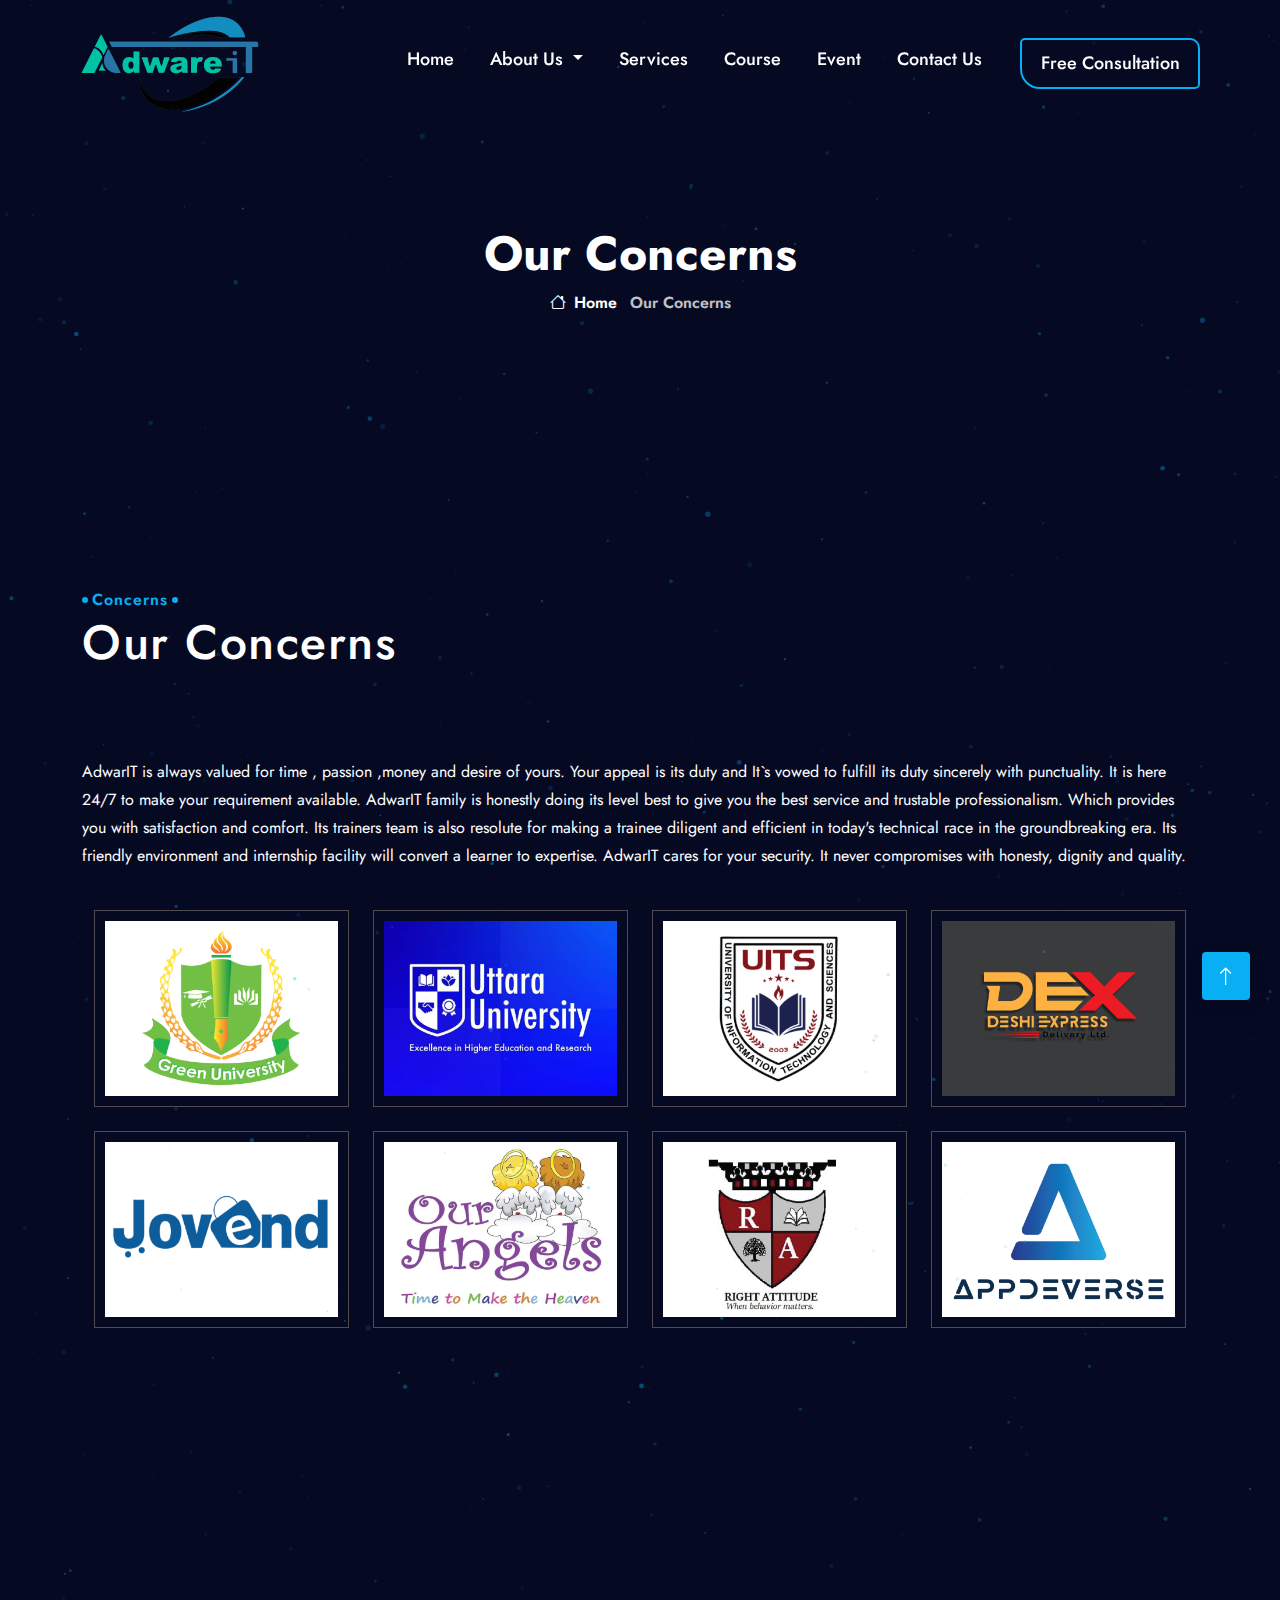
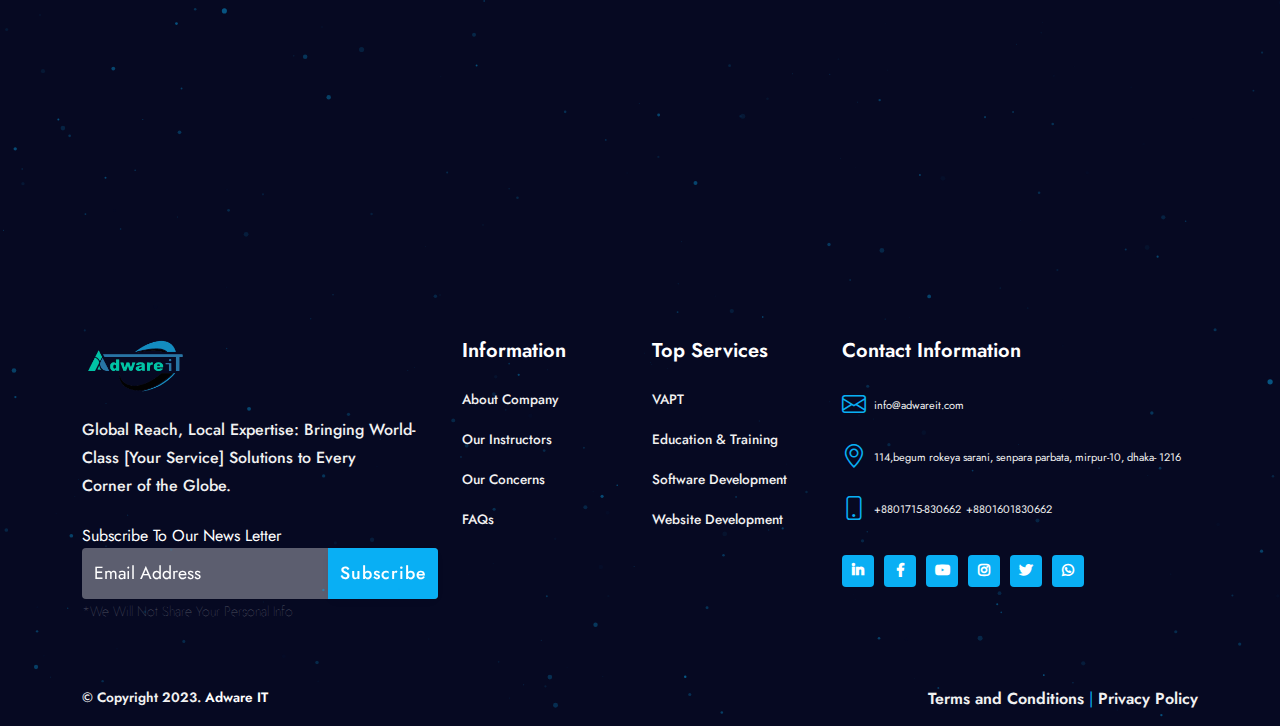
<file: our-concenr.html>
<!DOCTYPE html>
<html lang="en">



<head>
  <meta charset="UTF-8" />
  <meta name="viewport" content="width=device-width, initial-scale=1.0" />
  <meta name="description"
    content="IT Solutions &amp; Business Services Responsive HTML5 Bootstrap5  Website Template" />
  <meta http-equiv="X-UA-Compatible" content="ie=edge" />

  <!-- fav icon -->
  <link rel="icon" href="assets/images/fav-icon/fav-icon.png" />

  <!-- bootstarp -->
  <link rel="stylesheet" href="css/vendors/bootstrap.min.css" />

  <!-- animate.css file -->
  <link rel="stylesheet" href="css/vendors/animate.css" />

  <!-- Swiper -->
  <link rel="stylesheet" href="css/vendors/swiper-bundle.min.css" />

  <!-- flaticon -->
  <link rel="stylesheet" href="css/vendors/flaticon/flaticon.css" />

  <!-- fontAwesome -->
  <link rel="stylesheet" href="css/vendors/all.min.css" />

  <!-- bootstrap icons -->
  <link rel="stylesheet" href="css/vendors/bootstrap-icons-1.9.1/bootstrap-icons.css" />

  <!-- Fancybox -->
  <link rel="stylesheet" href="css/vendors/jquery.fancybox.min.css" />

  <!-- fonts site preconnect -->
  <link rel="preconnect" href="https://fonts.googleapis.com/" />

  <!-- fonts site preconnect -->
  <link rel="preconnect" href="https://fonts.gstatic.com/" crossorigin />

  <!-- Font Family -->
  <link rel="stylesheet"
    href="https://fonts.googleapis.com/css2?family=Jost:wght@400;500;600;700;800&amp;display=swap" />

  <!-- style -->
  <link rel="stylesheet" href="css/style.css" />
  <title>Our Concerns| Route Of Excellence</title>
</head>

<body class=" dark-theme ">
  <div class="particles-js dots" id="particles-js"></div>
  <!--Start Page Header-->
  <nav class="navbar navbar-expand-md main_menu">
    <div class="container px-lg-0">
      <a class="navbar-brand" href="index.html"><img src="assets/images/logo/logo-light.png" alt="logo"></a>
      <button class="navbar-toggler" type="button" data-bs-toggle="collapse" data-bs-target="#navbarSupportedContent"
        aria-controls="navbarSupportedContent" aria-expanded="false" aria-label="Toggle navigation">
        <i class="fas fa-bars"></i>
      </button>
      <div class="collapse navbar-collapse" id="navbarSupportedContent">
        <ul class="navbar-nav ms-auto mb-2 mb-lg-0">
          <li class="nav-item">
            <a class="nav-link active" aria-current="page" href="index.html">Home</a>
          </li>
          <li class="nav-item dropdown">
            <a class="nav-link dropdown-toggle" href="about-us.html" id="navbarDropdown" role="button"
              data-bs-toggle="dropdown" aria-expanded="false">About Us </a>
            <ul class="dropdown-menu" aria-labelledby="navbarDropdown">
              <li><a class="dropdown-item" href="about-us.html"> About Company</a></li>
              <li><a class="dropdown-item" href="instructor.html">Our Instructor</a></li>
              <li><a class="dropdown-item" href="our-concenr.html">Our Concerns</a></li>
               <!--<li><a class="dropdown-item" href="faq.html">FAQs</a></li> -->

            </ul>
          </li>
          <li class="nav-item">
            <a class="nav-link" href="services.html">Services</a>
          </li>

          <li class="nav-item">
            <a class="nav-link" href="course.html">Course</a>
          </li>
          <li class="nav-item">
            <a class="nav-link" href="event.html">event</a>
          </li>
          <li class="nav-item">
            <a class="nav-link" href="contact-us.html">contact us</a>
          </li>
          <li class="nav-item">
            <a class="nav-link free-cons-btn" href="consultation.html">Free Consultation</a>
          </li>
        </ul>
      </div>
    </div>
  </nav>
  <!--End Page Header-->
  <!-- Start inner Page hero-->
  <section class="d-flex align-items-center page-hero  inner-page-hero " id="page-hero">
    <div class="overlay-photo-image-bg parallax" data-bg-img="assets/images/hero/inner-page-hero.jpg"
      data-bg-opacity="1"></div>
    <div class="overlay-color" data-bg-opacity=".75"></div>
    <div class="container">
      <div class="hero-text-area centerd">
        <h1 class="hero-title  wow fadeInUp" data-wow-delay=".2s">Our Concerns</h1>
        <nav aria-label="breadcrumb ">
          <ul class="breadcrumb wow fadeInUp" data-wow-delay=".6s">
            <li class="breadcrumb-item"><a class="breadcrumb-link" href="#0"><i class="bi bi-house icon "></i>home</a>
            </li>
            <li class="breadcrumb-item active">our Concerns</li>
          </ul>
        </nav>
      </div>
    </div>
  </section>
  <!-- End inner Page hero-->
  <!-- Start our team Section-->
  <section class="our-team mega-section " id="our-team">
    <div class="container">
      <div class="sec-heading  ">
        <div class="content-area"><span class=" pre-title  wow fadeInUp " data-wow-delay=".2s"> Concerns</span>
          <h2 class=" title    wow fadeInUp" data-wow-delay=".4s"> our <span class='hollow-text'> Concerns</span></h2>
        </div>
      
      </div>
      <div class="container-fluid">
        <div class="row">
          <div class="Concerns-text">
            <p>AdwarIT is always valued for time , passion ,money and desire of yours. Your appeal is its duty and It`s
              vowed to fulfill its duty sincerely with punctuality. It is here 24/7 to make your requirement available.
              AdwarIT family is honestly doing its level best to give you the best service and trustable
              professionalism. Which provides you with satisfaction and comfort. Its trainers team is also resolute for
              making a trainee diligent and efficient in today's technical race in the groundbreaking era. Its friendly
              environment and internship facility will convert a learner to expertise. AdwarIT cares for your security.
              It never compromises with honesty, dignity and quality.</p>
          </div>
        </div>
        <div class="row">
          <div class="col-lg-3">
            <div style="border: 1px solid rgb(80, 76, 77); padding: 10px;" class="Concerns-logo">
              <img src="assets/images/clients-logos/1-white.png" class="img-fluid w-100" alt="">
            </div>
          </div>
          <div class="col-lg-3">
            <div style="border: 1px solid rgb(80, 76, 77); padding: 10px;" class="Concerns-logo">
              <img src="assets/images/clients-logos/2-white.png" class="img-fluid w-100" alt="">
            </div>
          </div>
          <div class="col-lg-3">
            <div style="border: 1px solid rgb(80, 76, 77); padding: 10px;" class="Concerns-logo">
              <img src="assets/images/clients-logos/3-white.png" class="img-fluid w-100" alt="">
            </div>
          </div>
          <div class="col-lg-3">
            <div style="border: 1px solid rgb(80, 76, 77); padding: 10px;" class="Concerns-logo">
              <img src="assets/images/clients-logos/4-white.png" class="img-fluid w-100" alt="">
            </div>
          </div>
        </div>
        <div class="row mt-4">
          <div class="col-lg-3">
            <div style="border: 1px solid rgb(80, 76, 77); padding: 10px;" class="Concerns-logo">
              <img src="assets/images/clients-logos/5-white.png" class="img-fluid w-100" alt="">
            </div>
          </div>
          <div class="col-lg-3">
            <div style="border: 1px solid rgb(80, 76, 77); padding: 10px;" class="Concerns-logo">
              <img src="assets/images/clients-logos/6-white.png" class="img-fluid w-100" alt="">
            </div>
          </div>
          <div class="col-lg-3">
            <div style="border: 1px solid rgb(80, 76, 77); padding: 10px;" class="Concerns-logo">
              <img src="assets/images/clients-logos/7-white.png" class="img-fluid w-100" alt="">
            </div>
          </div>
          <div class="col-lg-3">
            <div style="border: 1px solid rgb(80, 76, 77); padding: 10px;" class="Concerns-logo">
              <img src="assets/images/clients-logos/8-white.png" class="img-fluid w-100" alt="">
            </div>
          </div>
        </div>
      </div>
    </div>
  </section>
  <!-- End our team Section-->
  <!-- Start  testimonials Section-->
  <!-- <section class="testimonials testimonials-1-col   has-dark-bg  mega-section " id="testimonials-img-bg">
    <div class="overlay-photo-image-bg parallax " data-bg-img="assets/images/sections-bg-images/1.jpg"
      data-bg-opacity=".25"> </div>
    <div class="container">
      <div class="sec-heading  centergb(80, 76, 77) ">
        <div class="content-area"><span class=" pre-title       wow fadeInUp " data-wow-delay=".2s">testimonials</span>
          <h2 class=" title    wow fadeInUp" data-wow-delay=".4s">customers <span class='hollow-text'>testmonials</span>
          </h2>
        </div>
      </div>
      <div class="row d-flex align-items-center">
        <div class="col-12 col-md-10  mx-auto">
          <div class="swiper-container  wow fadeInUp  " data-wow-delay="0.2s">
            <div class="swiper-wrapper">
              
              <div class="swiper-slide">
                <div class="testmonial-card d-flex align-items-center justify-content-center">
                  <div class="testimonial-content">
                    <div class="customer-img "><img class="img-fluid " loading="lazy"
                        src="assets/images/testimonials/1.png" alt="First Slide "></div>
                    <div class="customer-testimonial">
                      <div class="content">
                        <p class="testimonial-text "> ipsum dolor sit amet consectetur adipisicing elit. Quod, id sequi
                          aut qui est ab, corporis quis maiores reiciendis explicabo odio tenetur nulla sint vel.</p>
                      </div>
                    </div>
                    <div class="customer-info ">
                      <div class="customer-details">
                        <p class="customer-name">Yusuf amin</p>
                        <p class="customer-role">founder</p>
                      </div>
                    </div>
                  </div>
                </div>
              </div>
              
              <div class="swiper-slide">
                <div class="testmonial-card d-flex align-items-center justify-content-center">
                  <div class="testimonial-content">
                    <div class="customer-img "><img class="img-fluid " loading="lazy"
                        src="assets/images/testimonials/2.png" alt="First Slide "></div>
                    <div class="customer-testimonial">
                      <div class="content">
                        <p class="testimonial-text "> ipsum dolor sit amet consectetur adipisicing elit. Quod, id sequi
                          aut qui est ab, corporis quis maiores reiciendis explicabo odio tenetur nulla sint vel.</p>
                      </div>
                    </div>
                    <div class="customer-info ">
                      <div class="customer-details">
                        <p class="customer-name">fouad osman</p>
                        <p class="customer-role">officer</p>
                      </div>
                    </div>
                  </div>
                </div>
              </div>
              
              <div class="swiper-slide">
                <div class="testmonial-card d-flex align-items-center justify-content-center">
                  <div class="testimonial-content">
                    <div class="customer-img "><img class="img-fluid " loading="lazy"
                        src="assets/images/testimonials/3.png" alt="First Slide "></div>
                    <div class="customer-testimonial">
                      <div class="content">
                        <p class="testimonial-text "> ipsum dolor sit amet consectetur adipisicing elit. Quod, id sequi
                          aut qui est ab, corporis quis maiores reiciendis explicabo odio tenetur nulla sint vel. </p>
                      </div>
                    </div>
                    <div class="customer-info ">
                      <div class="customer-details">
                        <p class="customer-name">fairouz mhmd</p>
                        <p class="customer-role">manager</p>
                      </div>
                    </div>
                  </div>
                </div>
              </div>
            </div>
            
            <div class="swiper-button-prev">
              <div class="left-arrow"><i class="bi bi-chevron-left icon "></i>
              </div>
            </div>
            <div class="swiper-button-next">
              <div class="right-arrow"><i class="bi bi-chevron-right icon "></i>
              </div>
            </div>
          </div>
        </div>
      </div>
    </div>
  </section> -->
  <!-- End  testimonials Section-->
  <!-- Start  our-clients Section-->

  <!-- End  our-clients Section-->

   <!-- Start  take-action Section-->
   <section class="take-action elf-section has-dark-bg" id="take-action">
    <div class="overlay-photo-image-bg  " data-bg-img="assets/images/sections-bg-images/2.jpg" data-bg-opacity=".25">
    </div>
    <div class="cta-wrapper">
      <div class="container">
        <div class="sec-heading  centered mb-0 ">
          <div class="content-area"><span class=" pre-title       wow fadeInUp " data-wow-delay=".2s">contact us</span>
            <h2 class=" title    wow fadeInUp" data-wow-delay=".4s">get in totch with us</h2>
            <p class="subtitle   wow fadeInUp " data-wow-delay=".6s">Our call operator is always on alert for your problems.</p>
          </div>
        </div>
        <!--Start .see-more-area-->
        <div class=" see-more-area wow fadeInUp" data-wow-delay="0.8s"><a class=" btn-solid cta-link"
            href="contact-us.html">contact us</a></div>
        <!--End Of .see-more-area        -->
      </div>
    </div>
  </section>
  <!-- End  take-action Section-->

  <!-- Start  page-footer Section-->
  <footer class="page-footer dark-color-footer" id="page-footer">
    <div class="overlay-photo-image-bg" data-bg-img="assets/images/sections-bg-images/footer-bg-1.jpg"
      data-bg-opacity=".25"></div>
    <div class="container">
      <div class="row footer-cols">
        <div class="col-12 col-md-8 col-lg-4 footer-col">
          <img class="img-fluid footer-logo" loading="lazy" src="assets/images/logo/logo-light.png" alt="logo" />
          <div class="footer-col-content-wrapper">
            <p class="footer-text-about-us">
              Global Reach, Local Expertise: Bringing World-Class [Your Service] Solutions to Every Corner of the Globe.
            </p>
          </div>
          <div class="form-area">
            <div class="mailchimp-form">
              <form class="one-field-form" method="post" action="#0">
                <div class="field-group">
                  <label class="email-label" for="email-input">
                    Subscribe to our news letter</label>
                  <input class="email-input" type="email" value="" name="EMAIL" id="email-input"
                    placeholder="Email Address" autocomplete="off" />
                  <div class="cta-area">
                    <input class="btn-solid subscribe-btn" type="submit" value="Subscribe" name="subscribe" />
                  </div>
                </div>
                <span class="email-notice">*we will not share your personal info</span>
              </form>
            </div>
          </div>
        </div>
       
       
        <div class="col-6 col-lg-2 footer-col">
          <h2 class="footer-col-title">Information</h2>
          <div class="footer-col-content-wrapper">
            <ul class="footer-menu">
              <li class="footer-menu-item">
                <a class="footer-menu-link" href="about-us.html">About Company</a>
              </li>
              <li class="footer-menu-item">
                <a class="footer-menu-link" href="instructor.html">Our Instructors</a> 
              </li>
              <li class="footer-menu-item">
                <a class="footer-menu-link" href="our-concenr.html">Our Concerns</a> 
              </li>
              <li class="footer-menu-item">
                <a class="footer-menu-link" href="faq.html">FAQs</a> 
              </li>
            </ul>
          </div>
        </div>
        <div class="col-6 col-lg-2 footer-col">
          <h2 class="footer-col-title">Top Services</h2>
          <div class="footer-col-content-wrapper">
            <ul class="footer-menu">
              <li class="footer-menu-item">
                <a class="footer-menu-link" href="services.html">VAPT</a>
              </li>
              <li class="footer-menu-item">
                <a class="footer-menu-link" href="course.html">Education & Training</a>
              </li>
              <li class="footer-menu-item">
                <a class="footer-menu-link" href="services.html">Software Development</a>
              </li>
              <li class="footer-menu-item">
                <a class="footer-menu-link" href="services.html">Website Development</a> 
              </li>
            </ul>
          </div>
        </div>
        <div class="col-12 col-lg-4 footer-col">
          <h2 class="footer-col-title">contact information</h2>
          <div class="footer-col-content-wrapper">
            <div class="contact-info-card">
              <i class="bi bi-envelope icon"></i><a class="text-lowercase info"
                href="mailto:info@adwareit.com">info@adwareit.com</a>
            </div>
            <div class="contact-info-card">
              <i class="bi bi-geo-alt icon"></i><span class="text-lowercase info"><a target="_blank"
                  href="https://www.google.com/maps/dir/23.7210476,90.3896607/adware+it/@23.7628962,90.338321,13z/data=!3m1!4b1!4m9!4m8!1m1!4e1!1m5!1m1!1s0x24aa8765c2ecab67:0x8a4a0cbe0cd1adc6!2m2!1d90.3693808!2d23.804716?entry=ttu">114,Begum
                  Rokeya Sarani, Senpara Parbata, Mirpur-10, Dhaka- 1216</a></h6></span>
            </div>
            <div class="contact-info-card">
              <i class="bi bi-phone icon"></i><a class="info" href="tel:+8801715-830662 ">+8801715-830662 </a> <a
                class="info" href="tel:+8801601830662 ">+8801601830662 </a>
            </div>
            <div class="contact-info-card">
              <div class="social-icons">
                <div class="sc-wrapper dir-row sc-size-32">
                  <ul class="sc-list">
                    <li class="sc-item" title="Facebook">
                      <a target="_blank" class="sc-link" href="https://www.linkedin.com/company/adwareit/" title="social media icon"><i
                          class="fab fa-linkedin-in sc-icon"></i></a>
                    </li>
                    <li class="sc-item" title="Facebook">
                      <a target="_blank" class="sc-link" href="https://www.facebook.com/adwareit" title="social media icon"><i
                          class="fab fa-facebook-f sc-icon"></i></a>
                    </li>
                    <li class="sc-item" title="youtube">
                      <a target="_blank" class="sc-link" href="https://www.youtube.com/@adwareit" title="social media icon"><i class="fab fa-youtube sc-icon"></i></a>
                    </li>
                    <li class="sc-item" title="instagram">
                      <a target="_blank" class="sc-link" href="https://www.instagram.com/adware_it" title="social media icon"><i
                          class="fab fa-instagram sc-icon"></i></a>
                    </li>
                    <li class="sc-item" title="twitter">
                      <a target="_blank" class="sc-link" href="https://twitter.com/adware_it" title="social media icon"><i class="fab fa-twitter sc-icon"></i></a>
                    </li>
                    <li class="sc-item" title="whatsapp">
                      <a target="_blank" class="sc-link" href="https://wa.me/message/QCBYWSUEKPQVE1 " title="social media icon"><i class="fab fa-whatsapp sc-icon"></i></a>
                    </li>
                  </ul>
                </div>
              </div>
            </div>
          </div>
        </div>
      </div>
    </div>
    <div class="copyrights">
      <div class="container">
        <div class="row">
          <div class="col-12 col-md-6 d-flex justify-content-start">
            <p class="creadits">
              &copy; Copyright 2023.

              <a class="link" href="https://www.facebook.com/adwareit">Adware IT</a>
            </p>
          </div>
          <div class="col-12 col-md-6 d-flex justify-content-end">
            <div class="terms-links">
               <a href="terms.html">Terms and Conditions</a> | <a href="privacy.html">Privacy Policy</a>
            </div>
          </div>
        </div>
      </div>
    </div>
  </footer>
  <!-- End  page-footer Section-->
  <!-- Start loading-screen Component-->
  <!-- <div class="loading-screen" id="loading-screen"><span class="bar top-bar"></span><span class="bar down-bar"></span><span class="progress-line"></span><span class="loading-counter"> </span></div> -->
  <!-- End loading-screen Component-->
  <!-- Start back-to-top Component-->
  <div class="back-to-top" id="back-to-top"><i class="bi bi-arrow-up icon "></i>
  </div>
  <!-- End back-to-top Component-->
  <!--     JQuery     -->
  <script src="js/vendors/jquery-3.6.1.min.js"></script>
        
  <!--     bootstrap     -->
  <script src="js/vendors/bootstrap.bundle.min.js"></script>
  
  <!--     wow     -->
  <script src="js/vendors/wow.min.js"></script>
  
  <!--     swiper     -->
  <script src="js/vendors/swiper-bundle.min.js"></script>
  
  <!--     fancybox     -->
  <script src="js/vendors/jquery.fancybox.min.js"></script>
  
  <!--     countTo     -->
  <script src="js/vendors/jquery.countTo.js"></script>
    <!--     particles     -->
    <script src="js/vendors/particles.min.js"></script>
  <!--     main     -->
  <script src="js/main.js"></script>
</body>


</html>
</file>
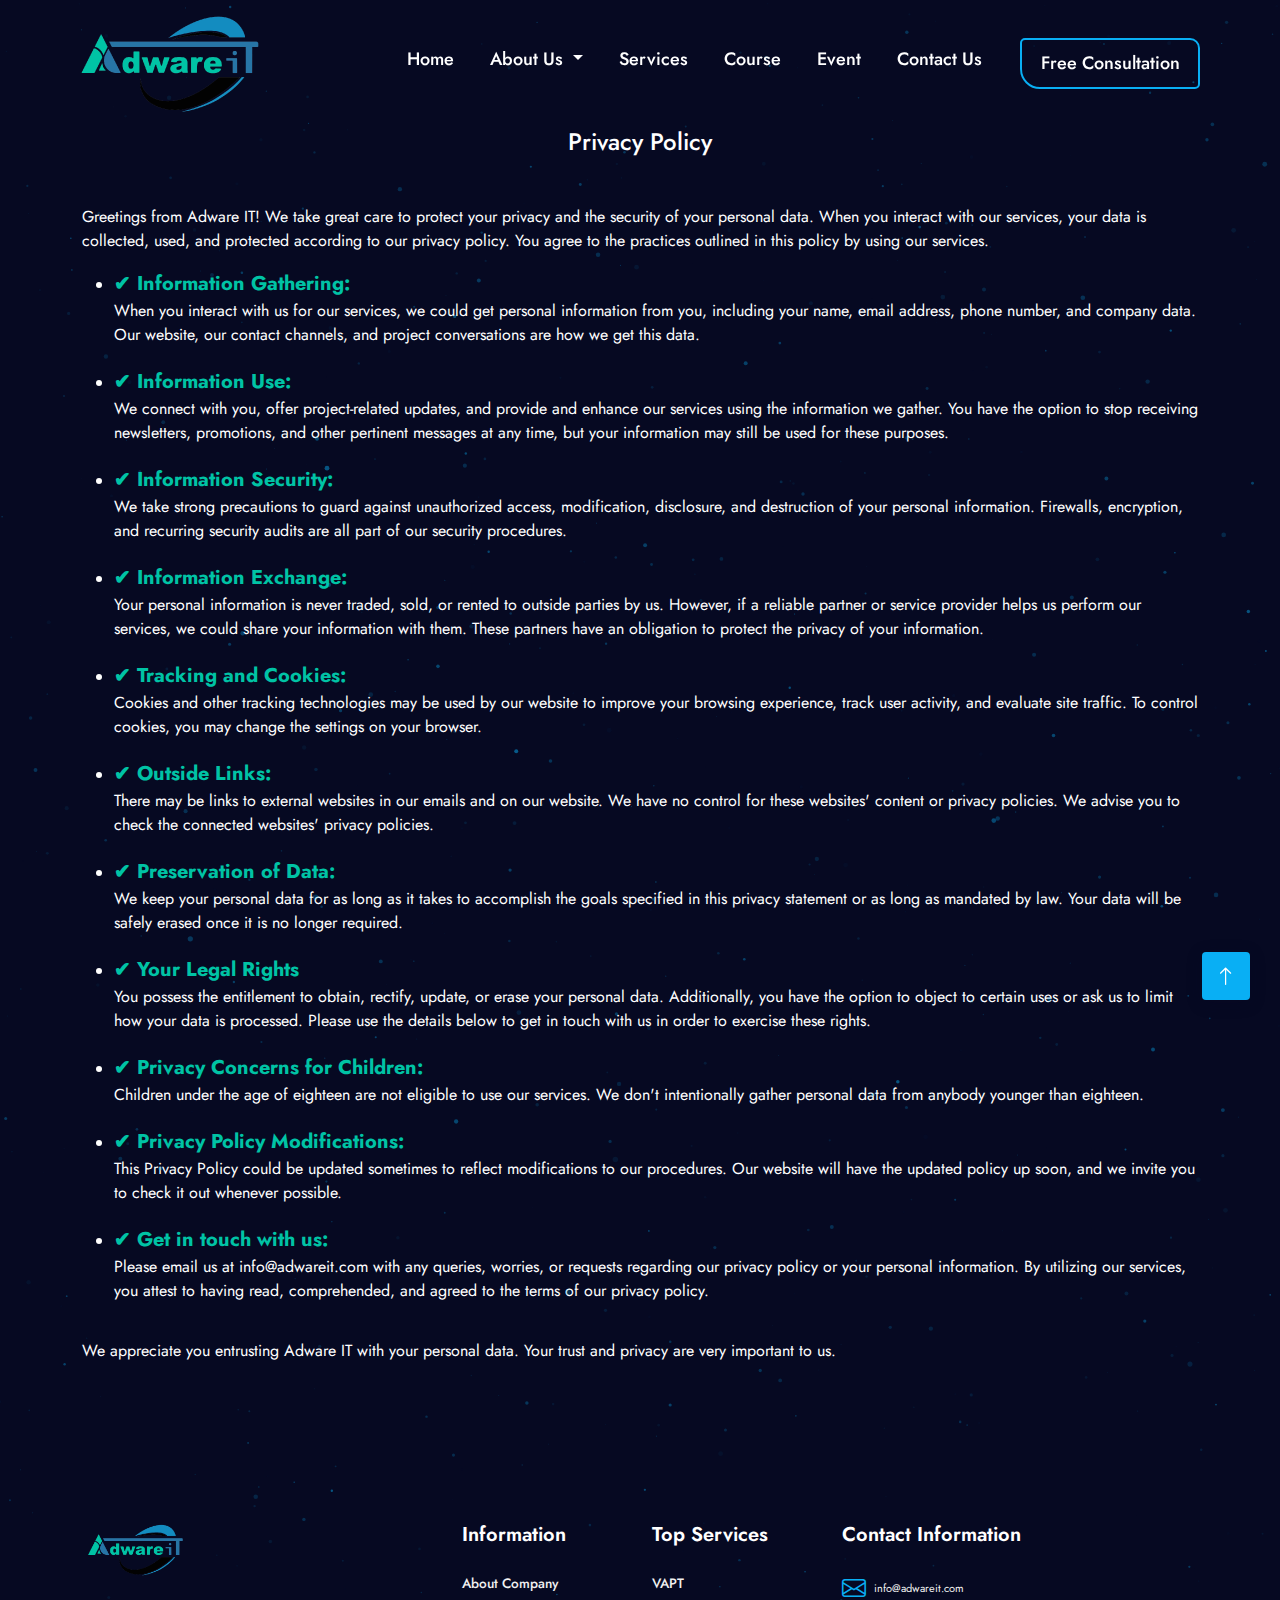
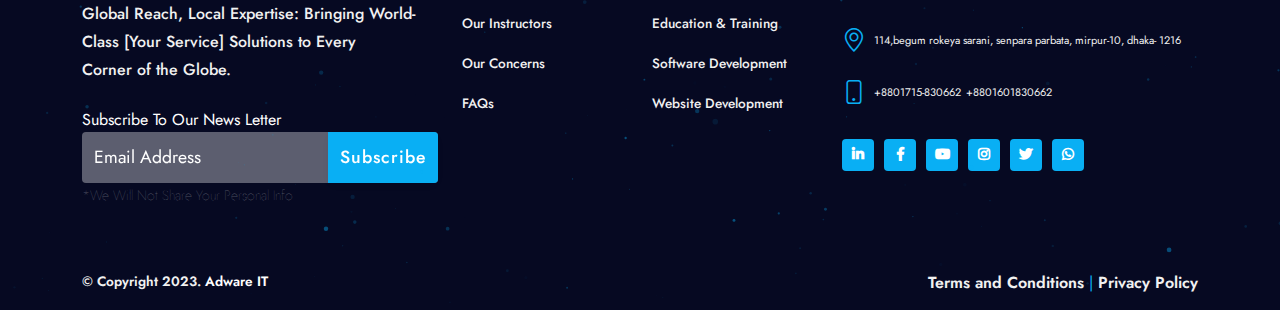
<file: privacy.html>
<!DOCTYPE html>
<html lang="en">



<head>
  <meta charset="UTF-8" />
  <meta name="viewport" content="width=device-width, initial-scale=1.0" />
  <meta name="description"
    content="IT Solutions &amp; Business Services Responsive HTML5 Bootstrap5  Website Template" />
  <meta http-equiv="X-UA-Compatible" content="ie=edge" />

  <!-- fav icon -->
  <link rel="icon" href="assets/images/fav-icon/fav-icon.png" />

  <!-- bootstarp -->
  <link rel="stylesheet" href="css/vendors/bootstrap.min.css" />

  <!-- animate.css file -->
  <link rel="stylesheet" href="css/vendors/animate.css" />

  <!-- Swiper -->
  <link rel="stylesheet" href="css/vendors/swiper-bundle.min.css" />

  <!-- flaticon -->
  <link rel="stylesheet" href="css/vendors/flaticon/flaticon.css" />

  <!-- fontAwesome -->
  <link rel="stylesheet" href="css/vendors/all.min.css" />

  <!-- bootstrap icons -->
  <link rel="stylesheet" href="css/vendors/bootstrap-icons-1.9.1/bootstrap-icons.css" />

  <!-- Fancybox -->
  <link rel="stylesheet" href="css/vendors/jquery.fancybox.min.css" />

  <!-- fonts site preconnect -->
  <link rel="preconnect" href="https://fonts.googleapis.com/" />

  <!-- fonts site preconnect -->
  <link rel="preconnect" href="https://fonts.gstatic.com/" crossorigin />

  <!-- Font Family -->
  <link rel="stylesheet"
    href="https://fonts.googleapis.com/css2?family=Jost:wght@400;500;600;700;800&amp;display=swap" />

  <!-- style -->
  <link rel="stylesheet" href="css/style.css" />
  <title>Privacy Policy | Route Of Excellence</title>
</head>

<body class=" dark-theme ">
  <div class="particles-js dots" id="particles-js"></div>
  <!--Start Page Header-->
  <nav class="navbar navbar-expand-md main_menu">
    <div class="container px-lg-0">
      <a class="navbar-brand" href="index.html"><img src="assets/images/logo/logo-light.png" alt="logo"></a>
      <button class="navbar-toggler" type="button" data-bs-toggle="collapse" data-bs-target="#navbarSupportedContent"
        aria-controls="navbarSupportedContent" aria-expanded="false" aria-label="Toggle navigation">
        <i class="fas fa-bars"></i>
      </button>
      <div class="collapse navbar-collapse" id="navbarSupportedContent">
        <ul class="navbar-nav ms-auto mb-2 mb-lg-0">
          <li class="nav-item">
            <a class="nav-link active" aria-current="page" href="index.html">Home</a>
          </li>
          <li class="nav-item dropdown">
            <a class="nav-link dropdown-toggle" href="about-us.html" id="navbarDropdown" role="button"
              data-bs-toggle="dropdown" aria-expanded="false">About Us </a>
            <ul class="dropdown-menu" aria-labelledby="navbarDropdown">
              <li><a class="dropdown-item" href="about-us.html"> About Company</a></li>
              <li><a class="dropdown-item" href="instructor.html">Our Instructor</a></li>
              <li><a class="dropdown-item" href="our-concenr.html">Our Concerns</a></li>
                <!--<li><a class="dropdown-item" href="faq.html">FAQs</a></li> -->

            </ul>
          </li>
          <li class="nav-item">
            <a class="nav-link" href="services.html">Services</a>
          </li>

          <li class="nav-item">
            <a class="nav-link" href="course.html">Course</a>
          </li>
          <li class="nav-item">
            <a class="nav-link" href="event.html">event</a>
          </li>
          <li class="nav-item">
            <a class="nav-link" href="contact-us.html">contact us</a>
          </li>
          <li class="nav-item">
            <a class="nav-link free-cons-btn" href="consultation.html">Free Consultation</a>
          </li>
        </ul>
      </div>
    </div>
  </nav>
  <!--End Page Header-->


  <!-- trems section -->
  <section id="terms">
    <div class="container">
      <div class="row">
        <div class="col-lg-12">

          <h4 class="text-center mt-5 mb-5">Privacy Policy</h4>
          <p>Greetings from Adware IT! We take great care to protect your privacy and the security of your personal
            data. When you interact with our services, your data is collected, used, and protected according to our
            privacy policy. You agree to the practices outlined in this policy by using our services.</p>
        </div>
      </div>
      <div class="row">
        <div class="col-lg-12">
          <ul class="terms-list">
            <li>
              <span>✔ Information Gathering:</span>

              When you interact with us for our services, we could get personal information from you, including your
              name, email address, phone number, and company data. Our website, our contact channels, and project
              conversations are how we get this data.

            </li>
            <li>
              <span>✔ Information Use:</span>
              We connect with you, offer project-related updates, and provide and enhance our services using the
              information we gather. You have the option to stop receiving newsletters, promotions, and other pertinent
              messages at any time, but your information may still be used for these purposes.
            </li>
            <li>
              <span>✔ Information Security: </span>

              We take strong precautions to guard against unauthorized access, modification, disclosure, and destruction
              of your personal information. Firewalls, encryption, and recurring security audits are all part of our
              security procedures.

            </li>

            <li>
              <span>✔ Information Exchange:</span>

              Your personal information is never traded, sold, or rented to outside parties by us. However, if a
              reliable partner or service provider helps us perform our services, we could share your information with
              them. These partners have an obligation to protect the privacy of your information.
            </li>
            <li>
              <span>✔ Tracking and Cookies:</span>

              Cookies and other tracking technologies may be used by our website to improve your browsing experience,
              track user activity, and evaluate site traffic. To control cookies, you may change the settings on your
              browser.

            </li>
            <li>
              <span>✔ Outside Links:</span>

              There may be links to external websites in our emails and on our website. We have no control for these
              websites' content or privacy policies. We advise you to check the connected websites' privacy policies.

            </li>
            <li>
              <span>✔ Preservation of Data:</span>

              We keep your personal data for as long as it takes to accomplish the goals specified in this privacy
              statement or as long as mandated by law. Your data will be safely erased once it is no longer required.
            </li>

            <li>
              <span>✔ Your Legal Rights</span>

              You possess the entitlement to obtain, rectify, update, or erase your personal data. Additionally, you
              have the option to object to certain uses or ask us to limit how your data is processed. Please use the
              details below to get in touch with us in order to exercise these rights.

            </li>
            <li>
              <span>✔ Privacy Concerns for Children:</span>

              Children under the age of eighteen are not eligible to use our services. We don't intentionally gather
              personal data from anybody younger than eighteen.

            </li>
            <li>
              <span>✔ Privacy Policy Modifications: </span>

              This Privacy Policy could be updated sometimes to reflect modifications to our procedures. Our website
              will have the updated policy up soon, and we invite you to check it out whenever possible.

            </li>
            <li>
              <span>✔ Get in touch with us:</span>
              Please email us at info@adwareit.com with any queries, worries, or requests regarding our privacy policy
              or your personal information. By utilizing our services, you attest to having read, comprehended, and
              agreed to the terms of our privacy policy.

            </li>

          </ul>
          <p>We appreciate you entrusting Adware IT with your personal data. Your trust and privacy are very
            important to us.</p>
        </div>
      </div>
    </div>
  </section>
  <!-- trems section -->

  <!-- Start  page-footer Section-->
  <footer class="page-footer dark-color-footer" id="page-footer">
    <div class="overlay-photo-image-bg" data-bg-img="assets/images/sections-bg-images/footer-bg-1.jpg"
      data-bg-opacity=".25"></div>
    <div class="container">
      <div class="row footer-cols">
        <div class="col-12 col-md-8 col-lg-4 footer-col">
          <img class="img-fluid footer-logo" loading="lazy" src="assets/images/logo/logo-light.png" alt="logo" />
          <div class="footer-col-content-wrapper">
            <p class="footer-text-about-us">
              Global Reach, Local Expertise: Bringing World-Class [Your Service] Solutions to Every Corner of the Globe.
            </p>
          </div>
          <div class="form-area">
            <div class="mailchimp-form">
              <form class="one-field-form" method="post" action="#0">
                <div class="field-group">
                  <label class="email-label" for="email-input">
                    Subscribe to our news letter</label>
                  <input class="email-input" type="email" value="" name="EMAIL" id="email-input"
                    placeholder="Email Address" autocomplete="off" />
                  <div class="cta-area">
                    <input class="btn-solid subscribe-btn" type="submit" value="Subscribe" name="subscribe" />
                  </div>
                </div>
                <span class="email-notice">*we will not share your personal info</span>
              </form>
            </div>
          </div>
        </div>
        <div class="col-6 col-lg-2 footer-col">
          <h2 class="footer-col-title">Information</h2>
          <div class="footer-col-content-wrapper">
            <ul class="footer-menu">
              <li class="footer-menu-item">
                <a class="footer-menu-link" href="about-us.html">About Company</a>
              </li>
              <li class="footer-menu-item">
                <a class="footer-menu-link" href="instructor.html">Our Instructors</a> 
              </li>
              <li class="footer-menu-item">
                <a class="footer-menu-link" href="our-concenr.html">Our Concerns</a> 
              </li>
              <li class="footer-menu-item">
                <a class="footer-menu-link" href="faq.html">FAQs</a> 
              </li>
            </ul>
          </div>
        </div>
        <div class="col-6 col-lg-2 footer-col">
          <h2 class="footer-col-title">Top Services</h2>
          <div class="footer-col-content-wrapper">
            <ul class="footer-menu">
              <li class="footer-menu-item">
                <a class="footer-menu-link" href="services.html">VAPT</a>
              </li>
              <li class="footer-menu-item">
                <a class="footer-menu-link" href="course.html">Education & Training</a>
              </li>
              <li class="footer-menu-item">
                <a class="footer-menu-link" href="services.html">Software Development</a>
              </li>
              <li class="footer-menu-item">
                <a class="footer-menu-link" href="services.html">Website Development</a> 
              </li>
            </ul>
          </div>
        </div>
    
        <div class="col-12 col-lg-4 footer-col">
          <h2 class="footer-col-title">contact information</h2>
          <div class="footer-col-content-wrapper">
            <div class="contact-info-card">
              <i class="bi bi-envelope icon"></i><a class="text-lowercase info"
                href="mailto:info@adwareit.com">info@adwareit.com</a>
            </div>
            <div class="contact-info-card">
              <i class="bi bi-geo-alt icon"></i><span class="text-lowercase info"><a target="_blank"
                  href="https://www.google.com/maps/dir/23.7210476,90.3896607/adware+it/@23.7628962,90.338321,13z/data=!3m1!4b1!4m9!4m8!1m1!4e1!1m5!1m1!1s0x24aa8765c2ecab67:0x8a4a0cbe0cd1adc6!2m2!1d90.3693808!2d23.804716?entry=ttu">114,Begum
                  Rokeya Sarani, Senpara Parbata, Mirpur-10, Dhaka- 1216</a></h6></span>
            </div>
            <div class="contact-info-card">
              <i class="bi bi-phone icon"></i><a class="info" href="tel:+8801715-830662 ">+8801715-830662 </a> <a
                class="info" href="tel:+8801601830662 ">+8801601830662 </a>
            </div>
            <div class="contact-info-card">
              <div class="social-icons">
                <div class="sc-wrapper dir-row sc-size-32">
                  <ul class="sc-list">
                    <li class="sc-item" title="Facebook">
                      <a target="_blank" class="sc-link" href="https://www.linkedin.com/company/adwareit/"
                        title="social media icon"><i class="fab fa-linkedin-in sc-icon"></i></a>
                    </li>
                    <li class="sc-item" title="Facebook">
                      <a target="_blank" class="sc-link" href="https://www.facebook.com/adwareit"
                        title="social media icon"><i class="fab fa-facebook-f sc-icon"></i></a>
                    </li>
                    <li class="sc-item" title="youtube">
                      <a target="_blank" class="sc-link" href="https://www.youtube.com/@adwareit"
                        title="social media icon"><i class="fab fa-youtube sc-icon"></i></a>
                    </li>
                    <li class="sc-item" title="instagram">
                      <a target="_blank" class="sc-link" href="https://www.instagram.com/adware_it"
                        title="social media icon"><i class="fab fa-instagram sc-icon"></i></a>
                    </li>
                    <li class="sc-item" title="twitter">
                      <a target="_blank" class="sc-link" href="https://twitter.com/adware_it"
                        title="social media icon"><i class="fab fa-twitter sc-icon"></i></a>
                    </li>
                    <li class="sc-item" title="whatsapp">
                      <a target="_blank" class="sc-link" href="https://wa.me/message/QCBYWSUEKPQVE1 "
                        title="social media icon"><i class="fab fa-whatsapp sc-icon"></i></a>
                    </li>
                  </ul>
                </div>
              </div>
            </div>
          </div>
        </div>
      </div>
    </div>
    <div class="copyrights">
      <div class="container">
        <div class="row">
          <div class="col-12 col-md-6 d-flex justify-content-start">
            <p class="creadits">
              &copy; Copyright 2023.

              <a class="link" href="https://www.facebook.com/adwareit">Adware IT</a>
            </p>
          </div>
          <div class="col-12 col-md-6 d-flex justify-content-end">
            <div class="terms-links">
              <a href="terms.html">Terms and Conditions</a> | <a href="privacy.html">Privacy Policy</a>
            </div>
          </div>
        </div>
      </div>
    </div>
  </footer>
  <!-- End  page-footer Section-->
  <!-- Start loading-screen Component-->
  <!-- <div class="loading-screen" id="loading-screen"><span class="bar top-bar"></span><span
      class="bar down-bar"></span><span class="progress-line"></span><span class="loading-counter"> </span></div> -->
  <!-- End loading-screen Component-->
  <!-- Start back-to-top Component-->
  <div class="back-to-top" id="back-to-top"><i class="bi bi-arrow-up icon "></i>
  </div>
  <!-- End back-to-top Component-->
  <!--     JQuery     -->
  <script src="js/vendors/jquery-3.6.1.min.js"></script>

  <!--     bootstrap     -->
  <script src="js/vendors/bootstrap.bundle.min.js"></script>

  <!--     wow     -->
  <script src="js/vendors/wow.min.js"></script>

  <!--     swiper     -->
  <script src="js/vendors/swiper-bundle.min.js"></script>

  <!--     fancybox     -->
  <script src="js/vendors/jquery.fancybox.min.js"></script>

  <!--     countTo     -->
  <script src="js/vendors/jquery.countTo.js"></script>
<!--     particles     -->
<script src="js/vendors/particles.min.js"></script>
  <!--     main     -->
  <script src="js/main.js"></script>
</body>

</html>
</file>
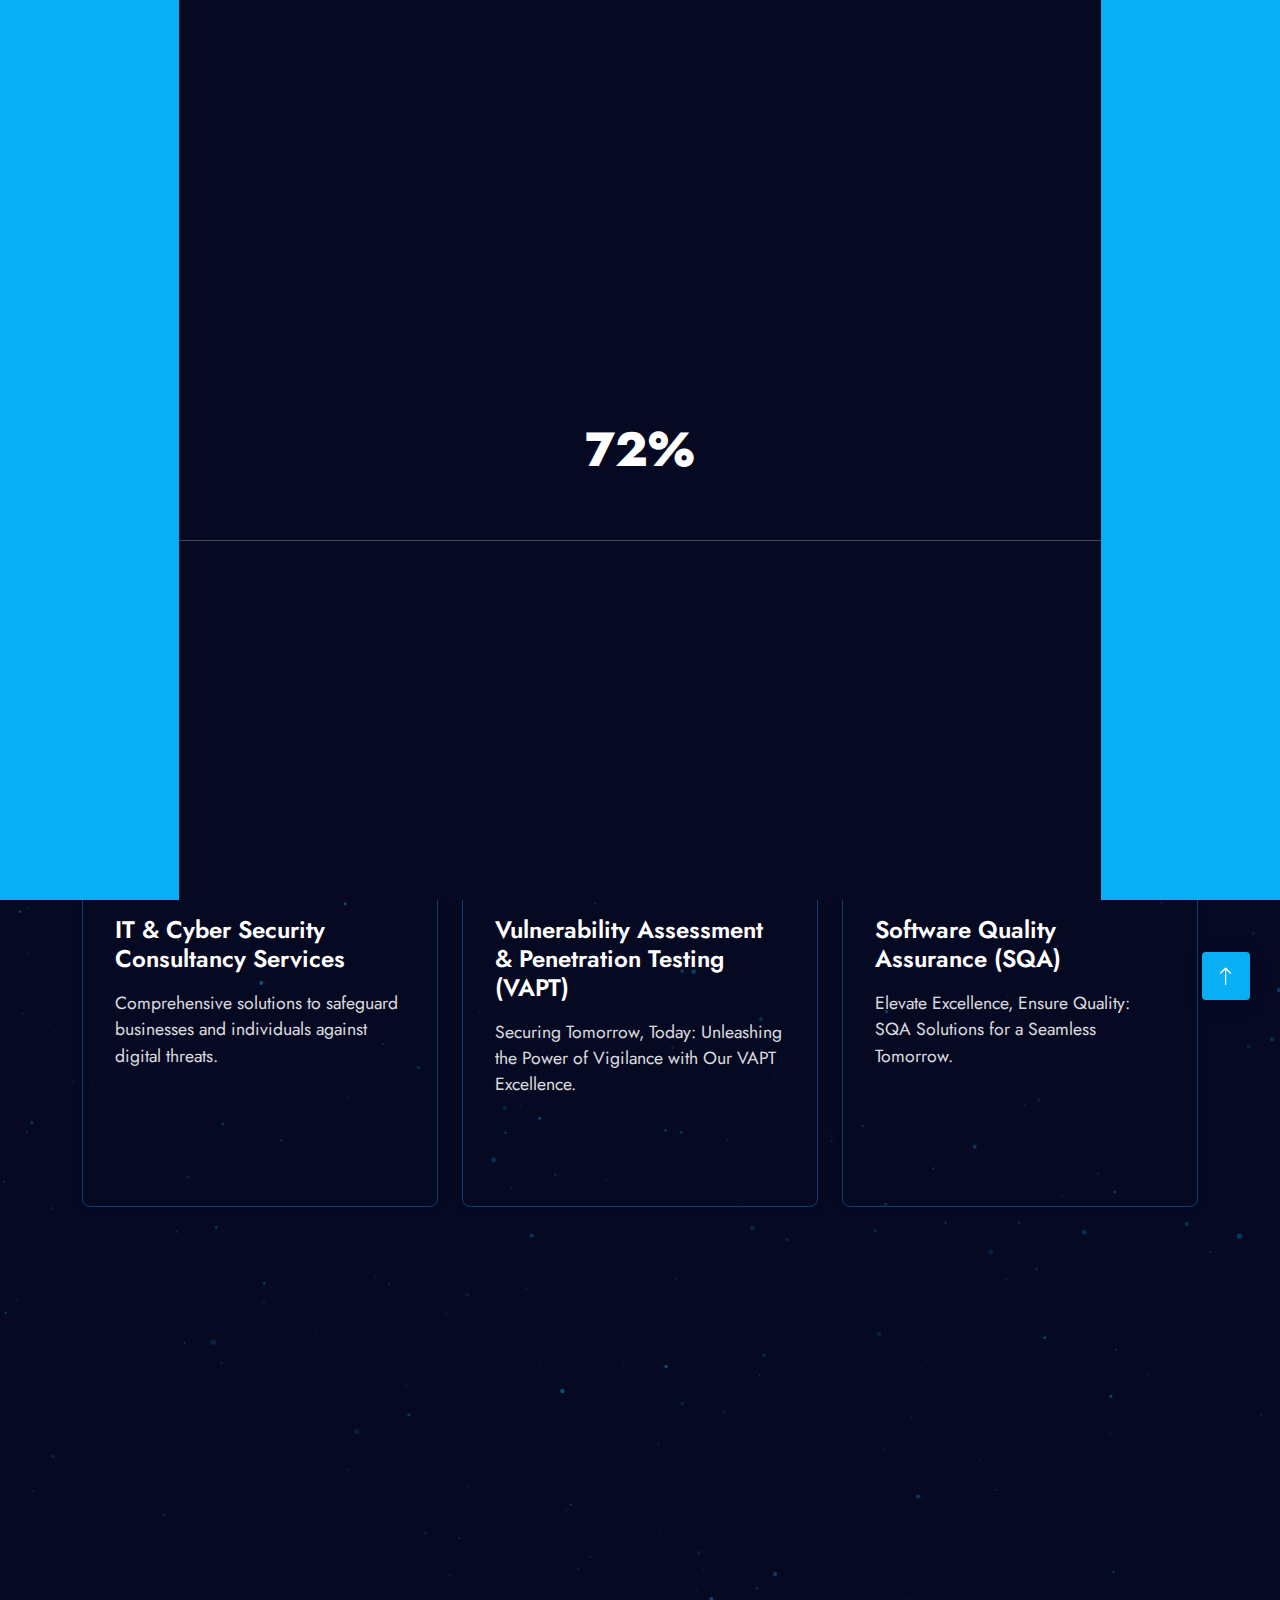
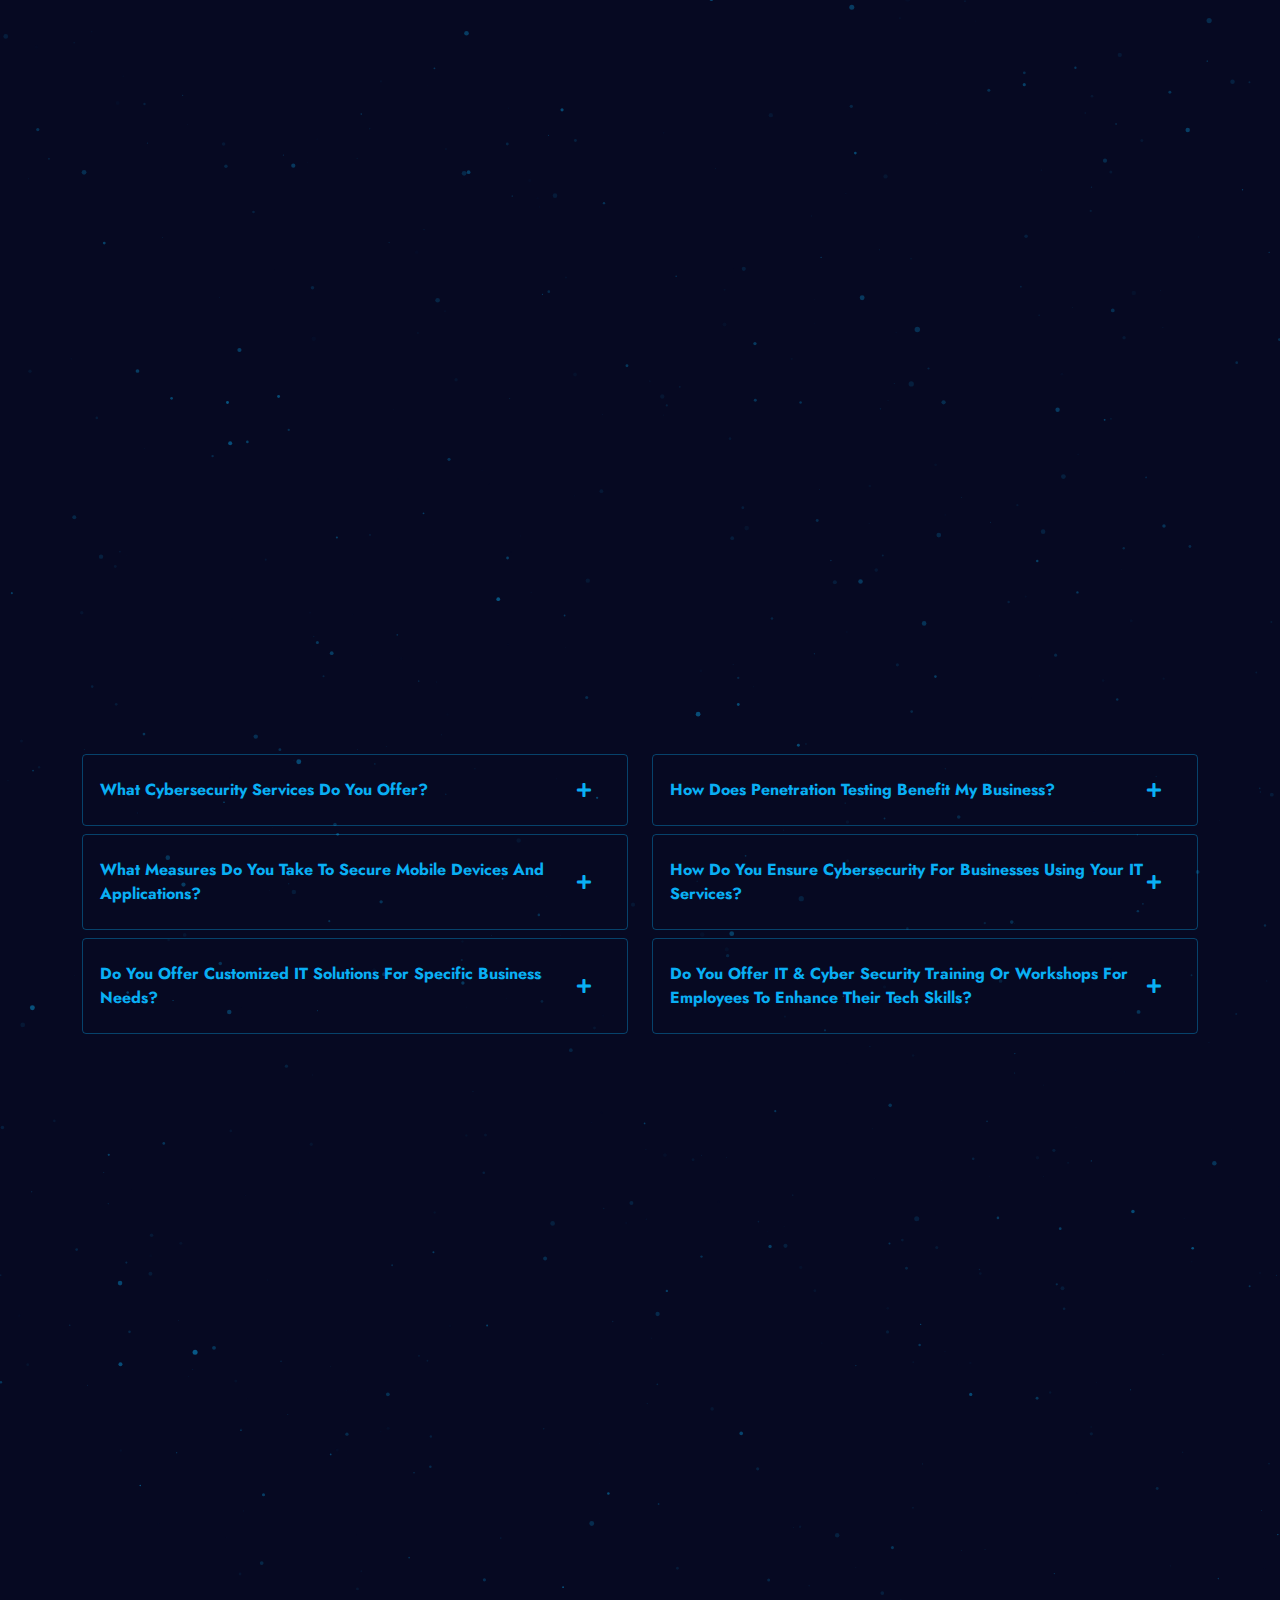
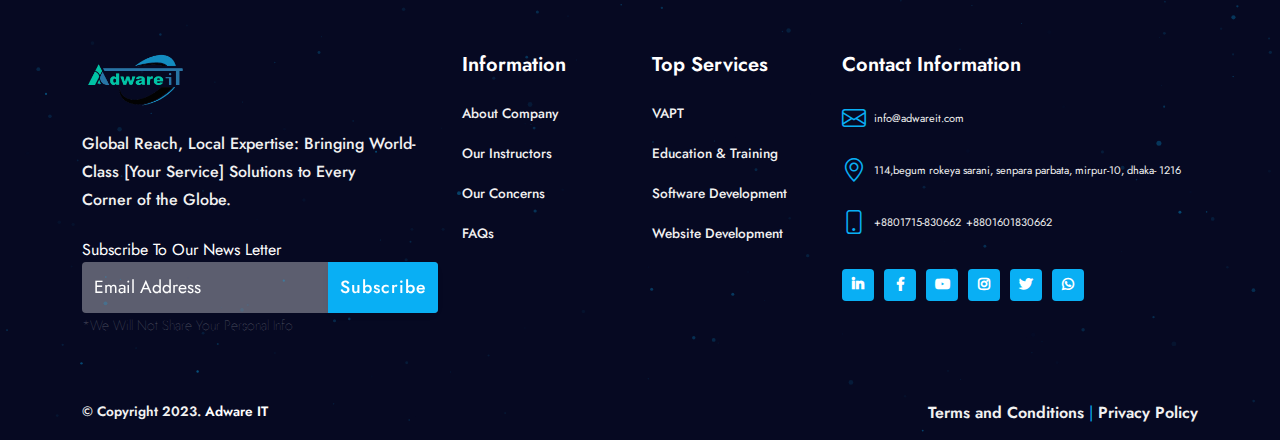
<file: services.html>
<!DOCTYPE html>
<html lang="en">
  <head>
    <meta charset="UTF-8" />
    <meta name="viewport" content="width=device-width, initial-scale=1.0" />
    <meta name="description"
      content="IT Solutions &amp; Business Services Responsive HTML5 Bootstrap5  Website Template" />
    <meta http-equiv="X-UA-Compatible" content="ie=edge" />
  
    <!-- fav icon -->
    <link rel="icon" href="assets/images/fav-icon/fav-icon.png" />
  
    <!-- bootstarp -->
    <link rel="stylesheet" href="css/vendors/bootstrap.min.css" />
  
    <!-- animate.css file -->
    <link rel="stylesheet" href="css/vendors/animate.css" />
  
    <!-- Swiper -->
    <link rel="stylesheet" href="css/vendors/swiper-bundle.min.css" />
  
    <!-- flaticon -->
    <link rel="stylesheet" href="css/vendors/flaticon/flaticon.css" />
  
    <!-- fontAwesome -->
    <link rel="stylesheet" href="css/vendors/all.min.css" />
  
    <!-- bootstrap icons -->
    <link rel="stylesheet" href="css/vendors/bootstrap-icons-1.9.1/bootstrap-icons.css" />
  
    <!-- Fancybox -->
    <link rel="stylesheet" href="css/vendors/jquery.fancybox.min.css" />
  
    <!-- fonts site preconnect -->
    <link rel="preconnect" href="https://fonts.googleapis.com/" />
  
    <!-- fonts site preconnect -->
    <link rel="preconnect" href="https://fonts.gstatic.com/" crossorigin />
  
    <!-- Font Family -->
    <link rel="stylesheet"
      href="https://fonts.googleapis.com/css2?family=Jost:wght@400;500;600;700;800&amp;display=swap" />
  
    <!-- style -->
    <link rel="stylesheet" href="css/style.css" />
    <title>Services | Route Of Excellence</title>
  </head>

  <body class=" dark-theme ">
    <div class="particles-js dots" id="particles-js"></div>
    <!--Start Page Header-->
    <nav class="navbar navbar-expand-md main_menu">
      <div class="container px-lg-0">
        <a class="navbar-brand" href="index.html"><img src="assets/images/logo/logo-light.png" alt="logo"></a>
        <button class="navbar-toggler" type="button" data-bs-toggle="collapse" data-bs-target="#navbarSupportedContent"
          aria-controls="navbarSupportedContent" aria-expanded="false" aria-label="Toggle navigation">
          <i class="fas fa-bars"></i>
        </button>
        <div class="collapse navbar-collapse" id="navbarSupportedContent">
          <ul class="navbar-nav ms-auto mb-2 mb-lg-0">
            <li class="nav-item">
              <a class="nav-link active" aria-current="page" href="index.html">Home</a>
            </li>
            <li class="nav-item dropdown">
              <a class="nav-link dropdown-toggle" href="about-us.html" id="navbarDropdown" role="button"
                data-bs-toggle="dropdown" aria-expanded="false">About Us </a>
              <ul class="dropdown-menu" aria-labelledby="navbarDropdown">
                <li><a class="dropdown-item" href="about-us.html"> About Company</a></li>
                <li><a class="dropdown-item" href="instructor.html">Our Instructor</a></li>
                <li><a class="dropdown-item" href="our-concenr.html">Our Concerns</a></li>
                  <!--<li><a class="dropdown-item" href="faq.html">FAQs</a></li> -->
                
              </ul>
            </li> 
            <li class="nav-item">
              <a class="nav-link" href="services.html">Services</a>
            </li>
  
            <li class="nav-item">
              <a class="nav-link" href="course.html">Course</a>
            </li>
            <li class="nav-item">
              <a class="nav-link" href="event.html">event</a>
            </li>
            <li class="nav-item">
              <a class="nav-link" href="contact-us.html">contact us</a>
            </li>
            <li class="nav-item">
              <a class="nav-link free-cons-btn" href="consultation.html">Free Consultation</a>
            </li>
          </ul>
        </div>
      </div>
    </nav>
    <!--End Page Header-->
    <!-- Start inner Page hero-->
    <section class="d-flex align-items-center page-hero  inner-page-hero " id="page-hero">
      <div class="overlay-photo-image-bg parallax" data-bg-img="assets/images/hero/inner-page-hero.jpg" data-bg-opacity="1"></div>
      <div class="overlay-color" data-bg-opacity=".75"></div>
      <div class="container">
        <div class="hero-text-area centerd">
          <h1 class="hero-title  wow fadeInUp" data-wow-delay=".2s">Services </h1>
          <nav aria-label="breadcrumb ">
            <ul class="breadcrumb wow fadeInUp" data-wow-delay=".6s">
              <li class="breadcrumb-item"><a class="breadcrumb-link" href="#0"><i class="bi bi-house icon "></i>home</a></li>
              <li class="breadcrumb-item active">services</li>
            </ul>
          </nav>
        </div>
      </div>
    </section>
    <!-- End inner Page hero-->
     <!-- Start  services Section-->
  <section class="services services-boxed mega-section" id="services">
    <div class="container">
      <div class="sec-heading">
        <div class="content-area">
          <span class="pre-title wow fadeInUp" data-wow-delay=".2s">services</span>
          <h2 class="title wow fadeInUp" data-wow-delay=".4s">
            <span class="hollow-text">services</span> we offer
          </h2>
          <p class="subtitle wow fadeInUp" data-wow-delay=".6s">
            Adware IT is a professional community that cares for your security and
            <br />honors your passion for being an expert and self-defensive.
          </p>
        </div>
      </div>
      <div class="row gx-4 gy-4 services-row">
        <div class="col-12 col-md-6 col-lg-4 mx-auto">
          <!--Start First service box-->

          <div class="box service-box wow fadeInUp reveal-start" data-wow-offset="0" data-wow-delay=".3s">
            <div class="service-icon">
              <img src="assets/images/services/it.png" alt="">
            </div>
            <span class="service-num hollow-text">3 </span>
            <div class="service-content">
              <h3 class="service-title">IT & Cyber Security Consultancy Services </h3>
              <p class="service-text">
                Comprehensive solutions to safeguard businesses and individuals against digital threats.
              </p>
            </div>
          </div>
          <!-- End First service box   -->
        </div>
        <div class="col-12 col-md-6 col-lg-4 mx-auto">
          <!--Start Second service box-->

          <div class="box service-box  wow fadeInUp reveal-start" data-wow-offset="0" data-wow-delay=".2s">
            <div class="service-icon"><img src="assets/images/services/vapt.png" alt=""></div><span
              class="service-num hollow-text">10</span>
            <div class="service-content">
              <h3 class="service-title">Vulnerability Assessment & Penetration Testing (VAPT) </h3>
              <p class="service-text">
                Securing Tomorrow, Today: Unleashing the Power of Vigilance with Our VAPT Excellence.
              </p>
            </div>
          </div>

          <!-- End Second service box-->
        </div>
        <div class="col-12 col-md-6 col-lg-4 mx-auto">
          <!--Start Third service box-->

          <div class="box service-box wow fadeInUp reveal-start" data-wow-offset="0" data-wow-delay=".2s">
            <div class="service-icon">
              <img src="assets/images/services/sqa.png" alt="">
            </div>
            <span class="service-num hollow-text">2 </span>
            <div class="service-content">
              <h3 class="service-title">Software Quality Assurance (SQA)</h3>
              <p class="service-text">
                Elevate Excellence, Ensure Quality: SQA Solutions for a Seamless Tomorrow.
              </p>
            </div>

          </div>

          <!-- End Third service box-->
        </div>
        <div class="col-12 col-md-6 col-lg-4 mx-auto">
          <!--Start fourth service box-->
          <div class="box service-box wow fadeInUp reveal-start" data-wow-offset="0" data-wow-delay=".5s">
            <div class="service-icon">
              <img src="assets/images/services/web-app.png" alt="">
            </div>
            <span class="service-num hollow-text">5 </span>
            <div class="service-content">
              <h3 class="service-title"> Web application security</h3>
              <p class="service-text">
                Guardians of Digital Fortresses: Fortifying Futures through Web Application Security Expertise.
              </p>
            </div>

          </div>
          <!-- End fourth service box   -->
        </div>
        <div class="col-12 col-md-6 col-lg-4 mx-auto">
          <!--Start 5th service box-->
          <div class="box service-box  wow fadeInUp reveal-start" data-wow-offset="0" data-wow-delay=".2s">
            <div class="service-icon">
              <img src="assets/images/services/mobile-app.png" alt="">
            </div><span class="service-num hollow-text">12 </span>
            <div class="service-content">
              <h3 class="service-title"><span>iOS</span> & Android Mobile App Development
              </h3>
              <p class="service-text">
                Innovate with Confidence, Code with Precision: Crafting Seamless Futures through iOS Development Mastery.
              </p>
            </div>
          </div>
          <!-- End 5th service box-->
        </div>
        <div class="col-12 col-md-6 col-lg-4 mx-auto">
          <!--Start 6th service box-->
          <div class="box service-box wow fadeInUp reveal-start" data-wow-offset="0" data-wow-delay=".4s">
            <div class="service-icon">
              <img src="assets/images/services/app.png" alt="">
            </div>
            <span class="service-num hollow-text">4 </span>
            <div class="service-content">
              <h3 class="service-title">Software development</h3>
              <p class="service-text">
                Code Crafters, Future Shapers: Pioneering Excellence in Software Development.
              </p>
            </div>

          </div>
          <!-- End 6th service box-->
        </div>
        <div class="col-12 col-md-6  col-lg-4 mx-auto ">
          <!--Start Second service box-->
          <div class="box service-box  wow fadeInUp reveal-start" data-wow-offset="0" data-wow-delay=".2s">
            <div class="service-icon">
              <img src="assets/images/services/web-dev.png" alt="">
            </div><span class="service-num hollow-text">7 </span>
            <div class="service-content">
              <h3 class="service-title">Website Development</h3>
              <p class="service-text">
                Digital Dreams, Seamless Realities: Transforming Visions into Websites with Expert Development.
              </p>
            </div>
          </div>
          <!-- End Second service box-->
        </div>

        <div class="col-12 col-md-6  col-lg-4 mx-auto  ">
          <!--Start 5th service box-->
          <div class="box service-box  wow fadeInUp reveal-start" data-wow-offset="0" data-wow-delay=".5s">
            <div class="service-icon">
              <img src="assets/images/services/seo.png" alt="">
            </div><span class="service-num hollow-text">8 </span>
            <div class="service-content">
              <h3 class="service-title">Search Engine Optimization (SEO)
              </h3>
              <p class="service-text">
                Elevate Visibility, Ignite Success: Navigating the Digital Landscape with SEO Mastery.
              </p>
            </div>
          </div>
          <!-- End 5th service box-->
        </div>
        <div class="col-12 col-md-6  col-lg-4 mx-auto ">
          <!--Start Second service box-->
          <div class="box service-box wow fadeInUp reveal-start" data-wow-offset="0" data-wow-delay=".6s">
            <div class="service-icon">
              <img src="assets/images/services/ux.png" alt="">
            </div>
            <span class="service-num hollow-text">6 </span>
            <div class="service-content">
              <h3 class="service-title">UI/UX Design</h3>
              <p class="service-text">
                Designing Experiences, Inspiring Connections: Crafting Tomorrow's Journey with UI/UX Brilliance.
              </p>
            </div>
          </div>
          <!-- End Second service box-->
        </div>
        <div class="col-12 col-md-6  col-lg-4 mx-auto ">
          <!--Start nine service box-->

          <!-- End Second service box-->
        </div>
        <div class="col-12 col-md-6  col-lg-4 mx-auto ">
          <!--Start Second service box-->
          <!-- <div class="box service-box wow fadeInUp reveal-start" data-wow-offset="0" data-wow-delay=".2s">
            <div class="service-icon">
              <img src="assets/images/services/education.png" alt="">
            </div>
            <span class="service-num hollow-text">2 </span>
            <div class="service-content">
              <h3 class="service-title">Education & Training</h3>
              <p class="service-text">
                Illuminating Minds, Empowering Futures: Nurturing Knowledge through Education and Training Excellence.
              </p>
            </div>

          </div> -->
          <!-- End Second service box-->
        </div>
        <div class="col-12 col-md-6  col-lg-4 mx-auto ">
          <!--Start addMore service box-->

          <!-- End addMore service box-->
        </div>
      </div>
    </div>
  </section>
  <!-- End  services Section-->
    <!-- Start  testimonials-->
    <!-- <section class="testimonials testimonials-1-col   has-dark-bg  mega-section " id="testimonials-img-bg">
      <div class="overlay-photo-image-bg parallax " data-bg-img="assets/images/sections-bg-images/1.jpg" data-bg-opacity=".25"> </div>
      <div class="container">
        <div class="sec-heading  centered ">
          <div class="content-area"><span class=" pre-title       wow fadeInUp " data-wow-delay=".2s">testimonials</span>
            <h2 class=" title    wow fadeInUp" data-wow-delay=".4s">customers <span class='hollow-text'>testmonials</span></h2>
          </div>
        </div>
        <div class="row d-flex align-items-center">
          <div class="col-12 col-md-10  mx-auto">
            <div class="swiper-container  wow fadeInUp  " data-wow-delay="0.2s">
              <div class="swiper-wrapper">
                
                <div class="swiper-slide">
                  <div class="testmonial-card d-flex align-items-center justify-content-center">
                    <div class="testimonial-content">
                      <div class="customer-img "><img class="img-fluid " loading="lazy" src="assets/images/testimonials/1.png" alt="First Slide "></div>
                      <div class="customer-testimonial">
                        <div class="content">
                          <p class="testimonial-text "> ipsum dolor sit amet consectetur adipisicing elit. Quod, id sequi aut qui est ab, corporis quis maiores reiciendis explicabo odio tenetur nulla sint vel.</p>
                        </div>
                      </div>
                      <div class="customer-info ">
                        <div class="customer-details">
                          <p class="customer-name">Yusuf amin</p>
                          <p class="customer-role">founder</p>
                        </div>
                      </div>
                    </div>
                  </div>
                </div>
                
                <div class="swiper-slide">
                  <div class="testmonial-card d-flex align-items-center justify-content-center">
                    <div class="testimonial-content">
                      <div class="customer-img "><img class="img-fluid " loading="lazy" src="assets/images/testimonials/2.png" alt="First Slide "></div>
                      <div class="customer-testimonial">
                        <div class="content">
                          <p class="testimonial-text "> ipsum dolor sit amet consectetur adipisicing elit. Quod, id sequi aut qui est ab, corporis quis maiores reiciendis explicabo odio tenetur nulla sint vel.</p>
                        </div>
                      </div>
                      <div class="customer-info ">
                        <div class="customer-details">
                          <p class="customer-name">fouad osman</p>
                          <p class="customer-role">officer</p>
                        </div>
                      </div>
                    </div>
                  </div>
                </div>
                
                <div class="swiper-slide">
                  <div class="testmonial-card d-flex align-items-center justify-content-center">
                    <div class="testimonial-content">
                      <div class="customer-img "><img class="img-fluid " loading="lazy" src="assets/images/testimonials/3.png" alt="First Slide "></div>
                      <div class="customer-testimonial">
                        <div class="content">
                          <p class="testimonial-text "> ipsum dolor sit amet consectetur adipisicing elit. Quod, id sequi aut qui est ab, corporis quis maiores reiciendis explicabo odio tenetur nulla sint vel.            </p>
                        </div>
                      </div>
                      <div class="customer-info ">
                        <div class="customer-details">
                          <p class="customer-name">fairouz mhmd</p>
                          <p class="customer-role">manager</p>
                        </div>
                      </div>
                    </div>
                  </div>
                </div>
              </div>
              
              <div class="swiper-button-prev">
                <div class="left-arrow"><i class="bi bi-chevron-left icon "></i>
                </div>
              </div>
              <div class="swiper-button-next">
                <div class="right-arrow"><i class="bi bi-chevron-right icon "></i>
                </div>
              </div>
            </div>
          </div>
        </div>
      </div>
    </section> -->
    <!-- End  testimonials-->
    <!-- Start  faq Section-->
    <section class="faq mega-section" id="faq">
      <div class="shape-top-left"></div>
      <div class="shape-bottom-right"></div>
      <div class="pattern-top-end-dir"></div>
      <div class="pattern-bottom-start-dir"></div>
      <div class="container">
        <div class="sec-heading  centered ">
          <div class="content-area"><span class=" pre-title       wow fadeInUp " data-wow-delay=".2s">FAQs</span>
            <h2 class=" title    wow fadeInUp" data-wow-delay=".4s"><span class='hollow-text'>frequently </span> asked questions </h2>
          </div>
        </div>
        <!--Start Accordion List For FAQ-->
        <div class="faq-accordion " id="accordion">
          <div class="row">
            <div class="col-12 col-lg-6">
              <div class="card mb-2">
                <div class="card-header " id="heading-1">
                  <h5 class="mb-0 faq-title">
                    <button class="btn btn-link  faq-btn  collapsed " data-bs-toggle="collapse" data-bs-target="#collapse-1" aria-expanded="true" aria-controls="collapse-1">What cybersecurity services do you offer?</button>
                  </h5>
                </div>
                <div class="collapse " id="collapse-1" aria-labelledby="collapse-1" data-bs-parent="#accordion">
                  <div class="card-body">
                    <p class="faq-answer">We provide a range of cybersecurity services, including risk assessments, compliance audits, incident response, infrastructure design, penetration testing, employee training, and more tailored to meet your specific needs. </p>
                  </div>
                </div>
              </div>
              <div class="card mb-2">
                <div class="card-header " id="heading-2">
                  <h5 class="mb-0 faq-title">
                    <button class="btn btn-link  faq-btn  collapsed " data-bs-toggle="collapse" data-bs-target="#collapse-2" aria-expanded="true" aria-controls="collapse-2">What measures do you take to secure mobile devices and applications?</button>
                  </h5>
                </div>
                <div class="collapse " id="collapse-2" aria-labelledby="collapse-2" data-bs-parent="#accordion">
                  <div class="card-body">
                    <p class="faq-answer">We implement encryption, secure configurations, regular updates, and employee training to protect mobile devices and apps from cyber threats. </p>
                  </div>
                </div>
              </div>
              <div class="card mb-2">
                <div class="card-header " id="heading-3">
                  <h5 class="mb-0 faq-title">
                    <button class="btn btn-link  faq-btn  collapsed " data-bs-toggle="collapse" data-bs-target="#collapse-3" aria-expanded="true" aria-controls="collapse-3">Do you offer customized IT solutions for specific business needs?</button>
                  </h5>
                </div>
                <div class="collapse " id="collapse-3" aria-labelledby="collapse-3" data-bs-parent="#accordion">
                  <div class="card-body">
                    <p class="faq-answer">Yes, we specialize in tailoring IT solutions to match the unique requirements and objectives of each business we work with. </p>
                  </div>
                </div>
              </div>
            </div>
            <div class="col-12 col-lg-6">
              <div class="card mb-2">
                <div class="card-header " id="heading-4">
                  <h5 class="mb-0 faq-title">
                    <button class="btn btn-link  faq-btn  collapsed " data-bs-toggle="collapse" data-bs-target="#collapse-4" aria-expanded="true" aria-controls="collapse-4">How does penetration testing benefit my business?</button>
                  </h5>
                </div>
                <div class="collapse " id="collapse-4" aria-labelledby="collapse-4" data-bs-parent="#accordion">
                  <div class="card-body">
                    <p class="faq-answer">It helps your business by identifying and prioritizing vulnerabilities, allowing you to allocate resources effectively to fix critical security issues. This proactive approach strengthens your overall cybersecurity posture. </p>
                  </div>
                </div>
              </div>
              <div class="card mb-2">
                <div class="card-header " id="heading-5">
                  <h5 class="mb-0 faq-title">
                    <button class="btn btn-link  faq-btn  collapsed " data-bs-toggle="collapse" data-bs-target="#collapse-5" aria-expanded="true" aria-controls="collapse-5">How do you ensure cybersecurity for businesses using your IT services?</button>
                  </h5>
                </div>
                <div class="collapse " id="collapse-5" aria-labelledby="collapse-5" data-bs-parent="#accordion">
                  <div class="card-body">
                    <p class="faq-answer">We integrate robust cybersecurity measures into our services, including firewalls, encryption, regular updates, and employee training to mitigate cyber threats. </p>
                  </div>
                </div>
              </div>
              <div class="card mb-2">
                <div class="card-header " id="heading-6">
                  <h5 class="mb-0 faq-title">
                    <button class="btn btn-link  faq-btn  collapsed " data-bs-toggle="collapse" data-bs-target="#collapse-6" aria-expanded="true" aria-controls="collapse-6">  Do you offer IT & Cyber Security training or workshops for employees to enhance their tech skills?</button>
                  </h5>
                </div>
                <div class="collapse " id="collapse-6" aria-labelledby="collapse-6" data-bs-parent="#accordion">
                  <div class="card-body">
                    <p class="faq-answer">Yes, we provide IT & Cyber Security training and workshops tailored to improve your team's tech literacy and ensure they make the most of the IT & Cyber Security solutions implemented. </p>
                  </div>
                </div>
              </div>
            </div>
          </div>
        </div>
      </div>
    </section>
    <!-- End  faq Section-->
    <!-- Start  take-action Section-->
    <section class="take-action elf-section has-dark-bg" id="take-action">
      <div class="overlay-photo-image-bg  " data-bg-img="assets/images/sections-bg-images/2.jpg" data-bg-opacity=".25">
      </div>
      <div class="cta-wrapper">
        <div class="container">
          <div class="sec-heading  centered mb-0 ">
            <div class="content-area"><span class=" pre-title       wow fadeInUp " data-wow-delay=".2s">contact us</span>
              <h2 class=" title    wow fadeInUp" data-wow-delay=".4s">get in totch with us</h2>
              <p class="subtitle   wow fadeInUp " data-wow-delay=".6s">Our call operator is always on alert for your problems.</p>
            </div>
          </div>
          <!--Start .see-more-area-->
          <div class=" see-more-area wow fadeInUp" data-wow-delay="0.8s"><a class=" btn-solid cta-link"
              href="contact-us.html">contact us</a></div>
          <!--End Of .see-more-area        -->
        </div>
      </div>
    </section>
    <!-- End  take-action Section-->
    <!-- Start  page-footer Section-->
    <footer class="page-footer dark-color-footer" id="page-footer">
      <div class="overlay-photo-image-bg" data-bg-img="assets/images/sections-bg-images/footer-bg-1.jpg"
        data-bg-opacity=".25"></div>
      <div class="container">
        <div class="row footer-cols">
          <div class="col-12 col-md-8 col-lg-4 footer-col">
            <img class="img-fluid footer-logo" loading="lazy" src="assets/images/logo/logo-light.png" alt="logo" />
            <div class="footer-col-content-wrapper">
              <p class="footer-text-about-us">
                Global Reach, Local Expertise: Bringing World-Class [Your Service] Solutions to Every Corner of the Globe.
              </p>
            </div>
            <div class="form-area">
              <div class="mailchimp-form">
                <form class="one-field-form" method="post" action="#0">
                  <div class="field-group">
                    <label class="email-label" for="email-input">
                      Subscribe to our news letter</label>
                    <input class="email-input" type="email" value="" name="EMAIL" id="email-input"
                      placeholder="Email Address" autocomplete="off" />
                    <div class="cta-area">
                      <input class="btn-solid subscribe-btn" type="submit" value="Subscribe" name="subscribe" />
                    </div>
                  </div>
                  <span class="email-notice">*we will not share your personal info</span>
                </form>
              </div>
            </div>
          </div>
          <div class="col-6 col-lg-2 footer-col">
            <h2 class="footer-col-title">Information</h2>
            <div class="footer-col-content-wrapper">
              <ul class="footer-menu">
                <li class="footer-menu-item">
                  <a class="footer-menu-link" href="about-us.html">About Company</a>
                </li>
                <li class="footer-menu-item">
                  <a class="footer-menu-link" href="instructor.html">Our Instructors</a> 
                </li>
                <li class="footer-menu-item">
                  <a class="footer-menu-link" href="our-concenr.html">Our Concerns</a> 
                </li>
                <li class="footer-menu-item">
                  <a class="footer-menu-link" href="faq.html">FAQs</a> 
                </li>
              </ul>
            </div>
          </div>
          <div class="col-6 col-lg-2 footer-col">
            <h2 class="footer-col-title">Top Services</h2>
            <div class="footer-col-content-wrapper">
              <ul class="footer-menu">
                <li class="footer-menu-item">
                  <a class="footer-menu-link" href="services.html">VAPT</a>
                </li>
                <li class="footer-menu-item">
                  <a class="footer-menu-link" href="course.html">Education & Training</a>
                </li>
                <li class="footer-menu-item">
                  <a class="footer-menu-link" href="services.html">Software Development</a>
                </li>
                <li class="footer-menu-item">
                  <a class="footer-menu-link" href="services.html">Website Development</a> 
                </li>
              </ul>
            </div>
          </div>
    
          <div class="col-12 col-lg-4 footer-col">
            <h2 class="footer-col-title">contact information</h2>
            <div class="footer-col-content-wrapper">
              <div class="contact-info-card">
                <i class="bi bi-envelope icon"></i><a class="text-lowercase info"
                  href="mailto:info@adwareit.com">info@adwareit.com</a>
              </div>
              <div class="contact-info-card">
                <i class="bi bi-geo-alt icon"></i><span class="text-lowercase info"><a target="_blank"
                    href="https://www.google.com/maps/dir/23.7210476,90.3896607/adware+it/@23.7628962,90.338321,13z/data=!3m1!4b1!4m9!4m8!1m1!4e1!1m5!1m1!1s0x24aa8765c2ecab67:0x8a4a0cbe0cd1adc6!2m2!1d90.3693808!2d23.804716?entry=ttu">114,Begum
                    Rokeya Sarani, Senpara Parbata, Mirpur-10, Dhaka- 1216</a></h6></span>
              </div>
              <div class="contact-info-card">
                <i class="bi bi-phone icon"></i><a class="info" href="tel:+8801715-830662 ">+8801715-830662 </a> <a
                  class="info" href="tel:+8801601830662 ">+8801601830662 </a>
              </div>
              <div class="contact-info-card">
                <div class="social-icons">
                  <div class="sc-wrapper dir-row sc-size-32">
                    <ul class="sc-list">
                      <li class="sc-item" title="Facebook">
                        <a target="_blank" class="sc-link" href="https://www.linkedin.com/company/adwareit/" title="social media icon"><i
                            class="fab fa-linkedin-in sc-icon"></i></a>
                      </li>
                      <li class="sc-item" title="Facebook">
                        <a target="_blank" class="sc-link" href="https://www.facebook.com/adwareit" title="social media icon"><i
                            class="fab fa-facebook-f sc-icon"></i></a>
                      </li>
                      <li class="sc-item" title="youtube">
                        <a target="_blank" class="sc-link" href="https://www.youtube.com/@adwareit" title="social media icon"><i class="fab fa-youtube sc-icon"></i></a>
                      </li>
                      <li class="sc-item" title="instagram">
                        <a target="_blank" class="sc-link" href="https://www.instagram.com/adware_it" title="social media icon"><i
                            class="fab fa-instagram sc-icon"></i></a>
                      </li>
                      <li class="sc-item" title="twitter">
                        <a target="_blank" class="sc-link" href="https://twitter.com/adware_it" title="social media icon"><i class="fab fa-twitter sc-icon"></i></a>
                      </li>
                      <li class="sc-item" title="whatsapp">
                        <a target="_blank" class="sc-link" href="https://wa.me/message/QCBYWSUEKPQVE1 " title="social media icon"><i class="fab fa-whatsapp sc-icon"></i></a>
                      </li>
                    </ul>
                  </div>
                </div>
              </div>
            </div>
          </div>
        </div>
      </div>
      <div class="copyrights">
        <div class="container">
          <div class="row">
            <div class="col-12 col-md-6 d-flex justify-content-start">
              <p class="creadits">
                &copy; Copyright 2023.
  
                <a class="link" href="https://www.facebook.com/adwareit">Adware IT</a>
              </p>
            </div>
            <div class="col-12 col-md-6 d-flex justify-content-end">
              <div class="terms-links">
                 <a href="terms.html">Terms and Conditions</a> | <a href="privacy.html">Privacy Policy</a>
              </div>
            </div>
          </div>
        </div>
      </div>
    </footer>
    <!-- End  page-footer Section-->
    <!-- Start loading-screen Component-->
    <div class="loading-screen" id="loading-screen"><span class="bar top-bar"></span><span class="bar down-bar"></span><span class="progress-line"></span><span class="loading-counter"> </span></div>
    <!-- End loading-screen Component-->
    <!-- Start back-to-top Component-->
    <div class="back-to-top" id="back-to-top"><i class="bi bi-arrow-up icon "></i>
    </div>
    <!-- End back-to-top Component-->   
          <!--     JQuery     -->
          <script src="js/vendors/jquery-3.6.1.min.js"></script>
        
          <!--     bootstrap     -->
          <script src="js/vendors/bootstrap.bundle.min.js"></script>
          
          <!--     wow     -->
          <script src="js/vendors/wow.min.js"></script>
          
          <!--     swiper     -->
          <script src="js/vendors/swiper-bundle.min.js"></script>
          
          <!--     fancybox     -->
          <script src="js/vendors/jquery.fancybox.min.js"></script>
          
          <!--     countTo     -->
          <script src="js/vendors/jquery.countTo.js"></script>
          <!--     particles     -->
    <script src="js/vendors/particles.min.js"></script>
          <!--     main     -->
          <script src="js/main.js"></script>
  </body>


</html>
</file>
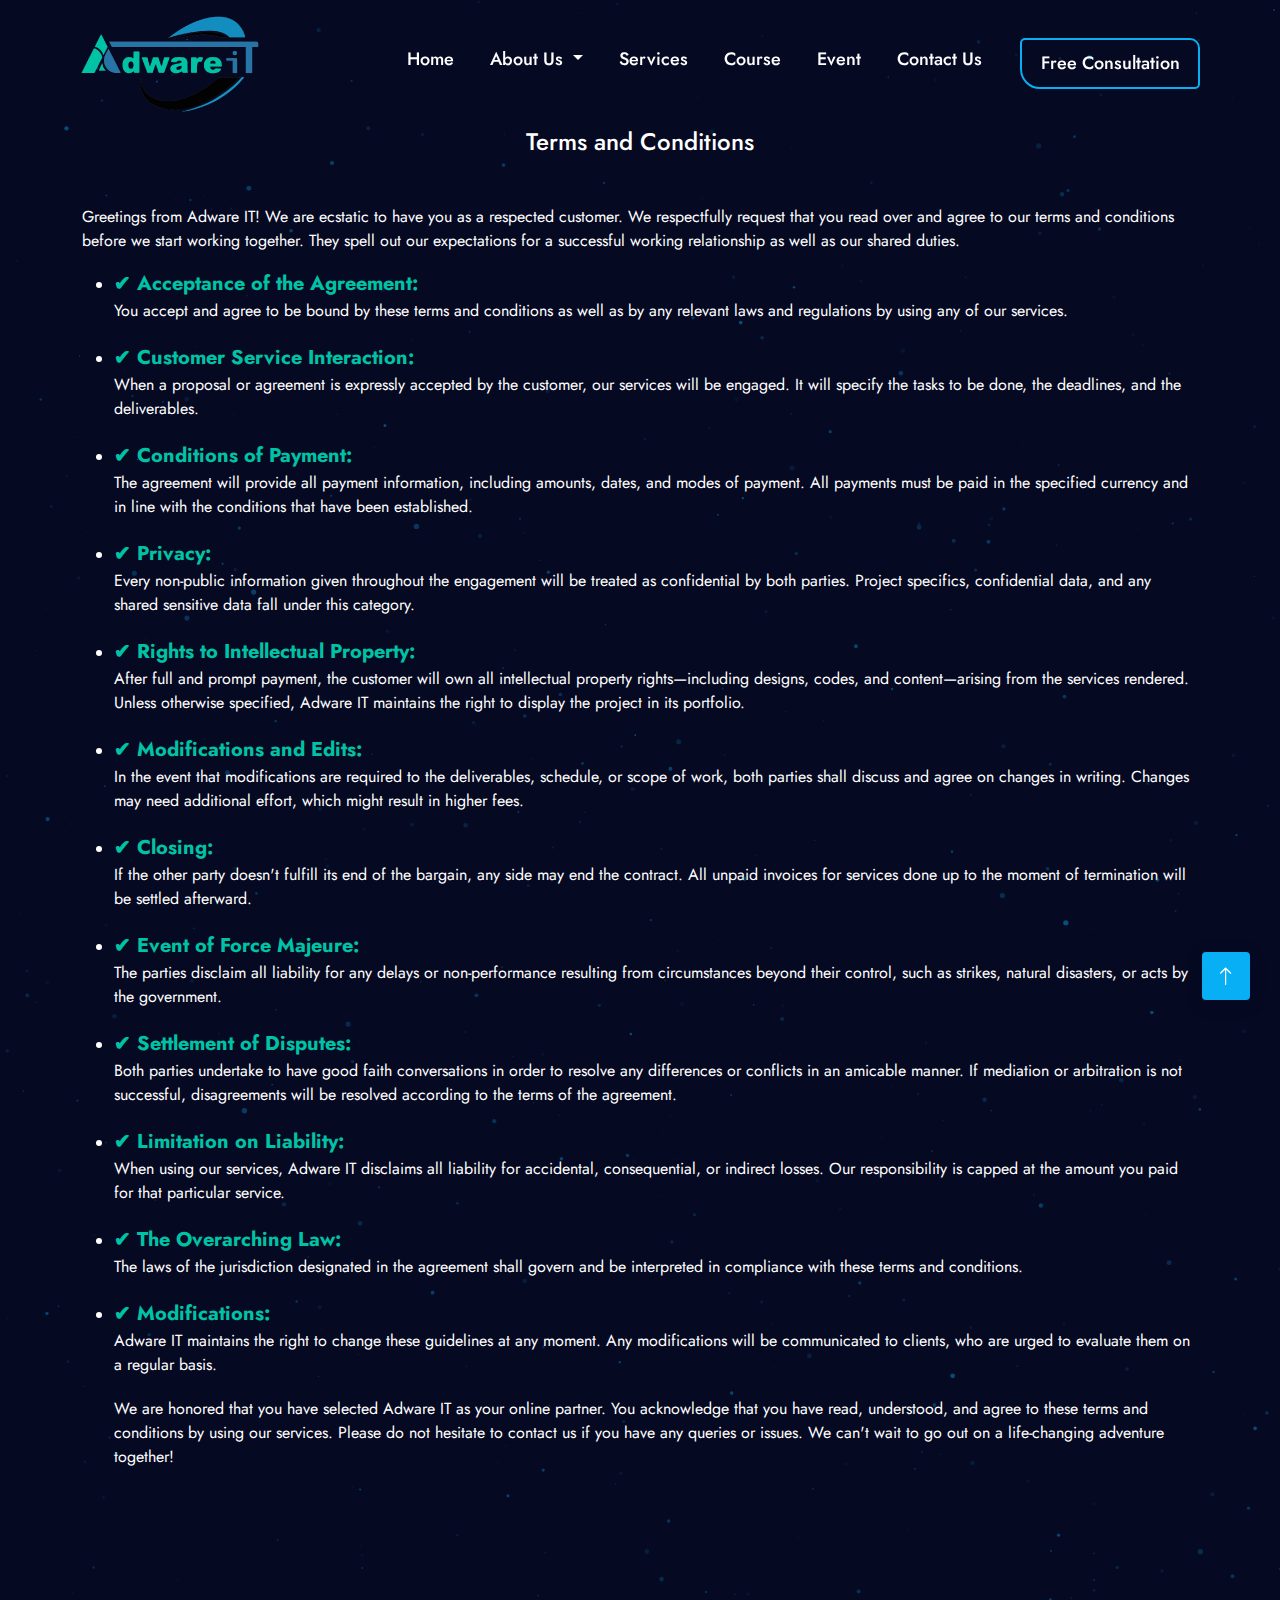
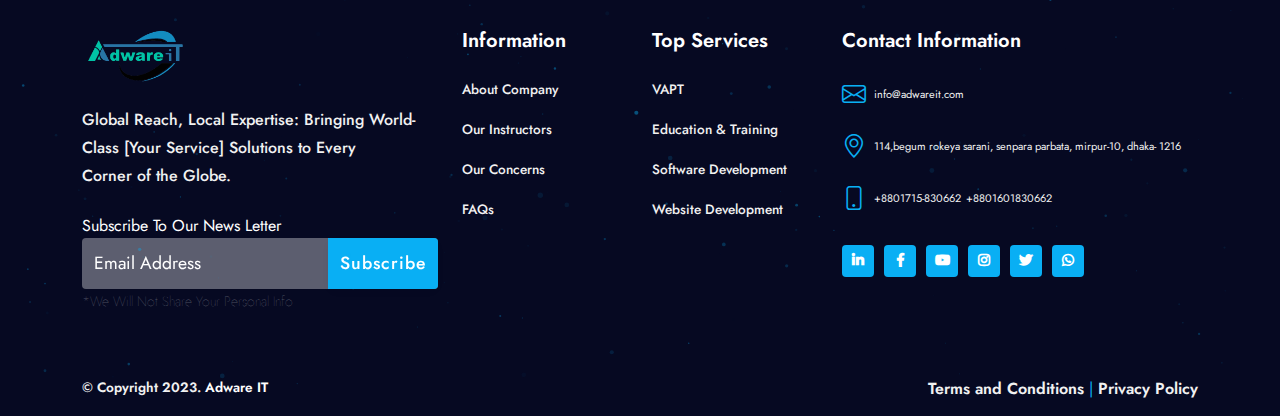
<file: terms.html>
<!DOCTYPE html>
<html lang="en">



<head>
  <meta charset="UTF-8" />
  <meta name="viewport" content="width=device-width, initial-scale=1.0" />
  <meta name="description"
    content="IT Solutions &amp; Business Services Responsive HTML5 Bootstrap5  Website Template" />
  <meta http-equiv="X-UA-Compatible" content="ie=edge" />

  <!-- fav icon -->
  <link rel="icon" href="assets/images/fav-icon/fav-icon.png" />

  <!-- bootstarp -->
  <link rel="stylesheet" href="css/vendors/bootstrap.min.css" />

  <!-- animate.css file -->
  <link rel="stylesheet" href="css/vendors/animate.css" />

  <!-- Swiper -->
  <link rel="stylesheet" href="css/vendors/swiper-bundle.min.css" />

  <!-- flaticon -->
  <link rel="stylesheet" href="css/vendors/flaticon/flaticon.css" />

  <!-- fontAwesome -->
  <link rel="stylesheet" href="css/vendors/all.min.css" />

  <!-- bootstrap icons -->
  <link rel="stylesheet" href="css/vendors/bootstrap-icons-1.9.1/bootstrap-icons.css" />

  <!-- Fancybox -->
  <link rel="stylesheet" href="css/vendors/jquery.fancybox.min.css" />

  <!-- fonts site preconnect -->
  <link rel="preconnect" href="https://fonts.googleapis.com/" />

  <!-- fonts site preconnect -->
  <link rel="preconnect" href="https://fonts.gstatic.com/" crossorigin />

  <!-- Font Family -->
  <link rel="stylesheet"
    href="https://fonts.googleapis.com/css2?family=Jost:wght@400;500;600;700;800&amp;display=swap" />

  <!-- style -->
  <link rel="stylesheet" href="css/style.css" />
  <title>Terms and Conditions | Route Of Excellence</title>
</head>

<body class=" dark-theme ">
  <div class="particles-js dots" id="particles-js"></div>
  <!--Start Page Header-->
  <nav class="navbar navbar-expand-md main_menu">
    <div class="container px-lg-0">
      <a class="navbar-brand" href="index.html"><img src="assets/images/logo/logo-light.png" alt="logo"></a>
      <button class="navbar-toggler" type="button" data-bs-toggle="collapse" data-bs-target="#navbarSupportedContent"
        aria-controls="navbarSupportedContent" aria-expanded="false" aria-label="Toggle navigation">
        <i class="fas fa-bars"></i>
      </button>
      <div class="collapse navbar-collapse" id="navbarSupportedContent">
        <ul class="navbar-nav ms-auto mb-2 mb-lg-0">
          <li class="nav-item">
            <a class="nav-link active" aria-current="page" href="index.html">Home</a>
          </li>
          <li class="nav-item dropdown">
            <a class="nav-link dropdown-toggle" href="about-us.html" id="navbarDropdown" role="button"
              data-bs-toggle="dropdown" aria-expanded="false">About Us </a>
            <ul class="dropdown-menu" aria-labelledby="navbarDropdown">
              <li><a class="dropdown-item" href="about-us.html"> About Company</a></li>
              <li><a class="dropdown-item" href="instructor.html">Our Instructor</a></li>
              <li><a class="dropdown-item" href="our-concenr.html">Our Concerns</a></li>
              <!--<li><a class="dropdown-item" href="faq.html">FAQs</a></li> -->

            </ul>
          </li>
          <li class="nav-item">
            <a class="nav-link" href="services.html">Services</a>
          </li>

          <li class="nav-item">
            <a class="nav-link" href="course.html">Course</a>
          </li>
          <li class="nav-item">
            <a class="nav-link" href="event.html">event</a>
          </li>
          <li class="nav-item">
            <a class="nav-link" href="contact-us.html">contact us</a>
          </li>
          <li class="nav-item">
            <a class="nav-link free-cons-btn" href="consultation.html">Free Consultation</a>
          </li>
        </ul>
      </div>
    </div>
  </nav>
  <!--End Page Header-->


  <!-- trems section -->
  <section id="terms">
    <div class="container">
      <div class="row">
        <div class="col-lg-12">

          <h4 class="text-center mt-5 mb-5">Terms and Conditions</h4>
          <p>Greetings from Adware IT! We are ecstatic to have you as a respected customer. We respectfully
            request that you read over and agree to our terms and conditions before we start working
            together. They spell out our expectations for a successful working relationship as well as our
            shared duties.</p>
        </div>
      </div>
      <div class="row">
        <div class="col-lg-12">
          <ul class="terms-list">
            <li>
              <span>✔ Acceptance of the Agreement:</span>
              You accept and agree to be bound by these terms and conditions as well as by any relevant laws and
              regulations by using any of our services.
            </li>
            <li>
              <span>✔ Customer Service Interaction:</span>
              When a proposal or agreement is expressly accepted by the customer, our services will be engaged. It will
              specify the tasks to be done, the deadlines, and the deliverables.
            </li>
            <li>
              <span>✔ Conditions of Payment: </span>
              The agreement will provide all payment information, including amounts, dates, and modes of payment. All
              payments must be paid in the specified currency and in line with the conditions that have been
              established.
            </li>
            <li>
              <span>✔ Privacy:</span>
              Every non-public information given throughout the engagement will be treated as confidential by both
              parties. Project specifics, confidential data, and any shared sensitive data fall under this category.
            </li>
            <li>
              <span>✔ Rights to Intellectual Property:</span>
              After full and prompt payment, the customer will own all intellectual property rights—including designs,
              codes, and content—arising from the services rendered. Unless otherwise specified, Adware IT maintains the
              right to display the project in its portfolio.
            </li>
            <li>
              <span>✔ Modifications and Edits:</span>
              In the event that modifications are required to the deliverables, schedule, or scope of work, both parties
              shall discuss and agree on changes in writing. Changes may need additional effort, which might result in
              higher fees.
            </li>
            <li>
              <span>✔ Closing:</span>
              If the other party doesn't fulfill its end of the bargain, any side may end the contract. All unpaid
              invoices for services done up to the moment of termination will be settled afterward.
            </li>
            <li>
              <span>✔ Event of Force Majeure:</span>
              The parties disclaim all liability for any delays or non-performance resulting from circumstances beyond
              their control, such as strikes, natural disasters, or acts by the government.
            </li>

            <li>
              <span>✔ Settlement of Disputes:</span>

              Both parties undertake to have good faith conversations in order to resolve any differences or conflicts
              in an amicable manner. If mediation or arbitration is not successful, disagreements will be resolved
              according to the terms of the agreement.
            </li>
            <li>
              <span>✔ Limitation on Liability:</span>
              When using our services, Adware IT disclaims all liability for accidental, consequential, or indirect
              losses. Our responsibility is capped at the amount you paid for that particular service.
            </li>
            <li>
              <span>✔ The Overarching Law: </span>

              The laws of the jurisdiction designated in the agreement shall govern and be interpreted in compliance
              with these terms and conditions.
            </li>
            <li>
              <span>✔ Modifications:</span>

              Adware IT maintains the right to change these guidelines at any moment. Any modifications will be
              communicated to clients, who are urged to evaluate them on a regular basis.
            </li>



            We are honored that you have selected Adware IT as your online partner. You acknowledge that you have read,
            understood, and agree to these terms and conditions by using our services. Please do not hesitate to contact
            us if you have any queries or issues. We can't wait to go out on a life-changing adventure together!</li>
          </ul>
        </div>
      </div>
    </div>
  </section>
  <!-- trems section -->

  <!-- Start  page-footer Section-->
  <footer class="page-footer dark-color-footer" id="page-footer">
    <div class="overlay-photo-image-bg" data-bg-img="assets/images/sections-bg-images/footer-bg-1.jpg"
      data-bg-opacity=".25"></div>
    <div class="container">
      <div class="row footer-cols">
        <div class="col-12 col-md-8 col-lg-4 footer-col">
          <img class="img-fluid footer-logo" loading="lazy" src="assets/images/logo/logo-light.png" alt="logo" />
          <div class="footer-col-content-wrapper">
            <p class="footer-text-about-us">
              Global Reach, Local Expertise: Bringing World-Class [Your Service] Solutions to Every Corner of the Globe.
            </p>
          </div>
          <div class="form-area">
            <div class="mailchimp-form">
              <form class="one-field-form" method="post" action="#0">
                <div class="field-group">
                  <label class="email-label" for="email-input">
                    Subscribe to our news letter</label>
                  <input class="email-input" type="email" value="" name="EMAIL" id="email-input"
                    placeholder="Email Address" autocomplete="off" />
                  <div class="cta-area">
                    <input class="btn-solid subscribe-btn" type="submit" value="Subscribe" name="subscribe" />
                  </div>
                </div>
                <span class="email-notice">*we will not share your personal info</span>
              </form>
            </div>
          </div>
        </div>
        <div class="col-6 col-lg-2 footer-col">
          <h2 class="footer-col-title">Information</h2>
          <div class="footer-col-content-wrapper">
            <ul class="footer-menu">
              <li class="footer-menu-item">
                <a class="footer-menu-link" href="about-us.html">About Company</a>
              </li>
              <li class="footer-menu-item">
                <a class="footer-menu-link" href="instructor.html">Our Instructors</a>
              </li>
              <li class="footer-menu-item">
                <a class="footer-menu-link" href="our-concenr.html">Our Concerns</a>
              </li>
              <li class="footer-menu-item">
                <a class="footer-menu-link" href="faq.html">FAQs</a>
              </li>
            </ul>
          </div>
        </div>
        <div class="col-6 col-lg-2 footer-col">
          <h2 class="footer-col-title">Top Services</h2>
          <div class="footer-col-content-wrapper">
            <ul class="footer-menu">
              <li class="footer-menu-item">
                <a class="footer-menu-link" href="services.html">VAPT</a>
              </li>
              <li class="footer-menu-item">
                <a class="footer-menu-link" href="course.html">Education & Training</a>
              </li>
              <li class="footer-menu-item">
                <a class="footer-menu-link" href="services.html">Software Development</a>
              </li>
              <li class="footer-menu-item">
                <a class="footer-menu-link" href="services.html">Website Development</a>
              </li>
            </ul>
          </div>
        </div>

        <div class="col-12 col-lg-4 footer-col">
          <h2 class="footer-col-title">contact information</h2>
          <div class="footer-col-content-wrapper">
            <div class="contact-info-card">
              <i class="bi bi-envelope icon"></i><a class="text-lowercase info"
                href="mailto:info@adwareit.com">info@adwareit.com</a>
            </div>
            <div class="contact-info-card">
              <i class="bi bi-geo-alt icon"></i><span class="text-lowercase info"><a target="_blank"
                  href="https://www.google.com/maps/dir/23.7210476,90.3896607/adware+it/@23.7628962,90.338321,13z/data=!3m1!4b1!4m9!4m8!1m1!4e1!1m5!1m1!1s0x24aa8765c2ecab67:0x8a4a0cbe0cd1adc6!2m2!1d90.3693808!2d23.804716?entry=ttu">114,Begum
                  Rokeya Sarani, Senpara Parbata, Mirpur-10, Dhaka- 1216</a></h6></span>
            </div>
            <div class="contact-info-card">
              <i class="bi bi-phone icon"></i><a class="info" href="tel:+8801715-830662 ">+8801715-830662 </a> <a
                class="info" href="tel:+8801601830662 ">+8801601830662 </a>
            </div>
            <div class="contact-info-card">
              <div class="social-icons">
                <div class="sc-wrapper dir-row sc-size-32">
                  <ul class="sc-list">
                    <li class="sc-item" title="Facebook">
                      <a target="_blank" class="sc-link" href="https://www.linkedin.com/company/adwareit/"
                        title="social media icon"><i class="fab fa-linkedin-in sc-icon"></i></a>
                    </li>
                    <li class="sc-item" title="Facebook">
                      <a target="_blank" class="sc-link" href="https://www.facebook.com/adwareit"
                        title="social media icon"><i class="fab fa-facebook-f sc-icon"></i></a>
                    </li>
                    <li class="sc-item" title="youtube">
                      <a target="_blank" class="sc-link" href="https://www.youtube.com/@adwareit"
                        title="social media icon"><i class="fab fa-youtube sc-icon"></i></a>
                    </li>
                    <li class="sc-item" title="instagram">
                      <a target="_blank" class="sc-link" href="https://www.instagram.com/adware_it"
                        title="social media icon"><i class="fab fa-instagram sc-icon"></i></a>
                    </li>
                    <li class="sc-item" title="twitter">
                      <a target="_blank" class="sc-link" href="https://twitter.com/adware_it"
                        title="social media icon"><i class="fab fa-twitter sc-icon"></i></a>
                    </li>
                    <li class="sc-item" title="whatsapp">
                      <a target="_blank" class="sc-link" href="https://wa.me/message/QCBYWSUEKPQVE1 "
                        title="social media icon"><i class="fab fa-whatsapp sc-icon"></i></a>
                    </li>
                  </ul>
                </div>
              </div>
            </div>
          </div>
        </div>
      </div>
    </div>
    <div class="copyrights">
      <div class="container">
        <div class="row">
          <div class="col-12 col-md-6 d-flex justify-content-start">
            <p class="creadits">
              &copy; Copyright 2023.

              <a class="link" href="https://www.facebook.com/adwareit">Adware IT</a>
            </p>
          </div>
          <div class="col-12 col-md-6 d-flex justify-content-end">
            <div class="terms-links">
              <a href="terms.html">Terms and Conditions</a> | <a href="privacy.html">Privacy Policy</a>
            </div>
          </div>
        </div>
      </div>
    </div>
  </footer>
  <!-- End  page-footer Section-->
  <!-- Start loading-screen Component-->
  <!-- <div class="loading-screen" id="loading-screen"><span class="bar top-bar"></span><span
      class="bar down-bar"></span><span class="progress-line"></span><span class="loading-counter"> </span></div> -->
  <!-- End loading-screen Component-->
  <!-- Start back-to-top Component-->
  <div class="back-to-top" id="back-to-top"><i class="bi bi-arrow-up icon "></i>
  </div>
  <!-- End back-to-top Component-->
  <!--     JQuery     -->
  <script src="js/vendors/jquery-3.6.1.min.js"></script>

  <!--     bootstrap     -->
  <script src="js/vendors/bootstrap.bundle.min.js"></script>

  <!--     wow     -->
  <script src="js/vendors/wow.min.js"></script>

  <!--     swiper     -->
  <script src="js/vendors/swiper-bundle.min.js"></script>

  <!--     fancybox     -->
  <script src="js/vendors/jquery.fancybox.min.js"></script>

  <!--     countTo     -->
  <script src="js/vendors/jquery.countTo.js"></script>
  <!--     particles     -->
  <script src="js/vendors/particles.min.js"></script>
  <!--     main     -->
  <script src="js/main.js"></script>
</body>

</html>
</file>
<file: css/vendors/flaticon/flaticon.css>
@font-face {
  font-family: "flaticon";
  src: url("flaticond976.ttf?4f7700d6618cd0ef11fa9dc7cf3a6fc7") format("truetype"),
    url("flaticond976.woff?4f7700d6618cd0ef11fa9dc7cf3a6fc7") format("woff"),
    url("flaticond976.woff2?4f7700d6618cd0ef11fa9dc7cf3a6fc7") format("woff2"),
    url("flaticond976.eot?4f7700d6618cd0ef11fa9dc7cf3a6fc7#iefix")
      format("embedded-opentype"),
    url("flaticond976.svg?4f7700d6618cd0ef11fa9dc7cf3a6fc7#flaticon")
      format("svg");
}

i[class^="flaticon-"]:before,
i[class*=" flaticon-"]:before {
  font-family: flaticon !important;
  font-style: normal;
  font-weight: normal !important;
  font-variant: normal;
  text-transform: none;
  line-height: 1;
  -webkit-font-smoothing: antialiased;
  -moz-osx-font-smoothing: grayscale;
}

.flaticon-facebook:before {
  content: "\f101";
}
.flaticon-facebook-app-symbol:before {
  content: "\f102";
}
.flaticon-twitter:before {
  content: "\f103";
}
.flaticon-twitter-1:before {
  content: "\f104";
}
.flaticon-instagram:before {
  content: "\f105";
}
.flaticon-instagram-1:before {
  content: "\f106";
}
.flaticon-reddit:before {
  content: "\f107";
}
.flaticon-reddit-logo:before {
  content: "\f108";
}
.flaticon-discord:before {
  content: "\f109";
}
.flaticon-discord-1:before {
  content: "\f10a";
}
.flaticon-telegram:before {
  content: "\f10b";
}
.flaticon-telegram-1:before {
  content: "\f10c";
}
.flaticon-tik-tok:before {
  content: "\f10d";
}
.flaticon-tiktok:before {
  content: "\f10e";
}
.flaticon-youtube:before {
  content: "\f10f";
}
.flaticon-youtube-1:before {
  content: "\f110";
}
.flaticon-wechat:before {
  content: "\f111";
}
.flaticon-wechat-1:before {
  content: "\f112";
}
.flaticon-whatsapp:before {
  content: "\f113";
}
.flaticon-whatsapp-1:before {
  content: "\f114";
}
.flaticon-tumblr:before {
  content: "\f115";
}
.flaticon-tumblr-1:before {
  content: "\f116";
}
.flaticon-linkedin-logo:before {
  content: "\f117";
}
.flaticon-linkedin:before {
  content: "\f118";
}
.flaticon-snapchat:before {
  content: "\f119";
}
.flaticon-snapchat-1:before {
  content: "\f11a";
}
.flaticon-pinterest:before {
  content: "\f11b";
}
.flaticon-pinterest-1:before {
  content: "\f11c";
}
.flaticon-meetup:before {
  content: "\f11d";
}
.flaticon-meetup-1:before {
  content: "\f11e";
}
.flaticon-medium-1:before {
  content: "\f11f";
}
.flaticon-twitch:before {
  content: "\f120";
}
.flaticon-twitch-1:before {
  content: "\f121";
}
.flaticon-quora:before {
  content: "\f122";
}
.flaticon-quora-1:before {
  content: "\f123";
}
.flaticon-vimeo:before {
  content: "\f124";
}
.flaticon-vimeo-1:before {
  content: "\f125";
}
.flaticon-zoom:before {
  content: "\f126";
}
.flaticon-down-arrow:before {
  content: "\f127";
}
.flaticon-upload:before {
  content: "\f128";
}
.flaticon-arrow-up:before {
  content: "\f129";
}
.flaticon-down-arrow-1:before {
  content: "\f12a";
}
.flaticon-next:before {
  content: "\f12b";
}
.flaticon-right-arrow-1:before {
  content: "\f12c";
}
.flaticon-left-arrow:before {
  content: "\f12d";
}
.flaticon-left-arrow-1:before {
  content: "\f12e";
}
.flaticon-left-chevron:before {
  content: "\f12f";
}
.flaticon-transfer:before {
  content: "\f130";
}
.flaticon-night-mode:before {
  content: "\f131";
}
.flaticon-brightness:before {
  content: "\f132";
}
.flaticon-search-interface-symbol:before {
  content: "\f133";
}
.flaticon-search:before {
  content: "\f134";
}
.flaticon-up-arrow:before {
  content: "\f135";
}
.flaticon-up-right-arrow:before {
  content: "\f136";
}
.flaticon-check:before {
  content: "\f137";
}
.flaticon-like:before {
  content: "\f138";
}
.flaticon-dislike:before {
  content: "\f139";
}
.flaticon-checked:before {
  content: "\f13a";
}
.flaticon-trend:before {
  content: "\f13b";
}
.flaticon-down-arrow-2:before {
  content: "\f13c";
}
.flaticon-wallet:before {
  content: "\f13d";
}
.flaticon-rubik:before {
  content: "\f13e";
}
.flaticon-image-gallery:before {
  content: "\f13f";
}
.flaticon-list:before {
  content: "\f140";
}
.flaticon-up-down:before {
  content: "\f141";
}
.flaticon-blockchain:before {
  content: "\f142";
}
.flaticon-grid:before {
  content: "\f143";
}
.flaticon-power:before {
  content: "\f144";
}
.flaticon-game-console:before {
  content: "\f145";
}
.flaticon-trading-card:before {
  content: "\f146";
}
.flaticon-musical-note:before {
  content: "\f147";
}
.flaticon-domain:before {
  content: "\f148";
}
.flaticon-laughing:before {
  content: "\f149";
}
.flaticon-update:before {
  content: "\f14a";
}
.flaticon-heart:before {
  content: "\f14b";
}
.flaticon-heart-1:before {
  content: "\f14c";
}
.flaticon-paint-palette:before {
  content: "\f14d";
}
.flaticon-photo-camera-vintage:before {
  content: "\f14e";
}
.flaticon-hot-sale:before {
  content: "\f14f";
}
.flaticon-price-tag:before {
  content: "\f150";
}
.flaticon-price-tag-1:before {
  content: "\f151";
}
.flaticon-auction:before {
  content: "\f152";
}
.flaticon-shopping-bag:before {
  content: "\f153";
}
.flaticon-shopping-cart:before {
  content: "\f154";
}
.flaticon-sports:before {
  content: "\f155";
}
.flaticon-video:before {
  content: "\f156";
}
.flaticon-online:before {
  content: "\f157";
}
.flaticon-play-button-arrowhead:before {
  content: "\f158";
}
.flaticon-play:before {
  content: "\f159";
}
.flaticon-copy:before {
  content: "\f15a";
}
.flaticon-3d-modeling:before {
  content: "\f15b";
}
.flaticon-illustration:before {
  content: "\f15c";
}
.flaticon-rabbit:before {
  content: "\f15d";
}
.flaticon-animation:before {
  content: "\f15e";
}
.flaticon-dna:before {
  content: "\f15f";
}
.flaticon-web-domain:before {
  content: "\f160";
}
.flaticon-virtual-reality:before {
  content: "\f161";
}
.flaticon-nft:before {
  content: "\f162";
}
.flaticon-nft-1:before {
  content: "\f163";
}
.flaticon-connection:before {
  content: "\f164";
}
.flaticon-game:before {
  content: "\f165";
}
.flaticon-nft-2:before {
  content: "\f166";
}
.flaticon-coin:before {
  content: "\f167";
}
.flaticon-medal:before {
  content: "\f168";
}
.flaticon-unlock:before {
  content: "\f169";
}
.flaticon-lock:before {
  content: "\f16a";
}
.flaticon-phone-call:before {
  content: "\f16b";
}
.flaticon-home:before {
  content: "\f16c";
}
.flaticon-placeholder:before {
  content: "\f16d";
}
.flaticon-save-instagram:before {
  content: "\f16e";
}
.flaticon-target:before {
  content: "\f16f";
}
.flaticon-right-drawn-arrow:before {
  content: "\f170";
}
.flaticon-box:before {
  content: "\f171";
}
.flaticon-portfolio:before {
  content: "\f172";
}
.flaticon-coffee-cup:before {
  content: "\f173";
}
.flaticon-confetti:before {
  content: "\f174";
}
.flaticon-growth:before {
  content: "\f175";
}
.flaticon-bin:before {
  content: "\f176";
}
.flaticon-handshake:before {
  content: "\f177";
}
.flaticon-comment:before {
  content: "\f178";
}
.flaticon-book:before {
  content: "\f179";
}
.flaticon-lightbulb:before {
  content: "\f17a";
}
.flaticon-salary:before {
  content: "\f17b";
}
.flaticon-graduated:before {
  content: "\f17c";
}
.flaticon-brain:before {
  content: "\f17d";
}
.flaticon-bell:before {
  content: "\f17e";
}
.flaticon-giftbox:before {
  content: "\f17f";
}
.flaticon-visibility:before {
  content: "\f180";
}
.flaticon-visibility-1:before {
  content: "\f181";
}
.flaticon-plus:before {
  content: "\f182";
}
.flaticon-minus:before {
  content: "\f183";
}
.flaticon-cancel:before {
  content: "\f184";
}
.flaticon-envelope:before {
  content: "\f185";
}
.flaticon-recycle:before {
  content: "\f186";
}
.flaticon-mic:before {
  content: "\f187";
}
.flaticon-fire:before {
  content: "\f188";
}
.flaticon-map:before {
  content: "\f189";
}
.flaticon-dots-menu:before {
  content: "\f18a";
}
.flaticon-calendar:before {
  content: "\f18b";
}
.flaticon-calendar-1:before {
  content: "\f18c";
}
.flaticon-database:before {
  content: "\f18d";
}
.flaticon-volume:before {
  content: "\f18e";
}
.flaticon-technical-support:before {
  content: "\f18f";
}
.flaticon-eye-scanner:before {
  content: "\f190";
}
.flaticon-promotions:before {
  content: "\f191";
}
.flaticon-key:before {
  content: "\f192";
}
.flaticon-filter:before {
  content: "\f193";
}
.flaticon-integration:before {
  content: "\f194";
}
.flaticon-attraction:before {
  content: "\f195";
}
.flaticon-musical-notes:before {
  content: "\f196";
}
.flaticon-travel:before {
  content: "\f197";
}
.flaticon-nanotechnology:before {
  content: "\f198";
}
.flaticon-artificial-intelligence:before {
  content: "\f199";
}
.flaticon-arrows:before {
  content: "\f19a";
}
.flaticon-pencil:before {
  content: "\f19b";
}
.flaticon-cancer:before {
  content: "\f19c";
}
.flaticon-price-sticker:before {
  content: "\f19d";
}
.flaticon-down-arrow-3:before {
  content: "\f19e";
}
.flaticon-book-1:before {
  content: "\f19f";
}
.flaticon-intestine:before {
  content: "\f1a0";
}
.flaticon-left-arrow-2:before {
  content: "\f1a1";
}
.flaticon-right-arrow-2:before {
  content: "\f1a2";
}
.flaticon-down-arrow-4:before {
  content: "\f1a3";
}
.flaticon-twitter-2:before {
  content: "\f1a4";
}
.flaticon-collection:before {
  content: "\f1a5";
}
.flaticon-shape-creator:before {
  content: "\f1a6";
}
.flaticon-arrow-down-sign-to-navigate:before {
  content: "\f1a7";
}
.flaticon-cube-without-cover-square:before {
  content: "\f1a8";
}
.flaticon-file:before {
  content: "\f1a9";
}
.flaticon-basic-tick:before {
  content: "\f1aa";
}
.flaticon-security:before {
  content: "\f1ab";
}
.flaticon-strategy:before {
  content: "\f1ac";
}
.flaticon-right-arrow-3:before {
  content: "\f1ad";
}
.flaticon-search-1:before {
  content: "\f1ae";
}
.flaticon-server:before {
  content: "\f1af";
}
.flaticon-left-arrow-3:before {
  content: "\f1b0";
}
.flaticon-happy:before {
  content: "\f1b1";
}
.flaticon-phone-call-1:before {
  content: "\f1b2";
}
.flaticon-air-bnb:before {
  content: "\f1b3";
}
.flaticon-vector:before {
  content: "\f1b4";
}
.flaticon-add:before {
  content: "\f1b5";
}
.flaticon-app-store:before {
  content: "\f1b6";
}
.flaticon-clipboard:before {
  content: "\f1b7";
}
.flaticon-analysis:before {
  content: "\f1b8";
}
.flaticon-content-management:before {
  content: "\f1b9";
}
.flaticon-idea:before {
  content: "\f1ba";
}
.flaticon-user:before {
  content: "\f1bb";
}
.flaticon-project-management:before {
  content: "\f1bc";
}
.flaticon-rocket:before {
  content: "\f1bd";
}
.flaticon-graphic-design:before {
  content: "\f1be";
}
.flaticon-comment-1:before {
  content: "\f1bf";
}
.flaticon-layers:before {
  content: "\f1c0";
}
.flaticon-user-1:before {
  content: "\f1c1";
}
.flaticon-cogwheel:before {
  content: "\f1c2";
}
.flaticon-star:before {
  content: "\f1c3";
}
.flaticon-star-1:before {
  content: "\f1c4";
}
.flaticon-paper-plane:before {
  content: "\f1c5";
}
.flaticon-folder:before {
  content: "\f1c6";
}
.flaticon-design:before {
  content: "\f1c7";
}
.flaticon-project:before {
  content: "\f1c8";
}
.flaticon-facebook-1:before {
  content: "\f1c9";
}
.flaticon-google-plus:before {
  content: "\f1ca";
}
.flaticon-linkedin-1:before {
  content: "\f1cb";
}
.flaticon-twitter-3:before {
  content: "\f1cc";
}
.flaticon-world:before {
  content: "\f1cd";
}
.flaticon-calendar-2:before {
  content: "\f1ce";
}
.flaticon-web-development:before {
  content: "\f1cf";
}
.flaticon-review:before {
  content: "\f1d0";
}
.flaticon-editing:before {
  content: "\f1d1";
}
.flaticon-downloading:before {
  content: "\f1d2";
}
.flaticon-money-management:before {
  content: "\f1d3";
}
.flaticon-responsive:before {
  content: "\f1d4";
}
.flaticon-technical-support-1:before {
  content: "\f1d5";
}
.flaticon-focus:before {
  content: "\f1d6";
}
.flaticon-strategy-1:before {
  content: "\f1d7";
}
.flaticon-cubes:before {
  content: "\f1d8";
}
.flaticon-calendar-3:before {
  content: "\f1d9";
}
.flaticon-expand:before {
  content: "\f1da";
}
.flaticon-data-management:before {
  content: "\f1db";
}
.flaticon-close:before {
  content: "\f1dc";
}
.flaticon-down-arrow-5:before {
  content: "\f1dd";
}
.flaticon-check-1:before {
  content: "\f1de";
}
.flaticon-aim:before {
  content: "\f1df";
}
.flaticon-megaphone:before {
  content: "\f1e0";
}
.flaticon-profile:before {
  content: "\f1e1";
}
.flaticon-fast-delivery:before {
  content: "\f1e2";
}
.flaticon-basic-shapes:before {
  content: "\f1e3";
}
.flaticon-copy-1:before {
  content: "\f1e4";
}
.flaticon-guru:before {
  content: "\f1e5";
}
.flaticon-quote:before {
  content: "\f1e6";
}
.flaticon-email:before {
  content: "\f1e7";
}
.flaticon-map-1:before {
  content: "\f1e8";
}
.flaticon-phone-call-2:before {
  content: "\f1e9";
}
.flaticon-account-manager:before {
  content: "\f1ea";
}
.flaticon-saas:before {
  content: "\f1eb";
}
.flaticon-return:before {
  content: "\f1ec";
}
.flaticon-stellar-coin:before {
  content: "\f1ed";
}
</file>
<file: css/style.css>
@charset "UTF-8";
/*** LTR websites ***/ /*===================================================
Project: Adware IT - IT Solutions & Business Services Responsive HTML5 
Author Name: Shaidul Islamr
Author Email: shaidulislamrony1@gmail.com
====================================================*/
/*==
- global-rules and helper classes
- page-header
- page-hero 
- services
- about 
- portfolio 
- portfolio-single  
- our-team 
- our-clients 
- faq 
- testimonials 
- contact-us 
- take-action 
- page-footer 
- blog
- 404 Page
- pricing
- stats
- Dark Theme Rules
===*/
/* start global, helper classes , Components Rules*/
:root {
  /*Colors CSS Varibales*/
  /*================  main-color values */
  --clr-main: #09aff4;
  --clr-main-rgb: 9, 175, 244;
  /*================  accent-color values */
  --clr-accent: #0d1857;
  --clr-accent-rgb: 13, 24, 87;
  /*================  secondary-color values */
  --clr-secondary: #4820a7;
  --clr-secondary-rgb: 72, 32, 167;
  /*================  white-color values */
  --clr-white: #fff;
  --clr-white-rgb: 255, 255, 255;
  /*================  black-color values */
  --clr-black: #121212;
  --clr-black-rgb: 18, 18, 18;
  /*================  grey-color values */
  --clr-grey: #f1f1f1;
  --clr-grey-rgb: 241, 241, 241;
  /*================  semi-dark-color values */
  --clr-semi-dark: #b8b8b8;
  --clr-semi-dark-rgb: 184, 184, 184;
  /*================  dark-grey-color values */
  --clr-dark-grey: #4d4d4d;
  --clr-dark-grey-rgb: 77, 77, 77;
  /*================  extra-dark-grey-color values */
  --clr-extra-dark-grey: #202020;
  --clr-extra-dark-grey-rgb: 32, 32, 32;
  /*================  dark-blue-color values */
  --clr-dark-blue: #060922;
  --clr-dark-blue-rgb: 6, 9, 34;
  /*================  semi-dark-blue-color values */
  --clr-semi-dark-blue: #000531;
  --clr-semi-dark-blue-rgb: 0, 5, 49;
  /*================  danger-color values */
  --clr-danger: #fc0000;
  --clr-danger-rgb: 252, 0, 0;
  /*================  success-color values */
  --clr-success: #217234;
  --clr-success-rgb: 33, 114, 52;
  /*================  warning-color values */
  --clr-warning: #9b6a01;
  --clr-warning-rgb: 155, 106, 1;
  --ltr-main-font-f: "Jost", "sans-serif";
  --rtl-main-font-f: "Tajawal", "sans-serif";
}

input[type="date"] {
  color-scheme: dark;
}
/*========== Start Global Rules ==========*/
.sec-heading.centered .bottom-line,
.sec-heading .bottom-line,
.line-on-side,
.line {
  display: block;
  position: relative;
  width: 5rem;
  height: 4px;
  background: var(--clr-main);
  border-radius: 1rem;
}

.pre-title {
  position: relative;
  font-size: 1rem;
  font-weight: 600;
  letter-spacing: 1px;
  text-align: left;
  /* text-transform: uppercase; */
  display: block;
  width: max-content;
  margin-bottom: 0;
  padding-left: 10px;
  padding-right: 10px;
  color: var(--clr-main);
  z-index: 5;
}
.pre-title::before,
.pre-title::after {
  content: "";
  display: inline-block;
  position: absolute;
  width: 6px;
  aspect-ratio: 1/1;
  border-radius: 1rem;
  top: 50%;
  translate: 0 -50%;
  background-color: var(--clr-main);
}
.pre-title::before {
  left: 0;
  right: auto;
}
.pre-title::after {
  left: auto;
  right: 0;
}

.overlay-photo-image-bg,
.overlay-shape-image-bg,
.overlay-pattern-image-bg,
.overlay-gradient-color,
.overlay-color {
  position: absolute;
  left: 0;
  right: 0;
  top: 0;
  bottom: 0;
  z-index: -1;
  display: block;
  transition: all 0.5s ease-in-out 0s;
}

body {
  font-family: var(--ltr-main-font-f);
  direction: ltr;
  text-align: left;
  position: relative;
  color: var(--clr-dark-blue);
  background: var(--clr-white);
  overflow-x: hidden;
  scroll-behavior: smooth;
  transition: all 0.25s ease-in-out 0s;
}

section {
  position: relative;
  z-index: 0;
}

a {
  text-decoration: none;
  color: inherit;
}
a:hover {
  text-decoration: none;
  color: inherit;
}

.plain-section {
  overflow: visible;
  padding: 0;
}

.mega-section {
  padding: 3rem 0;
}
@media (max-width: 767px) {
  .mega-section {
    padding: 2.5rem 0;
  }
}

.elf-section {
  padding: 4rem 0;
}
@media (max-width: 767px) {
  .elf-section {
    padding: 3rem 0;
  }
}

.particles-js {
  position: absolute;
  width: 100%;
  height: 100%;
  top: 0;
  left: 0;
  pointer-events: none;
  z-index: 2;
}

.text-linear-gradient {
  background: -webkit-linear-gradient(45deg, red, blue, green);
  -webkit-background-clip: text;
  background-clip: text;
  -webkit-text-fill-color: transparent;
}

.featured-text {
  color: var(--clr-main);
  position: relative;
}
.featured-text svg {
  position: absolute;
  left: 50%;
  top: 50%;
  width: calc(100% + 10px);
  height: calc(100% + 40px);
  transform: translate(-50%, -50%);
}
.featured-text svg path {
  stroke: var(--clr-main);
  stroke-width: 0.5rem;
  fill: transparent;
}
.featured-text svg.wavey-underline {
  top: 100%;
}
.featured-text svg.wavey-underline path {
  fill: var(--clr-main);
}

.init-text {
  position: relative;
  z-index: 0;
  font-weight: 500;
  font-size: 1.1rem;
  font-style: italic;
  opacity: 0.85;
  line-height: 1.7;
  margin-bottom: 3rem;
  padding: 0.5rem 0;
  padding-left: 2rem;
  border-left: 4px solid var(--clr-secondary);
  transition: all 0.3s ease-in-out 0s;
}
.init-text::first-letter {
  text-transform: capitalize;
}
.init-text::before {
  content: "";
  position: absolute;
  inset: 0;
  z-index: -1;
  background: var(--clr-secondary);
  border-top-right-radius: 0.25rem;
  border-bottom-right-radius: 0.25rem;
  transform: scaleX(0);
  transform-origin: left;
  transition: transform 0.3s ease-in-out 0s;
}
.init-text:hover {
  color: var(--clr-white);
  opacity: 1;
}
.init-text:hover::before {
  transform: scaleX(1);
}

.line-on-center {
  margin-left: auto;
  margin-right: auto;
}

.line-on-side {
  margin-left: 0;
  margin-right: auto;
}
.line-on-side:before {
  left: 1rem;
}
.line-on-side:after {
  left: 2rem;
}

.sec-heading {
  position: relative;
  text-align: left;
  display: flex;
  align-items: center;
  justify-content: space-between;
  margin-bottom: 3rem;
}
.free-cons-btn{
  padding: 10px 20px;
  border: 2px solid var(--clr-main);
  border-radius: 5px 10px 5px 20px;
  margin-left: 10px;
  min-width: 180px;
  text-align: center;
  transition: all linear .3s;
}
.free-cons-btn:hover{
  background-color: var(--clr-main);
  color: #fff !important;
}

@media (max-width: 991px) {
  .sec-heading {
    flex-direction: column;
    align-items: flex-start;
  }
}
.sec-heading .cta-area {
  display: flex;
  justify-content: flex-end;
  width: 30%;
}
@media (max-width: 991px) {
  .sec-heading .cta-area {
    width: 100%;
    justify-content: flex-start;
  }
}
.sec-heading .title {
  position: relative;
  margin-bottom: 0.75rem;
  font-size: 3rem;
  font-weight: 500;
  text-transform: capitalize;
  letter-spacing: 1.5px;
  line-height: 1.3;
  display: inline-block;
  z-index: 0;
}
@media (max-width: 767px) {
  .sec-heading .title {
    font-size: 2.5rem;
  }
}
.sec-heading .subtitle {
  margin: 0 auto;
  margin-bottom: 1.25rem;
  font-size: 1.1rem;
  font-weight: 400;
  text-transform: capitalize;
  opacity: 0.75;
}
@media (max-width: 767px) {
  .sec-heading .subtitle {
    width: 100%;
    font-size: 1rem;
  }
}
.sec-heading.light-title .title {
  font-size: 3rem;
  font-weight: 500;
}
@media (max-width: 991px) {
  .sec-heading.light-title .title {
    font-size: 2rem;
    font-weight: 400;
  }
}
.sec-heading.centered {
  display: block;
  text-align: center;
}
.sec-heading.centered .content-area {
  max-width: 100%;
}
.sec-heading.centered .pre-title {
  margin-left: auto;
  margin-right: auto;
}
.sec-heading.centered .cta-area {
  display: none;
}
.sec-heading.centered .bottom-line {
  display: block;
  margin: 0 auto;
}

.has-dark-bg {
  background-color: var(--clr-dark-blue);
}
.has-dark-bg .sec-heading .title,
.has-dark-bg .sec-heading .subtitle {
  color: var(--clr-white);
}
.has-dark-bg .sec-heading .bottom-line {
  background-color: var(--clr-white);
}

.parallax {
  background-attachment: fixed !important;
}

.overlay-color {
  background: var(--clr-dark-blue);
  opacity: 0.65;
}

.overlay-gradient-color {
  background: linear-gradient(45deg, red, blue, green);
}

.overlay-pattern-image-bg {
  opacity: 0.05;
  /*add  background-image value wherever you use this class to choose the custom image  */
  background-size: cover;
  background-repeat: no-repeat;
  background-position: center;
}

.overlay-shape-image-bg {
  /*add  background-image value wherever you use this class to choose the custom image  */
  background-size: cover;
  background-repeat: no-repeat;
  background-position: center;
  opacity: 0.05;
}

.overlay-photo-image-bg {
  /*add  background-image value wherever you use this class to choose the custom image  */
  background-size: cover;
  background-repeat: no-repeat;
  background-position: center;
  opacity: 0.05;
}

.section-video-bg .video {
  position: absolute;
  top: 0;
  bottom: 0;
  left: 0;
  right: 0;
  min-width: 100%;
  min-height: 100%;
  z-index: -2;
}

.see-more-area {
  display: block;
  text-align: center;
  text-transform: capitalize;
}
.see-more-area.btn-on-start-align {
  text-align: left;
}

.no-borders {
  border: none;
  outline: none;
}

.no-box-shadow {
  box-shadow: none !important;
}

.section-shape-divider-bottom {
  position: absolute;
  width: 100%;
  left: 0;
  bottom: 0;
  z-index: 0;
}
.section-shape-divider-bottom svg {
  display: block;
  width: 100%;
  height: 100%;
}
.section-shape-divider-bottom svg path {
  fill: var(--clr-secondary);
}

@media (max-width: 767px) {
  .rating-stars {
    padding: 0 1rem;
  }
}
.rating-stars .star-icon {
  color: var(--clr-main);
  font-size: 0.85rem;
  cursor: pointer;
  transition: color 0.3s ease-in-out 0s;
}
.rating-stars .star-icon:not(:last-child) {
  margin-right: 0.5rem;
}
.rating-stars .star-icon.off {
  -webkit-text-fill-color: transparent;
  -webkit-text-stroke-color: var(--clr-main);
  -webkit-text-stroke-width: 1px;
}
.rating-stars .star-icon.off:hover {
  -webkit-text-fill-color: var(--clr-main);
}
.ghfdf{
  font-size: 50px;
  color: var(--clr-main);
  transition: all linear .3s;
}
.bdrs {
	border: 1px solid #1c1515;
}
.img-bdrs{
  height: 250px;
}
.scsc{
  color: var(--clr-main);
  transition: all linear .3s;
}
.services-boxed .service-box:hover .scsc,
.services-boxed .service-box:hover .ghfdf{
  color: #fff;
}
.skills .skill {
  margin-bottom: 1.5rem;
}
.skills .skill-data {
  display: flex;
  align-items: center;
  justify-content: space-between;
  padding-bottom: 0.5rem;
  font-weight: 600;
}
.skills .skill-data .skill-name {
  text-transform: capitalize;
}
.skills .skill-bar {
  width: 100%;
  height: 0.25rem;
  opacity: 0.75;
  background-color: var(--clr-semi-dark);
  border-radius: 1rem;
  overflow: hidden;
}
.skills .skill-bar .bar {
  width: 0;
  background-color: var(--clr-main);
  height: inherit;
  border-radius: inherit;
  transition: width 1s ease-in-out 0s;
}

.ma-pagination {
  margin: 2rem 0;
}
.ma-pagination .pagination .deactive-page-item {
  pointer-events: none;
  background-color: var(--clr-grey) !important;
  border-color: var(--clr-dark-blue) !important;
  opacity: 0.5;
}
.ma-pagination .pagination .deactive-page-item .ma-page-link {
  color: var(--clr-dark-blue) !important;
  opacity: 0.5;
}
.ma-pagination .pagination .ma-page-item {
  position: relative;
  display: flex;
  align-items: center;
  justify-content: center;
  width: 2.25rem;
  height: 2.25rem;
  color: var(--clr-main);
  border: 1px solid;
  border-color: var(--clr-main);
  border-radius: 0.25rem;
  transition: all 0.3s ease 0s;
}
.ma-pagination .pagination .ma-page-item:not(:last-child) {
  margin-right: 0.5rem;
}
.ma-pagination .pagination .ma-page-item:hover,
.ma-pagination .pagination .ma-page-item.active {
  background-color: var(--clr-main);
  color: var(--clr-white);
}
.ma-pagination .pagination .ma-page-item:hover .ma-page-link,
.ma-pagination .pagination .ma-page-item.active .ma-page-link {
  color: var(--clr-white);
}
.ma-pagination .pagination .ma-page-item.active {
  pointer-events: none;
}
.ma-pagination .pagination .ma-page-link {
  display: flex;
  align-items: center;
  justify-content: center;
  position: absolute;
  width: 100%;
  height: 100%;
  box-shadow: none !important;
  color: var(--clr-main);
  text-decoration: none;
}

.info-items-list .menu-items {
  margin: 0;
  padding: 2rem 0;
  list-style: none;
}
.info-items-list .info-item {
  margin-bottom: 3rem;
  display: flex;
  align-items: start;
  justify-content: start;
}
@media (max-width: 767px) {
  .info-items-list .info-item {
    margin-bottom: 2rem;
    flex-direction: column;
  }
}
.info-items-list .info-item:hover .info-icon,
.info-items-list .info-item:hover .info-img-icon {
  transform: translateY(-5px);
  background-color: rgba(var(--clr-main-rgb), 1);
  color: var(--clr-white);
}
.info-items-list .info-title {
  margin-bottom: 0.75rem;
  font-weight: 500;
  font-size: 1.5rem;
  text-transform: capitalize;
}
.info-items-list .info-text {
  font-size: 1.1;
  opacity: 0.75;
}
.info-items-list .info-number {
  display: flex;
  margin-right: 1.5rem;
  margin-bottom: 1rem;
  font-size: 3rem;
  font-weight: 700;
  line-height: 0.8;
  color: var(--clr-main);
}
.info-items-list .info-icon {
  display: flex;
  margin-right: 1.25rem;
  margin-bottom: 1rem;
  color: var(--clr-main);
  font-size: 2rem;
  padding: 0.75rem;
  border-radius: 0.25rem;
  background-color: rgba(var(--clr-main-rgb), 0.15);
  transition: all 0.3s ease-in-out 0s;
}
.info-items-list .info-img-icon {
  margin-right: 1.5rem;
  margin-bottom: 1.5rem;
  width: 60px;
  height: 60px;
  transition: transform 0.3s ease-in-out 0s;
}

*::selection {
  background: var(--clr-main);
  color: var(--clr-white);
}

/********* Start Design Elements ****************/
.design-element {
  position: absolute;
  width: 150px;
  height: 150px;
  opacity: 0.25;
  z-index: -1;
  left: 0;
  top: 0;
  transform: translate(-25%, -25%);
}
.design-element.rounded-shape {
  border-radius: 50%;
}
.design-element.stripes {
  background-image: repeating-linear-gradient(
    -55deg,
    transparent 0.9px,
    var(--clr-main) 1.25px,
    var(--clr-main) 3px,
    transparent 4px,
    transparent 8px
  );
}
.design-element.dots {
  background-image: radial-gradient(var(--clr-main) 2px, transparent 2.5px);
  background-size: 0.75rem 0.75rem;
}

/********* End Design Elements ****************/
/*========== End Global Rules ==========*/
/* Start video button animation*/
@keyframes anim-pulses {
  0% {
    transform: scale3d(0.9, 0.9, 1);
    opacity: 0.5;
  }
  50% {
    transform: scale3d(1.2, 1.2, 1);
    opacity: 0.75;
  }
  100% {
    transform: scale3d(1.4, 1.4, 1);
    opacity: 0;
  }
}
/* End video button animation*/
/* Start buttons global rules*/
.btn-outline,
.btn-solid {
  position: relative;
  overflow: hidden;
  display: inline-flex;
  justify-content: center;
  align-items: center;
  text-decoration: none !important;
  text-align: center;
  text-transform: capitalize;
  letter-spacing: 1px;
  outline: none;
  border: 2px solid transparent;
  border-radius: 0.25rem;
  border-bottom-left-radius: 1rem;
  border-top-right-radius: 1rem;
  padding: 0.75rem 2.25rem;
  font-size: 1.1rem;
  font-weight: 500;
  box-shadow: 0px 3px 10px -5px rgba(var(--clr-dark-blue-rgb), 0.15);
  transition: all 0.3s ease-in-out 0s;
  cursor: pointer;
  z-index: 0;
}
.btn-outline .icon,
.btn-solid .icon {
  display: flex;
  margin-left: 0.5rem;
  font-size: 1.5rem;
  line-height: 1;
  transition: transform 0.3s ease-in-out 0s;
}
.btn-outline:hover .icon,
.btn-solid:hover .icon {
  transform: translatex(5px);
}
.btn-outline:focus,
.btn-solid:focus {
  outline: none !important;
}
.btn-medium.btn-outline,
.btn-medium.btn-solid {
  padding: 0.625rem 2rem;
}
.btn-small.btn-outline,
.btn-small.btn-solid {
  padding: 0.5rem 1rem;
  font-weight: 500;
  font-size: 0.9rem;
}
@media (max-width: 575px) {
  .btn-outline,
  .btn-solid {
    padding: 0.5rem 1.25rem;
  }
  .main_menu {
    background: #151718 !important;
    margin-top: 0 !important;
    text-align: center;
}
.main_menu ul li a:hover{
  color: #fff !important;
}
.dropdown-item:focus, .dropdown-item:hover {
	background-color: transparent;
}

.main_menu .navbar-toggler i {
    color: var(--clr-main);
}

.main_menu .navbar-toggler:focus {
    box-shadow: 0 0 0 0;
}
.main_menu ul li a {
text-align: center;
}

}

.play-btn-row-dir,
.play-btn-col-dir {
  display: inline-block;
}
.play-btn-row-dir .play-video-btn,
.play-btn-col-dir .play-video-btn {
  display: flex;
  align-items: center;
  justify-content: center;
}
.play-btn-row-dir .play-video-btn:hover .play-btn,
.play-btn-col-dir .play-video-btn:hover .play-btn {
  background-color: var(--clr-white);
}
.play-btn-row-dir .play-video-btn:hover .play-btn .icon,
.play-btn-col-dir .play-video-btn:hover .play-btn .icon {
  color: var(--clr-main);
}
.play-btn-row-dir .play-video-btn:hover .play-btn::before,
.play-btn-col-dir .play-video-btn:hover .play-btn::before,
.play-btn-row-dir .play-video-btn:hover .play-btn::after,
.play-btn-col-dir .play-video-btn:hover .play-btn::after {
  background-color: inherit;
}
.play-btn-row-dir .play-btn,
.play-btn-col-dir .play-btn {
  position: relative;
  border-radius: 50%;
  padding: 5px;
  cursor: pointer;
  background-color: var(--clr-main);
  display: flex;
  align-items: center;
  justify-content: center;
  width: 3.5rem;
  height: 3.5rem;
  transform-origin: center;
  box-shadow: 1px 1px 10px 5px rgba(var(--clr-dark-blue-rgb), 0.25);
  transition: all 0.3s ease-in-out 0s;
}
.play-btn-row-dir .play-btn::before,
.play-btn-col-dir .play-btn::before,
.play-btn-row-dir .play-btn::after,
.play-btn-col-dir .play-btn::after {
  content: "";
  position: absolute;
  width: 100%;
  height: 100%;
  top: 0;
  left: 0;
  border-radius: 50%;
  background-color: inherit;
  animation: anim-pulses infinite 2s linear;
  z-index: -1;
}
.play-btn-row-dir .play-btn::after,
.play-btn-col-dir .play-btn::after {
  animation-delay: 0.75s;
}
.play-btn-row-dir .play-btn .icon,
.play-btn-col-dir .play-btn .icon {
  color: var(--clr-white);
}
.play-btn-row-dir .play-btn img.play-icon,
.play-btn-col-dir .play-btn img.play-icon {
  width: 3rem;
  height: 3rem;
}
.inverted-colors.play-btn-row-dir .play-btn,
.inverted-colors.play-btn-col-dir .play-btn {
  background-color: var(--clr-main);
}
.inverted-colors.play-btn-row-dir:hover .play-btn,
.inverted-colors.play-btn-col-dir:hover .play-btn {
  background-color: var(--clr-secondary);
}
.play-btn-row-dir .play-btn-text,
.play-btn-col-dir .play-btn-text {
  position: relative;
  text-align: center;
  text-transform: capitalize;
  font-weight: 600;
  color: var(--clr-white);
}
.play-btn-row-dir .play-btn-text::before,
.play-btn-col-dir .play-btn-text::before {
  content: "";
  position: absolute;
  bottom: -0.5rem;
  left: 0;
  height: 0.25rem;
  width: 100%;
  border-radius: 0.25rem;
  transform: scaleX(0);
  transform-origin: center;
  transition: all 0.3s ease-in-out 0s;
  background-color: var(--clr-white);
}

.btn-solid {
  color: var(--clr-white);
  background-color: var(--clr-main);
  border-color: var(--clr-main);
}
.btn-solid:hover {
  color: var(--clr-main);
  background-color: transparent;
}

.btn-outline {
  /**/
  border: 2px solid;
  color: var(--clr-main);
  border-color: var(--clr-main);
  background-color: transparent;
}
.btn-outline:hover {
  color: var(--clr-white);
  background-color: var(--clr-main);
}

.play-btn-col-dir .play-video-btn {
  flex-direction: column;
}
.play-btn-col-dir .play-btn-text {
  margin-top: 0.75rem;
}

.play-btn-row-dir .play-video-btn {
  flex-direction: row;
}
.play-btn-row-dir .play-btn-text {
  margin-left: 0.75rem;
}

/* Start Social icons list rules */
.sc-wrapper .sc-list {
  padding: 0;
  margin: 0;
  display: inline-flex;
  list-style: none;
}
.sc-wrapper .sc-list .sc-item {
  display: inline-flex;
  align-items: center;
  justify-content: center;
  color: var(--clr-white);
  background-color: var(--clr-main);
  border-radius: 0.25rem;
  transition: transform 0.3s ease-in-out 0s;
}
.sc-wrapper .sc-list .sc-item:last-of-type {
  margin-bottom: 0;
}
.sc-wrapper .sc-list .sc-item:hover {
  background-color: var(--clr-white);
  box-shadow: 0px 3px 15px 0px rgba(var(--clr-dark-blue-rgb), 0.25);
}
.sc-wrapper .sc-list .sc-item:hover .sc-icon {
  color: var(--clr-main);
}
.sc-wrapper .sc-list .sc-link {
  display: flex;
  line-height: 1;
  width: 100%;
  margin: 0 auto;
  align-items: center;
  justify-content: center;
  height: 100%;
  text-decoration: none;
}
.sc-wrapper .sc-list .sc-icon {
  transition: color 0.3s ease-in-out 0s;
}

.sc-wrapper.dir-row {
  padding: 0.75rem 0;
}
.sc-wrapper.dir-row .sc-list .sc-item {
  margin-right: 10px;
}
.sc-wrapper.dir-row .sc-list .sc-item:hover {
  transform: translateY(-5px);
}
.sc-wrapper.dir-col {
  padding: 0 0.75rem;
}
.sc-wrapper.dir-col .sc-list {
  flex-direction: column;
}
.sc-wrapper.dir-col .sc-list .sc-item {
  margin-bottom: 10px;
}
.sc-wrapper.dir-col .sc-list .sc-item:last-of-type {
  margin-bottom: 0;
}
.sc-wrapper.dir-col .sc-list .sc-item:hover {
  transform: translateX(5px);
}
.sc-wrapper.sc-flat .sc-list .sc-item {
  font-size: 1.1rem;
  border-radius: 0;
  color: inherit;
  background-color: transparent;
  margin-right: 1.5rem;
}
.sc-wrapper.sc-flat .sc-list .sc-item:last-child {
  margin-right: 0;
}
.sc-wrapper.sc-flat .sc-list .sc-item:hover {
  background-color: transparent;
  box-shadow: none;
}
.sc-wrapper.sc-flat .sc-list .sc-item:hover .sc-icon {
  color: var(--clr-main);
}
.sc-wrapper.sc-size-16 .sc-item {
  width: 16px;
  height: 16px;
  font-size: 10px;
}
.sc-wrapper.sc-size-24 .sc-item {
  width: 24px;
  height: 24px;
  font-size: 0.75rem;
}
.sc-wrapper.sc-size-32 .sc-item {
  width: 32px;
  height: 32px;
  font-size: 0.85rem;
}
.sc-wrapper.sc-size-40 .sc-item {
  width: 40px;
  height: 40px;
  font-size: 1rem;
}
.sc-wrapper.sc-size-50 .sc-item {
  width: 50px;
  height: 50px;
  font-size: 1.25rem;
}
@media (max-width: 575px) {
  .sc-wrapper.sc-size-50 .sc-item {
    width: 40px;
    height: 40px;
    font-size: 1rem;
  }
}

/* End Social icons list rules */
.back-to-top {
  width: 3rem;
  height: 3rem;
  display: flex;
  align-items: center;
  justify-content: center;
  font-size: 1.25rem;
  color: var(--clr-white);
  background-color: rgba(var(--clr-main-rgb), 1);
  cursor: pointer;
  transition: all 0.3s ease-in-out 0s;
  width: 3rem;
  height: 3rem;
  border-radius: 0.25rem;
  position: fixed;
  bottom: -100px;
  right: 30px;
  z-index: 20;
  box-shadow: 0px 3px 15px 0px rgba(var(--clr-dark-blue-rgb), 0.25);
}
.back-to-top:hover {
  background-color: rgba(var(--clr-main-rgb), 0.8);
}
.back-to-top:after {
  content: "";
}
.back-to-top .icon {
  display: flex;
}
.back-to-top.show {
  bottom: 30px;
}

.mode-switcher {
  position: relative;
  width: 2.25rem;
  height: 2.25rem;
  border-radius: 0.25rem;
  cursor: pointer;
  transition: all 0.3s ease-in-out 0s;
}
.mode-switcher.dark-theme {
  background-color: var(--clr-white);
}
.mode-switcher.dark-theme .icon {
  color: var(--clr-dark-blue);
}
.mode-switcher.dark-theme .go-light {
  visibility: visible;
  opacity: 1;
}
.mode-switcher.dark-theme .go-dark {
  visibility: hidden;
  opacity: 1;
}
.mode-switcher.light-theme {
  background-color: var(--clr-dark-blue);
}
.mode-switcher.light-theme .icon {
  color: var(--clr-white);
}
.mode-switcher.light-theme .go-light {
  visibility: hidden;
  opacity: 0;
}
.mode-switcher.light-theme .go-dark {
  visibility: visible;
  opacity: 1;
}
.mode-switcher .switch-inner {
  position: absolute;
  top: 50%;
  left: 50%;
  transform: translate(-50%, -50%);
  visibility: visible;
  opacity: 1;
}
.mode-switcher .icon {
  display: flex;
  font-size: 1.25rem;
  padding: 0 0.5rem;
}

body.rounded-btns .btn-solid,
body.rounded-btns .btn-outline,
body.rounded-btns .portfolio-btn,
body.rounded-btns .subscripe-btn,
body.rounded-btns .sc-item,
body.rounded-btns .back-to-top,
body.rounded-btns .field-group .text-input,
body.rounded-btns .swiper-button-prev,
body.rounded-btns .swiper-button-next,
body.rounded-btns .read-more {
  border-radius: 5rem;
}

.btn-squared {
  border-radius: 0 !important;
}

.btn-rounded {
  border-radius: 5rem !important;
}

.read-more {
  text-transform: capitalize;
  color: var(--clr-main);
  font-weight: 600;
  position: relative;
  display: inline-flex;
  align-items: center;
  transition: all 0.3s ease-in-out 0s;
}
.read-more:hover {
  color: var(--clr-main);
  text-decoration: none;
  border-color: rgba(var(--clr-main-rgb), 1);
}
.read-more:hover .icon {
  transform: translateX(5px);
}
.read-more .icon {
  display: flex;
  align-items: center;
  font-size: 1.5rem;
  margin-left: 0.5rem;
  transition: transform 0.3s ease-in-out 0s;
}

/* End buttons global rules*/
.breadcrumb {
  display: block;
  background: transparent;
  margin: 0;
  padding: 0;
}
.breadcrumb .icon {
  margin-right: 0.5rem;
}
.breadcrumb-item {
  display: inline-block;
  text-transform: capitalize;
  font-size: 1rem;
  font-weight: 600;
}
.breadcrumb-item.active {
  color: var(--clr-white);
  opacity: 0.75;
}
@media (max-width: 1199px) {
  .breadcrumb-item {
    font-size: 1rem;
  }
}
.breadcrumb-item:before {
  /*Breadcrumb Separator Color*/
  color: var(--clr-white) !important;
  padding-right: 0.5rem;
}
.breadcrumb-link {
  color: var(--clr-white);
  text-decoration: none;
  transition: color 0.25s ease-in 0s;
}
.breadcrumb-link:hover {
  color: var(--clr-main);
}

.req {
  color: var(--clr-danger);
}

.not-req {
  display: none;
}

/* conatct forms rules */
.custom-form-area {
  position: relative;
}
.custom-form-area.input-boxed .input-label,
.custom-form-area.input-under-lined .input-label {
  margin: 0;
  font-size: 1rem;
  font-weight: 600;
  text-transform: capitalize;
  position: absolute;
  left: 0;
  top: 0px;
  transition: all 0.3s ease-in-out 0s;
}
.custom-form-area.input-boxed input[type="email"]:focus ~ .input-label,
.custom-form-area.input-boxed input[type="text"]:focus ~ .input-label,
.custom-form-area.input-boxed input[type="password"]:focus ~ .input-label,
.custom-form-area.input-boxed input[type="url"]:focus ~ .input-label,
.custom-form-area.input-boxed input[type="search"]:focus ~ .input-label,
.custom-form-area.input-boxed input[type="number"]:focus ~ .input-label,
.custom-form-area.input-boxed textarea:focus ~ .input-label,
.custom-form-area.input-boxed .input-wrapper.has-text .input-label,
.custom-form-area.input-under-lined input[type="email"]:focus ~ .input-label,
.custom-form-area.input-under-lined input[type="text"]:focus ~ .input-label,
.custom-form-area.input-under-lined input[type="password"]:focus ~ .input-label,
.custom-form-area.input-under-lined input[type="url"]:focus ~ .input-label,
.custom-form-area.input-under-lined input[type="search"]:focus ~ .input-label,
.custom-form-area.input-under-lined input[type="number"]:focus ~ .input-label,
.custom-form-area.input-under-lined textarea:focus ~ .input-label,
.custom-form-area.input-under-lined .input-wrapper.has-text .input-label,
.custom-form-area input[type="email"]:focus ~ .input-label,
.custom-form-area input[type="text"]:focus ~ .input-label,
.custom-form-area input[type="password"]:focus ~ .input-label,
.custom-form-area input[type="url"]:focus ~ .input-label,
.custom-form-area input[type="search"]:focus ~ .input-label,
.custom-form-area input[type="number"]:focus ~ .input-label,
.custom-form-area select:focus ~ .input-label,
.custom-form-area textarea:focus ~ .input-label {
  top: -30px;
  color: var(--clr-main);
}
.custom-form-area .error-msg {
  position: absolute;
  right: 1rem;
  top: 0;
  transform: translateY(50%);
  font-size: 0.85rem;
  color: var(--clr-danger);
  display: none;
}
.custom-form-area .done-msg {
  position: absolute;
  right: 1rem;
  bottom: 0;
  font-size: 1rem;
  background-color: var(--clr-success);
  color: var(--clr-white);
  padding: 0.5rem 0;
  visibility: hidden;
  opacity: 0;
  padding: 0.75rem 1.5rem;
  border-radius: 0.25rem;
  z-index: 11111111;
  transition: all 0.5s ease-in-out 0s;
}
.custom-form-area .done-msg.show {
  visibility: visible;
  opacity: 1;
  margin-bottom: 5rem;
}
.custom-form-area .input-wrapper {
  position: relative;
  margin-bottom: 3rem;
}
.custom-form-area .input-wrapper .input-icon {
  position: absolute;
  left: auto;
  right: 1rem;
  top: 50%;
  transform: translateY(-50%);
  font-size: 0.75rem;
  pointer-events: none;
}
.custom-form-area input[type="email"],
.custom-form-area input[type="text"],
.custom-form-area input[type="password"],
.custom-form-area input[type="url"],
.custom-form-area input[type="search"],
.custom-form-area input[type="number"],
.custom-form-area input[type="date"],
.custom-form-area select,
.custom-form-area textarea {
  display: block;
  width: 100%;
  padding: 0.75rem;
  outline: none;
  border: 1px solid rgba(var(--clr-dark-blue-rgb), 0.25);
  background: var(--clr-white);
  margin-bottom: 1rem;
  transition: all 0.3s ease-in-out 0s;
}
.custom-form-area input[type="email"] [type="submit"]:focus,
.custom-form-area input[type="text"] [type="submit"]:focus,
.custom-form-area input[type="password"] [type="submit"]:focus,
.custom-form-area input[type="url"] [type="submit"]:focus,
.custom-form-area input[type="search"] [type="submit"]:focus,
.custom-form-area input[type="number"] [type="submit"]:focus,
.custom-form-area select [type="submit"]:focus,
.custom-form-area textarea [type="submit"]:focus {
  outline: none !important;
}
.custom-form-area select {
  appearance: none;
  text-transform: capitalize;
}
.custom-form-area textarea {
  min-height: 10rem;
}
.custom-form-area input[type="submit"] {
  outline: none;
  border: none;
}
.custom-form-area.input-under-lined .input-wrapper.has-text .input-label {
  top: -25px;
}
.custom-form-area.input-under-lined .input-wrapper.has-text .b-border {
  transform: scaleX(1);
}
.custom-form-area.input-under-lined .input-wrapper .b-border {
  display: block;
  width: 100%;
  transform: scaleX(0);
  transform-origin: center;
  height: 2px;
  background: var(--clr-main);
  position: absolute;
  bottom: 0;
  left: 0;
  z-index: 1;
  transition: all 0.3s ease-in-out 0s;
}
.custom-form-area.input-under-lined input[type="email"],
.custom-form-area.input-under-lined input[type="text"],
.custom-form-area.input-under-lined input[type="password"],
.custom-form-area.input-under-lined input[type="url"],
.custom-form-area.input-under-lined input[type="search"],
.custom-form-area.input-under-lined input[type="number"],
.custom-form-area.input-under-lined input[type="date"],
.custom-form-area.input-under-lined textarea {
  padding: 0.5rem 0;
  border: none;
  border-bottom: 1px solid rgba(var(--clr-main-rgb), 0.35);
}
.custom-form-area.input-under-lined input[type="email"]:focus ~ .b-border,
.custom-form-area.input-under-lined input[type="text"]:focus ~ .b-border,
.custom-form-area.input-under-lined input[type="password"]:focus ~ .b-border,
.custom-form-area.input-under-lined input[type="url"]:focus ~ .b-border,
.custom-form-area.input-under-lined input[type="search"]:focus ~ .b-border,
.custom-form-area.input-under-lined input[type="number"]:focus ~ .b-border,
.custom-form-area.input-under-lined textarea:focus ~ .b-border {
  transform: scaleX(1);
}
.custom-form-area.input-under-lined input[type="email"]:focus ~ .input-label,
.custom-form-area.input-under-lined input[type="text"]:focus ~ .input-label,
.custom-form-area.input-under-lined input[type="password"]:focus ~ .input-label,
.custom-form-area.input-under-lined input[type="url"]:focus ~ .input-label,
.custom-form-area.input-under-lined input[type="search"]:focus ~ .input-label,
.custom-form-area.input-under-lined input[type="number"]:focus ~ .input-label,
.custom-form-area.input-under-lined textarea:focus ~ .input-label {
  top: -25px;
}
.custom-form-area.input-boxed {
  padding-top: 30px;
}
.custom-form-area.input-boxed .input-label {
  top: -30px;
}
.custom-form-area.input-boxed input[type="email"]:focus,
.custom-form-area.input-boxed input[type="text"]:focus,
.custom-form-area.input-boxed input[type="password"]:focus,
.custom-form-area.input-boxed input[type="url"]:focus,
.custom-form-area.input-boxed input[type="search"]:focus,
.custom-form-area.input-boxed input[type="number"]:focus,
.custom-form-area.input-boxed textarea:focus {
  border-color: rgba(var(--clr-main-rgb), 1);
}
/* mailchimp forms rules*/
.mailchimp-form label,
.mailchimp-form .input-label {
  margin-bottom: 0;
  color: var(--clr-grey);
}
.mailchimp-form input:not([type="submit"]) {
  color: var(--clr-white) !important;
}
.mailchimp-form .mc-form-area {
  position: relative;
}

.field-group {
  padding: 0;
  margin: 0;
  position: relative;
  margin-bottom: 1rem;
}
.field-group input[type="email"],
.field-group input[type="text"] {
  font-size: 1.1rem;
  width: 100%;
  padding: 0.75rem 1.5rem;
  outline: none !important;
  border: none;
  color: var(--clr-white);
  background: rgba(var(--clr-white-rgb), 0.35);
  backdrop-filter: blur(4px);
  margin-bottom: 0;
}
.field-group input[type="email"]::-webkit-input-placeholder,
.field-group input[type="text"]::-webkit-input-placeholder {
  color: var(--clr-white);
}

.one-field-form {
  margin-bottom: 2rem;
}
.one-field-form .field-group {
  margin-bottom: 0;
}
.one-field-form .email-label {
  display: inline-block;
  padding: 0;
  margin-bottom: 0;
  text-transform: capitalize;
  color: var(--clr-white);
}
.one-field-form input[type="email"] {
  padding: 0.75rem;
  border-radius: 0.25rem;
}
.one-field-form .cta-area {
  position: absolute;
  bottom: 0;
  right: 0;
  left: auto;
}
.one-field-form .cta-area .subscribe-btn {
  border-top-left-radius: 0;
  border-bottom-left-radius: 0;
  border-top-right-radius: 0.25rem;
  border-bottom-right-radius: 0.25rem;
  min-height: 100%;
  padding: 0.75rem;
  border: none;
}
.one-field-form .cta-area .subscribe-btn:hover {
  background-color: var(--clr-main);
  border-color: var(--clr-main);
  color: var(--clr-white);
}
.one-field-form .email-notice {
  color: var(--clr-white);
  opacity: 0.5;
  font-weight: 100;
  font-size: 0.85rem;
  text-transform: capitalize;
}

.three-field-form {
  padding: 2rem 1rem;
  background: var(--clr-white);
}
.three-field-form .form-heading {
  margin-bottom: 2rem;
  color: var(--clr-semi-dark-blue);
  border-bottom: 2px solid var(--clr-main);
  padding-bottom: 0.75rem;
  text-transform: capitalize;
  font-size: 2rem;
  font-weight: 600;
}
.three-field-form .highlight {
  color: var(--clr-main);
  font-weight: 800;
  text-transform: uppercase;
}
.three-field-form label,
.three-field-form .input-label {
  display: inline-block;
  margin-bottom: 0.25rem;
  color: var(--clr-semi-dark-blue);
  font-weight: 600;
}
.three-field-form input:not([type="submit"]) {
  border: 1px solid rgba(var(--clr-main-rgb), 0.5);
  color: var(--clr-semi-dark-blue) !important;
  padding: 0.5rem 1rem !important;
}
.three-field-form input:not([type="submit"]):hover,
.three-field-form input:not([type="submit"]):focus {
  border: 1px solid rgba(var(--clr-main-rgb), 1);
}
.three-field-form .cta-area {
  text-align: center;
  padding-top: 0.5rem;
}
.three-field-form.has-dark-bg {
  background-color: var(--clr-dark-blue);
}
.three-field-form.has-dark-bg .form-heading {
  color: var(--clr-white);
}
.three-field-form.has-dark-bg label,
.three-field-form.has-dark-bg .input-label {
  color: var(--clr-white);
}
.three-field-form.has-dark-bg input:not([type="submit"]) {
  color: var(--clr-white) !important;
  background-color: var(--clr-semi-dark-blue) !important;
}

/*mailchimp alerts*/
.mailchimp-alerts {
  position: absolute;
  bottom: 0;
  left: 0;
  z-index: -1;
  transition: all 0.5s ease-in-out 0s;
}
.mailchimp-alerts.show-message {
  bottom: 0;
  top: auto;
  transform: translateY(120%);
  z-index: -1;
}
.mailchimp-alerts .mc-msg {
  color: var(--clr-white);
}
.mailchimp-alerts .mc-msg.active {
  padding: 0.5rem 0.75rem;
}
.mailchimp-alerts .mc-submitting {
  background-color: rgba(var(--clr-warning-rgb), 0.5);
}
.mailchimp-alerts .mc-success {
  background-color: rgba(var(--clr-success-rgb), 0.5);
}
.mailchimp-alerts .mc-error {
  background-color: rgba(var(--clr-danger-rgb), 0.5);
}

.loading-screen {
  position: fixed;
  left: 0;
  top: 0;
  right: 0;
  bottom: 0;
  z-index: 9999999;
  background: var(--clr-dark-blue);
}
.loading-screen .bar {
  position: absolute;
  height: 100%;
  width: 50%;
  background-color: var(--clr-main);
}
.loading-screen .top-bar {
  top: 0;
  left: 0;
  right: auto;
  bottom: auto;
}
.loading-screen .down-bar {
  bottom: 0;
  top: auto;
  right: 0;
  left: auto;
}
.loading-screen .progress-line {
  position: absolute;
  width: 100%;
  top: 60%;
  left: 0;
  right: auto;
  height: 1px;
  background-color: rgba(var(--clr-white-rgb), 0.35);
  transform: scale(0);
  transform-origin: center;
}
.loading-screen .loading-counter {
  position: absolute;
  top: 50%;
  left: 50%;
  transform: translate(-50%, -50%);
  color: var(--clr-white);
  font-size: 3rem;
  font-weight: 800;
}

/* End loading screen rules */
.header-search-box {
  position: fixed;
  top: 0;
  left: 0;
  width: 100%;
  height: 0;
  background-color: rgba(var(--clr-dark-blue-rgb), 0.95);
  display: flex;
  align-items: center;
  justify-content: center;
  visibility: hidden;
  opacity: 0;
  transition: all 0.5s ease-in-out 0s;
  z-index: 1200;
}
.header-search-box.show {
  height: 100%;
  visibility: visible;
  opacity: 1;
}
.header-search-box.show .search-form {
  visibility: visible;
  opacity: 1;
  transform: translateY(0);
}
.header-search-box .close-search {
  position: absolute;
  right: 25%;
  top: 25%;
  width: 3.5rem;
  height: 3.5rem;
  display: flex;
  flex-direction: column;
  align-items: center;
  justify-content: center;
  cursor: pointer;
}
.header-search-box .close-search:before,
.header-search-box .close-search::after {
  content: "";
  height: 2px;
  width: 40px;
  background-color: var(--clr-white);
  display: block;
  transform-origin: center;
}
.header-search-box .close-search:before {
  transform: rotate(45deg) translateX(2px);
}
.header-search-box .close-search:after {
  transform: rotate(-45deg) translateX(1px);
}
@media (max-width: 767px) {
  .header-search-box .close-search {
    right: 5%;
  }
}
.header-search-box .search-form {
  position: relative;
  visibility: hidden;
  opacity: 0;
  transform: translateY(5rem);
  transition: all 0.5s ease-in-out 0s;
  transition-delay: 0.25s;
  width: 50%;
}
@media (max-width: 1199px) {
  .header-search-box .search-form {
    width: 50%;
  }
}
@media (max-width: 767px) {
  .header-search-box .search-form {
    width: 80%;
  }
}
.header-search-box .search-form .search-lbl {
  visibility: hidden;
  opacity: 0;
  width: 0;
}
.header-search-box .search-form input[type="search"]::-webkit-search-decoration,
.header-search-box
  .search-form
  input[type="search"]::-webkit-search-cancel-button,
.header-search-box
  .search-form
  input[type="search"]::-webkit-search-results-button,
.header-search-box
  .search-form
  input[type="search"]::-webkit-search-results-decoration {
  -webkit-appearance: none;
}
.header-search-box .search-form .search-input {
  border: none;
  border-bottom: 2px solid var(--clr-main);
  font-size: 2.5rem;
  outline: none;
  color: var(--clr-white);
  background-color: transparent;
  width: 100%;
}
@media (max-width: 767px) {
  .header-search-box .search-form .search-input {
    font-size: 1.5rem;
  }
}
.header-search-box .search-form .search-btn {
  -webkit-appearance: none;
  display: flex;
  align-items: center;
  justify-content: center;
  position: absolute;
  top: 50%;
  transform: translateY(-50%);
  right: 0;
  left: auto;
  outline: none;
  border: none;
  background: transparent;
  color: var(--clr-main);
  font-size: 1.5rem;
}

/*ُEnd global, helper classes , components Rules*/
/* Start .page-header Rules   */
.header-basic .has-sub-menu > .sub-menu .sub-menu-link::before,
.header-basic .menu-link::before {
  content: "";
  position: absolute;
  left: -12px;
  width: 6px;
  aspect-ratio: 1/1;
  background-color: var(--clr-main);
  scale: 0;
  border-radius: 50%;
  transition: all 0.2s ease-in-out;
}

.is-sticky.header-basic {
  background-color: var(--clr-main);
}
.is-sticky.header-basic .menu-link {
  color: var(--clr-white) !important;
}
.is-sticky.header-basic .menu-link::before {
  background-color: var(--clr-white) !important;
}
.header-basic .controls-box {
  display: flex;
  align-items: center;
  /* navbar open btn icon rules  */
}


.main_menu {
/*   background: rgba(0, 0, 0, 0.5); */
  position: absolute;
  left: 0;
  top: 0;
  width: 100%;
  z-index: 999;
}

.main_menu ul li a {
  color: #fff;
  font-size: 18px;
  font-weight: 500;
  
  position: relative;
  z-index: 2;
  text-transform: capitalize;
}


.main_menu ul li{
  margin: 0 10px;
}
.main_menu ul li a:hover::after {
  opacity: 1;
}

.main_menu ul li a:hover {
  color: var(--clr-main);
}

.main_menu .nav-link:focus,
.nav-link:hover {
  color: var(--clr-main);
}


.dropdown {
    position: relative;
    display: inline-block;
}

.dropdown-menu {
    display: none;
    position: absolute;
    z-index: 1;
}

.dropdown:hover .dropdown-menu {
    display: block;
}
.navbar-expand-md .navbar-nav .dropdown-menu{
  background: var(--clr-main);
  color: #fff;
}
.menu_fix {
  position: fixed;
  top: 0;
  left: 0;
  width: 100%;
  z-index: 9999999;
  margin-top: 0;
  background-color: rgba(0, 0, 0, 0.6);
}




/* 

.header-basic .controls-box .control {
  margin-right: 1rem;
  width: 2rem;
  height: 1.5rem;
  display: flex;
  flex-direction: column;
  align-items: center;
  justify-content: space-around;
  z-index: 100;
  cursor: pointer;
}
.header-basic .controls-box .control:last-child {
  margin-right: 0;
}
.header-basic .controls-box .header-search-btn {
  display: flex;
}
.header-basic .controls-box .header-search-btn .icon {
  color: inherit;
  font-size: 1.5rem;
}
.header-basic .controls-box .menu-toggler {
  margin-right: 1rem;
  display: none;
}
.header-basic .controls-box .menu-toggler > span {
  width: 30px;
  height: 2px;
  border-radius: 1px;
  background-color: var(--clr-white);
  transition: all 0.5s ease-in-out 0s;
}
@media (max-width: 1199px) {
  .header-basic .controls-box .menu-toggler {
    display: flex;
  }
}
.header-basic .controls-box .close-menu span:nth-child(1) {
  transform: rotate(225deg) translateY(-9px);
}
.header-basic .controls-box .close-menu span:nth-child(2) {
  display: none;
}
.header-basic .controls-box .close-menu span:nth-child(3) {
  transform: rotate(-45deg) translateY(-9px);
}
@media (max-width: 1199px) {
  .header-basic {
    background-color: #ff00fb;
  }
  .header-basic .controls-box .header-search-btn {
    color: var(--clr-white);
  }
}
.header-basic .menu-navbar {
  display: flex;
  align-items: center;
  justify-content: space-between;
  padding: 0;
}
@media (max-width: 1199px) {
  .header-basic .menu-navbar {
    height: 90px;
  }
}
.header-basic .menu-wrapper {
  margin-right: auto;
  margin-left: auto;
}
.header-basic .menu-wrapper.links-at-end {
  margin-left: auto;
  margin-right: 1rem;
}
.header-basic .menu-wrapper.links-at-start {
  margin-right: auto;
  margin-left: 2rem;
}
@media (max-width: 1199px) {
  .header-basic .menu-wrapper {
    position: fixed;
    left: -100%;
    width: 100%;
    height: 100%;
    top: 90px;
    margin: 0;
    transition: all 0.5s ease-in-out 0s;
  }
}
.header-basic .menu-wrapper.show {
  left: 0;
}
@media (max-width: 1199px) {
  .header-basic .menu-wrapper.show .links-list {
    left: 0;
    height: calc(100% - 90px);
  }
}
.header-basic .header-logo {
  display: flex;
  align-items: center;
  justify-content: center;
}
.header-basic .header-logo .logo-img {
  display: block;
  max-width: 10rem;
  max-height: calc(90px - 10px);
  transition: all 0.5s ease-in-out 0s;
}
.header-basic .header-logo .logo-img.light-logo {
  display: none;
}
.header-basic .header-logo .logo-img.dark-logo {
  display: block;
}
.header-basic .links-list {
  list-style: none;
  display: flex;
  flex-direction: row;
  align-items: center;
  justify-content: space-between;
  margin: 0;
  padding: 0;
}
@media (max-width: 1199px) {
  .header-basic .links-list {
    position: absolute;
    top: 0;
    width: 50%;
    max-height: calc(100% - 90px);
    padding: 1rem 1.5rem;
    flex-direction: column;
    align-items: start;
    justify-content: unset;
    overflow: auto;
    overflow-x: hidden;
    background-color: var(--clr-main);
  }
}
@media (max-width: 767px) {
  .header-basic .links-list {
    width: 75%;
  }
}
.header-basic .menu-item {
  position: relative;
  padding: 0 1rem;
}
@media (max-width: 1199px) {
  .header-basic .menu-item {
    width: 100%;
    padding: 0;
  }
}
.header-basic .menu-link {
  position: relative;
  display: inline-flex;
  align-items: center;
  justify-content: space-between;
  width: 100%;
  text-decoration: none !important;
  color: inherit;
  text-transform: capitalize;
  font-size: 1rem;
  font-weight: 500;
  line-height: 90px;
  padding: 0;
  transition: all 0.3s ease-in-out 0s;
}
.header-basic .menu-link.active,
.header-basic .menu-link:hover {
  color: var(--clr-main);
}
.header-basic .menu-link.active::before,
.header-basic .menu-link:hover::before {
  scale: 1;
}
@media (max-width: 1199px) {
  .header-basic .menu-link {
    display: flex;
    align-items: center;
    justify-content: stretch;
    width: 100%;
    padding: 0.75rem 1rem 0.75rem 0;
    color: var(--clr-white);
    line-height: calc(90px / 2);
  }
}
.header-basic .menu-link .plus-icon {
  display: flex;
  align-items: center;
  justify-content: center;
  color: inherit;
  line-height: 1;
  font-size: 0.625rem;
  margin-left: 0.25rem;
}
@media (max-width: 1199px) {
  .header-basic .menu-link .plus-icon {
    margin-left: 0.5rem;
  }
}
.header-basic .has-sub-menu > .sub-menu {
  list-style: none;
  position: absolute;
  top: 100%;
  min-width: 18rem;
  left: 0;
  margin: 0;
  padding: 1rem 1.5rem;
  transform: translateY(4rem);
  visibility: hidden;
  opacity: 0;
  z-index: 15000;
  background-color: var(--clr-main);
  transition: all 0.3s ease-in-out 0s;
}
@media (max-width: 1199px) {
  .header-basic .has-sub-menu > .sub-menu {
    position: static;
    display: none;
    visibility: visible;
    opacity: 1;
    border: none;
    box-shadow: none;
    padding: 0;
    transform: translateY(0);
    transition: none;
  }
}
.header-basic .has-sub-menu > .sub-menu .sub-menu-item {
  padding: 0;
}
@media (max-width: 1199px) {
  .header-basic .has-sub-menu > .sub-menu .sub-menu-item {
    padding-left: 1rem;
  }
}
.header-basic .has-sub-menu > .sub-menu .sub-menu-link {
  line-height: unset;
  color: var(--clr-white);
  padding: 1rem;
  padding-left: 0;
}
.header-basic .has-sub-menu > .sub-menu .sub-menu-link.active,
.header-basic .has-sub-menu > .sub-menu .sub-menu-link:hover {
  color: var(--clr-white);
  translate: 4px 0;
}
.header-basic .has-sub-menu > .sub-menu .sub-menu-link.active::before,
.header-basic .has-sub-menu > .sub-menu .sub-menu-link:hover::before {
  background: var(--clr-white);
  scale: 1;
}
@media (max-width: 1199px) {
  .header-basic .has-sub-menu > .sub-menu .sub-menu-link {
    line-height: unset;
    padding: 1rem 1rem 1rem 0rem !important;
  }
}
.header-basic .has-sub-menu:hover > .sub-menu {
  visibility: visible;
  opacity: 1;
  transform: translateY(0);
}

@media (max-width: 1199px) {
  .header-basic .header-logo .logo-img.light-logo {
    display: block;
  }
  .header-basic .header-logo .logo-img.dark-logo {
    display: none;
  }
  .header-basic .menu-link.active,
  .header-basic .menu-link:hover {
    color: var(--clr-white);
  }
  .header-basic .menu-link.active::before,
  .header-basic .menu-link:hover::before {
    background-color: var(--clr-white);
  }
}
.header-basic.inner-page-header .header-logo .logo-img.light-logo {
  display: block;
}
.header-basic.inner-page-header .header-logo .logo-img.dark-logo {
  display: none;
}
.header-basic.inner-page-header a,
.header-basic.inner-page-header .menu-link {
  color: var(--clr-white);
}
.header-basic.inner-page-header a::before,
.header-basic.inner-page-header .menu-link::before {
  background-color: var(--clr-white);
}
.header-basic.inner-page-header .controls-box .header-search-btn {
  color: var(--clr-white);
} */

/*
 End .page-header Rules    
*/
/*   Start .page-hero Rules   */
.hero-swiper-slider .slide-title,
.page-hero .hero-text-area .hero-title {
  font-weight: 700;
  font-size: 3rem;
  text-transform: capitalize;
  margin-bottom: 1.75rem;
  line-height: 1.5;
}
.hero-swiper-slider .slide-title .first-word,
.page-hero .hero-text-area .hero-title .first-word {
  position: relative;
}
@media (max-width: 1199px) {
  .hero-swiper-slider .slide-title,
  .page-hero .hero-text-area .hero-title {
    font-size: 3rem !important;
  }
}
@media (max-width: 575px) {
  .hero-swiper-slider .slide-title,
  .page-hero .hero-text-area .hero-title {
    font-size: 2rem !important;
    font-weight: 700 !important;
  }
}

.hero-swiper-slider .slide-subtitle,
.page-hero .hero-text-area .hero-subtitle {
  opacity: 0.75;
  font-size: 1.25rem;
  font-weight: 400;
  margin-bottom: 2rem;
}
@media (max-width: 991px) {
  .hero-swiper-slider .slide-subtitle,
  .page-hero .hero-text-area .hero-subtitle {
    font-size: 1rem;
  }
}

.hero-social-icons .sc-list .sc-item .sc-link {
  color: var(--clr-dark-blue);
}
.hero-social-icons .dir-row .sc-list .sc-item:not(:last-child) {
  margin-right: 2rem;
}
.hero-social-icons .dir-col .sc-list .sc-item:not(:last-child) {
  margin-bottom: 2rem;
}

.page-hero {
  position: relative;
  z-index: 0;
  max-height: 1280px;
  min-height: 100vh;
  padding: 100px 0;
}
.page-hero.tringle-bg::before {
  content: "";
  display: block;
  position: absolute;
  left: 0;
  right: 0;
  bottom: -1px;
  width: 100%;
  height: 100%;
  clip-path: polygon(50% 100%, 100% 0%, 100% 100%, 0 100%);
  background: rgba(var(--clr-secondary-rgb), 0.5);
  transition: all 0.25s ease-in-out 0s;
}
@media (max-width: 991px) {
  .page-hero.tringle-bg::before {
    clip-path: polygon(0 100%, 100% 50%, 100% 100%);
  }
}
@media (max-width: 991px) {
  .page-hero {
    height: auto;
    min-height: 100vh;
  }
}
@media (max-height: 600px) {
  .page-hero {
    height: auto;
  }
}
.page-hero .hero-image-area {
  position: relative;
}
.page-hero .hero-text-area {
  margin-top: 2.5rem;
  position: relative;
}
.page-hero .hero-text-area .hero-title {
  display: inline-block;
  position: relative;
  z-index: 0;
}
.page-hero .hero-text-area .hero-title .heading-clr-main-name {
  position: relative;
  display: inline-block;
  line-height: 1;
}
.page-hero .hero-text-area .hero-title .featured-text {
  font-weight: 700;
}
.page-hero .hero-text-area.content-always-light .hero-title,
.page-hero .hero-text-area.content-always-light .hero-subtitle,
.page-hero .hero-text-area.content-always-light .slide-title,
.page-hero .hero-text-area.content-always-light .slide-subtitle,
.page-hero .hero-text-area.content-always-light .hero-social-icons .sc-link {
  color: var(--clr-white) !important;
}
.page-hero .cta-links-area {
  display: inline-flex;
  flex-direction: row;
  align-items: center;
}
.page-hero .cta-links-area .cta-link {
  margin-bottom: 0;
  margin-right: 1.5rem;
  font-size: 1.15rem;
  min-width: 180px;
}
@media (max-width: 991px) {
  .page-hero .cta-links-area .cta-link {
    font-size: 1rem;
    padding: 0.75rem 1.5rem;
    min-width: auto;
  }
}
.page-hero .cta-links-area .cta-link:last-child {
  margin-right: 0;
}

.inner-page-hero {
  height: 60vh;
  min-height: 60vh;
  opacity: 1;
}
.inner-page-hero:before {
  display: none;
}
.inner-page-hero .hero-text-area {
  margin: 0;
}
.inner-page-hero .hero-text-area .hero-title {
  display: block;
  color: var(--clr-white);
}
.inner-page-hero .hero-text-area .hero-title {
  margin-bottom: 0.5rem;
  line-height: 1.2;
}
.inner-page-hero .hero-text-area.centerd {
  text-align: center;
}

/*   End .page-hero Rules   */
/*    Start .services Section Rules    */
.services-boxed .service-box {
  position: relative;
  padding: 4rem 2rem;
  transition: all 0.3s ease-in-out 0s;
  z-index: 0;
}
.services-boxed .service-card {
  overflow: hidden;
}
.services-boxed .service-icon {
  margin-bottom: 1rem;
  transition: all 0.5s ease-in-out 0s;
}
.services-boxed .font-icon {
  display: block;
  line-height: 3rem;
  font-size: 3rem;
  color: var(--clr-main);
  transform-origin: center;
  transition: all 0.3s ease-in-out 0s;
}
.services-boxed .service-num {
  font-size: 5rem;
  font-weight: 800;
  position: absolute;
  top: 1rem;
  right: 2rem;
  color: var(--clr-white);
  opacity: 0;
  line-height: 1;
}
.services-boxed .img-icon {
  width: 60px;
  height: 60px;
}
.services-boxed .service-content {
  margin-bottom: 1.5rem;
}
.services-boxed .service-title {
  text-transform: capitalize;
  font-size: 1.5rem;
  font-weight: 600;
  margin-bottom: 1rem;
}
.services-boxed .service-title span{
  text-transform: none !important;
}
.services-boxed .service-text {
  font-size: 1.1rem;
  line-height: 1.5;
  margin: 0;
  opacity: 0.85;

}
@media (max-width: 991px) {
  .lifted-up-box.services-boxed .services-row {
    padding: 6rem 0;
  }
}
.lifted-up-box.services-boxed .service-box {
  margin-top: -8rem;
}
@media (max-width: 991px) {
  .lifted-up-box.services-boxed .service-box {
    margin-top: 0rem;
  }
}

.services-boxed .services-row {
  margin-bottom: 2rem;
}
.services-boxed .service-box {
  border-radius: 0.5rem;
  padding: 2rem;
  border: 1px solid rgba(var(--clr-main-rgb), 0.35);
  box-shadow: 0px 0px 10px 0px rgba(var(--clr-dark-blue-rgb), 0.1);
  height: 400px;
}
.services-boxed .service-box::before {
  content: "";
  border-radius: inherit;
  position: absolute;
  height: 100%;
  width: 100%;
  top: 0;
  left: auto;
  right: 0;
  transform: scaleX(0);
  transform-origin: right;
  background-color: rgba(var(--clr-main-rgb), 1);
  z-index: -3;
  transition: transform 0.5s ease 0s;
}
.services-boxed .service-box.reveal-up::before {
  left: 0;
  top: auto;
  bottom: 0;
  transform: scaleY(0);
  transform-origin: bottom;
}
.services-boxed .service-box.reveal-up:hover::before {
  top: 0;
  bottom: auto;
  transform: scaleY(1);
  transform-origin: top;
}
.services-boxed .service-box.reveal-down::before {
  left: 0;
  top: 0;
  bottom: auto;
  transform: scaleY(0);
  transform-origin: top;
}
.services-boxed .service-box.reveal-down:hover::before {
  top: auto;
  bottom: 0;
  transform: scaleY(1);
  transform-origin: bottom;
}
.services-boxed .service-box.reveal-end::before {
  top: 0;
  left: 0;
  right: auto;
  transform: scaleX(0);
  transform-origin: left;
}
.services-boxed .service-box.reveal-end:hover::before {
  left: auto;
  right: 0;
  transform: scaleX(1);
  transform-origin: right;
}
.services-boxed .service-box.reveal-start::before {
  top: 0;
  left: auto;
  right: 0;
  transform: scaleX(0);
  transform-origin: right;
}
.services-boxed .service-box.reveal-start:hover::before {
  left: 0;
  right: auto;
  transform: scaleX(1);
  transform-origin: left;
}
@media (max-width: 991px) {
  .services-boxed .service-box {
    padding: 2rem;
  }
}
.services-boxed .service-box .read-more {
  color: var(--clr-main);
  border: none;
  padding: 0;
}
.services-boxed .service-box:hover::before {
  left: 0;
  right: auto;
  transform: scaleX(1);
  transform-origin: left;
}
.services-boxed .service-box:hover .service-title,
.services-boxed .service-box:hover .service-text,
.services-boxed .service-box:hover .font-icon,
.services-boxed .service-box:hover .read-more {
  color: var(--clr-white);
}
.services-boxed.has-dark-bg {
  background-color: var(--clr-semi-dark-blue);
}
.services-boxed.has-dark-bg .service-title {
  color: var(--clr-white);
}
.services-boxed.has-dark-bg .service-text {
  color: var(--clr-white);
  opacity: 0.85;
}

.service-single {
  padding: 8rem 0;
}
.service-single .service-sidebar {
  padding-inline-end: 1rem;
  position: sticky;
  top: 7.5rem;
}
.service-single .service-sidebar .sidebar-pane {
  position: relative;
  padding: 2rem;
  margin-bottom: 2rem;
  border-radius: 0.25rem;
  background-color: rgba(var(--clr-main-rgb), 0.75);
  z-index: 0;
}
.service-single .service-sidebar .sidebar-pane .sidebar-title {
  font-size: 1.5rem;
  font-weight: 500;
  margin-bottom: 1.5rem;
  text-transform: capitalize;
}
.service-single .service-sidebar .sidebar-pane .list {
  list-style: none;
  padding: 0;
  margin: 0;
}
.service-single .service-sidebar .sidebar-pane .list-item {
  display: flex;
  align-items: center;
  padding: 1rem 1.25rem;
  padding-right: 0;
  margin-bottom: 1rem;
  background: rgba(var(--clr-dark-blue-rgb), 1);
  color: var(--clr-white);
  opacity: 0.65;
  border-radius: 0.25rem;
  transition: all 0.3s ease-in-out 0s;
}
.service-single .service-sidebar .sidebar-pane .list-item .font-icon {
  color: var(--clr-white);
  font-size: 1.5rem;
  margin-right: 0.75rem;
  line-height: 1;
}
.service-single .service-sidebar .sidebar-pane .list-item a {
  position: relative;
  text-transform: capitalize;
  width: 100%;
  color: inherit;
  display: flex;
  align-items: center;
  line-height: 1;
  font-size: 1.1rem;
  font-weight: 400;
}
.service-single .service-sidebar .sidebar-pane .list-item a .icon {
  display: flex;
  align-items: center;
  translate: -1rem 0;
  opacity: 0;
  transition: all 0.3s ease-in-out 0s;
}
.service-single .service-sidebar .sidebar-pane .list-item:hover,
.service-single .service-sidebar .sidebar-pane .list-item.active {
  opacity: 1;
}
.service-single .service-sidebar .sidebar-pane .list-item:hover a .icon,
.service-single .service-sidebar .sidebar-pane .list-item.active a .icon {
  translate: 1rem 0;
  opacity: 1;
}
.service-single .service-sidebar .sidebar-pane .sc-list .sc-item {
  color: var(--clr-white);
  background-color: var(--clr-dark-blue);
  opacity: 0.75;
}
.service-single .service-sidebar .sidebar-pane .sc-list .sc-item .sc-link {
  color: inherit;
}
.service-single .service-sidebar .sidebar-pane .sc-list .sc-item .sc-icon {
  color: inherit;
}
.service-single .service-sidebar .sidebar-pane .sc-list .sc-item:hover {
  opacity: 1;
}
.service-single .service-content-area {
  margin-bottom: 4rem;
}
.service-single .service-content-area .part {
  margin-bottom: 2.5rem;
}
.service-single .service-content-area .featured-img-area {
  margin-bottom: 2rem;
  border-radius: 0.25rem;
  overflow: hidden;
}
.service-single .service-content-area .service-title {
  text-transform: capitalize;
  font-size: 2rem;
  font-weight: 600;
  margin-bottom: 1.75rem;
}
.service-single .service-content-area .service-text {
  margin-bottom: 2rem;
  font-size: 1.25rem;
  opacity: 0.75;
}
.service-single .service-content-area .two-cols-img {
  margin-bottom: 2rem;
}
.service-single .service-content-area .two-cols-img .img-col {
  border-radius: 0.25rem;
  overflow: hidden;
}
.service-single .service-content-area .two-cols-img .img-col img {
  min-width: 100%;
}

/*    End .services Section Rules   */
/*   Start about Section   */
.about .content-block:not(:last-child) {
  margin-bottom: 6rem;
}
.about .text-area {
  position: relative;
  padding: 3rem 0;
}
.about .text-area .sec-heading {
  margin-bottom: 1.5rem;
}
.about .text-area .about-text {
  font-weight: 400;
  font-size: 1.1rem;
  line-height: 1.7;
  margin-bottom: 3rem;
  opacity: 0.75;
  letter-spacing: 0.5px;
}
.about .text-area .about-text::first-letter {
  text-transform: capitalize;
}
.about .text-area .cta-area {
  display: flex;
  align-items: center;
  justify-content: space-between;
}
.about .text-area .cta-area .signature {
  display: flex;
  flex-direction: column;
  align-items: center;
}
.about .text-area .cta-area .signature .signature-img {
  max-width: 200px;
  width: 200px;
  height: 70px;
  background-image: url("../assets/images/about/signature-dark.png");
  background-size: contain;
  background-repeat: no-repeat;
  background-position: center;
}
@media (max-width: 575px) {
  .about .text-area .cta-area .signature .signature-img {
    max-width: 150px;
    max-height: 50px;
  }
}
.about .text-area .cta-area .signature .signature-name {
  display: block;
  color: var(--clr-main);
  margin-top: -0.5rem;
  text-transform: capitalize;
}
@media (max-width: 575px) {
  .about .text-area .cta-area .signature .signature-name {
    font-size: 0.85rem;
  }
}

/*   End about Section    */
/*    Start portfolio Section  */
.portfolio {
  overflow: hidden;
  position: relative;
}
.portfolio .portfolio-wrapper {
  overflow: hidden;
  margin-bottom: 3rem;
  margin-left: -1rem;
  margin-right: -1rem;
}
.portfolio .portfolio-btn-list {
  list-style: none;
  padding: 0.25rem 0.5rem;
  margin: 0;
  margin-bottom: 1rem;
  text-transform: capitalize;
  display: flex;
  justify-content: flex-start;
  flex-wrap: wrap;
}
@media (max-width: 767px) {
  .portfolio .portfolio-btn-list {
    justify-content: center;
  }
}
.portfolio .portfolio-btn-list .portfolio-btn {
  position: relative;
  margin: 5px;
  padding: 0.5rem 0rem;
  margin-right: 1.25rem;
  text-align: center;
  font-size: 1.25rem;
  font-weight: 400;
  z-index: 1;
  cursor: pointer;
  transition: all 0.3s ease-in-out 0s;
}
.portfolio .portfolio-btn-list .portfolio-btn:first-child {
  padding-left: 0;
}
.portfolio .portfolio-btn-list .portfolio-btn::before {
  content: "";
  position: absolute;
  left: -10px;
  top: 50%;
  translate: 0 -50%;
  width: 6px;
  aspect-ratio: 1/1;
  background: var(--clr-main);
  opacity: 0;
  border-radius: 50%;
  transition: opacity 0.3s ease-in-out;
}
.portfolio .portfolio-btn-list .portfolio-btn.active,
.portfolio .portfolio-btn-list .portfolio-btn:hover {
  color: var(--clr-main);
}
.portfolio .portfolio-btn-list .portfolio-btn.active::before,
.portfolio .portfolio-btn-list .portfolio-btn:hover::before {
  opacity: 1;
}
.portfolio .portfolio-group {
  direction: ltr;
  position: relative;
}
.portfolio .portfolio-img-link {
  position: relative;
  display: block;
  overflow: hidden;
  outline: none;
  z-index: 1;
  transition: all 0.5s ease-in-out 0s;
}
.portfolio .portfolio-item {
  position: relative;
  padding: 0.5rem;
  overflow: hidden;
  z-index: 1;
}
.portfolio .item {
  overflow: hidden;
  position: relative;
  border-radius: 0.25rem;
  overflow: hidden;
}
.portfolio .item .portfolio-img {
  display: block;
  min-width: 100%;
  object-fit: cover;
  height: 450px;
  transition: scale 0.5s ease-in-out 0s;
}
.portfolio .item .portfolio-bg-img {
  background-position: center;
  background-repeat: no-repeat;
  background-size: cover;
  height: 450px;
}
.portfolio .item .item-info {
  position: absolute;
  width: 100%;
  height: auto;
  left: 0;
  bottom: 0;
  padding: 2rem 0;
  pointer-events: none;
  z-index: 5;
}
.portfolio .item .item-info .item-title {
  display: flex;
  align-items: center;
  font-size: 1.25rem;
  text-transform: capitalize;
  position: absolute;
  width: 100%;
  max-width: 100%;
  height: 100%;
  padding: 0 1rem;
  padding-left: 5rem;
  background-color: rgba(var(--clr-dark-blue-rgb), 0.75);
  color: var(--clr-white);
  top: 0;
  left: 0;
  transform: translateY(100%);
  transition: all 0.5s ease-in-out 0s;
}
.portfolio .item .item-info .icon {
  display: flex;
  align-items: center;
  justify-content: center;
  position: absolute;
  left: 0;
  right: auto;
  top: 0;
  width: max-content;
  height: 100%;
  padding: 0 1rem;
  font-size: 1.5rem;
  background-color: rgba(var(--clr-main-rgb), 0.75);
  color: var(--clr-white);
  transform: translateX(-120%);
  transition: transform 0.5s ease-in-out 0s;
  transition-delay: 0.3s;
}
.portfolio .item:hover .portfolio-img {
  scale: 1.1;
}
.portfolio .item:hover .item-info .item-title {
  visibility: visible;
  opacity: 1;
  transform: translateY(0);
}
.portfolio .item:hover .item-info .icon {
  transform: translateX(0);
}

.portfolio-slider .item .portfolio-bg-img {
  height: 500px;
}
@media (max-width: 767px) {
  .portfolio-slider .item .portfolio-bg-img {
    height: 400px;
  }
}
.portfolio-slider .swiper-button-prev,
.portfolio-slider .swiper-button-next {
  width: 3rem;
  height: 3rem;
  display: flex;
  align-items: center;
  justify-content: center;
  font-size: 1.25rem;
  color: var(--clr-white);
  background-color: rgba(var(--clr-main-rgb), 1);
  cursor: pointer;
  transition: all 0.3s ease-in-out 0s;
}
.portfolio-slider .swiper-button-prev:hover,
.portfolio-slider .swiper-button-next:hover {
  background-color: rgba(var(--clr-main-rgb), 0.8);
}
.portfolio-slider .swiper-button-prev:after,
.portfolio-slider .swiper-button-next:after {
  content: "";
}
.portfolio-slider .swiper-button-prev .icon,
.portfolio-slider .swiper-button-next .icon {
  display: flex;
}

/*    End portfolio Section  */
/*    Start portfolio-single Section  */
.portfolio-single {
  margin-top: 3rem;
  margin-bottom: 3rem;
}
.portfolio-single .featured-area {
  margin-bottom: 3rem;
}
.portfolio-single .project-featured-img {
  max-height: 450px;
  border-radius: 0.5rem;
  overflow: hidden;
}
.portfolio-single .project-featured-img .featured-img {
  width: 100%;
  max-width: 100%;
  height: auto;
  max-height: 600px;
  object-fit: cover;
}
.portfolio-single .info-area {
  margin: 1rem 0;
  position: sticky;
  top: 120px;
}
.portfolio-single .info-area .project-info {
  padding: 1rem 0;
}
@media (max-width: 1199px) {
  .portfolio-single .info-area .project-info {
    margin-bottom: 0;
  }
}
.portfolio-single .info-area .project-info .info {
  position: relative;
  margin-bottom: 1.5rem;
  display: flex;
  flex-direction: column;
  border: 1px solid rgba(var(--clr-main-rgb), 0.5);
  border-top: 0.25rem solid rgba(var(--clr-main-rgb), 1);
  border-bottom-left-radius: 0.25rem;
  border-bottom-right-radius: 0.25rem;
  padding: 2rem 1rem;
}
.portfolio-single .info-area .project-info .info .title {
  display: inline-block;
  font-size: 1rem;
  font-weight: 400;
  text-transform: uppercase;
  letter-spacing: 4px;
  color: var(--clr-main);
  margin-bottom: 0.75rem;
}
.portfolio-single .info-area .project-info .info .detail {
  display: inline-block;
  font-size: 1.25rem;
  font-weight: 400;
  text-transform: capitalize;
  margin-bottom: 0;
  line-height: 1;
}
.portfolio-single .info-area .project-info .info .icon {
  position: absolute;
  font-size: 2.5rem;
  top: 50%;
  transform: translateY(-50%);
  right: 1.25rem;
  color: rgba(var(--clr-main-rgb), 0.35);
  z-index: -1;
}
.portfolio-single .info-area .project-info .info .sc-flat {
  display: flex;
}
.portfolio-single .info-area .project-info .info .sc-flat .sc-item {
  font-size: 1rem;
}
.portfolio-single .info-area .project-info .info .sc-flat .sc-item .sc-icon {
  color: inherit;
}
.portfolio-single .main-area .sub-heading {
  text-transform: capitalize;
  font-size: 2.25rem;
  font-weight: 600;
  margin-bottom: 1.25rem;
}
.portfolio-single .main-area .project-text {
  position: relative;
  font-size: 1.25rem;
  font-weight: 400;
  line-height: 1.6;
  margin-bottom: 1.25rem;
  opacity: 0.75;
}
.portfolio-single .main-area .list {
  list-style: none;
  padding: 0;
  margin: 0;
  padding-left: 0;
  margin-bottom: 2rem;
}
.portfolio-single .main-area .list .list-item {
  padding: 0.5rem 1.5rem;
  padding-left: 0;
  position: relative;
  text-transform: capitalize;
  font-weight: 400;
  font-size: 1rem;
  opacity: 0.85;
  display: flex;
  align-items: baseline;
}
.portfolio-single .main-area .list .list-item .icon {
  color: var(--clr-main);
  margin-right: 0.5rem;
  font-size: 0.85rem;
}
.portfolio-single .main-area .project-video {
  min-height: 450px;
  position: relative;
  border-radius: 0.5rem;
  overflow: hidden;
  margin-top: 3rem;
  margin-bottom: 3rem;
  padding: 8rem 0;
  z-index: 1;
  display: flex;
  align-items: center;
  justify-content: center;
}
@media (max-width: 991px) {
  .portfolio-single .main-area .project-video {
    padding: 6rem 0;
    min-height: 300px;
  }
}
.portfolio-single .main-area .result-img {
  display: block;
  margin: 0 auto;
}

/*     End portfolio-single Section  */
/*   Start our-team Section   */
.our-team .tm-member-card {
  position: relative;
  overflow: hidden;
  box-shadow: 0px 1px 20px 0px rgba(var(--clr-dark-blue-rgb), 0.15);
  margin-bottom: 2rem;
  text-align: center;
  transition: all 0.5s ease-in-out 0s;
  height: 400px;
}
.our-team .tm-member-card:hover .tm-image > img {
  transform: scale(1.05);
  transform-origin: center;
}
.our-team .tm-member-card:hover .tm-image .overlay-color {
  opacity: 0.65;
}
.our-team .tm-member-card:hover .tm-image .tm-social .sc-item {
  transform: translateY(0);
  visibility: visible;
  opacity: 1;
}
.our-team .tm-member-card .tm-link {
  text-decoration: none !important;
}
.our-team .tm-member-card .tm-image {
  position: relative;
  overflow: hidden;
  transition: all 0.5s ease-in-out 0s;
}
.our-team .tm-member-card .tm-image .overlay-color {
  z-index: 2;
  opacity: 0;
  transition: all 0.5s ease-in-out 0s;
}
.our-team .tm-member-card .tm-image img {
	width: 100%;
	transition: all 0.5s ease-in-out 0s;
	border-radius: 50%;
}
.our-team .tm-member-card .tm-image .tm-social {
  position: absolute;
  left: 50%;
  transform: translateX(-50%);
  bottom: 0;
  padding: 1rem;
  z-index: 7;
}
.our-team .tm-member-card .tm-image .tm-social .sc-item {
  transform: translateY(150px);
  visibility: hidden;
  opacity: 0;
  transition: all 0.25s ease-in-out 0s;
}
.our-team .tm-member-card .tm-image .tm-social .sc-item:nth-child(1) {
  transition-delay: 0.1s;
}
.our-team .tm-member-card .tm-image .tm-social .sc-item:nth-child(2) {
  transition-delay: 0.2s;
}
.our-team .tm-member-card .tm-image .tm-social .sc-item:nth-child(3) {
  transition-delay: 0.3s;
}
.our-team .tm-member-card .tm-image .tm-social .sc-item:nth-child(4) {
  transition-delay: 0.4s;
}
.our-team .tm-member-card .tm-image .tm-social .sc-item:nth-child(5) {
  transition-delay: 0.5s;
}
.our-team .tm-member-card .tm-image .tm-social .sc-item:nth-child(6) {
  transition-delay: 0.6s;
}
.our-team .tm-member-card .tm-details {
  text-align: center;
  padding: 2rem 0;
}
.our-team .tm-member-card .tm-details .tm-name {
  text-transform: capitalize;
  font-size: 1.3rem;
  font-weight: 400;
  margin-bottom: 0;
}
.our-team .tm-member-card .tm-details .tm-role {
  text-transform: capitalize;
  font-size: 1rem;
  font-weight: 500;
  opacity: 0.75;
}

.team-member .profile {
  text-align: center;
  padding-bottom: 3rem;
  margin-bottom: 4rem;
  box-shadow: 1px 1px 10px 0px rgba(var(--clr-dark-blue-rgb), 0.15);
}
.team-member .profile .tm-img {
  margin-bottom: 1.5rem;
}
.team-member .profile .tm-img > img {
  width: 100%;
  max-height: 300px;
  object-fit: cover;
}
.team-member .profile .tm-details {
  margin-bottom: 2rem;
}
.team-member .profile .tm-details .name {
  font-size: 1.5rem;
  font-weight: 400;
  text-transform: capitalize;
  margin-bottom: 0;
}
.team-member .profile .tm-details .role {
  font-size: 1rem;
  font-weight: 400;
  text-transform: capitalize;
  opacity: 0.75;
}
.team-member .profile .tm-social {
  margin-bottom: 2rem;
}
.team-member .tm-description .tm-title {
  margin-top: 5rem;
  margin-bottom: 1.5rem;
  font-size: 2rem;
  font-weight: 500;
  text-transform: capitalize;
}
.team-member .tm-description .tm-title:first-of-type {
  margin-top: 0;
}
@media (max-width: 991px) {
  .team-member .tm-description .tm-title {
    font-size: 1.75rem;
    font-weight: 600;
  }
}
.team-member .tm-description .tm-text {
  line-height: 1.6;
  font-size: 1.25rem;
  font-weight: 500;
  margin-bottom: 1.25rem;
  opacity: 0.75;
}
.team-member .tm-description .tm-list {
  display: flex;
  flex-wrap: wrap;
  list-style: none;
  padding: 0;
  margin: 0;
  padding-left: 0;
  margin-bottom: 2rem;
}
.team-member .tm-description .tm-list .list-item {
  width: 50%;
  margin-bottom: 0.5rem;
  position: relative;
  text-transform: capitalize;
  font-size: 1.1rem;
  opacity: 0.75;
  display: flex;
  align-items: baseline;
}
.team-member .tm-description .tm-list .list-item .icon {
  color: var(--clr-main);
  margin-right: 0.5rem;
}
@media (max-width: 767px) {
  .team-member .tm-description .tm-list .list-item {
    width: 100%;
  }
}

/*   End our-team Section   */
/*   Start our-clients Section   */
.our-clients {
  background-color: var(--clr-main);
}
.our-clients .sec-heading .title {
  font-size: 1.75rem;
  opacity: 0.85;
  color: var(--clr-white);
}
.our-clients .clients-logos {
  text-align: center;
}
.our-clients .client-logo {
  background: var(--clr-white);
  border-radius: 0.5rem;
}
.our-clients .logo {
  max-height: 125px;
  border-radius: 0.25rem;
  /* filter: grayscale(1); */
}
/* .our-clients .logo:hover {
  filter: grayscale(0);
} */
.our-clients-blocks {
  background: var(--clr-semi-dark-blue);
}
.our-clients-blocks .section-heading .section-title {
  color: var(--clr-grey);
}
.our-clients-blocks .blocks-row {
  margin-bottom: -30px;
}
.our-clients-blocks .client-block {
  padding: 1.25rem 0;
  display: flex;
  align-items: center;
  justify-content: center;
  margin-bottom: 30px;
  transition: all 0.5s ease-in-out 0s;
}
.our-clients-blocks .client-block:hover {
  transform: translateY(-10px);
}
@media (max-width: 767px) {
  .our-clients-blocks .client-block {
    padding: 2rem;
  }
}

/*   End our-clients Section   */
/*   Start faq Section   */
/* .faq { */
  /*Start FAQ-Accordion Rules*/
  /*End FAQ-Accordion Rules*/
/* } */

.faq .faq-accordion .card {
  background-color: transparent;
  padding: 1rem;
  border: 1px solid rgba(var(--clr-main-rgb), 0.35);
}
.faq .faq-accordion .card-header {
  position: relative;
  background-color: transparent;
  border: none;
  padding: 0;
}
.faq .faq-accordion .card-header .faq-btn {
  width: 100%;
  padding-left: 0;
  padding-right: 20px;
  text-align: left;
  text-decoration: none;
  text-transform: capitalize;
  border-radius: 0;
  font-size: 1 rem;
  font-weight: 700;
  white-space: normal;
  color: var(--clr-main);
  outline: none;
  box-shadow: none;
  transition: none;
}
.faq .faq-accordion .card-header .faq-btn::before {
  content: "\f068";
  display: inline-block;
  font-style: normal;
  font-variant: normal;
  text-rendering: auto;
  -webkit-font-smoothing: antialiased;
  font-family: "Font Awesome 5 free" !important;
  font-weight: 900;
  position: absolute;
  top: 50%;
  transform: translateY(-50%);
  right: 20px;
  left: auto;
  color: var(--clr-main);
}
.faq .faq-accordion .card-header .faq-btn.collapsed::before {
  content: "\f067";
}
.faq .faq-accordion .card-body {
  padding-top: 1rem;
}
.faq .faq-accordion .card-body .faq-answer {
  color: inherit;
}

/*   End faq Section  */
/*   Start testimonials Section   */
.testimonials .testimonial-content {
  position: relative;
  display: flex;
  flex-direction: column;
  align-items: center;
  justify-content: center;
  text-align: center;
  width: 100%;
  margin: 0 auto;
  padding: 0 2rem;
}
.testimonials .testimonial-content .customer-img img {
  width: 4.5rem;
  height: 4.5rem;
  border-radius: 50%;
  border: 3px solid var(--clr-main);
  margin-bottom: 2rem;
}
.testimonials .content {
  margin-bottom: 2rem;
  position: relative;
}
.testimonials .testimonial-text {
  font-size: 1.5rem;
  font-weight: 300;
  line-height: 1.7;
  font-style: italic;
  color: var(--clr-white);
  padding: 0;
  margin: 0;
}
@media (max-width: 991px) {
  .testimonials .testimonial-text {
    font-size: 1.15rem;
  }
}
.testimonials .customer-testimonial {
  position: relative;
  width: 65%;
  margin: 0 auto;
}
@media (max-width: 1199px) {
  .testimonials .customer-testimonial {
    width: 80%;
  }
}
@media (max-width: 575px) {
  .testimonials .customer-testimonial {
    width: 90%;
  }
}
.testimonials .customer-details {
  display: inline-block;
}
.testimonials .customer-details .customer-name,
.testimonials .customer-details .customer-role {
  text-transform: capitalize;
  margin-bottom: 0;
  padding-top: 0;
  padding-bottom: 0;
}
.testimonials .customer-details .customer-name {
  font-size: 1.25rem;
  color: var(--clr-white);
}
.testimonials .customer-details .customer-role {
  font-size: 1rem;
  color: var(--clr-white);
  opacity: 0.75;
}

.testimonials .swiper-button-prev,
.testimonials .swiper-button-next {
  width: 3rem;
  height: 3rem;
  display: flex;
  align-items: center;
  justify-content: center;
  font-size: 1.25rem;
  color: var(--clr-white);
  background-color: rgba(var(--clr-main-rgb), 1);
  cursor: pointer;
  transition: all 0.3s ease-in-out 0s;
  top: 50%;
  transform: translateY(-50%);
  background-color: rgba(var(--clr-white-rgb), 0.25);
  margin-top: 0;
}
.testimonials .swiper-button-prev:hover,
.testimonials .swiper-button-next:hover {
  background-color: rgba(var(--clr-main-rgb), 0.8);
}
.testimonials .swiper-button-prev:after,
.testimonials .swiper-button-next:after {
  content: "";
}
.testimonials .swiper-button-prev .icon,
.testimonials .swiper-button-next .icon {
  display: flex;
}
.testimonials .swiper-button-prev {
  left: 0;
  right: auto;
}
.testimonials .swiper-button-next {
  right: 0;
  left: auto;
}

/*   End testimonials Section   */
/*    Start contact-us Section  */
.contact-us .contact-form-panel .sec-heading {
  margin-bottom: 2rem;
}
@media (max-width: 1199px) {
  .contact-us .contact-form-panel {
    padding-left: 0;
  }
}
.contact-us .contact-info-panel {
  position: relative;
  z-index: 0;
}
.contact-us .contact-info-panel .info-panel {
  display: flex;
  flex-direction: column;
  padding: 2rem 1rem;
  border: 1px solid rgba(var(--clr-main-rgb), 0.35);
  border-top: 0.25rem solid rgba(var(--clr-main-rgb), 1);
  border-bottom-left-radius: 0.5rem;
  border-bottom-right-radius: 0.5rem;
  margin-bottom: 1.5rem;
}
.contact-us .contact-info-panel .info-panel:not(:last-child) {
  margin-bottom: 3rem;
}
.contact-us .contact-info-panel .info-panel .location-title {
  font-size: 1.5rem;
  font-weight: 500;
  margin-bottom: 0.5rem;
  text-transform: capitalize;
}
.contact-us .contact-info-panel .info-panel .line-on-side {
  margin-bottom: 2rem;
  width: 4rem;
  height: 2px;
}
.contact-us .contact-info-panel .info-panel .location-address {
  font-size: 1.25rem;
  margin-bottom: 2.25rem;
  text-transform: capitalize;
  opacity: 0.75;
}
.contact-us .contact-info-panel .info-panel .location-card {
  display: flex;
  align-items: flex-start;
  margin-bottom: 2rem;
}
.contact-us .contact-info-panel .info-panel .location-card:last-child {
  margin-bottom: 0;
}
.contact-us .contact-info-panel .info-panel .location-card:hover .icon {
  color: var(--clr-white);
  background-color: rgba(var(--clr-main-rgb), 1);
}
.contact-us .contact-info-panel .info-panel .location-card .icon {
  display: flex;
  align-items: center;
  justify-content: center;
  font-size: 1.5rem;
  width: 3rem;
  height: 3rem;
  color: var(--clr-main);
  background-color: rgba(var(--clr-main-rgb), 0.15);
  border-radius: 0.25rem;
  margin-right: 1rem;
  transition: all 0.3s ease-in-out 0s;
}
.contact-us .contact-info-panel .info-panel .location-card .content-title {
  font-size: 1.25rem;
  font-weight: 500;
  text-transform: capitalize;
  margin-bottom: 0;
  color: rgba(var(--clr-main-rgb), 0.75);
}
.contact-us .contact-info-panel .info-panel .location-card .link {
  display: block;
  text-transform: lowercase;
  text-decoration: none;
  font-size: 1.1rem;
  opacity: 0.75;
  margin-bottom: 0.5rem;
}
.contact-us .contact-info-panel .info-panel .location-card .link:last-child {
  margin-bottom: 0;
}
.contact-us .contact-info-panel .info-panel .location-card .link:hover {
  opacity: 1;
}
.contact-us .map-box .mapouter {
  position: relative;
  text-align: right;
  height: 500px;
  width: 100%;
}
.contact-us .map-box .mapouter .gmap_canvas {
  overflow: hidden;
  background: none !important;
  height: 500px;
  width: 100%;
}
.contact-us .map-box .mapouter .map-iframe {
  width: 100%;
  height: 500px;
  border: none;
}

/*End user-form Rules*/
/*    End contact-us Section  */
/*   Start take-action Section   */
.take-action {
  background: var(--clr-dark-blue);
  padding: 150px 0;
}
.take-action .cta-link {
  background-color: transparent;
  border-color: var(--clr-white);
  color: var(--clr-white);
}
.take-action .cta-link:hover {
  background-color: var(--clr-main);
  border-color: var(--clr-main);
  color: var(--clr-white);
}

.subscribe .overlay-color {
  opacity: 0.75 !important;
}
.subscribe .section-heading .section-title {
  color: var(--clr-grey);
}
.subscribe .section-heading .section-subtitle {
  color: var(--clr-grey);
}
.subscribe .section-heading .line {
  background-color: var(--clr-white);
}
.subscribe .sec-heading .title {
  color: var(--clr-grey);
}
.subscribe .sec-heading .subtitle {
  color: var(--clr-grey);
}
.subscribe .sec-heading .bottom-line {
  background-color: var(--clr-white);
}
.subscribe .subscribe-btn:hover {
  background: transparent;
  color: var(--clr-white);
  border-color: var(--clr-white);
}

/*   End take-action Section   */
/*    Start page-footer Section  */
.page-footer {
  padding-top: 4rem;
  position: relative;
  z-index: 0;
}

.footer-cols {
  overflow: hidden;
  margin-bottom: 0;
}

.footer-col {
  margin-bottom: 1.5rem;
}

.footer-col-title {
  font-size: 1.25rem;
  font-weight: 600;
  text-transform: capitalize;
  margin-bottom: 1.5rem;
  color: var(--clr-semi-dark-blue);
}

.footer-logo {
  margin-bottom: 1.5rem;
  max-width: 30%;
}

.footer-text-about-us {
  font-size: 1rem;
  font-weight: 500;
  line-height: 1.75;
  padding-right: 1rem;
  margin-bottom: 1.5rem;
  color: var(--clr-dark-grey);
}

.sc-wrapper {
  padding: 0;
}

.contact-info-card {
  font-weight: 600;
  padding: 0;
  padding-bottom: 1rem;
  border-radius: 0.5rem;
  transition: all 0.3s ease-in-out 0s;
}
.contact-info-card:last-of-type {
  padding-bottom: 0;
}
.contact-info-card .icon {
  font-size: 1.5rem;
  width: 1.5rem;
  text-align: center;
  margin-right: 0.5rem;
  vertical-align: middle;
  color: var(--clr-main);
}
.contact-info-card .info {
  text-decoration: none;
  font-size: 0.69rem;
  font-weight: 400;
  color: var(--clr-dark-grey);
  display: inline-block;
  transition: all 0.25s ease-in-out 0s;
}
.contact-info-card .info:hover {
  color: var(--clr-main);
  transform: translateX(0.25rem);
}

.footer-menu {
  list-style: none;
  padding: 0;
  margin: 0;
}
.footer-menu-item {
  display: block;
  position: relative;
  padding-bottom: 1rem;
}
.footer-menu-item .icon {
  font-size: 0.75rem;
  width: 1.5rem;
  text-align: right;
  margin-right: 0.5rem;
  vertical-align: middle;
  color: var(--clr-main);
}
.footer-menu-link {
  font-weight: 500;
  font-size: 0.85rem;
  text-decoration: none;
  text-transform: capitalize;
  text-decoration: none;
  color: var(--clr-semi-dark);
  display: inline-block;
  transition: all 0.25s ease-in-out 0s;
}
.footer-menu-link:hover {
  color: var(--clr-main);
  text-decoration: none;
  transform: translateX(0.25rem);
}

.copyrights {
  padding: 0.5rem 0;
  overflow: hidden;
}
.copyrights .creadits {
  text-align: left;
  font-weight: 600;
  margin: 0;
  font-size: 0.85rem;
  color: var(--clr-dark-grey);
}
.copyrights .creadits .link {
  font-weight: 600;
  color: var(--clr-main);
  text-decoration: none;
}
.copyrights .terms-links > a {
  text-decoration: none !important;
  font-weight: 600;
  transition: all 0.5s ease-in-out 0s;
  color: var(--clr-dark-grey);
  text-decoration: none;
}

.dark-color-footer {
  background-color: var(--clr-dark-blue);
}
.dark-color-footer .sc-wrapper .sc-list .sc-item:hover .sc-icon,
.dark-color-footer .terms-links,
.dark-color-footer .copyrights .creadits .link {
  color: var(--clr-main);
}
.dark-color-footer .footer-col-title {
  color: var(--clr-white);
}
.dark-color-footer .footer-text-about-us,
.dark-color-footer .contact-info-card .info,
.dark-color-footer .contact-info-card .info:hover,
.dark-color-footer .footer-menu .footer-menu-link,
.dark-color-footer .copyrights .creadits,
.dark-color-footer .terms-links > a {
  color: var(--clr-grey);
}
.dark-color-footer .sc-wrapper .sc-list .sc-item .sc-icon,
.dark-color-footer .contact-info-card .info:hover,
.dark-color-footer .footer-menu .footer-menu-link:hover,
.dark-color-footer .copyrights .creadits .link {
  color: var(--clr-white);
}

.light-color-footer {
  background-color: var(--clr-grey);
}
.light-color-footer .footer-menu-item .icon,
.light-color-footer .contact-info-card .icon,
.light-color-footer .terms-links,
.light-color-footer .copyrights .creadits .link,
.light-color-footer .sc-wrapper .sc-list .sc-item:hover .sc-icon {
  color: var(--clr-main);
}
.light-color-footer .footer-text-about-us,
.light-color-footer .contact-info-card .info,
.light-color-footer .footer-menu .footer-menu-link,
.light-color-footer .copyrights .creadits,
.light-color-footer .terms-links > a {
  color: var(--clr-dark-grey);
}
.light-color-footer .contact-info-card .info:hover,
.light-color-footer .footer-menu .footer-menu-link:hover,
.light-color-footer .terms-links > a:hover {
  color: var(--clr-semi-dark-blue);
}

.main-color-footer {
  background-color: var(--clr-main);
  border-top: 2px solid var(--clr-white);
}
.main-color-footer .copyrights {
  border-color: var(--clr-grey);
}
.main-color-footer .sc-wrapper .sc-list .sc-item:hover .sc-icon {
  color: var(--clr-main);
}
.main-color-footer .footer-menu-item .icon,
.main-color-footer .contact-info-card .icon,
.main-color-footer .terms-links,
.main-color-footer .copyrights .creadits .link {
  color: var(--clr-grey);
}
.main-color-footer .footer-col-title,
.main-color-footer .footer-text-about-us,
.main-color-footer .contact-info-card .info,
.main-color-footer .footer-menu .footer-menu-link,
.main-color-footer .copyrights .creadits,
.main-color-footer .terms-links > a {
  color: var(--clr-grey);
}
.main-color-footer .contact-info-card .info:hover,
.main-color-footer .footer-menu .footer-menu-link:hover,
.main-color-footer .terms-links > a:hover {
  color: var(--clr-white);
}

.index-page-footer {
  padding: 20px 0;
  text-align: center;
  border-top: 2px solid rgba(var(--clr-main-rgb), 0.5);
}
.index-page-footer .footer-clr-main {
  text-decoration: none;
  display: inline-block;
  padding-bottom: 1rem;
  width: auto;
}
.index-page-footer .footer-clr-main img {
  width: 120px;
}
.index-page-footer .copyrights {
  display: block;
  text-align: center;
  color: var(--clr-main);
  font-size: 0.8rem;
  font-weight: 500;
  margin: 0;
}

/*    End page-footer Section  */
/*    Start blog Page  */
.blog .post-main-area .post-info,
.blog .posts-grid .post-summary .post-info {
  margin-bottom: 0.5rem;
}
.blog .post-main-area .post-info .info,
.blog .posts-grid .post-summary .post-info .info {
  position: relative;
  display: inline-flex;
  align-items: center;
  font-size: 0.85rem;
  text-transform: capitalize;
  text-decoration: none;
  margin-right: 1.5rem;
  opacity: 0.75;
  transition: color 0.3s ease 0s;
}
.blog .post-main-area .post-info .info:not(:last-child):before,
.blog .posts-grid .post-summary .post-info .info:not(:last-child):before {
  content: "|";
  margin: 0 0.75rem;
  position: absolute;
  left: 100%;
  opacity: 0.75;
}
.blog .post-main-area .post-info .info:hover,
.blog .posts-grid .post-summary .post-info .info:hover {
  color: var(--clr-main);
}
.blog .post-main-area .post-info .info .icon,
.blog .posts-grid .post-summary .post-info .info .icon {
  color: var(--clr-main);
  margin-right: 0.5rem;
  font-size: 1rem;
}
.blog .box {
  box-shadow: 0px 3px 20px 0px rgba(var(--clr-dark-blue-rgb), 0.1);
}
.blog .blog-sidebar {
  padding-left: 2rem;
  position: sticky;
  top: 7.5rem;
}
@media (max-width: 991px) {
  .blog .blog-sidebar {
    padding-left: 0;
  }
}
.blog .sidebar-box {
  padding: 1rem;
  margin-bottom: 1rem;
  border-radius: 0.25rem;
}
.blog .sidebar-box .sidebar-list {
  list-style: none;
  padding: 0;
  margin-bottom: 0;
}
.blog .sidebar-box .sidebar-box-title {
  margin-bottom: 1.25rem;
  font-size: 1.25rem;
  font-weight: 700;
  text-transform: capitalize;
  padding: 1rem 0;
}
.blog .search .search-form {
  position: relative;
  z-index: 0;
}
.blog .search .search-input {
  border: 2px solid rgba(var(--clr-main-rgb), 0.5);
  border-radius: 0.25rem;
  padding: 0.5rem 1rem;
  outline: none;
  -webkit-appearance: none;
  width: 100%;
  transition: all 0.5s ease-in-out 0s;
}
.blog .search .search-input:focus {
  border-color: rgba(var(--clr-main-rgb), 1);
}
.blog .search .search-btn {
  position: absolute;
  width: 50px;
  height: 100%;
  -webkit-appearance: none;
  border: none;
  outline: none;
  background: var(--clr-main);
  right: 0rem;
  top: 50%;
  transform: translateY(-50%);
  cursor: pointer;
}
.blog .search .search-btn .icon {
  color: var(--clr-white);
  transition: all 0.5s ease-in-out 0s;
}
.blog .cats .cat-item {
  display: flex;
  align-items: center;
  justify-content: space-between;
  margin-bottom: 1rem;
  padding: 0.5rem 1rem;
  border-radius: 0.25rem;
  transition: all 0.3s ease 0s;
}
.blog .cats .cat-item:last-child {
  margin-bottom: 0;
}
.blog .cats .cat-item:hover {
  background-color: var(--clr-main);
  color: var(--clr-white);
}
.blog .cats .cat-item .cat-link {
  font-weight: 400;
  text-transform: capitalize;
  text-decoration: none;
  color: inherit;
  width: 100%;
  display: flex;
  align-items: center;
  justify-content: space-between;
}
.blog .cats .cat-item .cat-count {
  width: 2rem;
  height: 2rem;
  text-align: center;
  display: flex;
  align-items: center;
  justify-content: center;
}
.blog .tags .tags-list {
  list-style: none;
  padding: 0;
  margin-bottom: 0.5rem;
}
.blog .tags .tags-icon-label,
.blog .tags .tag-item {
  display: inline-flex;
  align-items: center;
  justify-content: center;
  padding: 0.25rem 0.5rem;
  margin: 0.25rem;
  border-radius: 2px;
}
.blog .tags .tags-icon-label {
  min-width: 3rem;
  background: var(--clr-main);
}
.blog .tags .tags-icon-label .icon {
  color: var(--clr-white);
}
.blog .tags .tag-item .tag-link {
  font-weight: 400;
  text-decoration: none;
  text-transform: lowercase;
}
.blog .tags .tag-item:hover {
  background-color: var(--clr-main);
  color: var(--clr-white);
}
.blog .tags .tag-item:hover .tag-link {
  color: inherit;
}
.blog .recent-posts .r-post-item {
  padding: 0.5rem 0;
  margin-bottom: 1rem;
  background-color: rgba(var(--clr-main-rgb), 0.15);
}
.blog .recent-posts .r-post-item:last-child {
  margin-bottom: 1rem;
}
.blog .recent-posts .r-post-item .r-post-link {
  display: flex;
  align-items: center;
  text-decoration: none;
}
.blog .recent-posts .r-post-img-wrapper {
  margin-right: 1rem;
  overflow: hidden;
  width: 4rem;
  height: 4rem;
  flex-shrink: 0;
  border-radius: 0.25rem;
}
.blog .recent-posts .r-post-img {
  width: 100%;
  height: 100%;
}
.blog .recent-posts .content {
  text-transform: capitalize;
}
.blog .recent-posts .content .r-post-title {
  font-size: 1rem;
  font-weight: 700;
  margin-bottom: 0.25rem;
  transition: color 0.3s ease 0s;
}
.blog .recent-posts .content .r-post-title:hover {
  color: var(--clr-main);
}
.blog .recent-posts .content .r-post-date {
  font-size: 0.9rem;
  opacity: 0.75;
}
.blog .breadcrumb {
  display: flex;
  align-items: center;
  justify-content: start;
  background: transparent;
  margin: 0;
  padding: 0;
  margin-bottom: 1rem;
}
.blog .breadcrumb .icon {
  margin-right: 0.5rem;
}
.blog .breadcrumb-item {
  color: var(--clr-main);
  text-transform: capitalize;
  font-weight: 700;
}
.blog .breadcrumb-item:before {
  /*Breadcrumb Separator Color*/
  color: var(--clr-main) !important;
  padding-right: 0.5rem;
}
.blog .breadcrumb-item.active {
  color: rgba(var(--clr-main-rgb), 0.5);
}
.blog .breadcrumb-link {
  color: var(--clr-main);
  text-decoration: none;
  transition: color 0.25s ease-in 0s;
}
.blog .breadcrumb-link:hover {
  color: rgba(var(--clr-main-rgb), 1);
}
.blog .posts-grid .post-box {
	display: flex;
	align-items: center;
	flex-direction: column;
	position: relative;
	margin: 1rem 0;
	border-radius: 0.25rem;
	background-color: rgba(var(--clr-main-rgb), 0.15);
	height: 450px;
}
.blog .posts-grid .post-box:hover .post-img-wrapper .overlay-color {
  opacity: 0.65;
}
.blog .posts-grid .post-box:hover .post-img-wrapper .post-img {
  transform: scale(1.1);
}
.blog .posts-grid .post-box:hover .post-img-wrapper .icon {
  top: 50%;
  visibility: visible;
  opacity: 1;
}
.blog .posts-grid .post-link {
  text-decoration: none;
}
.blog .posts-grid .post-img-wrapper {
  max-height: 400px;
  width: 100%;
  overflow: hidden;
  margin-bottom: 0.5rem;
  border-radius: 0.25rem 0.25rem 0 0;
  position: relative;
}
.blog .posts-grid .post-img-wrapper .overlay-color {
  opacity: 0;
  z-index: 1;
}
.blog .posts-grid .post-img-wrapper .post-img {
  width: 100%;
  height: auto;
  object-fit: cover;
  transition: all 0.5s ease-in-out 0s;
}
.blog .posts-grid .post-img-wrapper .post-date {
  position: absolute;
  color: var(--clr-white);
  background: rgba(var(--clr-dark-blue-rgb), 0.75);
  padding: 0.25rem 1.25rem;
  top: 0.75rem;
  left: 0.75rem;
  right: auto;
  font-weight: 400;
  text-align: center;
  z-index: 30;
  border-radius: 5rem;
}
.blog .posts-grid .post-summary {
  padding: 1rem;
  position: relative;
}
.blog .posts-grid .post-summary .post-title {
  font-size: 1.5rem;
  font-weight: 600;
  line-height: 1.5;
  margin-bottom: 0.5rem;
  text-transform: capitalize;
  transition: color 0.3s ease 0s;
}
.blog .posts-grid .post-summary .post-title:hover {
  color: var(--clr-main);
}
.blog .posts-grid .post-summary .post-excerpt {
  opacity: 0.75;
}
.blog .posts-grid.horizontal .post-box {
  flex-direction: row;
}
.blog .posts-grid.horizontal .post-link {
  display: inline-flex;
}
.blog .posts-grid.horizontal .post-img-wrapper {
  margin-bottom: 0;
  border-radius: 0.25rem;
}
@media (max-width: 767px) {
  .blog .posts-grid.horizontal .post-box {
    flex-direction: column;
  }
  .blog .posts-grid.horizontal .post-summary {
    padding: 1rem;
  }
}
.blog.blog-post {
  margin-top: 15rem;
}
@media (max-width: 1199px) {
  .blog.blog-post {
    margin-top: 10rem;
  }
}
.blog .post-featured-area {
  width: 100%;
  height: auto;
  max-height: 600px;
  overflow: hidden;
  margin-bottom: 1rem;
  border-radius: 0.25rem 0.25rem 0 0;
}
.blog .post-featured-area .featured-img {
  width: 100%;
  height: auto;
  object-fit: cover;
  transition: all 1s ease-in-out 0s;
}
.blog .post-featured-area .swiper-container {
  width: 100%;
  height: auto;
  max-height: 450px;
  margin-left: auto;
  margin-right: auto;
}
.blog .post-featured-area .swiper-container .swiper-slide {
  text-align: center;
  font-size: 18px;
  background: #fff;
  /* Center slide text vertically */
  display: flex;
  justify-content: center;
  align-items: center;
  overflow: hidden;
}
.blog .post-featured-area .swiper-container .swiper-slide img {
  width: 100%;
  height: auto;
  object-fit: cover;
  object-position: center;
}
.blog .post-featured-area .swiper-container .swiper-button-prev,
.blog .post-featured-area .swiper-container .swiper-button-next {
  width: 3rem;
  height: 3rem;
  display: flex;
  align-items: center;
  justify-content: center;
  font-size: 1.25rem;
  color: var(--clr-white);
  background-color: rgba(var(--clr-main-rgb), 1);
  cursor: pointer;
  transition: all 0.3s ease-in-out 0s;
}
.blog .post-featured-area .swiper-container .swiper-button-prev:hover,
.blog .post-featured-area .swiper-container .swiper-button-next:hover {
  background-color: rgba(var(--clr-main-rgb), 0.8);
}
.blog .post-featured-area .swiper-container .swiper-button-prev:after,
.blog .post-featured-area .swiper-container .swiper-button-next:after {
  content: "";
}
.blog .post-featured-area .swiper-container .swiper-button-prev .icon,
.blog .post-featured-area .swiper-container .swiper-button-next .icon {
  display: flex;
}
.blog .post-featured-area .swiper-container .swiper-button-prev:hover,
.blog .post-featured-area .swiper-container .swiper-button-next:hover {
  background-color: rgba(var(--clr-main-rgb), 1);
}
.blog .post-featured-area .video-source {
  width: 100%;
  height: 450px;
}
.blog .social {
  margin-bottom: 1rem;
}
.blog .social .share-us {
  display: flex;
  align-items: center;
  justify-content: flex-start;
}
.blog .social .share-us .share-title {
  font-size: 1rem;
  font-weight: 600;
  text-transform: uppercase;
  margin-bottom: 0;
  margin-right: 0.75rem;
}
.blog .social .sc-item {
  margin-bottom: 0;
}
.blog .post-title {
  font-size: 3rem;
  font-weight: 800;
  text-transform: capitalize;
  margin-bottom: 3rem;
}
@media (max-width: 991px) {
  .blog .post-title {
    font-size: 2.25rem;
    margin-bottom: 3rem;
  }
}
.blog .post-main-area {
  margin: 1rem 0;
}
.blog .post-main-area .panel {
  padding-bottom: 3rem;
  margin-bottom: 3rem;
}
.blog .post-main-area .panel .panel-title {
  margin-bottom: 0.75rem;
  font-size: 1.75rem;
  font-weight: 700;
  text-transform: capitalize;
  padding-bottom: 0.5rem;
  margin-bottom: 0.5rem;
}
.blog .post-main-area .float-start-direction {
  float: left;
  margin-top: 1.5rem;
  margin-bottom: 0.5rem;
  margin-right: 1.5rem;
  width: 50%;
}
.blog .post-main-area .float-end-direction {
  float: right;
  margin-top: 1.5rem;
  margin-bottom: 0.5rem;
  margin-left: 1.5rem;
  width: 50%;
}
.blog .post-main-area .share-title {
  margin-right: 1.5rem;
  margin-bottom: 0%;
  text-transform: capitalize;
  opacity: 0.75;
  font-weight: 800;
}
.blog .post-main-area .post-content {
  margin-bottom: 1.5rem;
}
.blog .post-main-area .post-content img {
  border-radius: 0.25rem;
}
.blog .post-main-area .post-content a {
  color: var(--clr-main);
  opacity: 0.85;
  text-decoration: underline;
  transition: all 0.1s ease-in-out 0s;
}
.blog .post-main-area .post-content a:hover {
  opacity: 1;
}
.blog .post-main-area .post-content .post-heading {
  font-size: 1.75rem;
  font-weight: 600;
  line-height: 1.2;
  text-transform: capitalize;
  margin-top: 2.5rem;
  margin-bottom: 1rem;
}
.blog .post-main-area .post-content .post-text {
  overflow: hidden;
  font-size: 1.25rem;
  opacity: 0.75;
  line-height: 1.6;
  margin-bottom: 1.25rem;
}
.blog .post-main-area .post-content .post-img-wrapper {
  margin: 1rem 0;
  max-height: 500px;
  overflow: hidden;
}
@media (max-width: 767px) {
  .blog .post-main-area .post-content .post-img-wrapper {
    height: 350px;
  }
}
.blog .post-main-area .post-content .post-img-wrapper img {
  max-width: 100%;
  width: 100%;
  height: auto;
  object-fit: cover;
}
.blog .post-main-area .post-content .post-list {
  list-style: none;
  margin: 0;
  margin-bottom: 1.5rem;
  padding-left: 0;
}
.blog .post-main-area .post-content .post-list .post-list-item {
  opacity: 0.75;
  padding: 0.5rem 0;
  position: relative;
  font-size: 1.25rem;
  display: flex;
  align-items: center;
}
.blog .post-main-area .post-content .post-list .post-list-item .post-list-text {
  text-transform: capitalize;
}
.blog .post-main-area .post-content .post-list .post-list-item .icon {
  color: var(--clr-main);
  margin-right: 0.5rem;
}
.blog .post-main-area .post-content blockquote {
  margin: 2rem 0;
  padding: 3rem 2rem;
  border: none;
  border-left: 0.25rem solid var(--clr-main);
  border-top-left-radius: 0;
  border-top-right-radius: 0.25rem;
  border-bottom-right-radius: 0.25rem;
  border-bottom-left-radius: 0;
  position: relative;
  overflow: hidden;
  background-color: rgba(var(--clr-main-rgb), 0.15);
}
.blog .post-main-area .post-content blockquote .post-quote {
  font-size: 1.5rem;
  font-weight: 500;
  font-style: italic;
  display: block;
  padding: 1.5rem 0;
}
.blog .post-main-area .post-content blockquote .person-name {
  position: absolute;
  left: 2rem;
  bottom: 1rem;
  display: block;
  font-size: 1rem;
  font-weight: 500;
  text-transform: capitalize;
  color: var(--clr-main);
}
.blog .post-main-area .post-content blockquote .icon {
  position: absolute;
  top: 1rem;
  left: 2rem;
  color: rgba(var(--clr-main-rgb), 0.15);
  font-size: 6rem;
}
@media (max-width: 991px) {
  .blog .post-main-area .post-content blockquote {
    padding: 2rem;
  }
  .blog .post-main-area .post-content blockquote .icon {
    left: 3rem;
  }
}
.blog .post-main-area .other-posts .other-post-link {
  text-decoration: none;
}
.blog .post-main-area .other-posts .other-post-link:hover img {
  transform: scale(1.05);
}
.blog .post-main-area .other-posts .other-post-link:hover .icon {
  background: rgba(var(--clr-main-rgb), 1);
}
.blog .post-main-area .other-posts .other-post-link:hover .other-post-title {
  color: var(--clr-main);
}
.blog .post-main-area .other-posts .other-post-img {
  position: relative;
  border-radius: 0.25rem;
  overflow: hidden;
}
.blog .post-main-area .other-posts .other-post-img > img {
  transform-origin: center;
  transition: all 0.5s ease-in-out 0s;
}
.blog .post-main-area .other-posts .other-post-title {
  font-size: 1.25rem;
  font-weight: 700;
  line-height: 1.5;
  text-transform: capitalize;
  padding-top: 1.5rem;
  margin: 0;
  transition: color 0.2s ease-in-out 0s;
}
.blog .post-main-area .other-posts .prev-post,
.blog .post-main-area .other-posts .next-post {
  position: relative;
}
.blog .post-main-area .other-posts .prev-post .icon,
.blog .post-main-area .other-posts .next-post .icon {
  position: absolute;
  top: 50%;
  transform: translateY(-50%);
  width: 3rem;
  height: 3rem;
  display: flex;
  align-items: center;
  justify-content: center;
  font-size: 1.25rem;
  color: var(--clr-white);
  background-color: rgba(var(--clr-main-rgb), 1);
  cursor: pointer;
  transition: all 0.3s ease-in-out 0s;
}
.blog .post-main-area .other-posts .prev-post .icon:hover,
.blog .post-main-area .other-posts .next-post .icon:hover {
  background-color: rgba(var(--clr-main-rgb), 0.8);
}
.blog .post-main-area .other-posts .prev-post .icon:after,
.blog .post-main-area .other-posts .next-post .icon:after {
  content: "";
}
.blog .post-main-area .other-posts .prev-post .icon .icon,
.blog .post-main-area .other-posts .next-post .icon .icon {
  display: flex;
}
.blog .post-main-area .other-posts .prev-post .icon {
  left: 1rem;
}
.blog .post-main-area .other-posts .next-post .icon {
  right: 1rem;
}
.blog .post-main-area .author-profile .author-info {
  padding: 2rem 1rem 1rem;
  background-color: rgba(var(--clr-main-rgb), 0.15);
}
.blog .post-main-area .author-profile .author-avatar {
  width: 4rem;
  height: 4rem;
  border-radius: 50%;
  overflow: hidden;
  float: left;
  border: 3px solid var(--clr-main);
}
.blog .post-main-area .author-profile .avatar-img {
  width: 100%;
  height: 100%;
}
.blog .post-main-area .author-profile .author-disc {
  overflow: hidden;
  padding: 1rem;
  padding-top: 0;
}
.blog .post-main-area .author-profile .author-disc .author-link {
  text-decoration: none;
  color: var(--clr-main);
  font-size: 1.1rem;
  font-weight: 700;
  text-transform: capitalize;
}
.blog .post-main-area .comments-area .comment-wrapper {
  margin-bottom: 2rem;
}
.blog .post-main-area .comments-area .comment-reply {
  padding-left: 3rem;
}
.blog .post-main-area .comments-area .author-avatar {
  width: 4rem;
  height: 4rem;
  border-radius: 50%;
  overflow: hidden;
  float: left;
  border: 3px solid var(--clr-main);
}
.blog .post-main-area .comments-area .author-avatar .author-avatar-img {
  width: 100%;
  height: 100%;
}
.blog .post-main-area .comments-area .comment-body {
  padding-bottom: 1rem;
  border-bottom: 1px solid rgba(var(--clr-main-rgb), 0.5);
  padding: 1rem;
  padding-top: 0;
  overflow: hidden;
}
.blog .post-main-area .comments-area .comment-body .comment-author-link {
  text-decoration: none;
  color: var(--clr-main);
  font-size: 1.1rem;
  font-weight: 700;
  text-transform: capitalize;
  transition: color 0.3s ease-in-out 0s;
}
.blog .post-main-area .comments-area .comment-body .comment-date {
  margin-bottom: 1rem;
}
.blog .post-main-area .comments-area .comment-body .comment-date .date-link {
  font-size: 0.8rem;
  opacity: 0.75;
  text-decoration: none;
}
.blog .post-main-area .comments-area .comment-body .comment-text {
  font-size: 1rem;
  opacity: 0.75;
}
.blog .post-main-area .comments-area .comment-body .reply-action {
  text-align: right;
}
.blog .post-main-area .comments-area .comment-body .reply-action .reply-link {
  text-decoration: none;
  text-transform: uppercase;
  color: rgba(var(--clr-main-rgb), 0.7);
  font-size: 1rem;
  font-weight: 600;
  position: relative;
  padding-left: 1.5rem;
}
.blog
  .post-main-area
  .comments-area
  .comment-body
  .reply-action
  .reply-link:hover {
  color: rgba(var(--clr-main-rgb), 1);
}
.blog
  .post-main-area
  .comments-area
  .comment-body
  .reply-action
  .reply-link
  .icon {
  position: absolute;
  left: 0;
  top: 50%;
  transform: translateY(-50%);
  color: var(--clr-main);
}

/*    End blog Page  */
/*   Start 404 Page  */
.err-404 {
  position: relative;
  z-index: 0;
  height: 100vh;
  padding: 120px 0;
  background-color: var(--clr-dark-blue);
}
@media (max-width: 991px) {
  .err-404 {
    height: auto;
    min-height: 100vh;
  }
}
@media (max-height: 600px) {
  .err-404 {
    height: auto;
  }
}
.err-404 .img-wrapper {
  text-align: center;
  margin-bottom: 1rem;
}
.err-404 .img-wrapper .img-404 {
  max-width: 500px;
  width: 100%;
  height: auto;
  display: inline-block;
  margin-top: -6rem;
}
.err-404 .err-title {
  font-size: 15rem;
  font-weight: 800;
  line-height: 1;
  margin-bottom: 0;
  color: var(--clr-white);
}
@media (max-width: 991px) {
  .err-404 .err-title {
    font-size: 6rem;
  }
}
.err-404 .err-subtitle {
  color: var(--clr-grey);
  font-size: 4rem;
  text-transform: capitalize;
  font-weight: 700;
  margin-bottom: 1rem;
}
@media (max-width: 991px) {
  .err-404 .err-subtitle {
    font-size: 2rem;
  }
}
.err-404 .err-text {
  color: var(--clr-grey);
  font-size: 1.25rem;
  text-transform: capitalize;
  margin-bottom: 1rem;
}
@media (max-width: 991px) {
  .err-404 .err-text {
    font-size: 1rem;
  }
}
.err-404 .search-form {
  position: relative;
  z-index: 0;
  margin-bottom: 2rem;
}
.err-404 .search-input {
  border: 2px solid rgba(var(--clr-white-rgb), 0.5);
  border-radius: 5rem;
  font-size: 1.1rem;
  padding: 0.5rem 1rem;
  outline: none;
  color: var(--clr-main);
  -webkit-appearance: none;
  width: 100%;
  transition: all 0.5s ease-in-out 0s;
}
.err-404 .search-input:focus {
  border-color: rgba(var(--clr-white-rgb), 1);
}
.err-404 .search-btn {
  position: absolute;
  width: 70px;
  height: 100%;
  -webkit-appearance: none;
  border: none;
  outline: none;
  background: var(--clr-main);
  right: 0rem;
  top: 50%;
  transform: translateY(-50%);
  border-top-left-radius: 0;
  border-top-right-radius: 2rem;
  border-bottom-right-radius: 2rem;
  border-bottom-left-radius: 0;
  transition: all 0.5s ease-in-out 0s;
  cursor: pointer;
}
.err-404 .search-btn .icon {
  color: var(--clr-white);
  transition: all 0.5s ease-in-out 0s;
}
.err-404 .search-btn:hover {
  background: var(--clr-white);
}
.err-404 .search-btn:hover .icon {
  color: var(--clr-main);
}

/*   End 404 Page  */
/*   Start benefits Section  */
.benefits .benefits-boxes-area {
  position: relative;
  border: 1px solid rgba(var(--clr-main-rgb), 0.5);
}
.benefits .benefits-boxes-area::before,
.benefits .benefits-boxes-area::after {
  content: "";
  position: absolute;
  background-color: rgba(var(--clr-main-rgb), 0.5);
  z-index: 1;
}
.benefits .benefits-boxes-area::before {
  height: 1px;
  width: 100%;
  top: 50%;
  left: 0;
  transform: translateY(-50%);
}
.benefits .benefits-boxes-area::after {
  width: 1px;
  height: 100%;
  top: 0;
  left: 50%;
  transform: translateX(50%);
}
@media (max-width: 575px) {
  .benefits .benefits-boxes-area::before,
  .benefits .benefits-boxes-area::after {
    display: none;
  }
}
.benefits .benefits-boxes-area .benefit-box {
  overflow: hidden;
  transition: all 0.5s ease-in-out 0s;
  background: inherit;
  padding: 2rem;
  text-align: center;
}
.benefits .benefits-boxes-area .benefit-box .benefit-icon {
  margin-bottom: 1.5rem;
  color: var(--clr-main);
  font-size: 2.5rem;
  transition: all 0.5s ease-in-out 0s;
}
.benefits .benefits-boxes-area .benefit-box .benefit-icon_img {
  display: block;
  width: 120px;
  height: 60px;
  margin: 0 auto 1.5rem;
  transition: all 0.5s ease-in-out 0s;
}
.benefits .benefits-boxes-area .benefit-box .benefit-title {
  font-size: 1.35rem;
  font-weight: 700;
  text-transform: capitalize;
}
.benefits .benefits-boxes-area .benefit-box .benefit-text {
  font-size: 1rem;
  font-weight: 600;
  opacity: 0.75;
}
.benefits .benefits-boxes-area .benefit-box:hover .benefit-icon,
.benefits .benefits-boxes-area .benefit-box:hover .benefit-icon_img {
  transform: translateY(-10px);
}
@media (max-width: 575px) {
  .benefits .benefits-boxes-area .benefit-box {
    border-bottom: 1px solid rgba(var(--clr-main-rgb), 0.5);
    padding: 2rem 3rem;
  }
}
.benefits .benefits-image-area {
  position: relative;
  height: 100%;
}
.benefits .benefits-image-area .image-area {
  position: absolute;
  width: 100%;
  height: 100%;
  max-height: 100%;
  right: 0;
  top: 0;
  overflow: hidden;
  z-index: 0;
}
.benefits .benefits-image-area .image-area .video-wrapper {
  display: inline-block;
  position: absolute;
  top: 50%;
  left: 50%;
  transform: translate(-50%, -50%);
  z-index: 3;
}
.benefits .benefits-image-area .image-area > img {
  width: 100%;
  max-width: 100%;
  height: auto;
  min-height: 100%;
  transform-origin: center;
  object-fit: cover;
  transition: all 0.5s ease-in-out 0s;
}
.benefits .benefits-image-area .image-area .overlay-color {
  opacity: 0.35;
  z-index: 1;
  transition: all 0.3s ease-in-out 0s;
}
@media (max-width: 991px) {
  .benefits .benefits-image-area .image-area {
    position: relative;
    width: 100%;
    max-height: 360px;
  }
}

/*    End benefits Section  */
/*   Start pricing Section  */
.pricing {
  overflow: hidden;
  position: relative;
}
.pricing .plan {
  position: relative;
  overflow: hidden;
  border: 1px solid rgba(var(--clr-main-rgb), 0.35);
  border-radius: 0.5rem 0.5rem 0 0;
  padding: 2rem 1rem;
  text-transform: capitalize;
  transition: all 0.3s ease-in-out 0s;
  box-shadow: 1px 1px 10px 0px rgba(var(--clr-dark-blue-rgb), 0.15);
}
@media (max-width: 1199px) {
  .pricing .plan {
    margin-bottom: 2rem;
    overflow: hidden;
  }
}
.pricing .plan .plan-head {
  position: relative;
  text-align: center;
}
.pricing .plan .plan-head::before {
  content: "";
  position: absolute;
  top: auto;
  bottom: 0;
  left: 50%;
  transform: translateX(-50%);
  width: 50%;
  height: 3px;
  background-color: var(--clr-main);
}
.pricing .plan .plan-head .plan-icon {
  display: block;
  font-size: 4rem;
  opacity: 0.75;
  color: var(--clr-main);
}
.pricing .plan .plan-head .plane-name {
  font-weight: 600;
  font-size: 1.5rem;
  margin: 0;
  margin-bottom: 1.25rem;
}
.pricing .plan .plan-head .plan-price {
  display: inline-block;
  margin: 0;
  margin-bottom: 1.5rem;
  padding: 0;
}
.pricing .plan .plan-head .plan-price .price {
  position: relative;
  font-size: 4rem;
  font-weight: 600;
  line-height: 1;
}
.pricing .plan .plan-head .plan-price .currency-symbol {
  position: absolute;
  font-size: 1.5rem;
  font-weight: 500;
  top: 1rem;
  left: -1rem;
  line-height: 0;
  vertical-align: baseline;
  display: inline-block;
  color: var(--clr-main);
}
.pricing .plan .plan-head .plan-price .per {
  font-size: 1.1rem;
  font-style: italic;
  opacity: 0.75;
  padding: 0.25rem;
}
.pricing .plan .plan-head .plan-desc {
  font-size: 0.9rem;
  opacity: 0.75;
}
.pricing .plan .plan-list {
  list-style: none;
  margin: 0;
  padding: 1rem 0;
  margin-bottom: 1rem;
}
.pricing .plan .plan-list .plan-feat {
  position: relative;
  padding: 0.75rem 0;
  font-size: 1rem;
  font-weight: 400;
  display: flex;
  align-items: center;
  justify-content: center;
}
.pricing .plan .plan-list .plan-feat .feat-icon {
  color: var(--clr-main);
  font-size: 1.5rem;
}
.pricing .plan .plan-cta .cta-btn {
  width: 100%;
}
.pricing .plan.featured {
  background-color: var(--clr-main);
}
.pricing .plan.featured:before {
  content: "most poupular";
  display: inline-block;
  padding: 0.25rem 5rem;
  color: var(--clr-main);
  background-color: var(--clr-white);
  top: 3rem;
  right: -4rem;
  left: auto;
  position: absolute;
  font-weight: 800;
  font-size: 0.85rem;
  transform: rotate(45deg);
}
.pricing .plan.featured .plan-head::before {
  background-color: var(--clr-white);
}
.pricing .plan.featured .plan-head .plan-icon,
.pricing .plan.featured .plan-head .plane-name,
.pricing .plan.featured .plan-head .plan-desc {
  color: var(--clr-white);
}
.pricing .plan.featured .plan-head .plan-price .price,
.pricing .plan.featured .plan-head .plan-price .currency-symbol,
.pricing .plan.featured .plan-head .plan-price .per {
  color: var(--clr-white);
}
.pricing .plan.featured .plan-list .plan-feat,
.pricing .plan.featured .plan-list .feat-icon {
  color: var(--clr-white);
}
.pricing .plan.featured .plan-cta .cta-btn {
  color: var(--clr-white);
  border-color: var(--clr-white);
}
.pricing .plan.featured .plan-cta .cta-btn:hover {
  color: var(--clr-main);
  background-color: var(--clr-white);
}

/*    End pricing Section  */
/*   Start stats section Rules  */
.stats {
  position: relative;
  overflow: hidden;
  z-index: 0;
  background-color: var(--clr-dark-blue);
}
.stats .section-heading .line-solid-color {
  background: var(--clr-white);
}
.stats .stat-box {
  position: relative;
  text-align: center;
}
@media (max-width: 991px) {
  .stats .stat-box {
    margin-bottom: 2rem;
  }
}
@media (max-width: 767px) {
  .stats .stat-box {
    padding: 1rem 3rem;
  }
}
.stats .stat-box-inner {
  text-align: center;
  position: relative;
  padding: 2rem;
  color: var(--clr-white);
  background-color: rgba(var(--clr-dark-blue-rgb), 0.25);
  border: 1px solid rgba(var(--clr-main-rgb), 0.35);
  border-top: 0.25rem solid rgba(var(--clr-main-rgb), 1);
  border-bottom-left-radius: 0.5rem;
  border-bottom-right-radius: 0.5rem;
}
.stats .stat-icon {
  font-size: 3rem;
  line-height: 1;
  display: flex;
  align-items: center;
  justify-content: center;
  color: var(--clr-main);
  opacity: 0.65;
  transition: all 0.2s ease-in-out 0s;
}
.stats .stat-num {
  display: block;
  font-size: 3rem;
  font-weight: 600;
  line-height: 1.6;
  margin-bottom: 0;
}
@media (max-width: 767px) {
  .stats .stat-num {
    font-size: 2rem;
  }
}
.stats .stat-desc {
  font-size: 1.25rem;
  font-weight: 400;
  display: block;
  text-transform: capitalize;
}

/*  End  stats section Rules    */
/*    Start dark theme rules  */
body.dark-theme {
  color: var(--clr-white);
  background: var(--clr-dark-blue);
  /* about section */
}
body.dark-theme .header-basic .header-logo .logo-img.light-logo {
  display: block;
}
body.dark-theme .header-basic .header-logo .logo-img.dark-logo {
  display: none;
}
body.dark-theme .header-basic .controls-box .header-search-btn {
  color: var(--clr-white);
}
body.dark-theme
  .header-basic.inner-page-header
  .header-logo
  .logo-img.light-logo {
  display: block;
}
body.dark-theme
  .header-basic.inner-page-header
  .header-logo
  .logo-img.dark-logo {
  display: none;
}
body.dark-theme .page-hero .hero-social-icons .sc-list .sc-item .sc-link {
  color: var(--clr-white);
}
body.dark-theme .custom-form-area input[type="email"],
body.dark-theme .custom-form-area input[type="text"],
body.dark-theme .custom-form-area input[type="password"],
body.dark-theme .custom-form-area input[type="url"],
body.dark-theme .custom-form-area input[type="search"],
body.dark-theme .custom-form-area input[type="number"],
body.dark-theme .custom-form-area input[type="date"],
body.dark-theme .custom-form-area select,
body.dark-theme .custom-form-area textarea {
  border: 1px solid rgba(var(--clr-white-rgb), 0.25);
  background: var(--clr-dark-blue);
  color: var(--clr-white);
}
body.dark-theme .custom-form-area.input-under-lined input[type="email"],
body.dark-theme .custom-form-area.input-under-lined input[type="text"],
body.dark-theme .custom-form-area.input-under-lined input[type="password"],
body.dark-theme .custom-form-area.input-under-lined input[type="url"],
body.dark-theme .custom-form-area.input-under-lined input[type="search"],
body.dark-theme .custom-form-area.input-under-lined input[type="number"],
body.dark-theme .custom-form-area.input-under-lined input[type="date"],
body.dark-theme .custom-form-area.input-under-lined select,
body.dark-theme .custom-form-area.input-under-lined textarea {
  border: none;
  border-bottom: 1px solid rgba(var(--clr-main-rgb), 0.35);
}
body.dark-theme .team-member .profile {
  background-color: var(--clr-semi-dark-blue);
}
body.dark-theme .about .cta-area .signature .signature-img {
  background-image: url("../assets/images/about/signature-light.png");
}
body.dark-theme .about .stats-counter.stats-cards .stat-box {
  background: var(--clr-semi-dark-blue);
}

.Concerns-text{
  padding: 24px 0;
  line-height: 28px;
}
.course-text h4 a{
  font-size: 2rem;
}
.course-text h4 a:hover{
  color: var(--clr-main);
}
.course-text{
  padding-top: 20px;
}
.course-inner {
	border: 1px solid #555353;
	padding: 24px;
	border-radius: 15px;
}
.course-img img{
  border-radius: 15px;
  transform: scale(1);
transition: 1s;
}
.course-img:hover img{
  transform: scale(1.1);
}
.details-inner{
  padding: 10px;
  border: 1px solid rgba(var(--clr-main-rgb), 0.35);
  border-radius: 10px;
}
.details-img img{
  border-radius: 10px;
}
.details-text{
  padding: 89px 0;
}
.details-text h4{
  font-size: 2.2rem;
  /* margin-bottom: 37px;
  margin-top: 45px; */
}
.course-price ul li{
  font-size: 20px;
  font-weight: 500;
  padding-bottom: 13px;
}
.course-price{
  margin-bottom: 24px;
}
.course-module h4{
  margin-top: 24px;
  color: var(--clr-main);
}
.form-mail-phone{
  margin-top: 24px;
}
.form-inner{
  margin-bottom: 24px;
}
.cons-form{
  border: 1px solid var(--clr-main);
  padding: 50px 20px;
}
.cons-form,
.cons-form form{
  margin-top: 40px;
}
/*    End dark theme rules  */ 
#terms{
  padding: 80px 0;
}

.terms-list li{
  padding-bottom: 20px;
}
.terms-list li span{
  color: #00c3a5;
  display: block;
  font-weight: 700;
  font-size: 20px;
  list-style: none;
}
</file>
